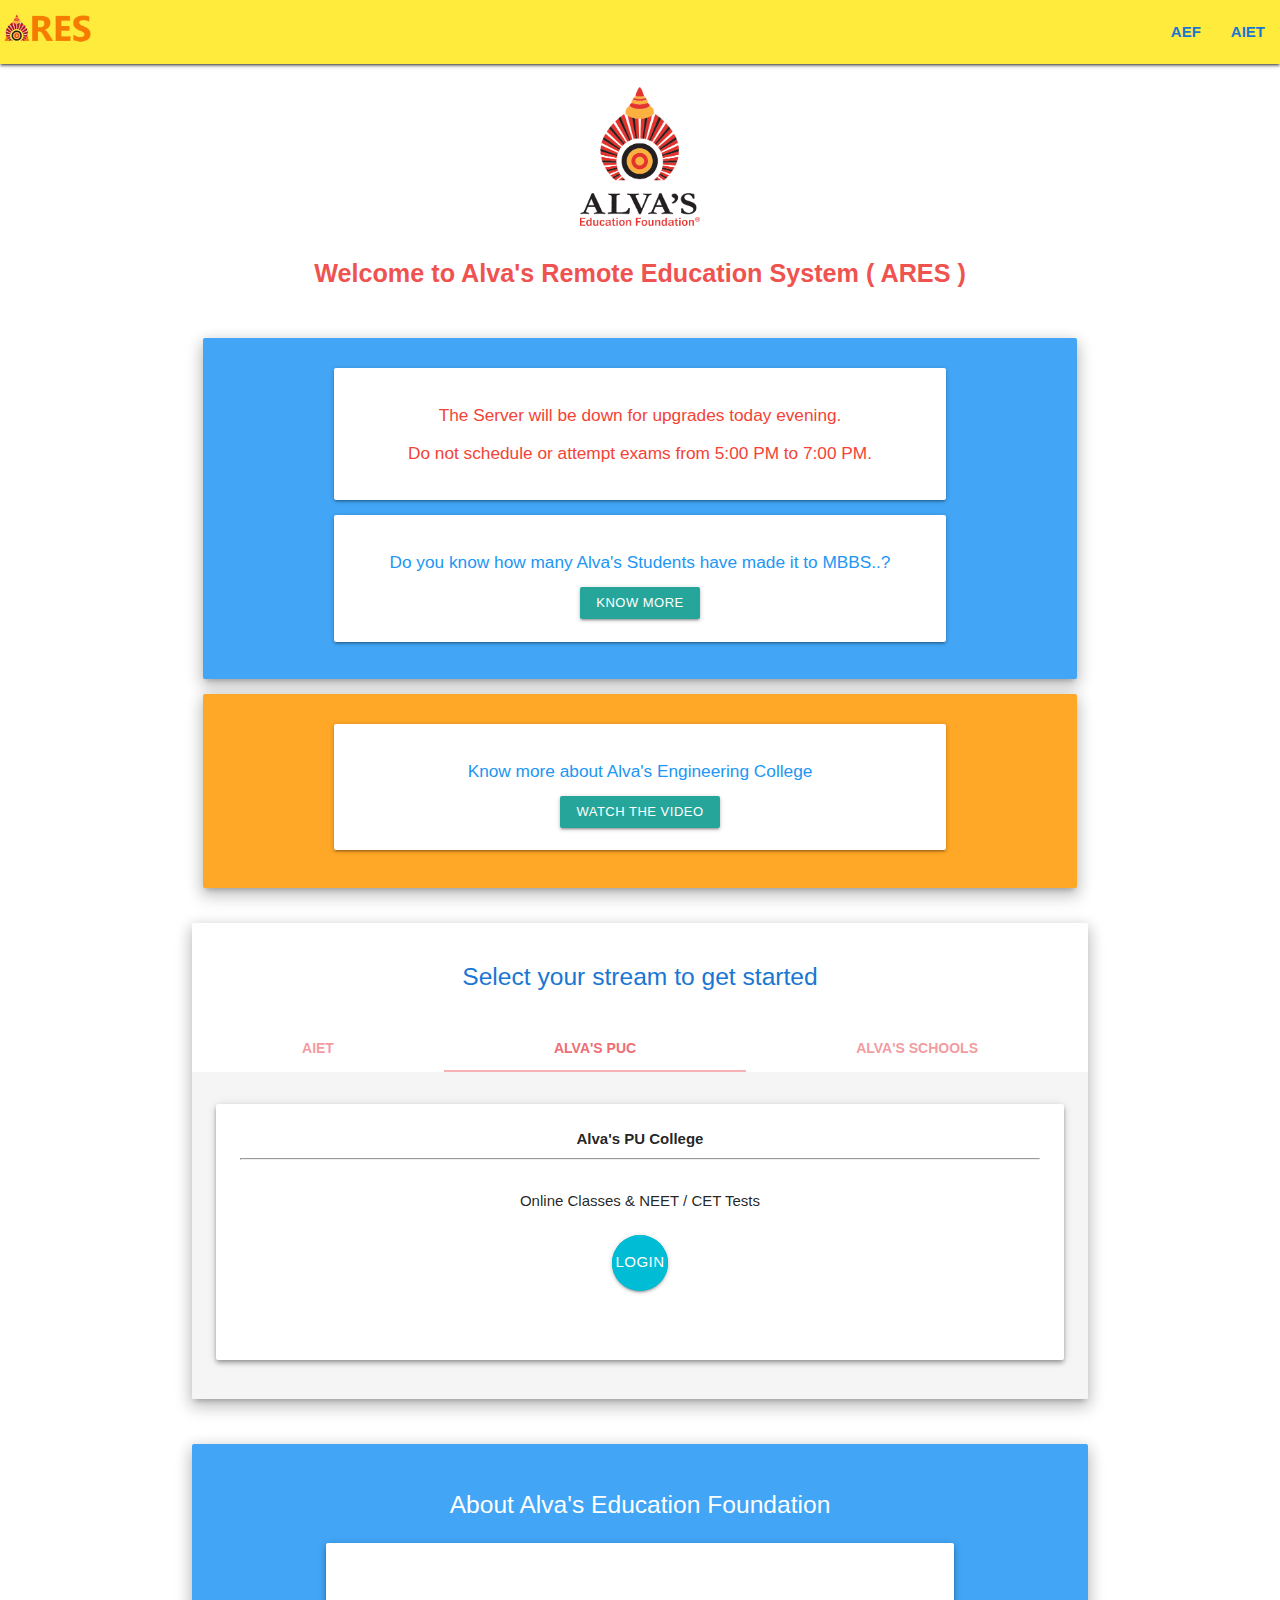
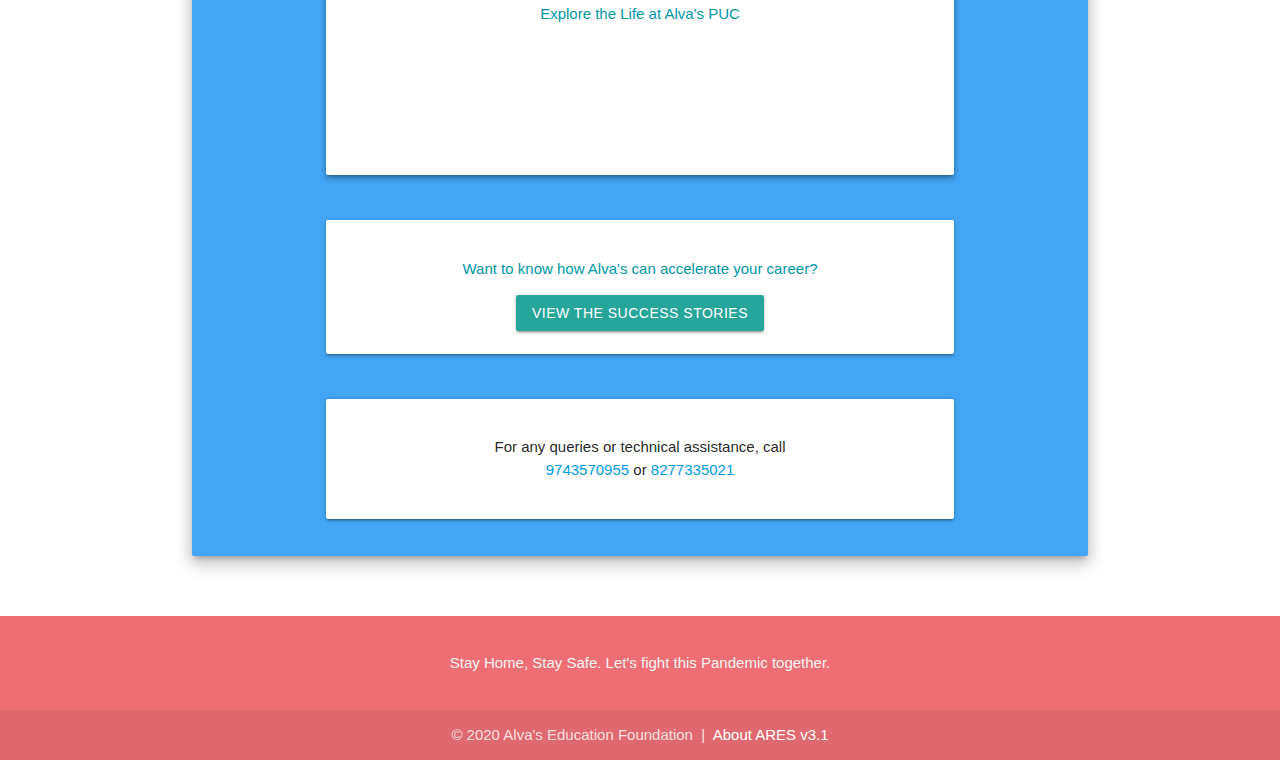
<file: index.html>
<!DOCTYPE html>
<html lang="en">

<!--


 Made by Chandan Shastri. https://chandanshastri.github.io


-->

<head>
  <link rel="icon" href="imgs/favicon.ico" type="image/x-icon">
  <meta charset="utf-8">
  <meta name="description" content="Alva's Remote Education System - Life Long Learning, Anywhere.">
  <meta name="viewport" content="width=device-width, initial-scale=1, shrink-to-fit=no">


<script>    
var _get=function t(e,i,n){null===e&&(e=Function.prototype);var s=Object.getOwnPropertyDescriptor(e,i);if(void 0===s){var o=Object.getPrototypeOf(e);return null===o?void 0:t(o,i,n)}if("value"in s)return s.value;var a=s.get;return void 0!==a?a.call(n):void 0},_createClass=function(){function n(t,e){for(var i=0;i<e.length;i++){var n=e[i];n.enumerable=n.enumerable||!1,n.configurable=!0,"value"in n&&(n.writable=!0),Object.defineProperty(t,n.key,n)}}return function(t,e,i){return e&&n(t.prototype,e),i&&n(t,i),t}}();function _possibleConstructorReturn(t,e){if(!t)throw new ReferenceError("this hasn't been initialised - super() hasn't been called");return!e||"object"!=typeof e&&"function"!=typeof e?t:e}function _inherits(t,e){if("function"!=typeof e&&null!==e)throw new TypeError("Super expression must either be null or a function, not "+typeof e);t.prototype=Object.create(e&&e.prototype,{constructor:{value:t,enumerable:!1,writable:!0,configurable:!0}}),e&&(Object.setPrototypeOf?Object.setPrototypeOf(t,e):t.__proto__=e)}function _classCallCheck(t,e){if(!(t instanceof e))throw new TypeError("Cannot call a class as a function")}window.cash=function(){var i,o=document,a=window,t=Array.prototype,r=t.slice,n=t.filter,s=t.push,e=function(){},h=function(t){return typeof t==typeof e&&t.call},d=function(t){return"string"==typeof t},l=/^#[\w-]*$/,u=/^\.[\w-]*$/,c=/<.+>/,p=/^\w+$/;function v(t,e){e=e||o;var i=u.test(t)?e.getElementsByClassName(t.slice(1)):p.test(t)?e.getElementsByTagName(t):e.querySelectorAll(t);return i}function f(t){if(!i){var e=(i=o.implementation.createHTMLDocument(null)).createElement("base");e.href=o.location.href,i.head.appendChild(e)}return i.body.innerHTML=t,i.body.childNodes}function m(t){"loading"!==o.readyState?t():o.addEventListener("DOMContentLoaded",t)}function g(t,e){if(!t)return this;if(t.cash&&t!==a)return t;var i,n=t,s=0;if(d(t))n=l.test(t)?o.getElementById(t.slice(1)):c.test(t)?f(t):v(t,e);else if(h(t))return m(t),this;if(!n)return this;if(n.nodeType||n===a)this[0]=n,this.length=1;else for(i=this.length=n.length;s<i;s++)this[s]=n[s];return this}function _(t,e){return new g(t,e)}var y=_.fn=_.prototype=g.prototype={cash:!0,length:0,push:s,splice:t.splice,map:t.map,init:g};function k(t,e){for(var i=t.length,n=0;n<i&&!1!==e.call(t[n],t[n],n,t);n++);}function b(t,e){var i=t&&(t.matches||t.webkitMatchesSelector||t.mozMatchesSelector||t.msMatchesSelector||t.oMatchesSelector);return!!i&&i.call(t,e)}function w(e){return d(e)?b:e.cash?function(t){return e.is(t)}:function(t,e){return t===e}}function C(t){return _(r.call(t).filter(function(t,e,i){return i.indexOf(t)===e}))}Object.defineProperty(y,"constructor",{value:_}),_.parseHTML=f,_.noop=e,_.isFunction=h,_.isString=d,_.extend=y.extend=function(t){t=t||{};var e=r.call(arguments),i=e.length,n=1;for(1===e.length&&(t=this,n=0);n<i;n++)if(e[n])for(var s in e[n])e[n].hasOwnProperty(s)&&(t[s]=e[n][s]);return t},_.extend({merge:function(t,e){for(var i=+e.length,n=t.length,s=0;s<i;n++,s++)t[n]=e[s];return t.length=n,t},each:k,matches:b,unique:C,isArray:Array.isArray,isNumeric:function(t){return!isNaN(parseFloat(t))&&isFinite(t)}});var E=_.uid="_cash"+Date.now();function M(t){return t[E]=t[E]||{}}function O(t,e,i){return M(t)[e]=i}function x(t,e){var i=M(t);return void 0===i[e]&&(i[e]=t.dataset?t.dataset[e]:_(t).attr("data-"+e)),i[e]}y.extend({data:function(e,i){if(d(e))return void 0===i?x(this[0],e):this.each(function(t){return O(t,e,i)});for(var t in e)this.data(t,e[t]);return this},removeData:function(s){return this.each(function(t){return i=s,void((n=M(e=t))?delete n[i]:e.dataset?delete e.dataset[i]:_(e).removeAttr("data-"+name));var e,i,n})}});var L=/\S+/g;function T(t){return d(t)&&t.match(L)}function $(t,e){return t.classList?t.classList.contains(e):new RegExp("(^| )"+e+"( |$)","gi").test(t.className)}function B(t,e,i){t.classList?t.classList.add(e):i.indexOf(" "+e+" ")&&(t.className+=" "+e)}function D(t,e){t.classList?t.classList.remove(e):t.className=t.className.replace(e,"")}y.extend({addClass:function(t){var n=T(t);return n?this.each(function(e){var i=" "+e.className+" ";k(n,function(t){B(e,t,i)})}):this},attr:function(e,i){if(e){if(d(e))return void 0===i?this[0]?this[0].getAttribute?this[0].getAttribute(e):this[0][e]:void 0:this.each(function(t){t.setAttribute?t.setAttribute(e,i):t[e]=i});for(var t in e)this.attr(t,e[t]);return this}},hasClass:function(t){var e=!1,i=T(t);return i&&i.length&&this.each(function(t){return!(e=$(t,i[0]))}),e},prop:function(e,i){if(d(e))return void 0===i?this[0][e]:this.each(function(t){t[e]=i});for(var t in e)this.prop(t,e[t]);return this},removeAttr:function(e){return this.each(function(t){t.removeAttribute?t.removeAttribute(e):delete t[e]})},removeClass:function(t){if(!arguments.length)return this.attr("class","");var i=T(t);return i?this.each(function(e){k(i,function(t){D(e,t)})}):this},removeProp:function(e){return this.each(function(t){delete t[e]})},toggleClass:function(t,e){if(void 0!==e)return this[e?"addClass":"removeClass"](t);var n=T(t);return n?this.each(function(e){var i=" "+e.className+" ";k(n,function(t){$(e,t)?D(e,t):B(e,t,i)})}):this}}),y.extend({add:function(t,e){return C(_.merge(this,_(t,e)))},each:function(t){return k(this,t),this},eq:function(t){return _(this.get(t))},filter:function(e){if(!e)return this;var i=h(e)?e:w(e);return _(n.call(this,function(t){return i(t,e)}))},first:function(){return this.eq(0)},get:function(t){return void 0===t?r.call(this):t<0?this[t+this.length]:this[t]},index:function(t){var e=t?_(t)[0]:this[0],i=t?this:_(e).parent().children();return r.call(i).indexOf(e)},last:function(){return this.eq(-1)}});var S,I,A,R,H,P,W=(H=/(?:^\w|[A-Z]|\b\w)/g,P=/[\s-_]+/g,function(t){return t.replace(H,function(t,e){return t[0===e?"toLowerCase":"toUpperCase"]()}).replace(P,"")}),j=(S={},I=document,A=I.createElement("div"),R=A.style,function(e){if(e=W(e),S[e])return S[e];var t=e.charAt(0).toUpperCase()+e.slice(1),i=(e+" "+["webkit","moz","ms","o"].join(t+" ")+t).split(" ");return k(i,function(t){if(t in R)return S[t]=e=S[e]=t,!1}),S[e]});function F(t,e){return parseInt(a.getComputedStyle(t[0],null)[e],10)||0}function q(e,i,t){var n,s=x(e,"_cashEvents"),o=s&&s[i];o&&(t?(e.removeEventListener(i,t),0<=(n=o.indexOf(t))&&o.splice(n,1)):(k(o,function(t){e.removeEventListener(i,t)}),o=[]))}function N(t,e){return"&"+encodeURIComponent(t)+"="+encodeURIComponent(e).replace(/%20/g,"+")}function z(t){var e,i,n,s=t.type;if(!s)return null;switch(s.toLowerCase()){case"select-one":return 0<=(n=(i=t).selectedIndex)?i.options[n].value:null;case"select-multiple":return e=[],k(t.options,function(t){t.selected&&e.push(t.value)}),e.length?e:null;case"radio":case"checkbox":return t.checked?t.value:null;default:return t.value?t.value:null}}function V(e,i,n){var t=d(i);t||!i.length?k(e,t?function(t){return t.insertAdjacentHTML(n?"afterbegin":"beforeend",i)}:function(t,e){return function(t,e,i){if(i){var n=t.childNodes[0];t.insertBefore(e,n)}else t.appendChild(e)}(t,0===e?i:i.cloneNode(!0),n)}):k(i,function(t){return V(e,t,n)})}_.prefixedProp=j,_.camelCase=W,y.extend({css:function(e,i){if(d(e))return e=j(e),1<arguments.length?this.each(function(t){return t.style[e]=i}):a.getComputedStyle(this[0])[e];for(var t in e)this.css(t,e[t]);return this}}),k(["Width","Height"],function(e){var t=e.toLowerCase();y[t]=function(){return this[0].getBoundingClientRect()[t]},y["inner"+e]=function(){return this[0]["client"+e]},y["outer"+e]=function(t){return this[0]["offset"+e]+(t?F(this,"margin"+("Width"===e?"Left":"Top"))+F(this,"margin"+("Width"===e?"Right":"Bottom")):0)}}),y.extend({off:function(e,i){return this.each(function(t){return q(t,e,i)})},on:function(a,i,r,l){var n;if(!d(a)){for(var t in a)this.on(t,i,a[t]);return this}return h(i)&&(r=i,i=null),"ready"===a?(m(r),this):(i&&(n=r,r=function(t){for(var e=t.target;!b(e,i);){if(e===this||null===e)return e=!1;e=e.parentNode}e&&n.call(e,t)}),this.each(function(t){var e,i,n,s,o=r;l&&(o=function(){r.apply(this,arguments),q(t,a,o)}),i=a,n=o,(s=x(e=t,"_cashEvents")||O(e,"_cashEvents",{}))[i]=s[i]||[],s[i].push(n),e.addEventListener(i,n)}))},one:function(t,e,i){return this.on(t,e,i,!0)},ready:m,trigger:function(t,e){if(document.createEvent){var i=document.createEvent("HTMLEvents");return i.initEvent(t,!0,!1),i=this.extend(i,e),this.each(function(t){return t.dispatchEvent(i)})}}}),y.extend({serialize:function(){var s="";return k(this[0].elements||this,function(t){if(!t.disabled&&"FIELDSET"!==t.tagName){var e=t.name;switch(t.type.toLowerCase()){case"file":case"reset":case"submit":case"button":break;case"select-multiple":var i=z(t);null!==i&&k(i,function(t){s+=N(e,t)});break;default:var n=z(t);null!==n&&(s+=N(e,n))}}}),s.substr(1)},val:function(e){return void 0===e?z(this[0]):this.each(function(t){return t.value=e})}}),y.extend({after:function(t){return _(t).insertAfter(this),this},append:function(t){return V(this,t),this},appendTo:function(t){return V(_(t),this),this},before:function(t){return _(t).insertBefore(this),this},clone:function(){return _(this.map(function(t){return t.cloneNode(!0)}))},empty:function(){return this.html(""),this},html:function(t){if(void 0===t)return this[0].innerHTML;var e=t.nodeType?t[0].outerHTML:t;return this.each(function(t){return t.innerHTML=e})},insertAfter:function(t){var s=this;return _(t).each(function(t,e){var i=t.parentNode,n=t.nextSibling;s.each(function(t){i.insertBefore(0===e?t:t.cloneNode(!0),n)})}),this},insertBefore:function(t){var s=this;return _(t).each(function(e,i){var n=e.parentNode;s.each(function(t){n.insertBefore(0===i?t:t.cloneNode(!0),e)})}),this},prepend:function(t){return V(this,t,!0),this},prependTo:function(t){return V(_(t),this,!0),this},remove:function(){return this.each(function(t){if(t.parentNode)return t.parentNode.removeChild(t)})},text:function(e){return void 0===e?this[0].textContent:this.each(function(t){return t.textContent=e})}});var X=o.documentElement;return y.extend({position:function(){var t=this[0];return{left:t.offsetLeft,top:t.offsetTop}},offset:function(){var t=this[0].getBoundingClientRect();return{top:t.top+a.pageYOffset-X.clientTop,left:t.left+a.pageXOffset-X.clientLeft}},offsetParent:function(){return _(this[0].offsetParent)}}),y.extend({children:function(e){var i=[];return this.each(function(t){s.apply(i,t.children)}),i=C(i),e?i.filter(function(t){return b(t,e)}):i},closest:function(t){return!t||this.length<1?_():this.is(t)?this.filter(t):this.parent().closest(t)},is:function(e){if(!e)return!1;var i=!1,n=w(e);return this.each(function(t){return!(i=n(t,e))}),i},find:function(e){if(!e||e.nodeType)return _(e&&this.has(e).length?e:null);var i=[];return this.each(function(t){s.apply(i,v(e,t))}),C(i)},has:function(e){var t=d(e)?function(t){return 0!==v(e,t).length}:function(t){return t.contains(e)};return this.filter(t)},next:function(){return _(this[0].nextElementSibling)},not:function(e){if(!e)return this;var i=w(e);return this.filter(function(t){return!i(t,e)})},parent:function(){var e=[];return this.each(function(t){t&&t.parentNode&&e.push(t.parentNode)}),C(e)},parents:function(e){var i,n=[];return this.each(function(t){for(i=t;i&&i.parentNode&&i!==o.body.parentNode;)i=i.parentNode,(!e||e&&b(i,e))&&n.push(i)}),C(n)},prev:function(){return _(this[0].previousElementSibling)},siblings:function(t){var e=this.parent().children(t),i=this[0];return e.filter(function(t){return t!==i})}}),_}();var Component=function(){function s(t,e,i){_classCallCheck(this,s),e instanceof Element||console.error(Error(e+" is not an HTML Element"));var n=t.getInstance(e);n&&n.destroy(),this.el=e,this.$el=cash(e)}return _createClass(s,null,[{key:"init",value:function(t,e,i){var n=null;if(e instanceof Element)n=new t(e,i);else if(e&&(e.jquery||e.cash||e instanceof NodeList)){for(var s=[],o=0;o<e.length;o++)s.push(new t(e[o],i));n=s}return n}}]),s}();!function(t){t.Package?M={}:t.M={},M.jQueryLoaded=!!t.jQuery}(window),"function"==typeof define&&define.amd?define("M",[],function(){return M}):"undefined"==typeof exports||exports.nodeType||("undefined"!=typeof module&&!module.nodeType&&module.exports&&(exports=module.exports=M),exports.default=M),M.version="1.0.0",M.keys={TAB:9,ENTER:13,ESC:27,ARROW_UP:38,ARROW_DOWN:40},M.tabPressed=!1,M.keyDown=!1;var docHandleKeydown=function(t){M.keyDown=!0,t.which!==M.keys.TAB&&t.which!==M.keys.ARROW_DOWN&&t.which!==M.keys.ARROW_UP||(M.tabPressed=!0)},docHandleKeyup=function(t){M.keyDown=!1,t.which!==M.keys.TAB&&t.which!==M.keys.ARROW_DOWN&&t.which!==M.keys.ARROW_UP||(M.tabPressed=!1)},docHandleFocus=function(t){M.keyDown&&document.body.classList.add("keyboard-focused")},docHandleBlur=function(t){document.body.classList.remove("keyboard-focused")};document.addEventListener("keydown",docHandleKeydown,!0),document.addEventListener("keyup",docHandleKeyup,!0),document.addEventListener("focus",docHandleFocus,!0),document.addEventListener("blur",docHandleBlur,!0),M.initializeJqueryWrapper=function(n,s,o){jQuery.fn[s]=function(e){if(n.prototype[e]){var i=Array.prototype.slice.call(arguments,1);if("get"===e.slice(0,3)){var t=this.first()[0][o];return t[e].apply(t,i)}return this.each(function(){var t=this[o];t[e].apply(t,i)})}if("object"==typeof e||!e)return n.init(this,e),this;jQuery.error("Method "+e+" does not exist on jQuery."+s)}},M.AutoInit=function(t){var e=t||document.body,i={Autocomplete:e.querySelectorAll(".autocomplete:not(.no-autoinit)"),Carousel:e.querySelectorAll(".carousel:not(.no-autoinit)"),Chips:e.querySelectorAll(".chips:not(.no-autoinit)"),Collapsible:e.querySelectorAll(".collapsible:not(.no-autoinit)"),Datepicker:e.querySelectorAll(".datepicker:not(.no-autoinit)"),Dropdown:e.querySelectorAll(".dropdown-trigger:not(.no-autoinit)"),Materialbox:e.querySelectorAll(".materialboxed:not(.no-autoinit)"),Modal:e.querySelectorAll(".modal:not(.no-autoinit)"),Parallax:e.querySelectorAll(".parallax:not(.no-autoinit)"),Pushpin:e.querySelectorAll(".pushpin:not(.no-autoinit)"),ScrollSpy:e.querySelectorAll(".scrollspy:not(.no-autoinit)"),FormSelect:e.querySelectorAll("select:not(.no-autoinit)"),Sidenav:e.querySelectorAll(".sidenav:not(.no-autoinit)"),Tabs:e.querySelectorAll(".tabs:not(.no-autoinit)"),TapTarget:e.querySelectorAll(".tap-target:not(.no-autoinit)"),Timepicker:e.querySelectorAll(".timepicker:not(.no-autoinit)"),Tooltip:e.querySelectorAll(".tooltipped:not(.no-autoinit)"),FloatingActionButton:e.querySelectorAll(".fixed-action-btn:not(.no-autoinit)")};for(var n in i){M[n].init(i[n])}},M.objectSelectorString=function(t){return((t.prop("tagName")||"")+(t.attr("id")||"")+(t.attr("class")||"")).replace(/\s/g,"")},M.guid=function(){function t(){return Math.floor(65536*(1+Math.random())).toString(16).substring(1)}return function(){return t()+t()+"-"+t()+"-"+t()+"-"+t()+"-"+t()+t()+t()}}(),M.escapeHash=function(t){return t.replace(/(:|\.|\[|\]|,|=|\/)/g,"\\$1")},M.elementOrParentIsFixed=function(t){var e=$(t),i=e.add(e.parents()),n=!1;return i.each(function(){if("fixed"===$(this).css("position"))return!(n=!0)}),n},M.checkWithinContainer=function(t,e,i){var n={top:!1,right:!1,bottom:!1,left:!1},s=t.getBoundingClientRect(),o=t===document.body?Math.max(s.bottom,window.innerHeight):s.bottom,a=t.scrollLeft,r=t.scrollTop,l=e.left-a,h=e.top-r;return(l<s.left+i||l<i)&&(n.left=!0),(l+e.width>s.right-i||l+e.width>window.innerWidth-i)&&(n.right=!0),(h<s.top+i||h<i)&&(n.top=!0),(h+e.height>o-i||h+e.height>window.innerHeight-i)&&(n.bottom=!0),n},M.checkPossibleAlignments=function(t,e,i,n){var s={top:!0,right:!0,bottom:!0,left:!0,spaceOnTop:null,spaceOnRight:null,spaceOnBottom:null,spaceOnLeft:null},o="visible"===getComputedStyle(e).overflow,a=e.getBoundingClientRect(),r=Math.min(a.height,window.innerHeight),l=Math.min(a.width,window.innerWidth),h=t.getBoundingClientRect(),d=e.scrollLeft,u=e.scrollTop,c=i.left-d,p=i.top-u,v=i.top+h.height-u;return s.spaceOnRight=o?window.innerWidth-(h.left+i.width):l-(c+i.width),s.spaceOnRight<0&&(s.left=!1),s.spaceOnLeft=o?h.right-i.width:c-i.width+h.width,s.spaceOnLeft<0&&(s.right=!1),s.spaceOnBottom=o?window.innerHeight-(h.top+i.height+n):r-(p+i.height+n),s.spaceOnBottom<0&&(s.top=!1),s.spaceOnTop=o?h.bottom-(i.height+n):v-(i.height-n),s.spaceOnTop<0&&(s.bottom=!1),s},M.getOverflowParent=function(t){return null==t?null:t===document.body||"visible"!==getComputedStyle(t).overflow?t:M.getOverflowParent(t.parentElement)},M.getIdFromTrigger=function(t){var e=t.getAttribute("data-target");return e||(e=(e=t.getAttribute("href"))?e.slice(1):""),e},M.getDocumentScrollTop=function(){return window.pageYOffset||document.documentElement.scrollTop||document.body.scrollTop||0},M.getDocumentScrollLeft=function(){return window.pageXOffset||document.documentElement.scrollLeft||document.body.scrollLeft||0};var getTime=Date.now||function(){return(new Date).getTime()};M.throttle=function(i,n,s){var o=void 0,a=void 0,r=void 0,l=null,h=0;s||(s={});var d=function(){h=!1===s.leading?0:getTime(),l=null,r=i.apply(o,a),o=a=null};return function(){var t=getTime();h||!1!==s.leading||(h=t);var e=n-(t-h);return o=this,a=arguments,e<=0?(clearTimeout(l),l=null,h=t,r=i.apply(o,a),o=a=null):l||!1===s.trailing||(l=setTimeout(d,e)),r}};var $jscomp={scope:{}};$jscomp.defineProperty="function"==typeof Object.defineProperties?Object.defineProperty:function(t,e,i){if(i.get||i.set)throw new TypeError("ES3 does not support getters and setters.");t!=Array.prototype&&t!=Object.prototype&&(t[e]=i.value)},$jscomp.getGlobal=function(t){return"undefined"!=typeof window&&window===t?t:"undefined"!=typeof global&&null!=global?global:t},$jscomp.global=$jscomp.getGlobal(this),$jscomp.SYMBOL_PREFIX="jscomp_symbol_",$jscomp.initSymbol=function(){$jscomp.initSymbol=function(){},$jscomp.global.Symbol||($jscomp.global.Symbol=$jscomp.Symbol)},$jscomp.symbolCounter_=0,$jscomp.Symbol=function(t){return $jscomp.SYMBOL_PREFIX+(t||"")+$jscomp.symbolCounter_++},$jscomp.initSymbolIterator=function(){$jscomp.initSymbol();var t=$jscomp.global.Symbol.iterator;t||(t=$jscomp.global.Symbol.iterator=$jscomp.global.Symbol("iterator")),"function"!=typeof Array.prototype[t]&&$jscomp.defineProperty(Array.prototype,t,{configurable:!0,writable:!0,value:function(){return $jscomp.arrayIterator(this)}}),$jscomp.initSymbolIterator=function(){}},$jscomp.arrayIterator=function(t){var e=0;return $jscomp.iteratorPrototype(function(){return e<t.length?{done:!1,value:t[e++]}:{done:!0}})},$jscomp.iteratorPrototype=function(t){return $jscomp.initSymbolIterator(),(t={next:t})[$jscomp.global.Symbol.iterator]=function(){return this},t},$jscomp.array=$jscomp.array||{},$jscomp.iteratorFromArray=function(e,i){$jscomp.initSymbolIterator(),e instanceof String&&(e+="");var n=0,s={next:function(){if(n<e.length){var t=n++;return{value:i(t,e[t]),done:!1}}return s.next=function(){return{done:!0,value:void 0}},s.next()}};return s[Symbol.iterator]=function(){return s},s},$jscomp.polyfill=function(t,e,i,n){if(e){for(i=$jscomp.global,t=t.split("."),n=0;n<t.length-1;n++){var s=t[n];s in i||(i[s]={}),i=i[s]}(e=e(n=i[t=t[t.length-1]]))!=n&&null!=e&&$jscomp.defineProperty(i,t,{configurable:!0,writable:!0,value:e})}},$jscomp.polyfill("Array.prototype.keys",function(t){return t||function(){return $jscomp.iteratorFromArray(this,function(t){return t})}},"es6-impl","es3");var $jscomp$this=this;M.anime=function(){function s(t){if(!B.col(t))try{return document.querySelectorAll(t)}catch(t){}}function b(t,e){for(var i=t.length,n=2<=arguments.length?e:void 0,s=[],o=0;o<i;o++)if(o in t){var a=t[o];e.call(n,a,o,t)&&s.push(a)}return s}function d(t){return t.reduce(function(t,e){return t.concat(B.arr(e)?d(e):e)},[])}function o(t){return B.arr(t)?t:(B.str(t)&&(t=s(t)||t),t instanceof NodeList||t instanceof HTMLCollection?[].slice.call(t):[t])}function a(t,e){return t.some(function(t){return t===e})}function r(t){var e,i={};for(e in t)i[e]=t[e];return i}function u(t,e){var i,n=r(t);for(i in t)n[i]=e.hasOwnProperty(i)?e[i]:t[i];return n}function c(t,e){var i,n=r(t);for(i in e)n[i]=B.und(t[i])?e[i]:t[i];return n}function l(t){if(t=/([\+\-]?[0-9#\.]+)(%|px|pt|em|rem|in|cm|mm|ex|ch|pc|vw|vh|vmin|vmax|deg|rad|turn)?$/.exec(t))return t[2]}function h(t,e){return B.fnc(t)?t(e.target,e.id,e.total):t}function w(t,e){if(e in t.style)return getComputedStyle(t).getPropertyValue(e.replace(/([a-z])([A-Z])/g,"$1-$2").toLowerCase())||"0"}function p(t,e){return B.dom(t)&&a($,e)?"transform":B.dom(t)&&(t.getAttribute(e)||B.svg(t)&&t[e])?"attribute":B.dom(t)&&"transform"!==e&&w(t,e)?"css":null!=t[e]?"object":void 0}function v(t,e){switch(p(t,e)){case"transform":return function(t,i){var e,n=-1<(e=i).indexOf("translate")||"perspective"===e?"px":-1<e.indexOf("rotate")||-1<e.indexOf("skew")?"deg":void 0,n=-1<i.indexOf("scale")?1:0+n;if(!(t=t.style.transform))return n;for(var s=[],o=[],a=[],r=/(\w+)\((.+?)\)/g;s=r.exec(t);)o.push(s[1]),a.push(s[2]);return(t=b(a,function(t,e){return o[e]===i})).length?t[0]:n}(t,e);case"css":return w(t,e);case"attribute":return t.getAttribute(e)}return t[e]||0}function f(t,e){var i=/^(\*=|\+=|-=)/.exec(t);if(!i)return t;var n=l(t)||0;switch(e=parseFloat(e),t=parseFloat(t.replace(i[0],"")),i[0][0]){case"+":return e+t+n;case"-":return e-t+n;case"*":return e*t+n}}function m(t,e){return Math.sqrt(Math.pow(e.x-t.x,2)+Math.pow(e.y-t.y,2))}function i(t){t=t.points;for(var e,i=0,n=0;n<t.numberOfItems;n++){var s=t.getItem(n);0<n&&(i+=m(e,s)),e=s}return i}function g(t){if(t.getTotalLength)return t.getTotalLength();switch(t.tagName.toLowerCase()){case"circle":return 2*Math.PI*t.getAttribute("r");case"rect":return 2*t.getAttribute("width")+2*t.getAttribute("height");case"line":return m({x:t.getAttribute("x1"),y:t.getAttribute("y1")},{x:t.getAttribute("x2"),y:t.getAttribute("y2")});case"polyline":return i(t);case"polygon":var e=t.points;return i(t)+m(e.getItem(e.numberOfItems-1),e.getItem(0))}}function C(e,i){function t(t){return t=void 0===t?0:t,e.el.getPointAtLength(1<=i+t?i+t:0)}var n=t(),s=t(-1),o=t(1);switch(e.property){case"x":return n.x;case"y":return n.y;case"angle":return 180*Math.atan2(o.y-s.y,o.x-s.x)/Math.PI}}function _(t,e){var i,n=/-?\d*\.?\d+/g;if(i=B.pth(t)?t.totalLength:t,B.col(i))if(B.rgb(i)){var s=/rgb\((\d+,\s*[\d]+,\s*[\d]+)\)/g.exec(i);i=s?"rgba("+s[1]+",1)":i}else i=B.hex(i)?function(t){t=t.replace(/^#?([a-f\d])([a-f\d])([a-f\d])$/i,function(t,e,i,n){return e+e+i+i+n+n});var e=/^#?([a-f\d]{2})([a-f\d]{2})([a-f\d]{2})$/i.exec(t);t=parseInt(e[1],16);var i=parseInt(e[2],16),e=parseInt(e[3],16);return"rgba("+t+","+i+","+e+",1)"}(i):B.hsl(i)?function(t){function e(t,e,i){return i<0&&(i+=1),1<i&&--i,i<1/6?t+6*(e-t)*i:i<.5?e:i<2/3?t+(e-t)*(2/3-i)*6:t}var i=/hsl\((\d+),\s*([\d.]+)%,\s*([\d.]+)%\)/g.exec(t)||/hsla\((\d+),\s*([\d.]+)%,\s*([\d.]+)%,\s*([\d.]+)\)/g.exec(t);t=parseInt(i[1])/360;var n=parseInt(i[2])/100,s=parseInt(i[3])/100,i=i[4]||1;if(0==n)s=n=t=s;else{var o=s<.5?s*(1+n):s+n-s*n,a=2*s-o,s=e(a,o,t+1/3),n=e(a,o,t);t=e(a,o,t-1/3)}return"rgba("+255*s+","+255*n+","+255*t+","+i+")"}(i):void 0;else s=(s=l(i))?i.substr(0,i.length-s.length):i,i=e&&!/\s/g.test(i)?s+e:s;return{original:i+="",numbers:i.match(n)?i.match(n).map(Number):[0],strings:B.str(t)||e?i.split(n):[]}}function y(t){return b(t=t?d(B.arr(t)?t.map(o):o(t)):[],function(t,e,i){return i.indexOf(t)===e})}function k(t,i){var e=r(i);if(B.arr(t)){var n=t.length;2!==n||B.obj(t[0])?B.fnc(i.duration)||(e.duration=i.duration/n):t={value:t}}return o(t).map(function(t,e){return e=e?0:i.delay,t=B.obj(t)&&!B.pth(t)?t:{value:t},B.und(t.delay)&&(t.delay=e),t}).map(function(t){return c(t,e)})}function E(o,a){var r;return o.tweens.map(function(t){var e=(t=function(t,e){var i,n={};for(i in t){var s=h(t[i],e);B.arr(s)&&1===(s=s.map(function(t){return h(t,e)})).length&&(s=s[0]),n[i]=s}return n.duration=parseFloat(n.duration),n.delay=parseFloat(n.delay),n}(t,a)).value,i=v(a.target,o.name),n=r?r.to.original:i,n=B.arr(e)?e[0]:n,s=f(B.arr(e)?e[1]:e,n),i=l(s)||l(n)||l(i);return t.from=_(n,i),t.to=_(s,i),t.start=r?r.end:o.offset,t.end=t.start+t.delay+t.duration,t.easing=function(t){return B.arr(t)?D.apply(this,t):S[t]}(t.easing),t.elasticity=(1e3-Math.min(Math.max(t.elasticity,1),999))/1e3,t.isPath=B.pth(e),t.isColor=B.col(t.from.original),t.isColor&&(t.round=1),r=t})}function M(e,t,i,n){var s="delay"===e;return t.length?(s?Math.min:Math.max).apply(Math,t.map(function(t){return t[e]})):s?n.delay:i.offset+n.delay+n.duration}function n(t){var e,i,n,s,o=u(L,t),a=u(T,t),r=(i=t.targets,(n=y(i)).map(function(t,e){return{target:t,id:e,total:n.length}})),l=[],h=c(o,a);for(e in t)h.hasOwnProperty(e)||"targets"===e||l.push({name:e,offset:h.offset,tweens:k(t[e],a)});return s=l,t=b(d(r.map(function(n){return s.map(function(t){var e=p(n.target,t.name);if(e){var i=E(t,n);t={type:e,property:t.name,animatable:n,tweens:i,duration:i[i.length-1].end,delay:i[0].delay}}else t=void 0;return t})})),function(t){return!B.und(t)}),c(o,{children:[],animatables:r,animations:t,duration:M("duration",t,o,a),delay:M("delay",t,o,a)})}function O(t){function d(){return window.Promise&&new Promise(function(t){return _=t})}function u(t){return k.reversed?k.duration-t:t}function c(e){for(var t=0,i={},n=k.animations,s=n.length;t<s;){var o=n[t],a=o.animatable,r=o.tweens,l=r.length-1,h=r[l];l&&(h=b(r,function(t){return e<t.end})[0]||h);for(var r=Math.min(Math.max(e-h.start-h.delay,0),h.duration)/h.duration,d=isNaN(r)?1:h.easing(r,h.elasticity),r=h.to.strings,u=h.round,l=[],c=void 0,c=h.to.numbers.length,p=0;p<c;p++){var v=void 0,v=h.to.numbers[p],f=h.from.numbers[p],v=h.isPath?C(h.value,d*v):f+d*(v-f);u&&(h.isColor&&2<p||(v=Math.round(v*u)/u)),l.push(v)}if(h=r.length)for(c=r[0],d=0;d<h;d++)u=r[d+1],p=l[d],isNaN(p)||(c=u?c+(p+u):c+(p+" "));else c=l[0];I[o.type](a.target,o.property,c,i,a.id),o.currentValue=c,t++}if(t=Object.keys(i).length)for(n=0;n<t;n++)x||(x=w(document.body,"transform")?"transform":"-webkit-transform"),k.animatables[n].target.style[x]=i[n].join(" ");k.currentTime=e,k.progress=e/k.duration*100}function p(t){k[t]&&k[t](k)}function v(){k.remaining&&!0!==k.remaining&&k.remaining--}function e(t){var e=k.duration,i=k.offset,n=i+k.delay,s=k.currentTime,o=k.reversed,a=u(t);if(k.children.length){var r=k.children,l=r.length;if(a>=k.currentTime)for(var h=0;h<l;h++)r[h].seek(a);else for(;l--;)r[l].seek(a)}(n<=a||!e)&&(k.began||(k.began=!0,p("begin")),p("run")),i<a&&a<e?c(a):(a<=i&&0!==s&&(c(0),o&&v()),(e<=a&&s!==e||!e)&&(c(e),o||v())),p("update"),e<=t&&(k.remaining?(m=f,"alternate"===k.direction&&(k.reversed=!k.reversed)):(k.pause(),k.completed||(k.completed=!0,p("complete"),"Promise"in window&&(_(),y=d()))),g=0)}t=void 0===t?{}:t;var f,m,g=0,_=null,y=d(),k=n(t);return k.reset=function(){var t=k.direction,e=k.loop;for(k.currentTime=0,k.progress=0,k.paused=!0,k.began=!1,k.completed=!1,k.reversed="reverse"===t,k.remaining="alternate"===t&&1===e?2:e,c(0),t=k.children.length;t--;)k.children[t].reset()},k.tick=function(t){f=t,m||(m=f),e((g+f-m)*O.speed)},k.seek=function(t){e(u(t))},k.pause=function(){var t=A.indexOf(k);-1<t&&A.splice(t,1),k.paused=!0},k.play=function(){k.paused&&(k.paused=!1,m=0,g=u(k.currentTime),A.push(k),R||H())},k.reverse=function(){k.reversed=!k.reversed,m=0,g=u(k.currentTime)},k.restart=function(){k.pause(),k.reset(),k.play()},k.finished=y,k.reset(),k.autoplay&&k.play(),k}var x,L={update:void 0,begin:void 0,run:void 0,complete:void 0,loop:1,direction:"normal",autoplay:!0,offset:0},T={duration:1e3,delay:0,easing:"easeOutElastic",elasticity:500,round:0},$="translateX translateY translateZ rotate rotateX rotateY rotateZ scale scaleX scaleY scaleZ skewX skewY perspective".split(" "),B={arr:function(t){return Array.isArray(t)},obj:function(t){return-1<Object.prototype.toString.call(t).indexOf("Object")},pth:function(t){return B.obj(t)&&t.hasOwnProperty("totalLength")},svg:function(t){return t instanceof SVGElement},dom:function(t){return t.nodeType||B.svg(t)},str:function(t){return"string"==typeof t},fnc:function(t){return"function"==typeof t},und:function(t){return void 0===t},hex:function(t){return/(^#[0-9A-F]{6}$)|(^#[0-9A-F]{3}$)/i.test(t)},rgb:function(t){return/^rgb/.test(t)},hsl:function(t){return/^hsl/.test(t)},col:function(t){return B.hex(t)||B.rgb(t)||B.hsl(t)}},D=function(){function u(t,e,i){return(((1-3*i+3*e)*t+(3*i-6*e))*t+3*e)*t}return function(a,r,l,h){if(0<=a&&a<=1&&0<=l&&l<=1){var d=new Float32Array(11);if(a!==r||l!==h)for(var t=0;t<11;++t)d[t]=u(.1*t,a,l);return function(t){if(a===r&&l===h)return t;if(0===t)return 0;if(1===t)return 1;for(var e=0,i=1;10!==i&&d[i]<=t;++i)e+=.1;var i=e+(t-d[--i])/(d[i+1]-d[i])*.1,n=3*(1-3*l+3*a)*i*i+2*(3*l-6*a)*i+3*a;if(.001<=n){for(e=0;e<4&&0!=(n=3*(1-3*l+3*a)*i*i+2*(3*l-6*a)*i+3*a);++e)var s=u(i,a,l)-t,i=i-s/n;t=i}else if(0===n)t=i;else{for(var i=e,e=e+.1,o=0;0<(n=u(s=i+(e-i)/2,a,l)-t)?e=s:i=s,1e-7<Math.abs(n)&&++o<10;);t=s}return u(t,r,h)}}}}(),S=function(){function i(t,e){return 0===t||1===t?t:-Math.pow(2,10*(t-1))*Math.sin(2*(t-1-e/(2*Math.PI)*Math.asin(1))*Math.PI/e)}var t,n="Quad Cubic Quart Quint Sine Expo Circ Back Elastic".split(" "),e={In:[[.55,.085,.68,.53],[.55,.055,.675,.19],[.895,.03,.685,.22],[.755,.05,.855,.06],[.47,0,.745,.715],[.95,.05,.795,.035],[.6,.04,.98,.335],[.6,-.28,.735,.045],i],Out:[[.25,.46,.45,.94],[.215,.61,.355,1],[.165,.84,.44,1],[.23,1,.32,1],[.39,.575,.565,1],[.19,1,.22,1],[.075,.82,.165,1],[.175,.885,.32,1.275],function(t,e){return 1-i(1-t,e)}],InOut:[[.455,.03,.515,.955],[.645,.045,.355,1],[.77,0,.175,1],[.86,0,.07,1],[.445,.05,.55,.95],[1,0,0,1],[.785,.135,.15,.86],[.68,-.55,.265,1.55],function(t,e){return t<.5?i(2*t,e)/2:1-i(-2*t+2,e)/2}]},s={linear:D(.25,.25,.75,.75)},o={};for(t in e)o.type=t,e[o.type].forEach(function(i){return function(t,e){s["ease"+i.type+n[e]]=B.fnc(t)?t:D.apply($jscomp$this,t)}}(o)),o={type:o.type};return s}(),I={css:function(t,e,i){return t.style[e]=i},attribute:function(t,e,i){return t.setAttribute(e,i)},object:function(t,e,i){return t[e]=i},transform:function(t,e,i,n,s){n[s]||(n[s]=[]),n[s].push(e+"("+i+")")}},A=[],R=0,H=function(){function n(){R=requestAnimationFrame(t)}function t(t){var e=A.length;if(e){for(var i=0;i<e;)A[i]&&A[i].tick(t),i++;n()}else cancelAnimationFrame(R),R=0}return n}();return O.version="2.2.0",O.speed=1,O.running=A,O.remove=function(t){t=y(t);for(var e=A.length;e--;)for(var i=A[e],n=i.animations,s=n.length;s--;)a(t,n[s].animatable.target)&&(n.splice(s,1),n.length||i.pause())},O.getValue=v,O.path=function(t,e){var i=B.str(t)?s(t)[0]:t,n=e||100;return function(t){return{el:i,property:t,totalLength:g(i)*(n/100)}}},O.setDashoffset=function(t){var e=g(t);return t.setAttribute("stroke-dasharray",e),e},O.bezier=D,O.easings=S,O.timeline=function(n){var s=O(n);return s.pause(),s.duration=0,s.add=function(t){return s.children.forEach(function(t){t.began=!0,t.completed=!0}),o(t).forEach(function(t){var e=c(t,u(T,n||{}));e.targets=e.targets||n.targets,t=s.duration;var i=e.offset;e.autoplay=!1,e.direction=s.direction,e.offset=B.und(i)?t:f(i,t),s.began=!0,s.completed=!0,s.seek(e.offset),(e=O(e)).began=!0,e.completed=!0,e.duration>t&&(s.duration=e.duration),s.children.push(e)}),s.seek(0),s.reset(),s.autoplay&&s.restart(),s},s},O.random=function(t,e){return Math.floor(Math.random()*(e-t+1))+t},O}(),function(r,l){"use strict";var e={accordion:!0,onOpenStart:void 0,onOpenEnd:void 0,onCloseStart:void 0,onCloseEnd:void 0,inDuration:300,outDuration:300},t=function(t){function s(t,e){_classCallCheck(this,s);var i=_possibleConstructorReturn(this,(s.__proto__||Object.getPrototypeOf(s)).call(this,s,t,e));(i.el.M_Collapsible=i).options=r.extend({},s.defaults,e),i.$headers=i.$el.children("li").children(".collapsible-header"),i.$headers.attr("tabindex",0),i._setupEventHandlers();var n=i.$el.children("li.active").children(".collapsible-body");return i.options.accordion?n.first().css("display","block"):n.css("display","block"),i}return _inherits(s,Component),_createClass(s,[{key:"destroy",value:function(){this._removeEventHandlers(),this.el.M_Collapsible=void 0}},{key:"_setupEventHandlers",value:function(){var e=this;this._handleCollapsibleClickBound=this._handleCollapsibleClick.bind(this),this._handleCollapsibleKeydownBound=this._handleCollapsibleKeydown.bind(this),this.el.addEventListener("click",this._handleCollapsibleClickBound),this.$headers.each(function(t){t.addEventListener("keydown",e._handleCollapsibleKeydownBound)})}},{key:"_removeEventHandlers",value:function(){var e=this;this.el.removeEventListener("click",this._handleCollapsibleClickBound),this.$headers.each(function(t){t.removeEventListener("keydown",e._handleCollapsibleKeydownBound)})}},{key:"_handleCollapsibleClick",value:function(t){var e=r(t.target).closest(".collapsible-header");if(t.target&&e.length){var i=e.closest(".collapsible");if(i[0]===this.el){var n=e.closest("li"),s=i.children("li"),o=n[0].classList.contains("active"),a=s.index(n);o?this.close(a):this.open(a)}}}},{key:"_handleCollapsibleKeydown",value:function(t){13===t.keyCode&&this._handleCollapsibleClickBound(t)}},{key:"_animateIn",value:function(t){var e=this,i=this.$el.children("li").eq(t);if(i.length){var n=i.children(".collapsible-body");l.remove(n[0]),n.css({display:"block",overflow:"hidden",height:0,paddingTop:"",paddingBottom:""});var s=n.css("padding-top"),o=n.css("padding-bottom"),a=n[0].scrollHeight;n.css({paddingTop:0,paddingBottom:0}),l({targets:n[0],height:a,paddingTop:s,paddingBottom:o,duration:this.options.inDuration,easing:"easeInOutCubic",complete:function(t){n.css({overflow:"",paddingTop:"",paddingBottom:"",height:""}),"function"==typeof e.options.onOpenEnd&&e.options.onOpenEnd.call(e,i[0])}})}}},{key:"_animateOut",value:function(t){var e=this,i=this.$el.children("li").eq(t);if(i.length){var n=i.children(".collapsible-body");l.remove(n[0]),n.css("overflow","hidden"),l({targets:n[0],height:0,paddingTop:0,paddingBottom:0,duration:this.options.outDuration,easing:"easeInOutCubic",complete:function(){n.css({height:"",overflow:"",padding:"",display:""}),"function"==typeof e.options.onCloseEnd&&e.options.onCloseEnd.call(e,i[0])}})}}},{key:"open",value:function(t){var i=this,e=this.$el.children("li").eq(t);if(e.length&&!e[0].classList.contains("active")){if("function"==typeof this.options.onOpenStart&&this.options.onOpenStart.call(this,e[0]),this.options.accordion){var n=this.$el.children("li");this.$el.children("li.active").each(function(t){var e=n.index(r(t));i.close(e)})}e[0].classList.add("active"),this._animateIn(t)}}},{key:"close",value:function(t){var e=this.$el.children("li").eq(t);e.length&&e[0].classList.contains("active")&&("function"==typeof this.options.onCloseStart&&this.options.onCloseStart.call(this,e[0]),e[0].classList.remove("active"),this._animateOut(t))}}],[{key:"init",value:function(t,e){return _get(s.__proto__||Object.getPrototypeOf(s),"init",this).call(this,this,t,e)}},{key:"getInstance",value:function(t){return(t.jquery?t[0]:t).M_Collapsible}},{key:"defaults",get:function(){return e}}]),s}();M.Collapsible=t,M.jQueryLoaded&&M.initializeJqueryWrapper(t,"collapsible","M_Collapsible")}(cash,M.anime),function(h,i){"use strict";var e={alignment:"left",autoFocus:!0,constrainWidth:!0,container:null,coverTrigger:!0,closeOnClick:!0,hover:!1,inDuration:150,outDuration:250,onOpenStart:null,onOpenEnd:null,onCloseStart:null,onCloseEnd:null,onItemClick:null},t=function(t){function n(t,e){_classCallCheck(this,n);var i=_possibleConstructorReturn(this,(n.__proto__||Object.getPrototypeOf(n)).call(this,n,t,e));return i.el.M_Dropdown=i,n._dropdowns.push(i),i.id=M.getIdFromTrigger(t),i.dropdownEl=document.getElementById(i.id),i.$dropdownEl=h(i.dropdownEl),i.options=h.extend({},n.defaults,e),i.isOpen=!1,i.isScrollable=!1,i.isTouchMoving=!1,i.focusedIndex=-1,i.filterQuery=[],i.options.container?h(i.options.container).append(i.dropdownEl):i.$el.after(i.dropdownEl),i._makeDropdownFocusable(),i._resetFilterQueryBound=i._resetFilterQuery.bind(i),i._handleDocumentClickBound=i._handleDocumentClick.bind(i),i._handleDocumentTouchmoveBound=i._handleDocumentTouchmove.bind(i),i._handleDropdownClickBound=i._handleDropdownClick.bind(i),i._handleDropdownKeydownBound=i._handleDropdownKeydown.bind(i),i._handleTriggerKeydownBound=i._handleTriggerKeydown.bind(i),i._setupEventHandlers(),i}return _inherits(n,Component),_createClass(n,[{key:"destroy",value:function(){this._resetDropdownStyles(),this._removeEventHandlers(),n._dropdowns.splice(n._dropdowns.indexOf(this),1),this.el.M_Dropdown=void 0}},{key:"_setupEventHandlers",value:function(){this.el.addEventListener("keydown",this._handleTriggerKeydownBound),this.dropdownEl.addEventListener("click",this._handleDropdownClickBound),this.options.hover?(this._handleMouseEnterBound=this._handleMouseEnter.bind(this),this.el.addEventListener("mouseenter",this._handleMouseEnterBound),this._handleMouseLeaveBound=this._handleMouseLeave.bind(this),this.el.addEventListener("mouseleave",this._handleMouseLeaveBound),this.dropdownEl.addEventListener("mouseleave",this._handleMouseLeaveBound)):(this._handleClickBound=this._handleClick.bind(this),this.el.addEventListener("click",this._handleClickBound))}},{key:"_removeEventHandlers",value:function(){this.el.removeEventListener("keydown",this._handleTriggerKeydownBound),this.dropdownEl.removeEventListener("click",this._handleDropdownClickBound),this.options.hover?(this.el.removeEventListener("mouseenter",this._handleMouseEnterBound),this.el.removeEventListener("mouseleave",this._handleMouseLeaveBound),this.dropdownEl.removeEventListener("mouseleave",this._handleMouseLeaveBound)):this.el.removeEventListener("click",this._handleClickBound)}},{key:"_setupTemporaryEventHandlers",value:function(){document.body.addEventListener("click",this._handleDocumentClickBound,!0),document.body.addEventListener("touchend",this._handleDocumentClickBound),document.body.addEventListener("touchmove",this._handleDocumentTouchmoveBound),this.dropdownEl.addEventListener("keydown",this._handleDropdownKeydownBound)}},{key:"_removeTemporaryEventHandlers",value:function(){document.body.removeEventListener("click",this._handleDocumentClickBound,!0),document.body.removeEventListener("touchend",this._handleDocumentClickBound),document.body.removeEventListener("touchmove",this._handleDocumentTouchmoveBound),this.dropdownEl.removeEventListener("keydown",this._handleDropdownKeydownBound)}},{key:"_handleClick",value:function(t){t.preventDefault(),this.open()}},{key:"_handleMouseEnter",value:function(){this.open()}},{key:"_handleMouseLeave",value:function(t){var e=t.toElement||t.relatedTarget,i=!!h(e).closest(".dropdown-content").length,n=!1,s=h(e).closest(".dropdown-trigger");s.length&&s[0].M_Dropdown&&s[0].M_Dropdown.isOpen&&(n=!0),n||i||this.close()}},{key:"_handleDocumentClick",value:function(t){var e=this,i=h(t.target);this.options.closeOnClick&&i.closest(".dropdown-content").length&&!this.isTouchMoving?setTimeout(function(){e.close()},0):!i.closest(".dropdown-trigger").length&&i.closest(".dropdown-content").length||setTimeout(function(){e.close()},0),this.isTouchMoving=!1}},{key:"_handleTriggerKeydown",value:function(t){t.which!==M.keys.ARROW_DOWN&&t.which!==M.keys.ENTER||this.isOpen||(t.preventDefault(),this.open())}},{key:"_handleDocumentTouchmove",value:function(t){h(t.target).closest(".dropdown-content").length&&(this.isTouchMoving=!0)}},{key:"_handleDropdownClick",value:function(t){if("function"==typeof this.options.onItemClick){var e=h(t.target).closest("li")[0];this.options.onItemClick.call(this,e)}}},{key:"_handleDropdownKeydown",value:function(t){if(t.which===M.keys.TAB)t.preventDefault(),this.close();else if(t.which!==M.keys.ARROW_DOWN&&t.which!==M.keys.ARROW_UP||!this.isOpen)if(t.which===M.keys.ENTER&&this.isOpen){var e=this.dropdownEl.children[this.focusedIndex],i=h(e).find("a, button").first();i.length?i[0].click():e&&e.click()}else t.which===M.keys.ESC&&this.isOpen&&(t.preventDefault(),this.close());else{t.preventDefault();var n=t.which===M.keys.ARROW_DOWN?1:-1,s=this.focusedIndex,o=!1;do{if(s+=n,this.dropdownEl.children[s]&&-1!==this.dropdownEl.children[s].tabIndex){o=!0;break}}while(s<this.dropdownEl.children.length&&0<=s);o&&(this.focusedIndex=s,this._focusFocusedItem())}var a=String.fromCharCode(t.which).toLowerCase();if(a&&-1===[9,13,27,38,40].indexOf(t.which)){this.filterQuery.push(a);var r=this.filterQuery.join(""),l=h(this.dropdownEl).find("li").filter(function(t){return 0===h(t).text().toLowerCase().indexOf(r)})[0];l&&(this.focusedIndex=h(l).index(),this._focusFocusedItem())}this.filterTimeout=setTimeout(this._resetFilterQueryBound,1e3)}},{key:"_resetFilterQuery",value:function(){this.filterQuery=[]}},{key:"_resetDropdownStyles",value:function(){this.$dropdownEl.css({display:"",width:"",height:"",left:"",top:"","transform-origin":"",transform:"",opacity:""})}},{key:"_makeDropdownFocusable",value:function(){this.dropdownEl.tabIndex=0,h(this.dropdownEl).children().each(function(t){t.getAttribute("tabindex")||t.setAttribute("tabindex",0)})}},{key:"_focusFocusedItem",value:function(){0<=this.focusedIndex&&this.focusedIndex<this.dropdownEl.children.length&&this.options.autoFocus&&this.dropdownEl.children[this.focusedIndex].focus()}},{key:"_getDropdownPosition",value:function(){this.el.offsetParent.getBoundingClientRect();var t=this.el.getBoundingClientRect(),e=this.dropdownEl.getBoundingClientRect(),i=e.height,n=e.width,s=t.left-e.left,o=t.top-e.top,a={left:s,top:o,height:i,width:n},r=this.dropdownEl.offsetParent?this.dropdownEl.offsetParent:this.dropdownEl.parentNode,l=M.checkPossibleAlignments(this.el,r,a,this.options.coverTrigger?0:t.height),h="top",d=this.options.alignment;if(o+=this.options.coverTrigger?0:t.height,this.isScrollable=!1,l.top||(l.bottom?h="bottom":(this.isScrollable=!0,l.spaceOnTop>l.spaceOnBottom?(h="bottom",i+=l.spaceOnTop,o-=l.spaceOnTop):i+=l.spaceOnBottom)),!l[d]){var u="left"===d?"right":"left";l[u]?d=u:l.spaceOnLeft>l.spaceOnRight?(d="right",n+=l.spaceOnLeft,s-=l.spaceOnLeft):(d="left",n+=l.spaceOnRight)}return"bottom"===h&&(o=o-e.height+(this.options.coverTrigger?t.height:0)),"right"===d&&(s=s-e.width+t.width),{x:s,y:o,verticalAlignment:h,horizontalAlignment:d,height:i,width:n}}},{key:"_animateIn",value:function(){var e=this;i.remove(this.dropdownEl),i({targets:this.dropdownEl,opacity:{value:[0,1],easing:"easeOutQuad"},scaleX:[.3,1],scaleY:[.3,1],duration:this.options.inDuration,easing:"easeOutQuint",complete:function(t){e.options.autoFocus&&e.dropdownEl.focus(),"function"==typeof e.options.onOpenEnd&&e.options.onOpenEnd.call(e,e.el)}})}},{key:"_animateOut",value:function(){var e=this;i.remove(this.dropdownEl),i({targets:this.dropdownEl,opacity:{value:0,easing:"easeOutQuint"},scaleX:.3,scaleY:.3,duration:this.options.outDuration,easing:"easeOutQuint",complete:function(t){e._resetDropdownStyles(),"function"==typeof e.options.onCloseEnd&&e.options.onCloseEnd.call(e,e.el)}})}},{key:"_placeDropdown",value:function(){var t=this.options.constrainWidth?this.el.getBoundingClientRect().width:this.dropdownEl.getBoundingClientRect().width;this.dropdownEl.style.width=t+"px";var e=this._getDropdownPosition();this.dropdownEl.style.left=e.x+"px",this.dropdownEl.style.top=e.y+"px",this.dropdownEl.style.height=e.height+"px",this.dropdownEl.style.width=e.width+"px",this.dropdownEl.style.transformOrigin=("left"===e.horizontalAlignment?"0":"100%")+" "+("top"===e.verticalAlignment?"0":"100%")}},{key:"open",value:function(){this.isOpen||(this.isOpen=!0,"function"==typeof this.options.onOpenStart&&this.options.onOpenStart.call(this,this.el),this._resetDropdownStyles(),this.dropdownEl.style.display="block",this._placeDropdown(),this._animateIn(),this._setupTemporaryEventHandlers())}},{key:"close",value:function(){this.isOpen&&(this.isOpen=!1,this.focusedIndex=-1,"function"==typeof this.options.onCloseStart&&this.options.onCloseStart.call(this,this.el),this._animateOut(),this._removeTemporaryEventHandlers(),this.options.autoFocus&&this.el.focus())}},{key:"recalculateDimensions",value:function(){this.isOpen&&(this.$dropdownEl.css({width:"",height:"",left:"",top:"","transform-origin":""}),this._placeDropdown())}}],[{key:"init",value:function(t,e){return _get(n.__proto__||Object.getPrototypeOf(n),"init",this).call(this,this,t,e)}},{key:"getInstance",value:function(t){return(t.jquery?t[0]:t).M_Dropdown}},{key:"defaults",get:function(){return e}}]),n}();t._dropdowns=[],M.Dropdown=t,M.jQueryLoaded&&M.initializeJqueryWrapper(t,"dropdown","M_Dropdown")}(cash,M.anime),function(s,i){"use strict";var e={opacity:.5,inDuration:250,outDuration:250,onOpenStart:null,onOpenEnd:null,onCloseStart:null,onCloseEnd:null,preventScrolling:!0,dismissible:!0,startingTop:"4%",endingTop:"10%"},t=function(t){function n(t,e){_classCallCheck(this,n);var i=_possibleConstructorReturn(this,(n.__proto__||Object.getPrototypeOf(n)).call(this,n,t,e));return(i.el.M_Modal=i).options=s.extend({},n.defaults,e),i.isOpen=!1,i.id=i.$el.attr("id"),i._openingTrigger=void 0,i.$overlay=s('<div class="modal-overlay"></div>'),i.el.tabIndex=0,i._nthModalOpened=0,n._count++,i._setupEventHandlers(),i}return _inherits(n,Component),_createClass(n,[{key:"destroy",value:function(){n._count--,this._removeEventHandlers(),this.el.removeAttribute("style"),this.$overlay.remove(),this.el.M_Modal=void 0}},{key:"_setupEventHandlers",value:function(){this._handleOverlayClickBound=this._handleOverlayClick.bind(this),this._handleModalCloseClickBound=this._handleModalCloseClick.bind(this),1===n._count&&document.body.addEventListener("click",this._handleTriggerClick),this.$overlay[0].addEventListener("click",this._handleOverlayClickBound),this.el.addEventListener("click",this._handleModalCloseClickBound)}},{key:"_removeEventHandlers",value:function(){0===n._count&&document.body.removeEventListener("click",this._handleTriggerClick),this.$overlay[0].removeEventListener("click",this._handleOverlayClickBound),this.el.removeEventListener("click",this._handleModalCloseClickBound)}},{key:"_handleTriggerClick",value:function(t){var e=s(t.target).closest(".modal-trigger");if(e.length){var i=M.getIdFromTrigger(e[0]),n=document.getElementById(i).M_Modal;n&&n.open(e),t.preventDefault()}}},{key:"_handleOverlayClick",value:function(){this.options.dismissible&&this.close()}},{key:"_handleModalCloseClick",value:function(t){s(t.target).closest(".modal-close").length&&this.close()}},{key:"_handleKeydown",value:function(t){27===t.keyCode&&this.options.dismissible&&this.close()}},{key:"_handleFocus",value:function(t){this.el.contains(t.target)||this._nthModalOpened!==n._modalsOpen||this.el.focus()}},{key:"_animateIn",value:function(){var t=this;s.extend(this.el.style,{display:"block",opacity:0}),s.extend(this.$overlay[0].style,{display:"block",opacity:0}),i({targets:this.$overlay[0],opacity:this.options.opacity,duration:this.options.inDuration,easing:"easeOutQuad"});var e={targets:this.el,duration:this.options.inDuration,easing:"easeOutCubic",complete:function(){"function"==typeof t.options.onOpenEnd&&t.options.onOpenEnd.call(t,t.el,t._openingTrigger)}};this.el.classList.contains("bottom-sheet")?s.extend(e,{bottom:0,opacity:1}):s.extend(e,{top:[this.options.startingTop,this.options.endingTop],opacity:1,scaleX:[.8,1],scaleY:[.8,1]}),i(e)}},{key:"_animateOut",value:function(){var t=this;i({targets:this.$overlay[0],opacity:0,duration:this.options.outDuration,easing:"easeOutQuart"});var e={targets:this.el,duration:this.options.outDuration,easing:"easeOutCubic",complete:function(){t.el.style.display="none",t.$overlay.remove(),"function"==typeof t.options.onCloseEnd&&t.options.onCloseEnd.call(t,t.el)}};this.el.classList.contains("bottom-sheet")?s.extend(e,{bottom:"-100%",opacity:0}):s.extend(e,{top:[this.options.endingTop,this.options.startingTop],opacity:0,scaleX:.8,scaleY:.8}),i(e)}},{key:"open",value:function(t){if(!this.isOpen)return this.isOpen=!0,n._modalsOpen++,this._nthModalOpened=n._modalsOpen,this.$overlay[0].style.zIndex=1e3+2*n._modalsOpen,this.el.style.zIndex=1e3+2*n._modalsOpen+1,this._openingTrigger=t?t[0]:void 0,"function"==typeof this.options.onOpenStart&&this.options.onOpenStart.call(this,this.el,this._openingTrigger),this.options.preventScrolling&&(document.body.style.overflow="hidden"),this.el.classList.add("open"),this.el.insertAdjacentElement("afterend",this.$overlay[0]),this.options.dismissible&&(this._handleKeydownBound=this._handleKeydown.bind(this),this._handleFocusBound=this._handleFocus.bind(this),document.addEventListener("keydown",this._handleKeydownBound),document.addEventListener("focus",this._handleFocusBound,!0)),i.remove(this.el),i.remove(this.$overlay[0]),this._animateIn(),this.el.focus(),this}},{key:"close",value:function(){if(this.isOpen)return this.isOpen=!1,n._modalsOpen--,this._nthModalOpened=0,"function"==typeof this.options.onCloseStart&&this.options.onCloseStart.call(this,this.el),this.el.classList.remove("open"),0===n._modalsOpen&&(document.body.style.overflow=""),this.options.dismissible&&(document.removeEventListener("keydown",this._handleKeydownBound),document.removeEventListener("focus",this._handleFocusBound,!0)),i.remove(this.el),i.remove(this.$overlay[0]),this._animateOut(),this}}],[{key:"init",value:function(t,e){return _get(n.__proto__||Object.getPrototypeOf(n),"init",this).call(this,this,t,e)}},{key:"getInstance",value:function(t){return(t.jquery?t[0]:t).M_Modal}},{key:"defaults",get:function(){return e}}]),n}();t._modalsOpen=0,t._count=0,M.Modal=t,M.jQueryLoaded&&M.initializeJqueryWrapper(t,"modal","M_Modal")}(cash,M.anime),function(o,a){"use strict";var e={inDuration:275,outDuration:200,onOpenStart:null,onOpenEnd:null,onCloseStart:null,onCloseEnd:null},t=function(t){function n(t,e){_classCallCheck(this,n);var i=_possibleConstructorReturn(this,(n.__proto__||Object.getPrototypeOf(n)).call(this,n,t,e));return(i.el.M_Materialbox=i).options=o.extend({},n.defaults,e),i.overlayActive=!1,i.doneAnimating=!0,i.placeholder=o("<div></div>").addClass("material-placeholder"),i.originalWidth=0,i.originalHeight=0,i.originInlineStyles=i.$el.attr("style"),i.caption=i.el.getAttribute("data-caption")||"",i.$el.before(i.placeholder),i.placeholder.append(i.$el),i._setupEventHandlers(),i}return _inherits(n,Component),_createClass(n,[{key:"destroy",value:function(){this._removeEventHandlers(),this.el.M_Materialbox=void 0,o(this.placeholder).after(this.el).remove(),this.$el.removeAttr("style")}},{key:"_setupEventHandlers",value:function(){this._handleMaterialboxClickBound=this._handleMaterialboxClick.bind(this),this.el.addEventListener("click",this._handleMaterialboxClickBound)}},{key:"_removeEventHandlers",value:function(){this.el.removeEventListener("click",this._handleMaterialboxClickBound)}},{key:"_handleMaterialboxClick",value:function(t){!1===this.doneAnimating||this.overlayActive&&this.doneAnimating?this.close():this.open()}},{key:"_handleWindowScroll",value:function(){this.overlayActive&&this.close()}},{key:"_handleWindowResize",value:function(){this.overlayActive&&this.close()}},{key:"_handleWindowEscape",value:function(t){27===t.keyCode&&this.doneAnimating&&this.overlayActive&&this.close()}},{key:"_makeAncestorsOverflowVisible",value:function(){this.ancestorsChanged=o();for(var t=this.placeholder[0].parentNode;null!==t&&!o(t).is(document);){var e=o(t);"visible"!==e.css("overflow")&&(e.css("overflow","visible"),void 0===this.ancestorsChanged?this.ancestorsChanged=e:this.ancestorsChanged=this.ancestorsChanged.add(e)),t=t.parentNode}}},{key:"_animateImageIn",value:function(){var t=this,e={targets:this.el,height:[this.originalHeight,this.newHeight],width:[this.originalWidth,this.newWidth],left:M.getDocumentScrollLeft()+this.windowWidth/2-this.placeholder.offset().left-this.newWidth/2,top:M.getDocumentScrollTop()+this.windowHeight/2-this.placeholder.offset().top-this.newHeight/2,duration:this.options.inDuration,easing:"easeOutQuad",complete:function(){t.doneAnimating=!0,"function"==typeof t.options.onOpenEnd&&t.options.onOpenEnd.call(t,t.el)}};this.maxWidth=this.$el.css("max-width"),this.maxHeight=this.$el.css("max-height"),"none"!==this.maxWidth&&(e.maxWidth=this.newWidth),"none"!==this.maxHeight&&(e.maxHeight=this.newHeight),a(e)}},{key:"_animateImageOut",value:function(){var t=this,e={targets:this.el,width:this.originalWidth,height:this.originalHeight,left:0,top:0,duration:this.options.outDuration,easing:"easeOutQuad",complete:function(){t.placeholder.css({height:"",width:"",position:"",top:"",left:""}),t.attrWidth&&t.$el.attr("width",t.attrWidth),t.attrHeight&&t.$el.attr("height",t.attrHeight),t.$el.removeAttr("style"),t.originInlineStyles&&t.$el.attr("style",t.originInlineStyles),t.$el.removeClass("active"),t.doneAnimating=!0,t.ancestorsChanged.length&&t.ancestorsChanged.css("overflow",""),"function"==typeof t.options.onCloseEnd&&t.options.onCloseEnd.call(t,t.el)}};a(e)}},{key:"_updateVars",value:function(){this.windowWidth=window.innerWidth,this.windowHeight=window.innerHeight,this.caption=this.el.getAttribute("data-caption")||""}},{key:"open",value:function(){var t=this;this._updateVars(),this.originalWidth=this.el.getBoundingClientRect().width,this.originalHeight=this.el.getBoundingClientRect().height,this.doneAnimating=!1,this.$el.addClass("active"),this.overlayActive=!0,"function"==typeof this.options.onOpenStart&&this.options.onOpenStart.call(this,this.el),this.placeholder.css({width:this.placeholder[0].getBoundingClientRect().width+"px",height:this.placeholder[0].getBoundingClientRect().height+"px",position:"relative",top:0,left:0}),this._makeAncestorsOverflowVisible(),this.$el.css({position:"absolute","z-index":1e3,"will-change":"left, top, width, height"}),this.attrWidth=this.$el.attr("width"),this.attrHeight=this.$el.attr("height"),this.attrWidth&&(this.$el.css("width",this.attrWidth+"px"),this.$el.removeAttr("width")),this.attrHeight&&(this.$el.css("width",this.attrHeight+"px"),this.$el.removeAttr("height")),this.$overlay=o('<div id="materialbox-overlay"></div>').css({opacity:0}).one("click",function(){t.doneAnimating&&t.close()}),this.$el.before(this.$overlay);var e=this.$overlay[0].getBoundingClientRect();this.$overlay.css({width:this.windowWidth+"px",height:this.windowHeight+"px",left:-1*e.left+"px",top:-1*e.top+"px"}),a.remove(this.el),a.remove(this.$overlay[0]),a({targets:this.$overlay[0],opacity:1,duration:this.options.inDuration,easing:"easeOutQuad"}),""!==this.caption&&(this.$photocaption&&a.remove(this.$photoCaption[0]),this.$photoCaption=o('<div class="materialbox-caption"></div>'),this.$photoCaption.text(this.caption),o("body").append(this.$photoCaption),this.$photoCaption.css({display:"inline"}),a({targets:this.$photoCaption[0],opacity:1,duration:this.options.inDuration,easing:"easeOutQuad"}));var i=0,n=this.originalWidth/this.windowWidth,s=this.originalHeight/this.windowHeight;this.newWidth=0,this.newHeight=0,s<n?(i=this.originalHeight/this.originalWidth,this.newWidth=.9*this.windowWidth,this.newHeight=.9*this.windowWidth*i):(i=this.originalWidth/this.originalHeight,this.newWidth=.9*this.windowHeight*i,this.newHeight=.9*this.windowHeight),this._animateImageIn(),this._handleWindowScrollBound=this._handleWindowScroll.bind(this),this._handleWindowResizeBound=this._handleWindowResize.bind(this),this._handleWindowEscapeBound=this._handleWindowEscape.bind(this),window.addEventListener("scroll",this._handleWindowScrollBound),window.addEventListener("resize",this._handleWindowResizeBound),window.addEventListener("keyup",this._handleWindowEscapeBound)}},{key:"close",value:function(){var t=this;this._updateVars(),this.doneAnimating=!1,"function"==typeof this.options.onCloseStart&&this.options.onCloseStart.call(this,this.el),a.remove(this.el),a.remove(this.$overlay[0]),""!==this.caption&&a.remove(this.$photoCaption[0]),window.removeEventListener("scroll",this._handleWindowScrollBound),window.removeEventListener("resize",this._handleWindowResizeBound),window.removeEventListener("keyup",this._handleWindowEscapeBound),a({targets:this.$overlay[0],opacity:0,duration:this.options.outDuration,easing:"easeOutQuad",complete:function(){t.overlayActive=!1,t.$overlay.remove()}}),this._animateImageOut(),""!==this.caption&&a({targets:this.$photoCaption[0],opacity:0,duration:this.options.outDuration,easing:"easeOutQuad",complete:function(){t.$photoCaption.remove()}})}}],[{key:"init",value:function(t,e){return _get(n.__proto__||Object.getPrototypeOf(n),"init",this).call(this,this,t,e)}},{key:"getInstance",value:function(t){return(t.jquery?t[0]:t).M_Materialbox}},{key:"defaults",get:function(){return e}}]),n}();M.Materialbox=t,M.jQueryLoaded&&M.initializeJqueryWrapper(t,"materialbox","M_Materialbox")}(cash,M.anime),function(s){"use strict";var e={responsiveThreshold:0},t=function(t){function n(t,e){_classCallCheck(this,n);var i=_possibleConstructorReturn(this,(n.__proto__||Object.getPrototypeOf(n)).call(this,n,t,e));return(i.el.M_Parallax=i).options=s.extend({},n.defaults,e),i._enabled=window.innerWidth>i.options.responsiveThreshold,i.$img=i.$el.find("img").first(),i.$img.each(function(){this.complete&&s(this).trigger("load")}),i._updateParallax(),i._setupEventHandlers(),i._setupStyles(),n._parallaxes.push(i),i}return _inherits(n,Component),_createClass(n,[{key:"destroy",value:function(){n._parallaxes.splice(n._parallaxes.indexOf(this),1),this.$img[0].style.transform="",this._removeEventHandlers(),this.$el[0].M_Parallax=void 0}},{key:"_setupEventHandlers",value:function(){this._handleImageLoadBound=this._handleImageLoad.bind(this),this.$img[0].addEventListener("load",this._handleImageLoadBound),0===n._parallaxes.length&&(n._handleScrollThrottled=M.throttle(n._handleScroll,5),window.addEventListener("scroll",n._handleScrollThrottled),n._handleWindowResizeThrottled=M.throttle(n._handleWindowResize,5),window.addEventListener("resize",n._handleWindowResizeThrottled))}},{key:"_removeEventHandlers",value:function(){this.$img[0].removeEventListener("load",this._handleImageLoadBound),0===n._parallaxes.length&&(window.removeEventListener("scroll",n._handleScrollThrottled),window.removeEventListener("resize",n._handleWindowResizeThrottled))}},{key:"_setupStyles",value:function(){this.$img[0].style.opacity=1}},{key:"_handleImageLoad",value:function(){this._updateParallax()}},{key:"_updateParallax",value:function(){var t=0<this.$el.height()?this.el.parentNode.offsetHeight:500,e=this.$img[0].offsetHeight-t,i=this.$el.offset().top+t,n=this.$el.offset().top,s=M.getDocumentScrollTop(),o=window.innerHeight,a=e*((s+o-n)/(t+o));this._enabled?s<i&&n<s+o&&(this.$img[0].style.transform="translate3D(-50%, "+a+"px, 0)"):this.$img[0].style.transform=""}}],[{key:"init",value:function(t,e){return _get(n.__proto__||Object.getPrototypeOf(n),"init",this).call(this,this,t,e)}},{key:"getInstance",value:function(t){return(t.jquery?t[0]:t).M_Parallax}},{key:"_handleScroll",value:function(){for(var t=0;t<n._parallaxes.length;t++){var e=n._parallaxes[t];e._updateParallax.call(e)}}},{key:"_handleWindowResize",value:function(){for(var t=0;t<n._parallaxes.length;t++){var e=n._parallaxes[t];e._enabled=window.innerWidth>e.options.responsiveThreshold}}},{key:"defaults",get:function(){return e}}]),n}();t._parallaxes=[],M.Parallax=t,M.jQueryLoaded&&M.initializeJqueryWrapper(t,"parallax","M_Parallax")}(cash),function(a,s){"use strict";var e={duration:300,onShow:null,swipeable:!1,responsiveThreshold:1/0},t=function(t){function n(t,e){_classCallCheck(this,n);var i=_possibleConstructorReturn(this,(n.__proto__||Object.getPrototypeOf(n)).call(this,n,t,e));return(i.el.M_Tabs=i).options=a.extend({},n.defaults,e),i.$tabLinks=i.$el.children("li.tab").children("a"),i.index=0,i._setupActiveTabLink(),i.options.swipeable?i._setupSwipeableTabs():i._setupNormalTabs(),i._setTabsAndTabWidth(),i._createIndicator(),i._setupEventHandlers(),i}return _inherits(n,Component),_createClass(n,[{key:"destroy",value:function(){this._removeEventHandlers(),this._indicator.parentNode.removeChild(this._indicator),this.options.swipeable?this._teardownSwipeableTabs():this._teardownNormalTabs(),this.$el[0].M_Tabs=void 0}},{key:"_setupEventHandlers",value:function(){this._handleWindowResizeBound=this._handleWindowResize.bind(this),window.addEventListener("resize",this._handleWindowResizeBound),this._handleTabClickBound=this._handleTabClick.bind(this),this.el.addEventListener("click",this._handleTabClickBound)}},{key:"_removeEventHandlers",value:function(){window.removeEventListener("resize",this._handleWindowResizeBound),this.el.removeEventListener("click",this._handleTabClickBound)}},{key:"_handleWindowResize",value:function(){this._setTabsAndTabWidth(),0!==this.tabWidth&&0!==this.tabsWidth&&(this._indicator.style.left=this._calcLeftPos(this.$activeTabLink)+"px",this._indicator.style.right=this._calcRightPos(this.$activeTabLink)+"px")}},{key:"_handleTabClick",value:function(t){var e=this,i=a(t.target).closest("li.tab"),n=a(t.target).closest("a");if(n.length&&n.parent().hasClass("tab"))if(i.hasClass("disabled"))t.preventDefault();else if(!n.attr("target")){this.$activeTabLink.removeClass("active");var s=this.$content;this.$activeTabLink=n,this.$content=a(M.escapeHash(n[0].hash)),this.$tabLinks=this.$el.children("li.tab").children("a"),this.$activeTabLink.addClass("active");var o=this.index;this.index=Math.max(this.$tabLinks.index(n),0),this.options.swipeable?this._tabsCarousel&&this._tabsCarousel.set(this.index,function(){"function"==typeof e.options.onShow&&e.options.onShow.call(e,e.$content[0])}):this.$content.length&&(this.$content[0].style.display="block",this.$content.addClass("active"),"function"==typeof this.options.onShow&&this.options.onShow.call(this,this.$content[0]),s.length&&!s.is(this.$content)&&(s[0].style.display="none",s.removeClass("active"))),this._setTabsAndTabWidth(),this._animateIndicator(o),t.preventDefault()}}},{key:"_createIndicator",value:function(){var t=this,e=document.createElement("li");e.classList.add("indicator"),this.el.appendChild(e),this._indicator=e,setTimeout(function(){t._indicator.style.left=t._calcLeftPos(t.$activeTabLink)+"px",t._indicator.style.right=t._calcRightPos(t.$activeTabLink)+"px"},0)}},{key:"_setupActiveTabLink",value:function(){this.$activeTabLink=a(this.$tabLinks.filter('[href="'+location.hash+'"]')),0===this.$activeTabLink.length&&(this.$activeTabLink=this.$el.children("li.tab").children("a.active").first()),0===this.$activeTabLink.length&&(this.$activeTabLink=this.$el.children("li.tab").children("a").first()),this.$tabLinks.removeClass("active"),this.$activeTabLink[0].classList.add("active"),this.index=Math.max(this.$tabLinks.index(this.$activeTabLink),0),this.$activeTabLink.length&&(this.$content=a(M.escapeHash(this.$activeTabLink[0].hash)),this.$content.addClass("active"))}},{key:"_setupSwipeableTabs",value:function(){var i=this;window.innerWidth>this.options.responsiveThreshold&&(this.options.swipeable=!1);var n=a();this.$tabLinks.each(function(t){var e=a(M.escapeHash(t.hash));e.addClass("carousel-item"),n=n.add(e)});var t=a('<div class="tabs-content carousel carousel-slider"></div>');n.first().before(t),t.append(n),n[0].style.display="";var e=this.$activeTabLink.closest(".tab").index();this._tabsCarousel=M.Carousel.init(t[0],{fullWidth:!0,noWrap:!0,onCycleTo:function(t){var e=i.index;i.index=a(t).index(),i.$activeTabLink.removeClass("active"),i.$activeTabLink=i.$tabLinks.eq(i.index),i.$activeTabLink.addClass("active"),i._animateIndicator(e),"function"==typeof i.options.onShow&&i.options.onShow.call(i,i.$content[0])}}),this._tabsCarousel.set(e)}},{key:"_teardownSwipeableTabs",value:function(){var t=this._tabsCarousel.$el;this._tabsCarousel.destroy(),t.after(t.children()),t.remove()}},{key:"_setupNormalTabs",value:function(){this.$tabLinks.not(this.$activeTabLink).each(function(t){if(t.hash){var e=a(M.escapeHash(t.hash));e.length&&(e[0].style.display="none")}})}},{key:"_teardownNormalTabs",value:function(){this.$tabLinks.each(function(t){if(t.hash){var e=a(M.escapeHash(t.hash));e.length&&(e[0].style.display="")}})}},{key:"_setTabsAndTabWidth",value:function(){this.tabsWidth=this.$el.width(),this.tabWidth=Math.max(this.tabsWidth,this.el.scrollWidth)/this.$tabLinks.length}},{key:"_calcRightPos",value:function(t){return Math.ceil(this.tabsWidth-t.position().left-t[0].getBoundingClientRect().width)}},{key:"_calcLeftPos",value:function(t){return Math.floor(t.position().left)}},{key:"updateTabIndicator",value:function(){this._setTabsAndTabWidth(),this._animateIndicator(this.index)}},{key:"_animateIndicator",value:function(t){var e=0,i=0;0<=this.index-t?e=90:i=90;var n={targets:this._indicator,left:{value:this._calcLeftPos(this.$activeTabLink),delay:e},right:{value:this._calcRightPos(this.$activeTabLink),delay:i},duration:this.options.duration,easing:"easeOutQuad"};s.remove(this._indicator),s(n)}},{key:"select",value:function(t){var e=this.$tabLinks.filter('[href="#'+t+'"]');e.length&&e.trigger("click")}}],[{key:"init",value:function(t,e){return _get(n.__proto__||Object.getPrototypeOf(n),"init",this).call(this,this,t,e)}},{key:"getInstance",value:function(t){return(t.jquery?t[0]:t).M_Tabs}},{key:"defaults",get:function(){return e}}]),n}();M.Tabs=t,M.jQueryLoaded&&M.initializeJqueryWrapper(t,"tabs","M_Tabs")}(cash,M.anime),function(d,e){"use strict";var i={exitDelay:200,enterDelay:0,html:null,margin:5,inDuration:250,outDuration:200,position:"bottom",transitionMovement:10},t=function(t){function n(t,e){_classCallCheck(this,n);var i=_possibleConstructorReturn(this,(n.__proto__||Object.getPrototypeOf(n)).call(this,n,t,e));return(i.el.M_Tooltip=i).options=d.extend({},n.defaults,e),i.isOpen=!1,i.isHovered=!1,i.isFocused=!1,i._appendTooltipEl(),i._setupEventHandlers(),i}return _inherits(n,Component),_createClass(n,[{key:"destroy",value:function(){d(this.tooltipEl).remove(),this._removeEventHandlers(),this.el.M_Tooltip=void 0}},{key:"_appendTooltipEl",value:function(){var t=document.createElement("div");t.classList.add("material-tooltip"),this.tooltipEl=t;var e=document.createElement("div");e.classList.add("tooltip-content"),e.innerHTML=this.options.html,t.appendChild(e),document.body.appendChild(t)}},{key:"_updateTooltipContent",value:function(){this.tooltipEl.querySelector(".tooltip-content").innerHTML=this.options.html}},{key:"_setupEventHandlers",value:function(){this._handleMouseEnterBound=this._handleMouseEnter.bind(this),this._handleMouseLeaveBound=this._handleMouseLeave.bind(this),this._handleFocusBound=this._handleFocus.bind(this),this._handleBlurBound=this._handleBlur.bind(this),this.el.addEventListener("mouseenter",this._handleMouseEnterBound),this.el.addEventListener("mouseleave",this._handleMouseLeaveBound),this.el.addEventListener("focus",this._handleFocusBound,!0),this.el.addEventListener("blur",this._handleBlurBound,!0)}},{key:"_removeEventHandlers",value:function(){this.el.removeEventListener("mouseenter",this._handleMouseEnterBound),this.el.removeEventListener("mouseleave",this._handleMouseLeaveBound),this.el.removeEventListener("focus",this._handleFocusBound,!0),this.el.removeEventListener("blur",this._handleBlurBound,!0)}},{key:"open",value:function(t){this.isOpen||(t=void 0===t||void 0,this.isOpen=!0,this.options=d.extend({},this.options,this._getAttributeOptions()),this._updateTooltipContent(),this._setEnterDelayTimeout(t))}},{key:"close",value:function(){this.isOpen&&(this.isHovered=!1,this.isFocused=!1,this.isOpen=!1,this._setExitDelayTimeout())}},{key:"_setExitDelayTimeout",value:function(){var t=this;clearTimeout(this._exitDelayTimeout),this._exitDelayTimeout=setTimeout(function(){t.isHovered||t.isFocused||t._animateOut()},this.options.exitDelay)}},{key:"_setEnterDelayTimeout",value:function(t){var e=this;clearTimeout(this._enterDelayTimeout),this._enterDelayTimeout=setTimeout(function(){(e.isHovered||e.isFocused||t)&&e._animateIn()},this.options.enterDelay)}},{key:"_positionTooltip",value:function(){var t,e=this.el,i=this.tooltipEl,n=e.offsetHeight,s=e.offsetWidth,o=i.offsetHeight,a=i.offsetWidth,r=this.options.margin,l=void 0,h=void 0;this.xMovement=0,this.yMovement=0,l=e.getBoundingClientRect().top+M.getDocumentScrollTop(),h=e.getBoundingClientRect().left+M.getDocumentScrollLeft(),"top"===this.options.position?(l+=-o-r,h+=s/2-a/2,this.yMovement=-this.options.transitionMovement):"right"===this.options.position?(l+=n/2-o/2,h+=s+r,this.xMovement=this.options.transitionMovement):"left"===this.options.position?(l+=n/2-o/2,h+=-a-r,this.xMovement=-this.options.transitionMovement):(l+=n+r,h+=s/2-a/2,this.yMovement=this.options.transitionMovement),t=this._repositionWithinScreen(h,l,a,o),d(i).css({top:t.y+"px",left:t.x+"px"})}},{key:"_repositionWithinScreen",value:function(t,e,i,n){var s=M.getDocumentScrollLeft(),o=M.getDocumentScrollTop(),a=t-s,r=e-o,l={left:a,top:r,width:i,height:n},h=this.options.margin+this.options.transitionMovement,d=M.checkWithinContainer(document.body,l,h);return d.left?a=h:d.right&&(a-=a+i-window.innerWidth),d.top?r=h:d.bottom&&(r-=r+n-window.innerHeight),{x:a+s,y:r+o}}},{key:"_animateIn",value:function(){this._positionTooltip(),this.tooltipEl.style.visibility="visible",e.remove(this.tooltipEl),e({targets:this.tooltipEl,opacity:1,translateX:this.xMovement,translateY:this.yMovement,duration:this.options.inDuration,easing:"easeOutCubic"})}},{key:"_animateOut",value:function(){e.remove(this.tooltipEl),e({targets:this.tooltipEl,opacity:0,translateX:0,translateY:0,duration:this.options.outDuration,easing:"easeOutCubic"})}},{key:"_handleMouseEnter",value:function(){this.isHovered=!0,this.isFocused=!1,this.open(!1)}},{key:"_handleMouseLeave",value:function(){this.isHovered=!1,this.isFocused=!1,this.close()}},{key:"_handleFocus",value:function(){M.tabPressed&&(this.isFocused=!0,this.open(!1))}},{key:"_handleBlur",value:function(){this.isFocused=!1,this.close()}},{key:"_getAttributeOptions",value:function(){var t={},e=this.el.getAttribute("data-tooltip"),i=this.el.getAttribute("data-position");return e&&(t.html=e),i&&(t.position=i),t}}],[{key:"init",value:function(t,e){return _get(n.__proto__||Object.getPrototypeOf(n),"init",this).call(this,this,t,e)}},{key:"getInstance",value:function(t){return(t.jquery?t[0]:t).M_Tooltip}},{key:"defaults",get:function(){return i}}]),n}();M.Tooltip=t,M.jQueryLoaded&&M.initializeJqueryWrapper(t,"tooltip","M_Tooltip")}(cash,M.anime),function(i){"use strict";var t=t||{},e=document.querySelectorAll.bind(document);function m(t){var e="";for(var i in t)t.hasOwnProperty(i)&&(e+=i+":"+t[i]+";");return e}var g={duration:750,show:function(t,e){if(2===t.button)return!1;var i=e||this,n=document.createElement("div");n.className="waves-ripple",i.appendChild(n);var s,o,a,r,l,h,d,u=(h={top:0,left:0},d=(s=i)&&s.ownerDocument,o=d.documentElement,void 0!==s.getBoundingClientRect&&(h=s.getBoundingClientRect()),a=null!==(l=r=d)&&l===l.window?r:9===r.nodeType&&r.defaultView,{top:h.top+a.pageYOffset-o.clientTop,left:h.left+a.pageXOffset-o.clientLeft}),c=t.pageY-u.top,p=t.pageX-u.left,v="scale("+i.clientWidth/100*10+")";"touches"in t&&(c=t.touches[0].pageY-u.top,p=t.touches[0].pageX-u.left),n.setAttribute("data-hold",Date.now()),n.setAttribute("data-scale",v),n.setAttribute("data-x",p),n.setAttribute("data-y",c);var f={top:c+"px",left:p+"px"};n.className=n.className+" waves-notransition",n.setAttribute("style",m(f)),n.className=n.className.replace("waves-notransition",""),f["-webkit-transform"]=v,f["-moz-transform"]=v,f["-ms-transform"]=v,f["-o-transform"]=v,f.transform=v,f.opacity="1",f["-webkit-transition-duration"]=g.duration+"ms",f["-moz-transition-duration"]=g.duration+"ms",f["-o-transition-duration"]=g.duration+"ms",f["transition-duration"]=g.duration+"ms",f["-webkit-transition-timing-function"]="cubic-bezier(0.250, 0.460, 0.450, 0.940)",f["-moz-transition-timing-function"]="cubic-bezier(0.250, 0.460, 0.450, 0.940)",f["-o-transition-timing-function"]="cubic-bezier(0.250, 0.460, 0.450, 0.940)",f["transition-timing-function"]="cubic-bezier(0.250, 0.460, 0.450, 0.940)",n.setAttribute("style",m(f))},hide:function(t){l.touchup(t);var e=this,i=(e.clientWidth,null),n=e.getElementsByClassName("waves-ripple");if(!(0<n.length))return!1;var s=(i=n[n.length-1]).getAttribute("data-x"),o=i.getAttribute("data-y"),a=i.getAttribute("data-scale"),r=350-(Date.now()-Number(i.getAttribute("data-hold")));r<0&&(r=0),setTimeout(function(){var t={top:o+"px",left:s+"px",opacity:"0","-webkit-transition-duration":g.duration+"ms","-moz-transition-duration":g.duration+"ms","-o-transition-duration":g.duration+"ms","transition-duration":g.duration+"ms","-webkit-transform":a,"-moz-transform":a,"-ms-transform":a,"-o-transform":a,transform:a};i.setAttribute("style",m(t)),setTimeout(function(){try{e.removeChild(i)}catch(t){return!1}},g.duration)},r)},wrapInput:function(t){for(var e=0;e<t.length;e++){var i=t[e];if("input"===i.tagName.toLowerCase()){var n=i.parentNode;if("i"===n.tagName.toLowerCase()&&-1!==n.className.indexOf("waves-effect"))continue;var s=document.createElement("i");s.className=i.className+" waves-input-wrapper";var o=i.getAttribute("style");o||(o=""),s.setAttribute("style",o),i.className="waves-button-input",i.removeAttribute("style"),n.replaceChild(s,i),s.appendChild(i)}}}},l={touches:0,allowEvent:function(t){var e=!0;return"touchstart"===t.type?l.touches+=1:"touchend"===t.type||"touchcancel"===t.type?setTimeout(function(){0<l.touches&&(l.touches-=1)},500):"mousedown"===t.type&&0<l.touches&&(e=!1),e},touchup:function(t){l.allowEvent(t)}};function n(t){var e=function(t){if(!1===l.allowEvent(t))return null;for(var e=null,i=t.target||t.srcElement;null!==i.parentNode;){if(!(i instanceof SVGElement)&&-1!==i.className.indexOf("waves-effect")){e=i;break}i=i.parentNode}return e}(t);null!==e&&(g.show(t,e),"ontouchstart"in i&&(e.addEventListener("touchend",g.hide,!1),e.addEventListener("touchcancel",g.hide,!1)),e.addEventListener("mouseup",g.hide,!1),e.addEventListener("mouseleave",g.hide,!1),e.addEventListener("dragend",g.hide,!1))}t.displayEffect=function(t){"duration"in(t=t||{})&&(g.duration=t.duration),g.wrapInput(e(".waves-effect")),"ontouchstart"in i&&document.body.addEventListener("touchstart",n,!1),document.body.addEventListener("mousedown",n,!1)},t.attach=function(t){"input"===t.tagName.toLowerCase()&&(g.wrapInput([t]),t=t.parentNode),"ontouchstart"in i&&t.addEventListener("touchstart",n,!1),t.addEventListener("mousedown",n,!1)},i.Waves=t,document.addEventListener("DOMContentLoaded",function(){t.displayEffect()},!1)}(window),function(i,n){"use strict";var t={html:"",displayLength:4e3,inDuration:300,outDuration:375,classes:"",completeCallback:null,activationPercent:.8},e=function(){function s(t){_classCallCheck(this,s),this.options=i.extend({},s.defaults,t),this.message=this.options.html,this.panning=!1,this.timeRemaining=this.options.displayLength,0===s._toasts.length&&s._createContainer(),s._toasts.push(this);var e=this._createToast();(e.M_Toast=this).el=e,this.$el=i(e),this._animateIn(),this._setTimer()}return _createClass(s,[{key:"_createToast",value:function(){var t=document.createElement("div");return t.classList.add("toast"),this.options.classes.length&&i(t).addClass(this.options.classes),("object"==typeof HTMLElement?this.message instanceof HTMLElement:this.message&&"object"==typeof this.message&&null!==this.message&&1===this.message.nodeType&&"string"==typeof this.message.nodeName)?t.appendChild(this.message):this.message.jquery?i(t).append(this.message[0]):t.innerHTML=this.message,s._container.appendChild(t),t}},{key:"_animateIn",value:function(){n({targets:this.el,top:0,opacity:1,duration:this.options.inDuration,easing:"easeOutCubic"})}},{key:"_setTimer",value:function(){var t=this;this.timeRemaining!==1/0&&(this.counterInterval=setInterval(function(){t.panning||(t.timeRemaining-=20),t.timeRemaining<=0&&t.dismiss()},20))}},{key:"dismiss",value:function(){var t=this;window.clearInterval(this.counterInterval);var e=this.el.offsetWidth*this.options.activationPercent;this.wasSwiped&&(this.el.style.transition="transform .05s, opacity .05s",this.el.style.transform="translateX("+e+"px)",this.el.style.opacity=0),n({targets:this.el,opacity:0,marginTop:-40,duration:this.options.outDuration,easing:"easeOutExpo",complete:function(){"function"==typeof t.options.completeCallback&&t.options.completeCallback(),t.$el.remove(),s._toasts.splice(s._toasts.indexOf(t),1),0===s._toasts.length&&s._removeContainer()}})}}],[{key:"getInstance",value:function(t){return(t.jquery?t[0]:t).M_Toast}},{key:"_createContainer",value:function(){var t=document.createElement("div");t.setAttribute("id","toast-container"),t.addEventListener("touchstart",s._onDragStart),t.addEventListener("touchmove",s._onDragMove),t.addEventListener("touchend",s._onDragEnd),t.addEventListener("mousedown",s._onDragStart),document.addEventListener("mousemove",s._onDragMove),document.addEventListener("mouseup",s._onDragEnd),document.body.appendChild(t),s._container=t}},{key:"_removeContainer",value:function(){document.removeEventListener("mousemove",s._onDragMove),document.removeEventListener("mouseup",s._onDragEnd),i(s._container).remove(),s._container=null}},{key:"_onDragStart",value:function(t){if(t.target&&i(t.target).closest(".toast").length){var e=i(t.target).closest(".toast")[0].M_Toast;e.panning=!0,(s._draggedToast=e).el.classList.add("panning"),e.el.style.transition="",e.startingXPos=s._xPos(t),e.time=Date.now(),e.xPos=s._xPos(t)}}},{key:"_onDragMove",value:function(t){if(s._draggedToast){t.preventDefault();var e=s._draggedToast;e.deltaX=Math.abs(e.xPos-s._xPos(t)),e.xPos=s._xPos(t),e.velocityX=e.deltaX/(Date.now()-e.time),e.time=Date.now();var i=e.xPos-e.startingXPos,n=e.el.offsetWidth*e.options.activationPercent;e.el.style.transform="translateX("+i+"px)",e.el.style.opacity=1-Math.abs(i/n)}}},{key:"_onDragEnd",value:function(){if(s._draggedToast){var t=s._draggedToast;t.panning=!1,t.el.classList.remove("panning");var e=t.xPos-t.startingXPos,i=t.el.offsetWidth*t.options.activationPercent;Math.abs(e)>i||1<t.velocityX?(t.wasSwiped=!0,t.dismiss()):(t.el.style.transition="transform .2s, opacity .2s",t.el.style.transform="",t.el.style.opacity=""),s._draggedToast=null}}},{key:"_xPos",value:function(t){return t.targetTouches&&1<=t.targetTouches.length?t.targetTouches[0].clientX:t.clientX}},{key:"dismissAll",value:function(){for(var t in s._toasts)s._toasts[t].dismiss()}},{key:"defaults",get:function(){return t}}]),s}();e._toasts=[],e._container=null,e._draggedToast=null,M.Toast=e,M.toast=function(t){return new e(t)}}(cash,M.anime),function(s,o){"use strict";var e={edge:"left",draggable:!0,inDuration:250,outDuration:200,onOpenStart:null,onOpenEnd:null,onCloseStart:null,onCloseEnd:null,preventScrolling:!0},t=function(t){function n(t,e){_classCallCheck(this,n);var i=_possibleConstructorReturn(this,(n.__proto__||Object.getPrototypeOf(n)).call(this,n,t,e));return(i.el.M_Sidenav=i).id=i.$el.attr("id"),i.options=s.extend({},n.defaults,e),i.isOpen=!1,i.isFixed=i.el.classList.contains("sidenav-fixed"),i.isDragged=!1,i.lastWindowWidth=window.innerWidth,i.lastWindowHeight=window.innerHeight,i._createOverlay(),i._createDragTarget(),i._setupEventHandlers(),i._setupClasses(),i._setupFixed(),n._sidenavs.push(i),i}return _inherits(n,Component),_createClass(n,[{key:"destroy",value:function(){this._removeEventHandlers(),this._enableBodyScrolling(),this._overlay.parentNode.removeChild(this._overlay),this.dragTarget.parentNode.removeChild(this.dragTarget),this.el.M_Sidenav=void 0,this.el.style.transform="";var t=n._sidenavs.indexOf(this);0<=t&&n._sidenavs.splice(t,1)}},{key:"_createOverlay",value:function(){var t=document.createElement("div");this._closeBound=this.close.bind(this),t.classList.add("sidenav-overlay"),t.addEventListener("click",this._closeBound),document.body.appendChild(t),this._overlay=t}},{key:"_setupEventHandlers",value:function(){0===n._sidenavs.length&&document.body.addEventListener("click",this._handleTriggerClick),this._handleDragTargetDragBound=this._handleDragTargetDrag.bind(this),this._handleDragTargetReleaseBound=this._handleDragTargetRelease.bind(this),this._handleCloseDragBound=this._handleCloseDrag.bind(this),this._handleCloseReleaseBound=this._handleCloseRelease.bind(this),this._handleCloseTriggerClickBound=this._handleCloseTriggerClick.bind(this),this.dragTarget.addEventListener("touchmove",this._handleDragTargetDragBound),this.dragTarget.addEventListener("touchend",this._handleDragTargetReleaseBound),this._overlay.addEventListener("touchmove",this._handleCloseDragBound),this._overlay.addEventListener("touchend",this._handleCloseReleaseBound),this.el.addEventListener("touchmove",this._handleCloseDragBound),this.el.addEventListener("touchend",this._handleCloseReleaseBound),this.el.addEventListener("click",this._handleCloseTriggerClickBound),this.isFixed&&(this._handleWindowResizeBound=this._handleWindowResize.bind(this),window.addEventListener("resize",this._handleWindowResizeBound))}},{key:"_removeEventHandlers",value:function(){1===n._sidenavs.length&&document.body.removeEventListener("click",this._handleTriggerClick),this.dragTarget.removeEventListener("touchmove",this._handleDragTargetDragBound),this.dragTarget.removeEventListener("touchend",this._handleDragTargetReleaseBound),this._overlay.removeEventListener("touchmove",this._handleCloseDragBound),this._overlay.removeEventListener("touchend",this._handleCloseReleaseBound),this.el.removeEventListener("touchmove",this._handleCloseDragBound),this.el.removeEventListener("touchend",this._handleCloseReleaseBound),this.el.removeEventListener("click",this._handleCloseTriggerClickBound),this.isFixed&&window.removeEventListener("resize",this._handleWindowResizeBound)}},{key:"_handleTriggerClick",value:function(t){var e=s(t.target).closest(".sidenav-trigger");if(t.target&&e.length){var i=M.getIdFromTrigger(e[0]),n=document.getElementById(i).M_Sidenav;n&&n.open(e),t.preventDefault()}}},{key:"_startDrag",value:function(t){var e=t.targetTouches[0].clientX;this.isDragged=!0,this._startingXpos=e,this._xPos=this._startingXpos,this._time=Date.now(),this._width=this.el.getBoundingClientRect().width,this._overlay.style.display="block",this._initialScrollTop=this.isOpen?this.el.scrollTop:M.getDocumentScrollTop(),this._verticallyScrolling=!1,o.remove(this.el),o.remove(this._overlay)}},{key:"_dragMoveUpdate",value:function(t){var e=t.targetTouches[0].clientX,i=this.isOpen?this.el.scrollTop:M.getDocumentScrollTop();this.deltaX=Math.abs(this._xPos-e),this._xPos=e,this.velocityX=this.deltaX/(Date.now()-this._time),this._time=Date.now(),this._initialScrollTop!==i&&(this._verticallyScrolling=!0)}},{key:"_handleDragTargetDrag",value:function(t){if(this.options.draggable&&!this._isCurrentlyFixed()&&!this._verticallyScrolling){this.isDragged||this._startDrag(t),this._dragMoveUpdate(t);var e=this._xPos-this._startingXpos,i=0<e?"right":"left";e=Math.min(this._width,Math.abs(e)),this.options.edge===i&&(e=0);var n=e,s="translateX(-100%)";"right"===this.options.edge&&(s="translateX(100%)",n=-n),this.percentOpen=Math.min(1,e/this._width),this.el.style.transform=s+" translateX("+n+"px)",this._overlay.style.opacity=this.percentOpen}}},{key:"_handleDragTargetRelease",value:function(){this.isDragged&&(.2<this.percentOpen?this.open():this._animateOut(),this.isDragged=!1,this._verticallyScrolling=!1)}},{key:"_handleCloseDrag",value:function(t){if(this.isOpen){if(!this.options.draggable||this._isCurrentlyFixed()||this._verticallyScrolling)return;this.isDragged||this._startDrag(t),this._dragMoveUpdate(t);var e=this._xPos-this._startingXpos,i=0<e?"right":"left";e=Math.min(this._width,Math.abs(e)),this.options.edge!==i&&(e=0);var n=-e;"right"===this.options.edge&&(n=-n),this.percentOpen=Math.min(1,1-e/this._width),this.el.style.transform="translateX("+n+"px)",this._overlay.style.opacity=this.percentOpen}}},{key:"_handleCloseRelease",value:function(){this.isOpen&&this.isDragged&&(.8<this.percentOpen?this._animateIn():this.close(),this.isDragged=!1,this._verticallyScrolling=!1)}},{key:"_handleCloseTriggerClick",value:function(t){s(t.target).closest(".sidenav-close").length&&!this._isCurrentlyFixed()&&this.close()}},{key:"_handleWindowResize",value:function(){this.lastWindowWidth!==window.innerWidth&&(992<window.innerWidth?this.open():this.close()),this.lastWindowWidth=window.innerWidth,this.lastWindowHeight=window.innerHeight}},{key:"_setupClasses",value:function(){"right"===this.options.edge&&(this.el.classList.add("right-aligned"),this.dragTarget.classList.add("right-aligned"))}},{key:"_removeClasses",value:function(){this.el.classList.remove("right-aligned"),this.dragTarget.classList.remove("right-aligned")}},{key:"_setupFixed",value:function(){this._isCurrentlyFixed()&&this.open()}},{key:"_isCurrentlyFixed",value:function(){return this.isFixed&&992<window.innerWidth}},{key:"_createDragTarget",value:function(){var t=document.createElement("div");t.classList.add("drag-target"),document.body.appendChild(t),this.dragTarget=t}},{key:"_preventBodyScrolling",value:function(){document.body.style.overflow="hidden"}},{key:"_enableBodyScrolling",value:function(){document.body.style.overflow=""}},{key:"open",value:function(){!0!==this.isOpen&&(this.isOpen=!0,"function"==typeof this.options.onOpenStart&&this.options.onOpenStart.call(this,this.el),this._isCurrentlyFixed()?(o.remove(this.el),o({targets:this.el,translateX:0,duration:0,easing:"easeOutQuad"}),this._enableBodyScrolling(),this._overlay.style.display="none"):(this.options.preventScrolling&&this._preventBodyScrolling(),this.isDragged&&1==this.percentOpen||this._animateIn()))}},{key:"close",value:function(){if(!1!==this.isOpen)if(this.isOpen=!1,"function"==typeof this.options.onCloseStart&&this.options.onCloseStart.call(this,this.el),this._isCurrentlyFixed()){var t="left"===this.options.edge?"-105%":"105%";this.el.style.transform="translateX("+t+")"}else this._enableBodyScrolling(),this.isDragged&&0==this.percentOpen?this._overlay.style.display="none":this._animateOut()}},{key:"_animateIn",value:function(){this._animateSidenavIn(),this._animateOverlayIn()}},{key:"_animateSidenavIn",value:function(){var t=this,e="left"===this.options.edge?-1:1;this.isDragged&&(e="left"===this.options.edge?e+this.percentOpen:e-this.percentOpen),o.remove(this.el),o({targets:this.el,translateX:[100*e+"%",0],duration:this.options.inDuration,easing:"easeOutQuad",complete:function(){"function"==typeof t.options.onOpenEnd&&t.options.onOpenEnd.call(t,t.el)}})}},{key:"_animateOverlayIn",value:function(){var t=0;this.isDragged?t=this.percentOpen:s(this._overlay).css({display:"block"}),o.remove(this._overlay),o({targets:this._overlay,opacity:[t,1],duration:this.options.inDuration,easing:"easeOutQuad"})}},{key:"_animateOut",value:function(){this._animateSidenavOut(),this._animateOverlayOut()}},{key:"_animateSidenavOut",value:function(){var t=this,e="left"===this.options.edge?-1:1,i=0;this.isDragged&&(i="left"===this.options.edge?e+this.percentOpen:e-this.percentOpen),o.remove(this.el),o({targets:this.el,translateX:[100*i+"%",105*e+"%"],duration:this.options.outDuration,easing:"easeOutQuad",complete:function(){"function"==typeof t.options.onCloseEnd&&t.options.onCloseEnd.call(t,t.el)}})}},{key:"_animateOverlayOut",value:function(){var t=this;o.remove(this._overlay),o({targets:this._overlay,opacity:0,duration:this.options.outDuration,easing:"easeOutQuad",complete:function(){s(t._overlay).css("display","none")}})}}],[{key:"init",value:function(t,e){return _get(n.__proto__||Object.getPrototypeOf(n),"init",this).call(this,this,t,e)}},{key:"getInstance",value:function(t){return(t.jquery?t[0]:t).M_Sidenav}},{key:"defaults",get:function(){return e}}]),n}();t._sidenavs=[],M.Sidenav=t,M.jQueryLoaded&&M.initializeJqueryWrapper(t,"sidenav","M_Sidenav")}(cash,M.anime),function(o,a){"use strict";var e={throttle:100,scrollOffset:200,activeClass:"active",getActiveElement:function(t){return'a[href="#'+t+'"]'}},t=function(t){function c(t,e){_classCallCheck(this,c);var i=_possibleConstructorReturn(this,(c.__proto__||Object.getPrototypeOf(c)).call(this,c,t,e));return(i.el.M_ScrollSpy=i).options=o.extend({},c.defaults,e),c._elements.push(i),c._count++,c._increment++,i.tickId=-1,i.id=c._increment,i._setupEventHandlers(),i._handleWindowScroll(),i}return _inherits(c,Component),_createClass(c,[{key:"destroy",value:function(){c._elements.splice(c._elements.indexOf(this),1),c._elementsInView.splice(c._elementsInView.indexOf(this),1),c._visibleElements.splice(c._visibleElements.indexOf(this.$el),1),c._count--,this._removeEventHandlers(),o(this.options.getActiveElement(this.$el.attr("id"))).removeClass(this.options.activeClass),this.el.M_ScrollSpy=void 0}},{key:"_setupEventHandlers",value:function(){var t=M.throttle(this._handleWindowScroll,200);this._handleThrottledResizeBound=t.bind(this),this._handleWindowScrollBound=this._handleWindowScroll.bind(this),1===c._count&&(window.addEventListener("scroll",this._handleWindowScrollBound),window.addEventListener("resize",this._handleThrottledResizeBound),document.body.addEventListener("click",this._handleTriggerClick))}},{key:"_removeEventHandlers",value:function(){0===c._count&&(window.removeEventListener("scroll",this._handleWindowScrollBound),window.removeEventListener("resize",this._handleThrottledResizeBound),document.body.removeEventListener("click",this._handleTriggerClick))}},{key:"_handleTriggerClick",value:function(t){for(var e=o(t.target),i=c._elements.length-1;0<=i;i--){var n=c._elements[i];if(e.is('a[href="#'+n.$el.attr("id")+'"]')){t.preventDefault();var s=n.$el.offset().top+1;a({targets:[document.documentElement,document.body],scrollTop:s-n.options.scrollOffset,duration:400,easing:"easeOutCubic"});break}}}},{key:"_handleWindowScroll",value:function(){c._ticks++;for(var t=M.getDocumentScrollTop(),e=M.getDocumentScrollLeft(),i=e+window.innerWidth,n=t+window.innerHeight,s=c._findElements(t,i,n,e),o=0;o<s.length;o++){var a=s[o];a.tickId<0&&a._enter(),a.tickId=c._ticks}for(var r=0;r<c._elementsInView.length;r++){var l=c._elementsInView[r],h=l.tickId;0<=h&&h!==c._ticks&&(l._exit(),l.tickId=-1)}c._elementsInView=s}},{key:"_enter",value:function(){(c._visibleElements=c._visibleElements.filter(function(t){return 0!=t.height()}))[0]?(o(this.options.getActiveElement(c._visibleElements[0].attr("id"))).removeClass(this.options.activeClass),c._visibleElements[0][0].M_ScrollSpy&&this.id<c._visibleElements[0][0].M_ScrollSpy.id?c._visibleElements.unshift(this.$el):c._visibleElements.push(this.$el)):c._visibleElements.push(this.$el),o(this.options.getActiveElement(c._visibleElements[0].attr("id"))).addClass(this.options.activeClass)}},{key:"_exit",value:function(){var e=this;(c._visibleElements=c._visibleElements.filter(function(t){return 0!=t.height()}))[0]&&(o(this.options.getActiveElement(c._visibleElements[0].attr("id"))).removeClass(this.options.activeClass),(c._visibleElements=c._visibleElements.filter(function(t){return t.attr("id")!=e.$el.attr("id")}))[0]&&o(this.options.getActiveElement(c._visibleElements[0].attr("id"))).addClass(this.options.activeClass))}}],[{key:"init",value:function(t,e){return _get(c.__proto__||Object.getPrototypeOf(c),"init",this).call(this,this,t,e)}},{key:"getInstance",value:function(t){return(t.jquery?t[0]:t).M_ScrollSpy}},{key:"_findElements",value:function(t,e,i,n){for(var s=[],o=0;o<c._elements.length;o++){var a=c._elements[o],r=t+a.options.scrollOffset||200;if(0<a.$el.height()){var l=a.$el.offset().top,h=a.$el.offset().left,d=h+a.$el.width(),u=l+a.$el.height();!(e<h||d<n||i<l||u<r)&&s.push(a)}}return s}},{key:"defaults",get:function(){return e}}]),c}();t._elements=[],t._elementsInView=[],t._visibleElements=[],t._count=0,t._increment=0,t._ticks=0,M.ScrollSpy=t,M.jQueryLoaded&&M.initializeJqueryWrapper(t,"scrollSpy","M_ScrollSpy")}(cash,M.anime),function(h){"use strict";var e={data:{},limit:1/0,onAutocomplete:null,minLength:1,sortFunction:function(t,e,i){return t.indexOf(i)-e.indexOf(i)}},t=function(t){function s(t,e){_classCallCheck(this,s);var i=_possibleConstructorReturn(this,(s.__proto__||Object.getPrototypeOf(s)).call(this,s,t,e));return(i.el.M_Autocomplete=i).options=h.extend({},s.defaults,e),i.isOpen=!1,i.count=0,i.activeIndex=-1,i.oldVal,i.$inputField=i.$el.closest(".input-field"),i.$active=h(),i._mousedown=!1,i._setupDropdown(),i._setupEventHandlers(),i}return _inherits(s,Component),_createClass(s,[{key:"destroy",value:function(){this._removeEventHandlers(),this._removeDropdown(),this.el.M_Autocomplete=void 0}},{key:"_setupEventHandlers",value:function(){this._handleInputBlurBound=this._handleInputBlur.bind(this),this._handleInputKeyupAndFocusBound=this._handleInputKeyupAndFocus.bind(this),this._handleInputKeydownBound=this._handleInputKeydown.bind(this),this._handleInputClickBound=this._handleInputClick.bind(this),this._handleContainerMousedownAndTouchstartBound=this._handleContainerMousedownAndTouchstart.bind(this),this._handleContainerMouseupAndTouchendBound=this._handleContainerMouseupAndTouchend.bind(this),this.el.addEventListener("blur",this._handleInputBlurBound),this.el.addEventListener("keyup",this._handleInputKeyupAndFocusBound),this.el.addEventListener("focus",this._handleInputKeyupAndFocusBound),this.el.addEventListener("keydown",this._handleInputKeydownBound),this.el.addEventListener("click",this._handleInputClickBound),this.container.addEventListener("mousedown",this._handleContainerMousedownAndTouchstartBound),this.container.addEventListener("mouseup",this._handleContainerMouseupAndTouchendBound),void 0!==window.ontouchstart&&(this.container.addEventListener("touchstart",this._handleContainerMousedownAndTouchstartBound),this.container.addEventListener("touchend",this._handleContainerMouseupAndTouchendBound))}},{key:"_removeEventHandlers",value:function(){this.el.removeEventListener("blur",this._handleInputBlurBound),this.el.removeEventListener("keyup",this._handleInputKeyupAndFocusBound),this.el.removeEventListener("focus",this._handleInputKeyupAndFocusBound),this.el.removeEventListener("keydown",this._handleInputKeydownBound),this.el.removeEventListener("click",this._handleInputClickBound),this.container.removeEventListener("mousedown",this._handleContainerMousedownAndTouchstartBound),this.container.removeEventListener("mouseup",this._handleContainerMouseupAndTouchendBound),void 0!==window.ontouchstart&&(this.container.removeEventListener("touchstart",this._handleContainerMousedownAndTouchstartBound),this.container.removeEventListener("touchend",this._handleContainerMouseupAndTouchendBound))}},{key:"_setupDropdown",value:function(){var e=this;this.container=document.createElement("ul"),this.container.id="autocomplete-options-"+M.guid(),h(this.container).addClass("autocomplete-content dropdown-content"),this.$inputField.append(this.container),this.el.setAttribute("data-target",this.container.id),this.dropdown=M.Dropdown.init(this.el,{autoFocus:!1,closeOnClick:!1,coverTrigger:!1,onItemClick:function(t){e.selectOption(h(t))}}),this.el.removeEventListener("click",this.dropdown._handleClickBound)}},{key:"_removeDropdown",value:function(){this.container.parentNode.removeChild(this.container)}},{key:"_handleInputBlur",value:function(){this._mousedown||(this.close(),this._resetAutocomplete())}},{key:"_handleInputKeyupAndFocus",value:function(t){"keyup"===t.type&&(s._keydown=!1),this.count=0;var e=this.el.value.toLowerCase();13!==t.keyCode&&38!==t.keyCode&&40!==t.keyCode&&(this.oldVal===e||!M.tabPressed&&"focus"===t.type||this.open(),this.oldVal=e)}},{key:"_handleInputKeydown",value:function(t){s._keydown=!0;var e=t.keyCode,i=void 0,n=h(this.container).children("li").length;e===M.keys.ENTER&&0<=this.activeIndex?(i=h(this.container).children("li").eq(this.activeIndex)).length&&(this.selectOption(i),t.preventDefault()):e!==M.keys.ARROW_UP&&e!==M.keys.ARROW_DOWN||(t.preventDefault(),e===M.keys.ARROW_UP&&0<this.activeIndex&&this.activeIndex--,e===M.keys.ARROW_DOWN&&this.activeIndex<n-1&&this.activeIndex++,this.$active.removeClass("active"),0<=this.activeIndex&&(this.$active=h(this.container).children("li").eq(this.activeIndex),this.$active.addClass("active")))}},{key:"_handleInputClick",value:function(t){this.open()}},{key:"_handleContainerMousedownAndTouchstart",value:function(t){this._mousedown=!0}},{key:"_handleContainerMouseupAndTouchend",value:function(t){this._mousedown=!1}},{key:"_highlight",value:function(t,e){var i=e.find("img"),n=e.text().toLowerCase().indexOf(""+t.toLowerCase()),s=n+t.length-1,o=e.text().slice(0,n),a=e.text().slice(n,s+1),r=e.text().slice(s+1);e.html("<span>"+o+"<span class='highlight'>"+a+"</span>"+r+"</span>"),i.length&&e.prepend(i)}},{key:"_resetCurrentElement",value:function(){this.activeIndex=-1,this.$active.removeClass("active")}},{key:"_resetAutocomplete",value:function(){h(this.container).empty(),this._resetCurrentElement(),this.oldVal=null,this.isOpen=!1,this._mousedown=!1}},{key:"selectOption",value:function(t){var e=t.text().trim();this.el.value=e,this.$el.trigger("change"),this._resetAutocomplete(),this.close(),"function"==typeof this.options.onAutocomplete&&this.options.onAutocomplete.call(this,e)}},{key:"_renderDropdown",value:function(t,i){var n=this;this._resetAutocomplete();var e=[];for(var s in t)if(t.hasOwnProperty(s)&&-1!==s.toLowerCase().indexOf(i)){if(this.count>=this.options.limit)break;var o={data:t[s],key:s};e.push(o),this.count++}if(this.options.sortFunction){e.sort(function(t,e){return n.options.sortFunction(t.key.toLowerCase(),e.key.toLowerCase(),i.toLowerCase())})}for(var a=0;a<e.length;a++){var r=e[a],l=h("<li></li>");r.data?l.append('<img src="'+r.data+'" class="right circle"><span>'+r.key+"</span>"):l.append("<span>"+r.key+"</span>"),h(this.container).append(l),this._highlight(i,l)}}},{key:"open",value:function(){var t=this.el.value.toLowerCase();this._resetAutocomplete(),t.length>=this.options.minLength&&(this.isOpen=!0,this._renderDropdown(this.options.data,t)),this.dropdown.isOpen?this.dropdown.recalculateDimensions():this.dropdown.open()}},{key:"close",value:function(){this.dropdown.close()}},{key:"updateData",value:function(t){var e=this.el.value.toLowerCase();this.options.data=t,this.isOpen&&this._renderDropdown(t,e)}}],[{key:"init",value:function(t,e){return _get(s.__proto__||Object.getPrototypeOf(s),"init",this).call(this,this,t,e)}},{key:"getInstance",value:function(t){return(t.jquery?t[0]:t).M_Autocomplete}},{key:"defaults",get:function(){return e}}]),s}();t._keydown=!1,M.Autocomplete=t,M.jQueryLoaded&&M.initializeJqueryWrapper(t,"autocomplete","M_Autocomplete")}(cash),function(d){M.updateTextFields=function(){d("input[type=text], input[type=password], input[type=email], input[type=url], input[type=tel], input[type=number], input[type=search], input[type=date], input[type=time], textarea").each(function(t,e){var i=d(this);0<t.value.length||d(t).is(":focus")||t.autofocus||null!==i.attr("placeholder")?i.siblings("label").addClass("active"):t.validity?i.siblings("label").toggleClass("active",!0===t.validity.badInput):i.siblings("label").removeClass("active")})},M.validate_field=function(t){var e=null!==t.attr("data-length"),i=parseInt(t.attr("data-length")),n=t[0].value.length;0!==n||!1!==t[0].validity.badInput||t.is(":required")?t.hasClass("validate")&&(t.is(":valid")&&e&&n<=i||t.is(":valid")&&!e?(t.removeClass("invalid"),t.addClass("valid")):(t.removeClass("valid"),t.addClass("invalid"))):t.hasClass("validate")&&(t.removeClass("valid"),t.removeClass("invalid"))},M.textareaAutoResize=function(t){if(t instanceof Element&&(t=d(t)),t.length){var e=d(".hiddendiv").first();e.length||(e=d('<div class="hiddendiv common"></div>'),d("body").append(e));var i=t.css("font-family"),n=t.css("font-size"),s=t.css("line-height"),o=t.css("padding-top"),a=t.css("padding-right"),r=t.css("padding-bottom"),l=t.css("padding-left");n&&e.css("font-size",n),i&&e.css("font-family",i),s&&e.css("line-height",s),o&&e.css("padding-top",o),a&&e.css("padding-right",a),r&&e.css("padding-bottom",r),l&&e.css("padding-left",l),t.data("original-height")||t.data("original-height",t.height()),"off"===t.attr("wrap")&&e.css("overflow-wrap","normal").css("white-space","pre"),e.text(t[0].value+"\n");var h=e.html().replace(/\n/g,"<br>");e.html(h),0<t[0].offsetWidth&&0<t[0].offsetHeight?e.css("width",t.width()+"px"):e.css("width",window.innerWidth/2+"px"),t.data("original-height")<=e.innerHeight()?t.css("height",e.innerHeight()+"px"):t[0].value.length<t.data("previous-length")&&t.css("height",t.data("original-height")+"px"),t.data("previous-length",t[0].value.length)}else console.error("No textarea element found")},d(document).ready(function(){var n="input[type=text], input[type=password], input[type=email], input[type=url], input[type=tel], input[type=number], input[type=search], input[type=date], input[type=time], textarea";d(document).on("change",n,function(){0===this.value.length&&null===d(this).attr("placeholder")||d(this).siblings("label").addClass("active"),M.validate_field(d(this))}),d(document).ready(function(){M.updateTextFields()}),d(document).on("reset",function(t){var e=d(t.target);e.is("form")&&(e.find(n).removeClass("valid").removeClass("invalid"),e.find(n).each(function(t){this.value.length&&d(this).siblings("label").removeClass("active")}),setTimeout(function(){e.find("select").each(function(){this.M_FormSelect&&d(this).trigger("change")})},0))}),document.addEventListener("focus",function(t){d(t.target).is(n)&&d(t.target).siblings("label, .prefix").addClass("active")},!0),document.addEventListener("blur",function(t){var e=d(t.target);if(e.is(n)){var i=".prefix";0===e[0].value.length&&!0!==e[0].validity.badInput&&null===e.attr("placeholder")&&(i+=", label"),e.siblings(i).removeClass("active"),M.validate_field(e)}},!0);d(document).on("keyup","input[type=radio], input[type=checkbox]",function(t){if(t.which===M.keys.TAB)return d(this).addClass("tabbed"),void d(this).one("blur",function(t){d(this).removeClass("tabbed")})});var t=".materialize-textarea";d(t).each(function(){var t=d(this);t.data("original-height",t.height()),t.data("previous-length",this.value.length),M.textareaAutoResize(t)}),d(document).on("keyup",t,function(){M.textareaAutoResize(d(this))}),d(document).on("keydown",t,function(){M.textareaAutoResize(d(this))}),d(document).on("change",'.file-field input[type="file"]',function(){for(var t=d(this).closest(".file-field").find("input.file-path"),e=d(this)[0].files,i=[],n=0;n<e.length;n++)i.push(e[n].name);t[0].value=i.join(", "),t.trigger("change")})})}(cash),function(s,o){"use strict";var e={indicators:!0,height:400,duration:500,interval:6e3},t=function(t){function n(t,e){_classCallCheck(this,n);var i=_possibleConstructorReturn(this,(n.__proto__||Object.getPrototypeOf(n)).call(this,n,t,e));return(i.el.M_Slider=i).options=s.extend({},n.defaults,e),i.$slider=i.$el.find(".slides"),i.$slides=i.$slider.children("li"),i.activeIndex=i.$slides.filter(function(t){return s(t).hasClass("active")}).first().index(),-1!=i.activeIndex&&(i.$active=i.$slides.eq(i.activeIndex)),i._setSliderHeight(),i.$slides.find(".caption").each(function(t){i._animateCaptionIn(t,0)}),i.$slides.find("img").each(function(t){var e="[data-uri]";s(t).attr("src")!==e&&(s(t).css("background-image",'url("'+s(t).attr("src")+'")'),s(t).attr("src",e))}),i._setupIndicators(),i.$active?i.$active.css("display","block"):(i.$slides.first().addClass("active"),o({targets:i.$slides.first()[0],opacity:1,duration:i.options.duration,easing:"easeOutQuad"}),i.activeIndex=0,i.$active=i.$slides.eq(i.activeIndex),i.options.indicators&&i.$indicators.eq(i.activeIndex).addClass("active")),i.$active.find("img").each(function(t){o({targets:i.$active.find(".caption")[0],opacity:1,translateX:0,translateY:0,duration:i.options.duration,easing:"easeOutQuad"})}),i._setupEventHandlers(),i.start(),i}return _inherits(n,Component),_createClass(n,[{key:"destroy",value:function(){this.pause(),this._removeIndicators(),this._removeEventHandlers(),this.el.M_Slider=void 0}},{key:"_setupEventHandlers",value:function(){var e=this;this._handleIntervalBound=this._handleInterval.bind(this),this._handleIndicatorClickBound=this._handleIndicatorClick.bind(this),this.options.indicators&&this.$indicators.each(function(t){t.addEventListener("click",e._handleIndicatorClickBound)})}},{key:"_removeEventHandlers",value:function(){var e=this;this.options.indicators&&this.$indicators.each(function(t){t.removeEventListener("click",e._handleIndicatorClickBound)})}},{key:"_handleIndicatorClick",value:function(t){var e=s(t.target).index();this.set(e)}},{key:"_handleInterval",value:function(){var t=this.$slider.find(".active").index();this.$slides.length===t+1?t=0:t+=1,this.set(t)}},{key:"_animateCaptionIn",value:function(t,e){var i={targets:t,opacity:0,duration:e,easing:"easeOutQuad"};s(t).hasClass("center-align")?i.translateY=-100:s(t).hasClass("right-align")?i.translateX=100:s(t).hasClass("left-align")&&(i.translateX=-100),o(i)}},{key:"_setSliderHeight",value:function(){this.$el.hasClass("fullscreen")||(this.options.indicators?this.$el.css("height",this.options.height+40+"px"):this.$el.css("height",this.options.height+"px"),this.$slider.css("height",this.options.height+"px"))}},{key:"_setupIndicators",value:function(){var n=this;this.options.indicators&&(this.$indicators=s('<ul class="indicators"></ul>'),this.$slides.each(function(t,e){var i=s('<li class="indicator-item"></li>');n.$indicators.append(i[0])}),this.$el.append(this.$indicators[0]),this.$indicators=this.$indicators.children("li.indicator-item"))}},{key:"_removeIndicators",value:function(){this.$el.find("ul.indicators").remove()}},{key:"set",value:function(t){var e=this;if(t>=this.$slides.length?t=0:t<0&&(t=this.$slides.length-1),this.activeIndex!=t){this.$active=this.$slides.eq(this.activeIndex);var i=this.$active.find(".caption");this.$active.removeClass("active"),o({targets:this.$active[0],opacity:0,duration:this.options.duration,easing:"easeOutQuad",complete:function(){e.$slides.not(".active").each(function(t){o({targets:t,opacity:0,translateX:0,translateY:0,duration:0,easing:"easeOutQuad"})})}}),this._animateCaptionIn(i[0],this.options.duration),this.options.indicators&&(this.$indicators.eq(this.activeIndex).removeClass("active"),this.$indicators.eq(t).addClass("active")),o({targets:this.$slides.eq(t)[0],opacity:1,duration:this.options.duration,easing:"easeOutQuad"}),o({targets:this.$slides.eq(t).find(".caption")[0],opacity:1,translateX:0,translateY:0,duration:this.options.duration,delay:this.options.duration,easing:"easeOutQuad"}),this.$slides.eq(t).addClass("active"),this.activeIndex=t,this.start()}}},{key:"pause",value:function(){clearInterval(this.interval)}},{key:"start",value:function(){clearInterval(this.interval),this.interval=setInterval(this._handleIntervalBound,this.options.duration+this.options.interval)}},{key:"next",value:function(){var t=this.activeIndex+1;t>=this.$slides.length?t=0:t<0&&(t=this.$slides.length-1),this.set(t)}},{key:"prev",value:function(){var t=this.activeIndex-1;t>=this.$slides.length?t=0:t<0&&(t=this.$slides.length-1),this.set(t)}}],[{key:"init",value:function(t,e){return _get(n.__proto__||Object.getPrototypeOf(n),"init",this).call(this,this,t,e)}},{key:"getInstance",value:function(t){return(t.jquery?t[0]:t).M_Slider}},{key:"defaults",get:function(){return e}}]),n}();M.Slider=t,M.jQueryLoaded&&M.initializeJqueryWrapper(t,"slider","M_Slider")}(cash,M.anime),function(n,s){n(document).on("click",".card",function(t){if(n(this).children(".card-reveal").length){var i=n(t.target).closest(".card");void 0===i.data("initialOverflow")&&i.data("initialOverflow",void 0===i.css("overflow")?"":i.css("overflow"));var e=n(this).find(".card-reveal");n(t.target).is(n(".card-reveal .card-title"))||n(t.target).is(n(".card-reveal .card-title i"))?s({targets:e[0],translateY:0,duration:225,easing:"easeInOutQuad",complete:function(t){var e=t.animatables[0].target;n(e).css({display:"none"}),i.css("overflow",i.data("initialOverflow"))}}):(n(t.target).is(n(".card .activator"))||n(t.target).is(n(".card .activator i")))&&(i.css("overflow","hidden"),e.css({display:"block"}),s({targets:e[0],translateY:"-100%",duration:300,easing:"easeInOutQuad"}))}})}(cash,M.anime),function(h){"use strict";var e={data:[],placeholder:"",secondaryPlaceholder:"",autocompleteOptions:{},limit:1/0,onChipAdd:null,onChipSelect:null,onChipDelete:null},t=function(t){function l(t,e){_classCallCheck(this,l);var i=_possibleConstructorReturn(this,(l.__proto__||Object.getPrototypeOf(l)).call(this,l,t,e));return(i.el.M_Chips=i).options=h.extend({},l.defaults,e),i.$el.addClass("chips input-field"),i.chipsData=[],i.$chips=h(),i._setupInput(),i.hasAutocomplete=0<Object.keys(i.options.autocompleteOptions).length,i.$input.attr("id")||i.$input.attr("id",M.guid()),i.options.data.length&&(i.chipsData=i.options.data,i._renderChips(i.chipsData)),i.hasAutocomplete&&i._setupAutocomplete(),i._setPlaceholder(),i._setupLabel(),i._setupEventHandlers(),i}return _inherits(l,Component),_createClass(l,[{key:"getData",value:function(){return this.chipsData}},{key:"destroy",value:function(){this._removeEventHandlers(),this.$chips.remove(),this.el.M_Chips=void 0}},{key:"_setupEventHandlers",value:function(){this._handleChipClickBound=this._handleChipClick.bind(this),this._handleInputKeydownBound=this._handleInputKeydown.bind(this),this._handleInputFocusBound=this._handleInputFocus.bind(this),this._handleInputBlurBound=this._handleInputBlur.bind(this),this.el.addEventListener("click",this._handleChipClickBound),document.addEventListener("keydown",l._handleChipsKeydown),document.addEventListener("keyup",l._handleChipsKeyup),this.el.addEventListener("blur",l._handleChipsBlur,!0),this.$input[0].addEventListener("focus",this._handleInputFocusBound),this.$input[0].addEventListener("blur",this._handleInputBlurBound),this.$input[0].addEventListener("keydown",this._handleInputKeydownBound)}},{key:"_removeEventHandlers",value:function(){this.el.removeEventListener("click",this._handleChipClickBound),document.removeEventListener("keydown",l._handleChipsKeydown),document.removeEventListener("keyup",l._handleChipsKeyup),this.el.removeEventListener("blur",l._handleChipsBlur,!0),this.$input[0].removeEventListener("focus",this._handleInputFocusBound),this.$input[0].removeEventListener("blur",this._handleInputBlurBound),this.$input[0].removeEventListener("keydown",this._handleInputKeydownBound)}},{key:"_handleChipClick",value:function(t){var e=h(t.target).closest(".chip"),i=h(t.target).is(".close");if(e.length){var n=e.index();i?(this.deleteChip(n),this.$input[0].focus()):this.selectChip(n)}else this.$input[0].focus()}},{key:"_handleInputFocus",value:function(){this.$el.addClass("focus")}},{key:"_handleInputBlur",value:function(){this.$el.removeClass("focus")}},{key:"_handleInputKeydown",value:function(t){if(l._keydown=!0,13===t.keyCode){if(this.hasAutocomplete&&this.autocomplete&&this.autocomplete.isOpen)return;t.preventDefault(),this.addChip({tag:this.$input[0].value}),this.$input[0].value=""}else 8!==t.keyCode&&37!==t.keyCode||""!==this.$input[0].value||!this.chipsData.length||(t.preventDefault(),this.selectChip(this.chipsData.length-1))}},{key:"_renderChip",value:function(t){if(t.tag){var e=document.createElement("div"),i=document.createElement("i");if(e.classList.add("chip"),e.textContent=t.tag,e.setAttribute("tabindex",0),h(i).addClass("material-icons close"),i.textContent="close",t.image){var n=document.createElement("img");n.setAttribute("src",t.image),e.insertBefore(n,e.firstChild)}return e.appendChild(i),e}}},{key:"_renderChips",value:function(){this.$chips.remove();for(var t=0;t<this.chipsData.length;t++){var e=this._renderChip(this.chipsData[t]);this.$el.append(e),this.$chips.add(e)}this.$el.append(this.$input[0])}},{key:"_setupAutocomplete",value:function(){var e=this;this.options.autocompleteOptions.onAutocomplete=function(t){e.addChip({tag:t}),e.$input[0].value="",e.$input[0].focus()},this.autocomplete=M.Autocomplete.init(this.$input[0],this.options.autocompleteOptions)}},{key:"_setupInput",value:function(){this.$input=this.$el.find("input"),this.$input.length||(this.$input=h("<input></input>"),this.$el.append(this.$input)),this.$input.addClass("input")}},{key:"_setupLabel",value:function(){this.$label=this.$el.find("label"),this.$label.length&&this.$label.setAttribute("for",this.$input.attr("id"))}},{key:"_setPlaceholder",value:function(){void 0!==this.chipsData&&!this.chipsData.length&&this.options.placeholder?h(this.$input).prop("placeholder",this.options.placeholder):(void 0===this.chipsData||this.chipsData.length)&&this.options.secondaryPlaceholder&&h(this.$input).prop("placeholder",this.options.secondaryPlaceholder)}},{key:"_isValid",value:function(t){if(t.hasOwnProperty("tag")&&""!==t.tag){for(var e=!1,i=0;i<this.chipsData.length;i++)if(this.chipsData[i].tag===t.tag){e=!0;break}return!e}return!1}},{key:"addChip",value:function(t){if(this._isValid(t)&&!(this.chipsData.length>=this.options.limit)){var e=this._renderChip(t);this.$chips.add(e),this.chipsData.push(t),h(this.$input).before(e),this._setPlaceholder(),"function"==typeof this.options.onChipAdd&&this.options.onChipAdd.call(this,this.$el,e)}}},{key:"deleteChip",value:function(t){var e=this.$chips.eq(t);this.$chips.eq(t).remove(),this.$chips=this.$chips.filter(function(t){return 0<=h(t).index()}),this.chipsData.splice(t,1),this._setPlaceholder(),"function"==typeof this.options.onChipDelete&&this.options.onChipDelete.call(this,this.$el,e[0])}},{key:"selectChip",value:function(t){var e=this.$chips.eq(t);(this._selectedChip=e)[0].focus(),"function"==typeof this.options.onChipSelect&&this.options.onChipSelect.call(this,this.$el,e[0])}}],[{key:"init",value:function(t,e){return _get(l.__proto__||Object.getPrototypeOf(l),"init",this).call(this,this,t,e)}},{key:"getInstance",value:function(t){return(t.jquery?t[0]:t).M_Chips}},{key:"_handleChipsKeydown",value:function(t){l._keydown=!0;var e=h(t.target).closest(".chips"),i=t.target&&e.length;if(!h(t.target).is("input, textarea")&&i){var n=e[0].M_Chips;if(8===t.keyCode||46===t.keyCode){t.preventDefault();var s=n.chipsData.length;if(n._selectedChip){var o=n._selectedChip.index();n.deleteChip(o),n._selectedChip=null,s=Math.max(o-1,0)}n.chipsData.length&&n.selectChip(s)}else if(37===t.keyCode){if(n._selectedChip){var a=n._selectedChip.index()-1;if(a<0)return;n.selectChip(a)}}else if(39===t.keyCode&&n._selectedChip){var r=n._selectedChip.index()+1;r>=n.chipsData.length?n.$input[0].focus():n.selectChip(r)}}}},{key:"_handleChipsKeyup",value:function(t){l._keydown=!1}},{key:"_handleChipsBlur",value:function(t){l._keydown||(h(t.target).closest(".chips")[0].M_Chips._selectedChip=null)}},{key:"defaults",get:function(){return e}}]),l}();t._keydown=!1,M.Chips=t,M.jQueryLoaded&&M.initializeJqueryWrapper(t,"chips","M_Chips"),h(document).ready(function(){h(document.body).on("click",".chip .close",function(){var t=h(this).closest(".chips");t.length&&t[0].M_Chips||h(this).closest(".chip").remove()})})}(cash),function(s){"use strict";var e={top:0,bottom:1/0,offset:0,onPositionChange:null},t=function(t){function n(t,e){_classCallCheck(this,n);var i=_possibleConstructorReturn(this,(n.__proto__||Object.getPrototypeOf(n)).call(this,n,t,e));return(i.el.M_Pushpin=i).options=s.extend({},n.defaults,e),i.originalOffset=i.el.offsetTop,n._pushpins.push(i),i._setupEventHandlers(),i._updatePosition(),i}return _inherits(n,Component),_createClass(n,[{key:"destroy",value:function(){this.el.style.top=null,this._removePinClasses(),this._removeEventHandlers();var t=n._pushpins.indexOf(this);n._pushpins.splice(t,1)}},{key:"_setupEventHandlers",value:function(){document.addEventListener("scroll",n._updateElements)}},{key:"_removeEventHandlers",value:function(){document.removeEventListener("scroll",n._updateElements)}},{key:"_updatePosition",value:function(){var t=M.getDocumentScrollTop()+this.options.offset;this.options.top<=t&&this.options.bottom>=t&&!this.el.classList.contains("pinned")&&(this._removePinClasses(),this.el.style.top=this.options.offset+"px",this.el.classList.add("pinned"),"function"==typeof this.options.onPositionChange&&this.options.onPositionChange.call(this,"pinned")),t<this.options.top&&!this.el.classList.contains("pin-top")&&(this._removePinClasses(),this.el.style.top=0,this.el.classList.add("pin-top"),"function"==typeof this.options.onPositionChange&&this.options.onPositionChange.call(this,"pin-top")),t>this.options.bottom&&!this.el.classList.contains("pin-bottom")&&(this._removePinClasses(),this.el.classList.add("pin-bottom"),this.el.style.top=this.options.bottom-this.originalOffset+"px","function"==typeof this.options.onPositionChange&&this.options.onPositionChange.call(this,"pin-bottom"))}},{key:"_removePinClasses",value:function(){this.el.classList.remove("pin-top"),this.el.classList.remove("pinned"),this.el.classList.remove("pin-bottom")}}],[{key:"init",value:function(t,e){return _get(n.__proto__||Object.getPrototypeOf(n),"init",this).call(this,this,t,e)}},{key:"getInstance",value:function(t){return(t.jquery?t[0]:t).M_Pushpin}},{key:"_updateElements",value:function(){for(var t in n._pushpins){n._pushpins[t]._updatePosition()}}},{key:"defaults",get:function(){return e}}]),n}();t._pushpins=[],M.Pushpin=t,M.jQueryLoaded&&M.initializeJqueryWrapper(t,"pushpin","M_Pushpin")}(cash),function(r,s){"use strict";var e={direction:"top",hoverEnabled:!0,toolbarEnabled:!1};r.fn.reverse=[].reverse;var t=function(t){function n(t,e){_classCallCheck(this,n);var i=_possibleConstructorReturn(this,(n.__proto__||Object.getPrototypeOf(n)).call(this,n,t,e));return(i.el.M_FloatingActionButton=i).options=r.extend({},n.defaults,e),i.isOpen=!1,i.$anchor=i.$el.children("a").first(),i.$menu=i.$el.children("ul").first(),i.$floatingBtns=i.$el.find("ul .btn-floating"),i.$floatingBtnsReverse=i.$el.find("ul .btn-floating").reverse(),i.offsetY=0,i.offsetX=0,i.$el.addClass("direction-"+i.options.direction),"top"===i.options.direction?i.offsetY=40:"right"===i.options.direction?i.offsetX=-40:"bottom"===i.options.direction?i.offsetY=-40:i.offsetX=40,i._setupEventHandlers(),i}return _inherits(n,Component),_createClass(n,[{key:"destroy",value:function(){this._removeEventHandlers(),this.el.M_FloatingActionButton=void 0}},{key:"_setupEventHandlers",value:function(){this._handleFABClickBound=this._handleFABClick.bind(this),this._handleOpenBound=this.open.bind(this),this._handleCloseBound=this.close.bind(this),this.options.hoverEnabled&&!this.options.toolbarEnabled?(this.el.addEventListener("mouseenter",this._handleOpenBound),this.el.addEventListener("mouseleave",this._handleCloseBound)):this.el.addEventListener("click",this._handleFABClickBound)}},{key:"_removeEventHandlers",value:function(){this.options.hoverEnabled&&!this.options.toolbarEnabled?(this.el.removeEventListener("mouseenter",this._handleOpenBound),this.el.removeEventListener("mouseleave",this._handleCloseBound)):this.el.removeEventListener("click",this._handleFABClickBound)}},{key:"_handleFABClick",value:function(){this.isOpen?this.close():this.open()}},{key:"_handleDocumentClick",value:function(t){r(t.target).closest(this.$menu).length||this.close()}},{key:"open",value:function(){this.isOpen||(this.options.toolbarEnabled?this._animateInToolbar():this._animateInFAB(),this.isOpen=!0)}},{key:"close",value:function(){this.isOpen&&(this.options.toolbarEnabled?(window.removeEventListener("scroll",this._handleCloseBound,!0),document.body.removeEventListener("click",this._handleDocumentClickBound,!0),this._animateOutToolbar()):this._animateOutFAB(),this.isOpen=!1)}},{key:"_animateInFAB",value:function(){var e=this;this.$el.addClass("active");var i=0;this.$floatingBtnsReverse.each(function(t){s({targets:t,opacity:1,scale:[.4,1],translateY:[e.offsetY,0],translateX:[e.offsetX,0],duration:275,delay:i,easing:"easeInOutQuad"}),i+=40})}},{key:"_animateOutFAB",value:function(){var e=this;this.$floatingBtnsReverse.each(function(t){s.remove(t),s({targets:t,opacity:0,scale:.4,translateY:e.offsetY,translateX:e.offsetX,duration:175,easing:"easeOutQuad",complete:function(){e.$el.removeClass("active")}})})}},{key:"_animateInToolbar",value:function(){var t,e=this,i=window.innerWidth,n=window.innerHeight,s=this.el.getBoundingClientRect(),o=r('<div class="fab-backdrop"></div>'),a=this.$anchor.css("background-color");this.$anchor.append(o),this.offsetX=s.left-i/2+s.width/2,this.offsetY=n-s.bottom,t=i/o[0].clientWidth,this.btnBottom=s.bottom,this.btnLeft=s.left,this.btnWidth=s.width,this.$el.addClass("active"),this.$el.css({"text-align":"center",width:"100%",bottom:0,left:0,transform:"translateX("+this.offsetX+"px)",transition:"none"}),this.$anchor.css({transform:"translateY("+-this.offsetY+"px)",transition:"none"}),o.css({"background-color":a}),setTimeout(function(){e.$el.css({transform:"",transition:"transform .2s cubic-bezier(0.550, 0.085, 0.680, 0.530), background-color 0s linear .2s"}),e.$anchor.css({overflow:"visible",transform:"",transition:"transform .2s"}),setTimeout(function(){e.$el.css({overflow:"hidden","background-color":a}),o.css({transform:"scale("+t+")",transition:"transform .2s cubic-bezier(0.550, 0.055, 0.675, 0.190)"}),e.$menu.children("li").children("a").css({opacity:1}),e._handleDocumentClickBound=e._handleDocumentClick.bind(e),window.addEventListener("scroll",e._handleCloseBound,!0),document.body.addEventListener("click",e._handleDocumentClickBound,!0)},100)},0)}},{key:"_animateOutToolbar",value:function(){var t=this,e=window.innerWidth,i=window.innerHeight,n=this.$el.find(".fab-backdrop"),s=this.$anchor.css("background-color");this.offsetX=this.btnLeft-e/2+this.btnWidth/2,this.offsetY=i-this.btnBottom,this.$el.removeClass("active"),this.$el.css({"background-color":"transparent",transition:"none"}),this.$anchor.css({transition:"none"}),n.css({transform:"scale(0)","background-color":s}),this.$menu.children("li").children("a").css({opacity:""}),setTimeout(function(){n.remove(),t.$el.css({"text-align":"",width:"",bottom:"",left:"",overflow:"","background-color":"",transform:"translate3d("+-t.offsetX+"px,0,0)"}),t.$anchor.css({overflow:"",transform:"translate3d(0,"+t.offsetY+"px,0)"}),setTimeout(function(){t.$el.css({transform:"translate3d(0,0,0)",transition:"transform .2s"}),t.$anchor.css({transform:"translate3d(0,0,0)",transition:"transform .2s cubic-bezier(0.550, 0.055, 0.675, 0.190)"})},20)},200)}}],[{key:"init",value:function(t,e){return _get(n.__proto__||Object.getPrototypeOf(n),"init",this).call(this,this,t,e)}},{key:"getInstance",value:function(t){return(t.jquery?t[0]:t).M_FloatingActionButton}},{key:"defaults",get:function(){return e}}]),n}();M.FloatingActionButton=t,M.jQueryLoaded&&M.initializeJqueryWrapper(t,"floatingActionButton","M_FloatingActionButton")}(cash,M.anime),function(g){"use strict";var e={autoClose:!1,format:"mmm dd, yyyy",parse:null,defaultDate:null,setDefaultDate:!1,disableWeekends:!1,disableDayFn:null,firstDay:0,minDate:null,maxDate:null,yearRange:10,minYear:0,maxYear:9999,minMonth:void 0,maxMonth:void 0,startRange:null,endRange:null,isRTL:!1,showMonthAfterYear:!1,showDaysInNextAndPreviousMonths:!1,container:null,showClearBtn:!1,i18n:{cancel:"Cancel",clear:"Clear",done:"Ok",previousMonth:"‹",nextMonth:"›",months:["January","February","March","April","May","June","July","August","September","October","November","December"],monthsShort:["Jan","Feb","Mar","Apr","May","Jun","Jul","Aug","Sep","Oct","Nov","Dec"],weekdays:["Sunday","Monday","Tuesday","Wednesday","Thursday","Friday","Saturday"],weekdaysShort:["Sun","Mon","Tue","Wed","Thu","Fri","Sat"],weekdaysAbbrev:["S","M","T","W","T","F","S"]},events:[],onSelect:null,onOpen:null,onClose:null,onDraw:null},t=function(t){function B(t,e){_classCallCheck(this,B);var i=_possibleConstructorReturn(this,(B.__proto__||Object.getPrototypeOf(B)).call(this,B,t,e));(i.el.M_Datepicker=i).options=g.extend({},B.defaults,e),e&&e.hasOwnProperty("i18n")&&"object"==typeof e.i18n&&(i.options.i18n=g.extend({},B.defaults.i18n,e.i18n)),i.options.minDate&&i.options.minDate.setHours(0,0,0,0),i.options.maxDate&&i.options.maxDate.setHours(0,0,0,0),i.id=M.guid(),i._setupVariables(),i._insertHTMLIntoDOM(),i._setupModal(),i._setupEventHandlers(),i.options.defaultDate||(i.options.defaultDate=new Date(Date.parse(i.el.value)));var n=i.options.defaultDate;return B._isDate(n)?i.options.setDefaultDate?(i.setDate(n,!0),i.setInputValue()):i.gotoDate(n):i.gotoDate(new Date),i.isOpen=!1,i}return _inherits(B,Component),_createClass(B,[{key:"destroy",value:function(){this._removeEventHandlers(),this.modal.destroy(),g(this.modalEl).remove(),this.destroySelects(),this.el.M_Datepicker=void 0}},{key:"destroySelects",value:function(){var t=this.calendarEl.querySelector(".orig-select-year");t&&M.FormSelect.getInstance(t).destroy();var e=this.calendarEl.querySelector(".orig-select-month");e&&M.FormSelect.getInstance(e).destroy()}},{key:"_insertHTMLIntoDOM",value:function(){this.options.showClearBtn&&(g(this.clearBtn).css({visibility:""}),this.clearBtn.innerHTML=this.options.i18n.clear),this.doneBtn.innerHTML=this.options.i18n.done,this.cancelBtn.innerHTML=this.options.i18n.cancel,this.options.container?this.$modalEl.appendTo(this.options.container):this.$modalEl.insertBefore(this.el)}},{key:"_setupModal",value:function(){var t=this;this.modalEl.id="modal-"+this.id,this.modal=M.Modal.init(this.modalEl,{onCloseEnd:function(){t.isOpen=!1}})}},{key:"toString",value:function(t){var e=this;return t=t||this.options.format,B._isDate(this.date)?t.split(/(d{1,4}|m{1,4}|y{4}|yy|!.)/g).map(function(t){return e.formats[t]?e.formats[t]():t}).join(""):""}},{key:"setDate",value:function(t,e){if(!t)return this.date=null,this._renderDateDisplay(),this.draw();if("string"==typeof t&&(t=new Date(Date.parse(t))),B._isDate(t)){var i=this.options.minDate,n=this.options.maxDate;B._isDate(i)&&t<i?t=i:B._isDate(n)&&n<t&&(t=n),this.date=new Date(t.getTime()),this._renderDateDisplay(),B._setToStartOfDay(this.date),this.gotoDate(this.date),e||"function"!=typeof this.options.onSelect||this.options.onSelect.call(this,this.date)}}},{key:"setInputValue",value:function(){this.el.value=this.toString(),this.$el.trigger("change",{firedBy:this})}},{key:"_renderDateDisplay",value:function(){var t=B._isDate(this.date)?this.date:new Date,e=this.options.i18n,i=e.weekdaysShort[t.getDay()],n=e.monthsShort[t.getMonth()],s=t.getDate();this.yearTextEl.innerHTML=t.getFullYear(),this.dateTextEl.innerHTML=i+", "+n+" "+s}},{key:"gotoDate",value:function(t){var e=!0;if(B._isDate(t)){if(this.calendars){var i=new Date(this.calendars[0].year,this.calendars[0].month,1),n=new Date(this.calendars[this.calendars.length-1].year,this.calendars[this.calendars.length-1].month,1),s=t.getTime();n.setMonth(n.getMonth()+1),n.setDate(n.getDate()-1),e=s<i.getTime()||n.getTime()<s}e&&(this.calendars=[{month:t.getMonth(),year:t.getFullYear()}]),this.adjustCalendars()}}},{key:"adjustCalendars",value:function(){this.calendars[0]=this.adjustCalendar(this.calendars[0]),this.draw()}},{key:"adjustCalendar",value:function(t){return t.month<0&&(t.year-=Math.ceil(Math.abs(t.month)/12),t.month+=12),11<t.month&&(t.year+=Math.floor(Math.abs(t.month)/12),t.month-=12),t}},{key:"nextMonth",value:function(){this.calendars[0].month++,this.adjustCalendars()}},{key:"prevMonth",value:function(){this.calendars[0].month--,this.adjustCalendars()}},{key:"render",value:function(t,e,i){var n=this.options,s=new Date,o=B._getDaysInMonth(t,e),a=new Date(t,e,1).getDay(),r=[],l=[];B._setToStartOfDay(s),0<n.firstDay&&(a-=n.firstDay)<0&&(a+=7);for(var h=0===e?11:e-1,d=11===e?0:e+1,u=0===e?t-1:t,c=11===e?t+1:t,p=B._getDaysInMonth(u,h),v=o+a,f=v;7<f;)f-=7;v+=7-f;for(var m=!1,g=0,_=0;g<v;g++){var y=new Date(t,e,g-a+1),k=!!B._isDate(this.date)&&B._compareDates(y,this.date),b=B._compareDates(y,s),w=-1!==n.events.indexOf(y.toDateString()),C=g<a||o+a<=g,E=g-a+1,M=e,O=t,x=n.startRange&&B._compareDates(n.startRange,y),L=n.endRange&&B._compareDates(n.endRange,y),T=n.startRange&&n.endRange&&n.startRange<y&&y<n.endRange;C&&(g<a?(E=p+E,M=h,O=u):(E-=o,M=d,O=c));var $={day:E,month:M,year:O,hasEvent:w,isSelected:k,isToday:b,isDisabled:n.minDate&&y<n.minDate||n.maxDate&&y>n.maxDate||n.disableWeekends&&B._isWeekend(y)||n.disableDayFn&&n.disableDayFn(y),isEmpty:C,isStartRange:x,isEndRange:L,isInRange:T,showDaysInNextAndPreviousMonths:n.showDaysInNextAndPreviousMonths};l.push(this.renderDay($)),7==++_&&(r.push(this.renderRow(l,n.isRTL,m)),_=0,m=!(l=[]))}return this.renderTable(n,r,i)}},{key:"renderDay",value:function(t){var e=[],i="false";if(t.isEmpty){if(!t.showDaysInNextAndPreviousMonths)return'<td class="is-empty"></td>';e.push("is-outside-current-month"),e.push("is-selection-disabled")}return t.isDisabled&&e.push("is-disabled"),t.isToday&&e.push("is-today"),t.isSelected&&(e.push("is-selected"),i="true"),t.hasEvent&&e.push("has-event"),t.isInRange&&e.push("is-inrange"),t.isStartRange&&e.push("is-startrange"),t.isEndRange&&e.push("is-endrange"),'<td data-day="'+t.day+'" class="'+e.join(" ")+'" aria-selected="'+i+'"><button class="datepicker-day-button" type="button" data-year="'+t.year+'" data-month="'+t.month+'" data-day="'+t.day+'">'+t.day+"</button></td>"}},{key:"renderRow",value:function(t,e,i){return'<tr class="datepicker-row'+(i?" is-selected":"")+'">'+(e?t.reverse():t).join("")+"</tr>"}},{key:"renderTable",value:function(t,e,i){return'<div class="datepicker-table-wrapper"><table cellpadding="0" cellspacing="0" class="datepicker-table" role="grid" aria-labelledby="'+i+'">'+this.renderHead(t)+this.renderBody(e)+"</table></div>"}},{key:"renderHead",value:function(t){var e=void 0,i=[];for(e=0;e<7;e++)i.push('<th scope="col"><abbr title="'+this.renderDayName(t,e)+'">'+this.renderDayName(t,e,!0)+"</abbr></th>");return"<thead><tr>"+(t.isRTL?i.reverse():i).join("")+"</tr></thead>"}},{key:"renderBody",value:function(t){return"<tbody>"+t.join("")+"</tbody>"}},{key:"renderTitle",value:function(t,e,i,n,s,o){var a,r,l=void 0,h=void 0,d=void 0,u=this.options,c=i===u.minYear,p=i===u.maxYear,v='<div id="'+o+'" class="datepicker-controls" role="heading" aria-live="assertive">',f=!0,m=!0;for(d=[],l=0;l<12;l++)d.push('<option value="'+(i===s?l-e:12+l-e)+'"'+(l===n?' selected="selected"':"")+(c&&l<u.minMonth||p&&l>u.maxMonth?'disabled="disabled"':"")+">"+u.i18n.months[l]+"</option>");for(a='<select class="datepicker-select orig-select-month" tabindex="-1">'+d.join("")+"</select>",g.isArray(u.yearRange)?(l=u.yearRange[0],h=u.yearRange[1]+1):(l=i-u.yearRange,h=1+i+u.yearRange),d=[];l<h&&l<=u.maxYear;l++)l>=u.minYear&&d.push('<option value="'+l+'" '+(l===i?'selected="selected"':"")+">"+l+"</option>");r='<select class="datepicker-select orig-select-year" tabindex="-1">'+d.join("")+"</select>";v+='<button class="month-prev'+(f?"":" is-disabled")+'" type="button"><svg fill="#000000" height="24" viewBox="0 0 24 24" width="24" xmlns="http://www.w3.org/2000/svg"><path d="M15.41 16.09l-4.58-4.59 4.58-4.59L14 5.5l-6 6 6 6z"/><path d="M0-.5h24v24H0z" fill="none"/></svg></button>',v+='<div class="selects-container">',u.showMonthAfterYear?v+=r+a:v+=a+r,v+="</div>",c&&(0===n||u.minMonth>=n)&&(f=!1),p&&(11===n||u.maxMonth<=n)&&(m=!1);return(v+='<button class="month-next'+(m?"":" is-disabled")+'" type="button"><svg fill="#000000" height="24" viewBox="0 0 24 24" width="24" xmlns="http://www.w3.org/2000/svg"><path d="M8.59 16.34l4.58-4.59-4.58-4.59L10 5.75l6 6-6 6z"/><path d="M0-.25h24v24H0z" fill="none"/></svg></button>')+"</div>"}},{key:"draw",value:function(t){if(this.isOpen||t){var e,i=this.options,n=i.minYear,s=i.maxYear,o=i.minMonth,a=i.maxMonth,r="";this._y<=n&&(this._y=n,!isNaN(o)&&this._m<o&&(this._m=o)),this._y>=s&&(this._y=s,!isNaN(a)&&this._m>a&&(this._m=a)),e="datepicker-title-"+Math.random().toString(36).replace(/[^a-z]+/g,"").substr(0,2);for(var l=0;l<1;l++)this._renderDateDisplay(),r+=this.renderTitle(this,l,this.calendars[l].year,this.calendars[l].month,this.calendars[0].year,e)+this.render(this.calendars[l].year,this.calendars[l].month,e);this.destroySelects(),this.calendarEl.innerHTML=r;var h=this.calendarEl.querySelector(".orig-select-year"),d=this.calendarEl.querySelector(".orig-select-month");M.FormSelect.init(h,{classes:"select-year",dropdownOptions:{container:document.body,constrainWidth:!1}}),M.FormSelect.init(d,{classes:"select-month",dropdownOptions:{container:document.body,constrainWidth:!1}}),h.addEventListener("change",this._handleYearChange.bind(this)),d.addEventListener("change",this._handleMonthChange.bind(this)),"function"==typeof this.options.onDraw&&this.options.onDraw(this)}}},{key:"_setupEventHandlers",value:function(){this._handleInputKeydownBound=this._handleInputKeydown.bind(this),this._handleInputClickBound=this._handleInputClick.bind(this),this._handleInputChangeBound=this._handleInputChange.bind(this),this._handleCalendarClickBound=this._handleCalendarClick.bind(this),this._finishSelectionBound=this._finishSelection.bind(this),this._handleMonthChange=this._handleMonthChange.bind(this),this._closeBound=this.close.bind(this),this.el.addEventListener("click",this._handleInputClickBound),this.el.addEventListener("keydown",this._handleInputKeydownBound),this.el.addEventListener("change",this._handleInputChangeBound),this.calendarEl.addEventListener("click",this._handleCalendarClickBound),this.doneBtn.addEventListener("click",this._finishSelectionBound),this.cancelBtn.addEventListener("click",this._closeBound),this.options.showClearBtn&&(this._handleClearClickBound=this._handleClearClick.bind(this),this.clearBtn.addEventListener("click",this._handleClearClickBound))}},{key:"_setupVariables",value:function(){var e=this;this.$modalEl=g(B._template),this.modalEl=this.$modalEl[0],this.calendarEl=this.modalEl.querySelector(".datepicker-calendar"),this.yearTextEl=this.modalEl.querySelector(".year-text"),this.dateTextEl=this.modalEl.querySelector(".date-text"),this.options.showClearBtn&&(this.clearBtn=this.modalEl.querySelector(".datepicker-clear")),this.doneBtn=this.modalEl.querySelector(".datepicker-done"),this.cancelBtn=this.modalEl.querySelector(".datepicker-cancel"),this.formats={d:function(){return e.date.getDate()},dd:function(){var t=e.date.getDate();return(t<10?"0":"")+t},ddd:function(){return e.options.i18n.weekdaysShort[e.date.getDay()]},dddd:function(){return e.options.i18n.weekdays[e.date.getDay()]},m:function(){return e.date.getMonth()+1},mm:function(){var t=e.date.getMonth()+1;return(t<10?"0":"")+t},mmm:function(){return e.options.i18n.monthsShort[e.date.getMonth()]},mmmm:function(){return e.options.i18n.months[e.date.getMonth()]},yy:function(){return(""+e.date.getFullYear()).slice(2)},yyyy:function(){return e.date.getFullYear()}}}},{key:"_removeEventHandlers",value:function(){this.el.removeEventListener("click",this._handleInputClickBound),this.el.removeEventListener("keydown",this._handleInputKeydownBound),this.el.removeEventListener("change",this._handleInputChangeBound),this.calendarEl.removeEventListener("click",this._handleCalendarClickBound)}},{key:"_handleInputClick",value:function(){this.open()}},{key:"_handleInputKeydown",value:function(t){t.which===M.keys.ENTER&&(t.preventDefault(),this.open())}},{key:"_handleCalendarClick",value:function(t){if(this.isOpen){var e=g(t.target);e.hasClass("is-disabled")||(!e.hasClass("datepicker-day-button")||e.hasClass("is-empty")||e.parent().hasClass("is-disabled")?e.closest(".month-prev").length?this.prevMonth():e.closest(".month-next").length&&this.nextMonth():(this.setDate(new Date(t.target.getAttribute("data-year"),t.target.getAttribute("data-month"),t.target.getAttribute("data-day"))),this.options.autoClose&&this._finishSelection()))}}},{key:"_handleClearClick",value:function(){this.date=null,this.setInputValue(),this.close()}},{key:"_handleMonthChange",value:function(t){this.gotoMonth(t.target.value)}},{key:"_handleYearChange",value:function(t){this.gotoYear(t.target.value)}},{key:"gotoMonth",value:function(t){isNaN(t)||(this.calendars[0].month=parseInt(t,10),this.adjustCalendars())}},{key:"gotoYear",value:function(t){isNaN(t)||(this.calendars[0].year=parseInt(t,10),this.adjustCalendars())}},{key:"_handleInputChange",value:function(t){var e=void 0;t.firedBy!==this&&(e=this.options.parse?this.options.parse(this.el.value,this.options.format):new Date(Date.parse(this.el.value)),B._isDate(e)&&this.setDate(e))}},{key:"renderDayName",value:function(t,e,i){for(e+=t.firstDay;7<=e;)e-=7;return i?t.i18n.weekdaysAbbrev[e]:t.i18n.weekdays[e]}},{key:"_finishSelection",value:function(){this.setInputValue(),this.close()}},{key:"open",value:function(){if(!this.isOpen)return this.isOpen=!0,"function"==typeof this.options.onOpen&&this.options.onOpen.call(this),this.draw(),this.modal.open(),this}},{key:"close",value:function(){if(this.isOpen)return this.isOpen=!1,"function"==typeof this.options.onClose&&this.options.onClose.call(this),this.modal.close(),this}}],[{key:"init",value:function(t,e){return _get(B.__proto__||Object.getPrototypeOf(B),"init",this).call(this,this,t,e)}},{key:"_isDate",value:function(t){return/Date/.test(Object.prototype.toString.call(t))&&!isNaN(t.getTime())}},{key:"_isWeekend",value:function(t){var e=t.getDay();return 0===e||6===e}},{key:"_setToStartOfDay",value:function(t){B._isDate(t)&&t.setHours(0,0,0,0)}},{key:"_getDaysInMonth",value:function(t,e){return[31,B._isLeapYear(t)?29:28,31,30,31,30,31,31,30,31,30,31][e]}},{key:"_isLeapYear",value:function(t){return t%4==0&&t%100!=0||t%400==0}},{key:"_compareDates",value:function(t,e){return t.getTime()===e.getTime()}},{key:"_setToStartOfDay",value:function(t){B._isDate(t)&&t.setHours(0,0,0,0)}},{key:"getInstance",value:function(t){return(t.jquery?t[0]:t).M_Datepicker}},{key:"defaults",get:function(){return e}}]),B}();t._template=['<div class= "modal datepicker-modal">','<div class="modal-content datepicker-container">','<div class="datepicker-date-display">','<span class="year-text"></span>','<span class="date-text"></span>',"</div>",'<div class="datepicker-calendar-container">','<div class="datepicker-calendar"></div>','<div class="datepicker-footer">','<button class="btn-flat datepicker-clear waves-effect" style="visibility: hidden;" type="button"></button>','<div class="confirmation-btns">','<button class="btn-flat datepicker-cancel waves-effect" type="button"></button>','<button class="btn-flat datepicker-done waves-effect" type="button"></button>',"</div>","</div>","</div>","</div>","</div>"].join(""),M.Datepicker=t,M.jQueryLoaded&&M.initializeJqueryWrapper(t,"datepicker","M_Datepicker")}(cash),function(h){"use strict";var e={dialRadius:135,outerRadius:105,innerRadius:70,tickRadius:20,duration:350,container:null,defaultTime:"now",fromNow:0,showClearBtn:!1,i18n:{cancel:"Cancel",clear:"Clear",done:"Ok"},autoClose:!1,twelveHour:!0,vibrate:!0,onOpenStart:null,onOpenEnd:null,onCloseStart:null,onCloseEnd:null,onSelect:null},t=function(t){function f(t,e){_classCallCheck(this,f);var i=_possibleConstructorReturn(this,(f.__proto__||Object.getPrototypeOf(f)).call(this,f,t,e));return(i.el.M_Timepicker=i).options=h.extend({},f.defaults,e),i.id=M.guid(),i._insertHTMLIntoDOM(),i._setupModal(),i._setupVariables(),i._setupEventHandlers(),i._clockSetup(),i._pickerSetup(),i}return _inherits(f,Component),_createClass(f,[{key:"destroy",value:function(){this._removeEventHandlers(),this.modal.destroy(),h(this.modalEl).remove(),this.el.M_Timepicker=void 0}},{key:"_setupEventHandlers",value:function(){this._handleInputKeydownBound=this._handleInputKeydown.bind(this),this._handleInputClickBound=this._handleInputClick.bind(this),this._handleClockClickStartBound=this._handleClockClickStart.bind(this),this._handleDocumentClickMoveBound=this._handleDocumentClickMove.bind(this),this._handleDocumentClickEndBound=this._handleDocumentClickEnd.bind(this),this.el.addEventListener("click",this._handleInputClickBound),this.el.addEventListener("keydown",this._handleInputKeydownBound),this.plate.addEventListener("mousedown",this._handleClockClickStartBound),this.plate.addEventListener("touchstart",this._handleClockClickStartBound),h(this.spanHours).on("click",this.showView.bind(this,"hours")),h(this.spanMinutes).on("click",this.showView.bind(this,"minutes"))}},{key:"_removeEventHandlers",value:function(){this.el.removeEventListener("click",this._handleInputClickBound),this.el.removeEventListener("keydown",this._handleInputKeydownBound)}},{key:"_handleInputClick",value:function(){this.open()}},{key:"_handleInputKeydown",value:function(t){t.which===M.keys.ENTER&&(t.preventDefault(),this.open())}},{key:"_handleClockClickStart",value:function(t){t.preventDefault();var e=this.plate.getBoundingClientRect(),i=e.left,n=e.top;this.x0=i+this.options.dialRadius,this.y0=n+this.options.dialRadius,this.moved=!1;var s=f._Pos(t);this.dx=s.x-this.x0,this.dy=s.y-this.y0,this.setHand(this.dx,this.dy,!1),document.addEventListener("mousemove",this._handleDocumentClickMoveBound),document.addEventListener("touchmove",this._handleDocumentClickMoveBound),document.addEventListener("mouseup",this._handleDocumentClickEndBound),document.addEventListener("touchend",this._handleDocumentClickEndBound)}},{key:"_handleDocumentClickMove",value:function(t){t.preventDefault();var e=f._Pos(t),i=e.x-this.x0,n=e.y-this.y0;this.moved=!0,this.setHand(i,n,!1,!0)}},{key:"_handleDocumentClickEnd",value:function(t){var e=this;t.preventDefault(),document.removeEventListener("mouseup",this._handleDocumentClickEndBound),document.removeEventListener("touchend",this._handleDocumentClickEndBound);var i=f._Pos(t),n=i.x-this.x0,s=i.y-this.y0;this.moved&&n===this.dx&&s===this.dy&&this.setHand(n,s),"hours"===this.currentView?this.showView("minutes",this.options.duration/2):this.options.autoClose&&(h(this.minutesView).addClass("timepicker-dial-out"),setTimeout(function(){e.done()},this.options.duration/2)),"function"==typeof this.options.onSelect&&this.options.onSelect.call(this,this.hours,this.minutes),document.removeEventListener("mousemove",this._handleDocumentClickMoveBound),document.removeEventListener("touchmove",this._handleDocumentClickMoveBound)}},{key:"_insertHTMLIntoDOM",value:function(){this.$modalEl=h(f._template),this.modalEl=this.$modalEl[0],this.modalEl.id="modal-"+this.id;var t=document.querySelector(this.options.container);this.options.container&&t?this.$modalEl.appendTo(t):this.$modalEl.insertBefore(this.el)}},{key:"_setupModal",value:function(){var t=this;this.modal=M.Modal.init(this.modalEl,{onOpenStart:this.options.onOpenStart,onOpenEnd:this.options.onOpenEnd,onCloseStart:this.options.onCloseStart,onCloseEnd:function(){"function"==typeof t.options.onCloseEnd&&t.options.onCloseEnd.call(t),t.isOpen=!1}})}},{key:"_setupVariables",value:function(){this.currentView="hours",this.vibrate=navigator.vibrate?"vibrate":navigator.webkitVibrate?"webkitVibrate":null,this._canvas=this.modalEl.querySelector(".timepicker-canvas"),this.plate=this.modalEl.querySelector(".timepicker-plate"),this.hoursView=this.modalEl.querySelector(".timepicker-hours"),this.minutesView=this.modalEl.querySelector(".timepicker-minutes"),this.spanHours=this.modalEl.querySelector(".timepicker-span-hours"),this.spanMinutes=this.modalEl.querySelector(".timepicker-span-minutes"),this.spanAmPm=this.modalEl.querySelector(".timepicker-span-am-pm"),this.footer=this.modalEl.querySelector(".timepicker-footer"),this.amOrPm="PM"}},{key:"_pickerSetup",value:function(){var t=h('<button class="btn-flat timepicker-clear waves-effect" style="visibility: hidden;" type="button" tabindex="'+(this.options.twelveHour?"3":"1")+'">'+this.options.i18n.clear+"</button>").appendTo(this.footer).on("click",this.clear.bind(this));this.options.showClearBtn&&t.css({visibility:""});var e=h('<div class="confirmation-btns"></div>');h('<button class="btn-flat timepicker-close waves-effect" type="button" tabindex="'+(this.options.twelveHour?"3":"1")+'">'+this.options.i18n.cancel+"</button>").appendTo(e).on("click",this.close.bind(this)),h('<button class="btn-flat timepicker-close waves-effect" type="button" tabindex="'+(this.options.twelveHour?"3":"1")+'">'+this.options.i18n.done+"</button>").appendTo(e).on("click",this.done.bind(this)),e.appendTo(this.footer)}},{key:"_clockSetup",value:function(){this.options.twelveHour&&(this.$amBtn=h('<div class="am-btn">AM</div>'),this.$pmBtn=h('<div class="pm-btn">PM</div>'),this.$amBtn.on("click",this._handleAmPmClick.bind(this)).appendTo(this.spanAmPm),this.$pmBtn.on("click",this._handleAmPmClick.bind(this)).appendTo(this.spanAmPm)),this._buildHoursView(),this._buildMinutesView(),this._buildSVGClock()}},{key:"_buildSVGClock",value:function(){var t=this.options.dialRadius,e=this.options.tickRadius,i=2*t,n=f._createSVGEl("svg");n.setAttribute("class","timepicker-svg"),n.setAttribute("width",i),n.setAttribute("height",i);var s=f._createSVGEl("g");s.setAttribute("transform","translate("+t+","+t+")");var o=f._createSVGEl("circle");o.setAttribute("class","timepicker-canvas-bearing"),o.setAttribute("cx",0),o.setAttribute("cy",0),o.setAttribute("r",4);var a=f._createSVGEl("line");a.setAttribute("x1",0),a.setAttribute("y1",0);var r=f._createSVGEl("circle");r.setAttribute("class","timepicker-canvas-bg"),r.setAttribute("r",e),s.appendChild(a),s.appendChild(r),s.appendChild(o),n.appendChild(s),this._canvas.appendChild(n),this.hand=a,this.bg=r,this.bearing=o,this.g=s}},{key:"_buildHoursView",value:function(){var t=h('<div class="timepicker-tick"></div>');if(this.options.twelveHour)for(var e=1;e<13;e+=1){var i=t.clone(),n=e/6*Math.PI,s=this.options.outerRadius;i.css({left:this.options.dialRadius+Math.sin(n)*s-this.options.tickRadius+"px",top:this.options.dialRadius-Math.cos(n)*s-this.options.tickRadius+"px"}),i.html(0===e?"00":e),this.hoursView.appendChild(i[0])}else for(var o=0;o<24;o+=1){var a=t.clone(),r=o/6*Math.PI,l=0<o&&o<13?this.options.innerRadius:this.options.outerRadius;a.css({left:this.options.dialRadius+Math.sin(r)*l-this.options.tickRadius+"px",top:this.options.dialRadius-Math.cos(r)*l-this.options.tickRadius+"px"}),a.html(0===o?"00":o),this.hoursView.appendChild(a[0])}}},{key:"_buildMinutesView",value:function(){for(var t=h('<div class="timepicker-tick"></div>'),e=0;e<60;e+=5){var i=t.clone(),n=e/30*Math.PI;i.css({left:this.options.dialRadius+Math.sin(n)*this.options.outerRadius-this.options.tickRadius+"px",top:this.options.dialRadius-Math.cos(n)*this.options.outerRadius-this.options.tickRadius+"px"}),i.html(f._addLeadingZero(e)),this.minutesView.appendChild(i[0])}}},{key:"_handleAmPmClick",value:function(t){var e=h(t.target);this.amOrPm=e.hasClass("am-btn")?"AM":"PM",this._updateAmPmView()}},{key:"_updateAmPmView",value:function(){this.options.twelveHour&&(this.$amBtn.toggleClass("text-primary","AM"===this.amOrPm),this.$pmBtn.toggleClass("text-primary","PM"===this.amOrPm))}},{key:"_updateTimeFromInput",value:function(){var t=((this.el.value||this.options.defaultTime||"")+"").split(":");if(this.options.twelveHour&&void 0!==t[1]&&(0<t[1].toUpperCase().indexOf("AM")?this.amOrPm="AM":this.amOrPm="PM",t[1]=t[1].replace("AM","").replace("PM","")),"now"===t[0]){var e=new Date(+new Date+this.options.fromNow);t=[e.getHours(),e.getMinutes()],this.options.twelveHour&&(this.amOrPm=12<=t[0]&&t[0]<24?"PM":"AM")}this.hours=+t[0]||0,this.minutes=+t[1]||0,this.spanHours.innerHTML=this.hours,this.spanMinutes.innerHTML=f._addLeadingZero(this.minutes),this._updateAmPmView()}},{key:"showView",value:function(t,e){"minutes"===t&&h(this.hoursView).css("visibility");var i="hours"===t,n=i?this.hoursView:this.minutesView,s=i?this.minutesView:this.hoursView;this.currentView=t,h(this.spanHours).toggleClass("text-primary",i),h(this.spanMinutes).toggleClass("text-primary",!i),s.classList.add("timepicker-dial-out"),h(n).css("visibility","visible").removeClass("timepicker-dial-out"),this.resetClock(e),clearTimeout(this.toggleViewTimer),this.toggleViewTimer=setTimeout(function(){h(s).css("visibility","hidden")},this.options.duration)}},{key:"resetClock",value:function(t){var e=this.currentView,i=this[e],n="hours"===e,s=i*(Math.PI/(n?6:30)),o=n&&0<i&&i<13?this.options.innerRadius:this.options.outerRadius,a=Math.sin(s)*o,r=-Math.cos(s)*o,l=this;t?(h(this.canvas).addClass("timepicker-canvas-out"),setTimeout(function(){h(l.canvas).removeClass("timepicker-canvas-out"),l.setHand(a,r)},t)):this.setHand(a,r)}},{key:"setHand",value:function(t,e,i){var n=this,s=Math.atan2(t,-e),o="hours"===this.currentView,a=Math.PI/(o||i?6:30),r=Math.sqrt(t*t+e*e),l=o&&r<(this.options.outerRadius+this.options.innerRadius)/2,h=l?this.options.innerRadius:this.options.outerRadius;this.options.twelveHour&&(h=this.options.outerRadius),s<0&&(s=2*Math.PI+s);var d=Math.round(s/a);s=d*a,this.options.twelveHour?o?0===d&&(d=12):(i&&(d*=5),60===d&&(d=0)):o?(12===d&&(d=0),d=l?0===d?12:d:0===d?0:d+12):(i&&(d*=5),60===d&&(d=0)),this[this.currentView]!==d&&this.vibrate&&this.options.vibrate&&(this.vibrateTimer||(navigator[this.vibrate](10),this.vibrateTimer=setTimeout(function(){n.vibrateTimer=null},100))),this[this.currentView]=d,o?this.spanHours.innerHTML=d:this.spanMinutes.innerHTML=f._addLeadingZero(d);var u=Math.sin(s)*(h-this.options.tickRadius),c=-Math.cos(s)*(h-this.options.tickRadius),p=Math.sin(s)*h,v=-Math.cos(s)*h;this.hand.setAttribute("x2",u),this.hand.setAttribute("y2",c),this.bg.setAttribute("cx",p),this.bg.setAttribute("cy",v)}},{key:"open",value:function(){this.isOpen||(this.isOpen=!0,this._updateTimeFromInput(),this.showView("hours"),this.modal.open())}},{key:"close",value:function(){this.isOpen&&(this.isOpen=!1,this.modal.close())}},{key:"done",value:function(t,e){var i=this.el.value,n=e?"":f._addLeadingZero(this.hours)+":"+f._addLeadingZero(this.minutes);this.time=n,!e&&this.options.twelveHour&&(n=n+" "+this.amOrPm),(this.el.value=n)!==i&&this.$el.trigger("change"),this.close(),this.el.focus()}},{key:"clear",value:function(){this.done(null,!0)}}],[{key:"init",value:function(t,e){return _get(f.__proto__||Object.getPrototypeOf(f),"init",this).call(this,this,t,e)}},{key:"_addLeadingZero",value:function(t){return(t<10?"0":"")+t}},{key:"_createSVGEl",value:function(t){return document.createElementNS("http://www.w3.org/2000/svg",t)}},{key:"_Pos",value:function(t){return t.targetTouches&&1<=t.targetTouches.length?{x:t.targetTouches[0].clientX,y:t.targetTouches[0].clientY}:{x:t.clientX,y:t.clientY}}},{key:"getInstance",value:function(t){return(t.jquery?t[0]:t).M_Timepicker}},{key:"defaults",get:function(){return e}}]),f}();t._template=['<div class= "modal timepicker-modal">','<div class="modal-content timepicker-container">','<div class="timepicker-digital-display">','<div class="timepicker-text-container">','<div class="timepicker-display-column">','<span class="timepicker-span-hours text-primary"></span>',":",'<span class="timepicker-span-minutes"></span>',"</div>",'<div class="timepicker-display-column timepicker-display-am-pm">','<div class="timepicker-span-am-pm"></div>',"</div>","</div>","</div>",'<div class="timepicker-analog-display">','<div class="timepicker-plate">','<div class="timepicker-canvas"></div>','<div class="timepicker-dial timepicker-hours"></div>','<div class="timepicker-dial timepicker-minutes timepicker-dial-out"></div>',"</div>",'<div class="timepicker-footer"></div>',"</div>","</div>","</div>"].join(""),M.Timepicker=t,M.jQueryLoaded&&M.initializeJqueryWrapper(t,"timepicker","M_Timepicker")}(cash),function(s){"use strict";var e={},t=function(t){function n(t,e){_classCallCheck(this,n);var i=_possibleConstructorReturn(this,(n.__proto__||Object.getPrototypeOf(n)).call(this,n,t,e));return(i.el.M_CharacterCounter=i).options=s.extend({},n.defaults,e),i.isInvalid=!1,i.isValidLength=!1,i._setupCounter(),i._setupEventHandlers(),i}return _inherits(n,Component),_createClass(n,[{key:"destroy",value:function(){this._removeEventHandlers(),this.el.CharacterCounter=void 0,this._removeCounter()}},{key:"_setupEventHandlers",value:function(){this._handleUpdateCounterBound=this.updateCounter.bind(this),this.el.addEventListener("focus",this._handleUpdateCounterBound,!0),this.el.addEventListener("input",this._handleUpdateCounterBound,!0)}},{key:"_removeEventHandlers",value:function(){this.el.removeEventListener("focus",this._handleUpdateCounterBound,!0),this.el.removeEventListener("input",this._handleUpdateCounterBound,!0)}},{key:"_setupCounter",value:function(){this.counterEl=document.createElement("span"),s(this.counterEl).addClass("character-counter").css({float:"right","font-size":"12px",height:1}),this.$el.parent().append(this.counterEl)}},{key:"_removeCounter",value:function(){s(this.counterEl).remove()}},{key:"updateCounter",value:function(){var t=+this.$el.attr("data-length"),e=this.el.value.length;this.isValidLength=e<=t;var i=e;t&&(i+="/"+t,this._validateInput()),s(this.counterEl).html(i)}},{key:"_validateInput",value:function(){this.isValidLength&&this.isInvalid?(this.isInvalid=!1,this.$el.removeClass("invalid")):this.isValidLength||this.isInvalid||(this.isInvalid=!0,this.$el.removeClass("valid"),this.$el.addClass("invalid"))}}],[{key:"init",value:function(t,e){return _get(n.__proto__||Object.getPrototypeOf(n),"init",this).call(this,this,t,e)}},{key:"getInstance",value:function(t){return(t.jquery?t[0]:t).M_CharacterCounter}},{key:"defaults",get:function(){return e}}]),n}();M.CharacterCounter=t,M.jQueryLoaded&&M.initializeJqueryWrapper(t,"characterCounter","M_CharacterCounter")}(cash),function(b){"use strict";var e={duration:200,dist:-100,shift:0,padding:0,numVisible:5,fullWidth:!1,indicators:!1,noWrap:!1,onCycleTo:null},t=function(t){function i(t,e){_classCallCheck(this,i);var n=_possibleConstructorReturn(this,(i.__proto__||Object.getPrototypeOf(i)).call(this,i,t,e));return(n.el.M_Carousel=n).options=b.extend({},i.defaults,e),n.hasMultipleSlides=1<n.$el.find(".carousel-item").length,n.showIndicators=n.options.indicators&&n.hasMultipleSlides,n.noWrap=n.options.noWrap||!n.hasMultipleSlides,n.pressed=!1,n.dragged=!1,n.offset=n.target=0,n.images=[],n.itemWidth=n.$el.find(".carousel-item").first().innerWidth(),n.itemHeight=n.$el.find(".carousel-item").first().innerHeight(),n.dim=2*n.itemWidth+n.options.padding||1,n._autoScrollBound=n._autoScroll.bind(n),n._trackBound=n._track.bind(n),n.options.fullWidth&&(n.options.dist=0,n._setCarouselHeight(),n.showIndicators&&n.$el.find(".carousel-fixed-item").addClass("with-indicators")),n.$indicators=b('<ul class="indicators"></ul>'),n.$el.find(".carousel-item").each(function(t,e){if(n.images.push(t),n.showIndicators){var i=b('<li class="indicator-item"></li>');0===e&&i[0].classList.add("active"),n.$indicators.append(i)}}),n.showIndicators&&n.$el.append(n.$indicators),n.count=n.images.length,n.options.numVisible=Math.min(n.count,n.options.numVisible),n.xform="transform",["webkit","Moz","O","ms"].every(function(t){var e=t+"Transform";return void 0===document.body.style[e]||(n.xform=e,!1)}),n._setupEventHandlers(),n._scroll(n.offset),n}return _inherits(i,Component),_createClass(i,[{key:"destroy",value:function(){this._removeEventHandlers(),this.el.M_Carousel=void 0}},{key:"_setupEventHandlers",value:function(){var i=this;this._handleCarouselTapBound=this._handleCarouselTap.bind(this),this._handleCarouselDragBound=this._handleCarouselDrag.bind(this),this._handleCarouselReleaseBound=this._handleCarouselRelease.bind(this),this._handleCarouselClickBound=this._handleCarouselClick.bind(this),void 0!==window.ontouchstart&&(this.el.addEventListener("touchstart",this._handleCarouselTapBound),this.el.addEventListener("touchmove",this._handleCarouselDragBound),this.el.addEventListener("touchend",this._handleCarouselReleaseBound)),this.el.addEventListener("mousedown",this._handleCarouselTapBound),this.el.addEventListener("mousemove",this._handleCarouselDragBound),this.el.addEventListener("mouseup",this._handleCarouselReleaseBound),this.el.addEventListener("mouseleave",this._handleCarouselReleaseBound),this.el.addEventListener("click",this._handleCarouselClickBound),this.showIndicators&&this.$indicators&&(this._handleIndicatorClickBound=this._handleIndicatorClick.bind(this),this.$indicators.find(".indicator-item").each(function(t,e){t.addEventListener("click",i._handleIndicatorClickBound)}));var t=M.throttle(this._handleResize,200);this._handleThrottledResizeBound=t.bind(this),window.addEventListener("resize",this._handleThrottledResizeBound)}},{key:"_removeEventHandlers",value:function(){var i=this;void 0!==window.ontouchstart&&(this.el.removeEventListener("touchstart",this._handleCarouselTapBound),this.el.removeEventListener("touchmove",this._handleCarouselDragBound),this.el.removeEventListener("touchend",this._handleCarouselReleaseBound)),this.el.removeEventListener("mousedown",this._handleCarouselTapBound),this.el.removeEventListener("mousemove",this._handleCarouselDragBound),this.el.removeEventListener("mouseup",this._handleCarouselReleaseBound),this.el.removeEventListener("mouseleave",this._handleCarouselReleaseBound),this.el.removeEventListener("click",this._handleCarouselClickBound),this.showIndicators&&this.$indicators&&this.$indicators.find(".indicator-item").each(function(t,e){t.removeEventListener("click",i._handleIndicatorClickBound)}),window.removeEventListener("resize",this._handleThrottledResizeBound)}},{key:"_handleCarouselTap",value:function(t){"mousedown"===t.type&&b(t.target).is("img")&&t.preventDefault(),this.pressed=!0,this.dragged=!1,this.verticalDragged=!1,this.reference=this._xpos(t),this.referenceY=this._ypos(t),this.velocity=this.amplitude=0,this.frame=this.offset,this.timestamp=Date.now(),clearInterval(this.ticker),this.ticker=setInterval(this._trackBound,100)}},{key:"_handleCarouselDrag",value:function(t){var e=void 0,i=void 0,n=void 0;if(this.pressed)if(e=this._xpos(t),i=this._ypos(t),n=this.reference-e,Math.abs(this.referenceY-i)<30&&!this.verticalDragged)(2<n||n<-2)&&(this.dragged=!0,this.reference=e,this._scroll(this.offset+n));else{if(this.dragged)return t.preventDefault(),t.stopPropagation(),!1;this.verticalDragged=!0}if(this.dragged)return t.preventDefault(),t.stopPropagation(),!1}},{key:"_handleCarouselRelease",value:function(t){if(this.pressed)return this.pressed=!1,clearInterval(this.ticker),this.target=this.offset,(10<this.velocity||this.velocity<-10)&&(this.amplitude=.9*this.velocity,this.target=this.offset+this.amplitude),this.target=Math.round(this.target/this.dim)*this.dim,this.noWrap&&(this.target>=this.dim*(this.count-1)?this.target=this.dim*(this.count-1):this.target<0&&(this.target=0)),this.amplitude=this.target-this.offset,this.timestamp=Date.now(),requestAnimationFrame(this._autoScrollBound),this.dragged&&(t.preventDefault(),t.stopPropagation()),!1}},{key:"_handleCarouselClick",value:function(t){if(this.dragged)return t.preventDefault(),t.stopPropagation(),!1;if(!this.options.fullWidth){var e=b(t.target).closest(".carousel-item").index();0!==this._wrap(this.center)-e&&(t.preventDefault(),t.stopPropagation()),this._cycleTo(e)}}},{key:"_handleIndicatorClick",value:function(t){t.stopPropagation();var e=b(t.target).closest(".indicator-item");e.length&&this._cycleTo(e.index())}},{key:"_handleResize",value:function(t){this.options.fullWidth?(this.itemWidth=this.$el.find(".carousel-item").first().innerWidth(),this.imageHeight=this.$el.find(".carousel-item.active").height(),this.dim=2*this.itemWidth+this.options.padding,this.offset=2*this.center*this.itemWidth,this.target=this.offset,this._setCarouselHeight(!0)):this._scroll()}},{key:"_setCarouselHeight",value:function(t){var i=this,e=this.$el.find(".carousel-item.active").length?this.$el.find(".carousel-item.active").first():this.$el.find(".carousel-item").first(),n=e.find("img").first();if(n.length)if(n[0].complete){var s=n.height();if(0<s)this.$el.css("height",s+"px");else{var o=n[0].naturalWidth,a=n[0].naturalHeight,r=this.$el.width()/o*a;this.$el.css("height",r+"px")}}else n.one("load",function(t,e){i.$el.css("height",t.offsetHeight+"px")});else if(!t){var l=e.height();this.$el.css("height",l+"px")}}},{key:"_xpos",value:function(t){return t.targetTouches&&1<=t.targetTouches.length?t.targetTouches[0].clientX:t.clientX}},{key:"_ypos",value:function(t){return t.targetTouches&&1<=t.targetTouches.length?t.targetTouches[0].clientY:t.clientY}},{key:"_wrap",value:function(t){return t>=this.count?t%this.count:t<0?this._wrap(this.count+t%this.count):t}},{key:"_track",value:function(){var t,e,i,n;e=(t=Date.now())-this.timestamp,this.timestamp=t,i=this.offset-this.frame,this.frame=this.offset,n=1e3*i/(1+e),this.velocity=.8*n+.2*this.velocity}},{key:"_autoScroll",value:function(){var t=void 0,e=void 0;this.amplitude&&(t=Date.now()-this.timestamp,2<(e=this.amplitude*Math.exp(-t/this.options.duration))||e<-2?(this._scroll(this.target-e),requestAnimationFrame(this._autoScrollBound)):this._scroll(this.target))}},{key:"_scroll",value:function(t){var e=this;this.$el.hasClass("scrolling")||this.el.classList.add("scrolling"),null!=this.scrollingTimeout&&window.clearTimeout(this.scrollingTimeout),this.scrollingTimeout=window.setTimeout(function(){e.$el.removeClass("scrolling")},this.options.duration);var i,n,s,o,a=void 0,r=void 0,l=void 0,h=void 0,d=void 0,u=void 0,c=this.center,p=1/this.options.numVisible;if(this.offset="number"==typeof t?t:this.offset,this.center=Math.floor((this.offset+this.dim/2)/this.dim),o=-(s=(n=this.offset-this.center*this.dim)<0?1:-1)*n*2/this.dim,i=this.count>>1,this.options.fullWidth?(l="translateX(0)",u=1):(l="translateX("+(this.el.clientWidth-this.itemWidth)/2+"px) ",l+="translateY("+(this.el.clientHeight-this.itemHeight)/2+"px)",u=1-p*o),this.showIndicators){var v=this.center%this.count,f=this.$indicators.find(".indicator-item.active");f.index()!==v&&(f.removeClass("active"),this.$indicators.find(".indicator-item").eq(v)[0].classList.add("active"))}if(!this.noWrap||0<=this.center&&this.center<this.count){r=this.images[this._wrap(this.center)],b(r).hasClass("active")||(this.$el.find(".carousel-item").removeClass("active"),r.classList.add("active"));var m=l+" translateX("+-n/2+"px) translateX("+s*this.options.shift*o*a+"px) translateZ("+this.options.dist*o+"px)";this._updateItemStyle(r,u,0,m)}for(a=1;a<=i;++a){if(this.options.fullWidth?(h=this.options.dist,d=a===i&&n<0?1-o:1):(h=this.options.dist*(2*a+o*s),d=1-p*(2*a+o*s)),!this.noWrap||this.center+a<this.count){r=this.images[this._wrap(this.center+a)];var g=l+" translateX("+(this.options.shift+(this.dim*a-n)/2)+"px) translateZ("+h+"px)";this._updateItemStyle(r,d,-a,g)}if(this.options.fullWidth?(h=this.options.dist,d=a===i&&0<n?1-o:1):(h=this.options.dist*(2*a-o*s),d=1-p*(2*a-o*s)),!this.noWrap||0<=this.center-a){r=this.images[this._wrap(this.center-a)];var _=l+" translateX("+(-this.options.shift+(-this.dim*a-n)/2)+"px) translateZ("+h+"px)";this._updateItemStyle(r,d,-a,_)}}if(!this.noWrap||0<=this.center&&this.center<this.count){r=this.images[this._wrap(this.center)];var y=l+" translateX("+-n/2+"px) translateX("+s*this.options.shift*o+"px) translateZ("+this.options.dist*o+"px)";this._updateItemStyle(r,u,0,y)}var k=this.$el.find(".carousel-item").eq(this._wrap(this.center));c!==this.center&&"function"==typeof this.options.onCycleTo&&this.options.onCycleTo.call(this,k[0],this.dragged),"function"==typeof this.oneTimeCallback&&(this.oneTimeCallback.call(this,k[0],this.dragged),this.oneTimeCallback=null)}},{key:"_updateItemStyle",value:function(t,e,i,n){t.style[this.xform]=n,t.style.zIndex=i,t.style.opacity=e,t.style.visibility="visible"}},{key:"_cycleTo",value:function(t,e){var i=this.center%this.count-t;this.noWrap||(i<0?Math.abs(i+this.count)<Math.abs(i)&&(i+=this.count):0<i&&Math.abs(i-this.count)<i&&(i-=this.count)),this.target=this.dim*Math.round(this.offset/this.dim),i<0?this.target+=this.dim*Math.abs(i):0<i&&(this.target-=this.dim*i),"function"==typeof e&&(this.oneTimeCallback=e),this.offset!==this.target&&(this.amplitude=this.target-this.offset,this.timestamp=Date.now(),requestAnimationFrame(this._autoScrollBound))}},{key:"next",value:function(t){(void 0===t||isNaN(t))&&(t=1);var e=this.center+t;if(e>=this.count||e<0){if(this.noWrap)return;e=this._wrap(e)}this._cycleTo(e)}},{key:"prev",value:function(t){(void 0===t||isNaN(t))&&(t=1);var e=this.center-t;if(e>=this.count||e<0){if(this.noWrap)return;e=this._wrap(e)}this._cycleTo(e)}},{key:"set",value:function(t,e){if((void 0===t||isNaN(t))&&(t=0),t>this.count||t<0){if(this.noWrap)return;t=this._wrap(t)}this._cycleTo(t,e)}}],[{key:"init",value:function(t,e){return _get(i.__proto__||Object.getPrototypeOf(i),"init",this).call(this,this,t,e)}},{key:"getInstance",value:function(t){return(t.jquery?t[0]:t).M_Carousel}},{key:"defaults",get:function(){return e}}]),i}();M.Carousel=t,M.jQueryLoaded&&M.initializeJqueryWrapper(t,"carousel","M_Carousel")}(cash),function(S){"use strict";var e={onOpen:void 0,onClose:void 0},t=function(t){function n(t,e){_classCallCheck(this,n);var i=_possibleConstructorReturn(this,(n.__proto__||Object.getPrototypeOf(n)).call(this,n,t,e));return(i.el.M_TapTarget=i).options=S.extend({},n.defaults,e),i.isOpen=!1,i.$origin=S("#"+i.$el.attr("data-target")),i._setup(),i._calculatePositioning(),i._setupEventHandlers(),i}return _inherits(n,Component),_createClass(n,[{key:"destroy",value:function(){this._removeEventHandlers(),this.el.TapTarget=void 0}},{key:"_setupEventHandlers",value:function(){this._handleDocumentClickBound=this._handleDocumentClick.bind(this),this._handleTargetClickBound=this._handleTargetClick.bind(this),this._handleOriginClickBound=this._handleOriginClick.bind(this),this.el.addEventListener("click",this._handleTargetClickBound),this.originEl.addEventListener("click",this._handleOriginClickBound);var t=M.throttle(this._handleResize,200);this._handleThrottledResizeBound=t.bind(this),window.addEventListener("resize",this._handleThrottledResizeBound)}},{key:"_removeEventHandlers",value:function(){this.el.removeEventListener("click",this._handleTargetClickBound),this.originEl.removeEventListener("click",this._handleOriginClickBound),window.removeEventListener("resize",this._handleThrottledResizeBound)}},{key:"_handleTargetClick",value:function(t){this.open()}},{key:"_handleOriginClick",value:function(t){this.close()}},{key:"_handleResize",value:function(t){this._calculatePositioning()}},{key:"_handleDocumentClick",value:function(t){S(t.target).closest(".tap-target-wrapper").length||(this.close(),t.preventDefault(),t.stopPropagation())}},{key:"_setup",value:function(){this.wrapper=this.$el.parent()[0],this.waveEl=S(this.wrapper).find(".tap-target-wave")[0],this.originEl=S(this.wrapper).find(".tap-target-origin")[0],this.contentEl=this.$el.find(".tap-target-content")[0],S(this.wrapper).hasClass(".tap-target-wrapper")||(this.wrapper=document.createElement("div"),this.wrapper.classList.add("tap-target-wrapper"),this.$el.before(S(this.wrapper)),this.wrapper.append(this.el)),this.contentEl||(this.contentEl=document.createElement("div"),this.contentEl.classList.add("tap-target-content"),this.$el.append(this.contentEl)),this.waveEl||(this.waveEl=document.createElement("div"),this.waveEl.classList.add("tap-target-wave"),this.originEl||(this.originEl=this.$origin.clone(!0,!0),this.originEl.addClass("tap-target-origin"),this.originEl.removeAttr("id"),this.originEl.removeAttr("style"),this.originEl=this.originEl[0],this.waveEl.append(this.originEl)),this.wrapper.append(this.waveEl))}},{key:"_calculatePositioning",value:function(){var t="fixed"===this.$origin.css("position");if(!t)for(var e=this.$origin.parents(),i=0;i<e.length&&!(t="fixed"==S(e[i]).css("position"));i++);var n=this.$origin.outerWidth(),s=this.$origin.outerHeight(),o=t?this.$origin.offset().top-M.getDocumentScrollTop():this.$origin.offset().top,a=t?this.$origin.offset().left-M.getDocumentScrollLeft():this.$origin.offset().left,r=window.innerWidth,l=window.innerHeight,h=r/2,d=l/2,u=a<=h,c=h<a,p=o<=d,v=d<o,f=.25*r<=a&&a<=.75*r,m=this.$el.outerWidth(),g=this.$el.outerHeight(),_=o+s/2-g/2,y=a+n/2-m/2,k=t?"fixed":"absolute",b=f?m:m/2+n,w=g/2,C=p?g/2:0,E=u&&!f?m/2-n:0,O=n,x=v?"bottom":"top",L=2*n,T=L,$=g/2-T/2,B=m/2-L/2,D={};D.top=p?_+"px":"",D.right=c?r-y-m+"px":"",D.bottom=v?l-_-g+"px":"",D.left=u?y+"px":"",D.position=k,S(this.wrapper).css(D),S(this.contentEl).css({width:b+"px",height:w+"px",top:C+"px",right:"0px",bottom:"0px",left:E+"px",padding:O+"px",verticalAlign:x}),S(this.waveEl).css({top:$+"px",left:B+"px",width:L+"px",height:T+"px"})}},{key:"open",value:function(){this.isOpen||("function"==typeof this.options.onOpen&&this.options.onOpen.call(this,this.$origin[0]),this.isOpen=!0,this.wrapper.classList.add("open"),document.body.addEventListener("click",this._handleDocumentClickBound,!0),document.body.addEventListener("touchend",this._handleDocumentClickBound))}},{key:"close",value:function(){this.isOpen&&("function"==typeof this.options.onClose&&this.options.onClose.call(this,this.$origin[0]),this.isOpen=!1,this.wrapper.classList.remove("open"),document.body.removeEventListener("click",this._handleDocumentClickBound,!0),document.body.removeEventListener("touchend",this._handleDocumentClickBound))}}],[{key:"init",value:function(t,e){return _get(n.__proto__||Object.getPrototypeOf(n),"init",this).call(this,this,t,e)}},{key:"getInstance",value:function(t){return(t.jquery?t[0]:t).M_TapTarget}},{key:"defaults",get:function(){return e}}]),n}();M.TapTarget=t,M.jQueryLoaded&&M.initializeJqueryWrapper(t,"tapTarget","M_TapTarget")}(cash),function(d){"use strict";var e={classes:"",dropdownOptions:{}},t=function(t){function n(t,e){_classCallCheck(this,n);var i=_possibleConstructorReturn(this,(n.__proto__||Object.getPrototypeOf(n)).call(this,n,t,e));return i.$el.hasClass("browser-default")?_possibleConstructorReturn(i):((i.el.M_FormSelect=i).options=d.extend({},n.defaults,e),i.isMultiple=i.$el.prop("multiple"),i.el.tabIndex=-1,i._keysSelected={},i._valueDict={},i._setupDropdown(),i._setupEventHandlers(),i)}return _inherits(n,Component),_createClass(n,[{key:"destroy",value:function(){this._removeEventHandlers(),this._removeDropdown(),this.el.M_FormSelect=void 0}},{key:"_setupEventHandlers",value:function(){var e=this;this._handleSelectChangeBound=this._handleSelectChange.bind(this),this._handleOptionClickBound=this._handleOptionClick.bind(this),this._handleInputClickBound=this._handleInputClick.bind(this),d(this.dropdownOptions).find("li:not(.optgroup)").each(function(t){t.addEventListener("click",e._handleOptionClickBound)}),this.el.addEventListener("change",this._handleSelectChangeBound),this.input.addEventListener("click",this._handleInputClickBound)}},{key:"_removeEventHandlers",value:function(){var e=this;d(this.dropdownOptions).find("li:not(.optgroup)").each(function(t){t.removeEventListener("click",e._handleOptionClickBound)}),this.el.removeEventListener("change",this._handleSelectChangeBound),this.input.removeEventListener("click",this._handleInputClickBound)}},{key:"_handleSelectChange",value:function(t){this._setValueToInput()}},{key:"_handleOptionClick",value:function(t){t.preventDefault();var e=d(t.target).closest("li")[0],i=e.id;if(!d(e).hasClass("disabled")&&!d(e).hasClass("optgroup")&&i.length){var n=!0;if(this.isMultiple){var s=d(this.dropdownOptions).find("li.disabled.selected");s.length&&(s.removeClass("selected"),s.find('input[type="checkbox"]').prop("checked",!1),this._toggleEntryFromArray(s[0].id)),n=this._toggleEntryFromArray(i)}else d(this.dropdownOptions).find("li").removeClass("selected"),d(e).toggleClass("selected",n);d(this._valueDict[i].el).prop("selected")!==n&&(d(this._valueDict[i].el).prop("selected",n),this.$el.trigger("change"))}t.stopPropagation()}},{key:"_handleInputClick",value:function(){this.dropdown&&this.dropdown.isOpen&&(this._setValueToInput(),this._setSelectedStates())}},{key:"_setupDropdown",value:function(){var n=this;this.wrapper=document.createElement("div"),d(this.wrapper).addClass("select-wrapper "+this.options.classes),this.$el.before(d(this.wrapper)),this.wrapper.appendChild(this.el),this.el.disabled&&this.wrapper.classList.add("disabled"),this.$selectOptions=this.$el.children("option, optgroup"),this.dropdownOptions=document.createElement("ul"),this.dropdownOptions.id="select-options-"+M.guid(),d(this.dropdownOptions).addClass("dropdown-content select-dropdown "+(this.isMultiple?"multiple-select-dropdown":"")),this.$selectOptions.length&&this.$selectOptions.each(function(t){if(d(t).is("option")){var e=void 0;e=n.isMultiple?n._appendOptionWithIcon(n.$el,t,"multiple"):n._appendOptionWithIcon(n.$el,t),n._addOptionToValueDict(t,e)}else if(d(t).is("optgroup")){var i=d(t).children("option");d(n.dropdownOptions).append(d('<li class="optgroup"><span>'+t.getAttribute("label")+"</span></li>")[0]),i.each(function(t){var e=n._appendOptionWithIcon(n.$el,t,"optgroup-option");n._addOptionToValueDict(t,e)})}}),this.$el.after(this.dropdownOptions),this.input=document.createElement("input"),d(this.input).addClass("select-dropdown dropdown-trigger"),this.input.setAttribute("type","text"),this.input.setAttribute("readonly","true"),this.input.setAttribute("data-target",this.dropdownOptions.id),this.el.disabled&&d(this.input).prop("disabled","true"),this.$el.before(this.input),this._setValueToInput();var t=d('<svg class="caret" height="24" viewBox="0 0 24 24" width="24" xmlns="http://www.w3.org/2000/svg"><path d="M7 10l5 5 5-5z"/><path d="M0 0h24v24H0z" fill="none"/></svg>');if(this.$el.before(t[0]),!this.el.disabled){var e=d.extend({},this.options.dropdownOptions);e.onOpenEnd=function(t){var e=d(n.dropdownOptions).find(".selected").first();if(e.length&&(M.keyDown=!0,n.dropdown.focusedIndex=e.index(),n.dropdown._focusFocusedItem(),M.keyDown=!1,n.dropdown.isScrollable)){var i=e[0].getBoundingClientRect().top-n.dropdownOptions.getBoundingClientRect().top;i-=n.dropdownOptions.clientHeight/2,n.dropdownOptions.scrollTop=i}},this.isMultiple&&(e.closeOnClick=!1),this.dropdown=M.Dropdown.init(this.input,e)}this._setSelectedStates()}},{key:"_addOptionToValueDict",value:function(t,e){var i=Object.keys(this._valueDict).length,n=this.dropdownOptions.id+i,s={};e.id=n,s.el=t,s.optionEl=e,this._valueDict[n]=s}},{key:"_removeDropdown",value:function(){d(this.wrapper).find(".caret").remove(),d(this.input).remove(),d(this.dropdownOptions).remove(),d(this.wrapper).before(this.$el),d(this.wrapper).remove()}},{key:"_appendOptionWithIcon",value:function(t,e,i){var n=e.disabled?"disabled ":"",s="optgroup-option"===i?"optgroup-option ":"",o=this.isMultiple?'<label><input type="checkbox"'+n+'"/><span>'+e.innerHTML+"</span></label>":e.innerHTML,a=d("<li></li>"),r=d("<span></span>");r.html(o),a.addClass(n+" "+s),a.append(r);var l=e.getAttribute("data-icon");if(l){var h=d('<img alt="" src="'+l+'">');a.prepend(h)}return d(this.dropdownOptions).append(a[0]),a[0]}},{key:"_toggleEntryFromArray",value:function(t){var e=!this._keysSelected.hasOwnProperty(t),i=d(this._valueDict[t].optionEl);return e?this._keysSelected[t]=!0:delete this._keysSelected[t],i.toggleClass("selected",e),i.find('input[type="checkbox"]').prop("checked",e),i.prop("selected",e),e}},{key:"_setValueToInput",value:function(){var i=[];if(this.$el.find("option").each(function(t){if(d(t).prop("selected")){var e=d(t).text();i.push(e)}}),!i.length){var t=this.$el.find("option:disabled").eq(0);t.length&&""===t[0].value&&i.push(t.text())}this.input.value=i.join(", ")}},{key:"_setSelectedStates",value:function(){for(var t in this._keysSelected={},this._valueDict){var e=this._valueDict[t],i=d(e.el).prop("selected");d(e.optionEl).find('input[type="checkbox"]').prop("checked",i),i?(this._activateOption(d(this.dropdownOptions),d(e.optionEl)),this._keysSelected[t]=!0):d(e.optionEl).removeClass("selected")}}},{key:"_activateOption",value:function(t,e){e&&(this.isMultiple||t.find("li.selected").removeClass("selected"),d(e).addClass("selected"))}},{key:"getSelectedValues",value:function(){var t=[];for(var e in this._keysSelected)t.push(this._valueDict[e].el.value);return t}}],[{key:"init",value:function(t,e){return _get(n.__proto__||Object.getPrototypeOf(n),"init",this).call(this,this,t,e)}},{key:"getInstance",value:function(t){return(t.jquery?t[0]:t).M_FormSelect}},{key:"defaults",get:function(){return e}}]),n}();M.FormSelect=t,M.jQueryLoaded&&M.initializeJqueryWrapper(t,"formSelect","M_FormSelect")}(cash),function(s,e){"use strict";var i={},t=function(t){function n(t,e){_classCallCheck(this,n);var i=_possibleConstructorReturn(this,(n.__proto__||Object.getPrototypeOf(n)).call(this,n,t,e));return(i.el.M_Range=i).options=s.extend({},n.defaults,e),i._mousedown=!1,i._setupThumb(),i._setupEventHandlers(),i}return _inherits(n,Component),_createClass(n,[{key:"destroy",value:function(){this._removeEventHandlers(),this._removeThumb(),this.el.M_Range=void 0}},{key:"_setupEventHandlers",value:function(){this._handleRangeChangeBound=this._handleRangeChange.bind(this),this._handleRangeMousedownTouchstartBound=this._handleRangeMousedownTouchstart.bind(this),this._handleRangeInputMousemoveTouchmoveBound=this._handleRangeInputMousemoveTouchmove.bind(this),this._handleRangeMouseupTouchendBound=this._handleRangeMouseupTouchend.bind(this),this._handleRangeBlurMouseoutTouchleaveBound=this._handleRangeBlurMouseoutTouchleave.bind(this),this.el.addEventListener("change",this._handleRangeChangeBound),this.el.addEventListener("mousedown",this._handleRangeMousedownTouchstartBound),this.el.addEventListener("touchstart",this._handleRangeMousedownTouchstartBound),this.el.addEventListener("input",this._handleRangeInputMousemoveTouchmoveBound),this.el.addEventListener("mousemove",this._handleRangeInputMousemoveTouchmoveBound),this.el.addEventListener("touchmove",this._handleRangeInputMousemoveTouchmoveBound),this.el.addEventListener("mouseup",this._handleRangeMouseupTouchendBound),this.el.addEventListener("touchend",this._handleRangeMouseupTouchendBound),this.el.addEventListener("blur",this._handleRangeBlurMouseoutTouchleaveBound),this.el.addEventListener("mouseout",this._handleRangeBlurMouseoutTouchleaveBound),this.el.addEventListener("touchleave",this._handleRangeBlurMouseoutTouchleaveBound)}},{key:"_removeEventHandlers",value:function(){this.el.removeEventListener("change",this._handleRangeChangeBound),this.el.removeEventListener("mousedown",this._handleRangeMousedownTouchstartBound),this.el.removeEventListener("touchstart",this._handleRangeMousedownTouchstartBound),this.el.removeEventListener("input",this._handleRangeInputMousemoveTouchmoveBound),this.el.removeEventListener("mousemove",this._handleRangeInputMousemoveTouchmoveBound),this.el.removeEventListener("touchmove",this._handleRangeInputMousemoveTouchmoveBound),this.el.removeEventListener("mouseup",this._handleRangeMouseupTouchendBound),this.el.removeEventListener("touchend",this._handleRangeMouseupTouchendBound),this.el.removeEventListener("blur",this._handleRangeBlurMouseoutTouchleaveBound),this.el.removeEventListener("mouseout",this._handleRangeBlurMouseoutTouchleaveBound),this.el.removeEventListener("touchleave",this._handleRangeBlurMouseoutTouchleaveBound)}},{key:"_handleRangeChange",value:function(){s(this.value).html(this.$el.val()),s(this.thumb).hasClass("active")||this._showRangeBubble();var t=this._calcRangeOffset();s(this.thumb).addClass("active").css("left",t+"px")}},{key:"_handleRangeMousedownTouchstart",value:function(t){if(s(this.value).html(this.$el.val()),this._mousedown=!0,this.$el.addClass("active"),s(this.thumb).hasClass("active")||this._showRangeBubble(),"input"!==t.type){var e=this._calcRangeOffset();s(this.thumb).addClass("active").css("left",e+"px")}}},{key:"_handleRangeInputMousemoveTouchmove",value:function(){if(this._mousedown){s(this.thumb).hasClass("active")||this._showRangeBubble();var t=this._calcRangeOffset();s(this.thumb).addClass("active").css("left",t+"px"),s(this.value).html(this.$el.val())}}},{key:"_handleRangeMouseupTouchend",value:function(){this._mousedown=!1,this.$el.removeClass("active")}},{key:"_handleRangeBlurMouseoutTouchleave",value:function(){if(!this._mousedown){var t=7+parseInt(this.$el.css("padding-left"))+"px";s(this.thumb).hasClass("active")&&(e.remove(this.thumb),e({targets:this.thumb,height:0,width:0,top:10,easing:"easeOutQuad",marginLeft:t,duration:100})),s(this.thumb).removeClass("active")}}},{key:"_setupThumb",value:function(){this.thumb=document.createElement("span"),this.value=document.createElement("span"),s(this.thumb).addClass("thumb"),s(this.value).addClass("value"),s(this.thumb).append(this.value),this.$el.after(this.thumb)}},{key:"_removeThumb",value:function(){s(this.thumb).remove()}},{key:"_showRangeBubble",value:function(){var t=-7+parseInt(s(this.thumb).parent().css("padding-left"))+"px";e.remove(this.thumb),e({targets:this.thumb,height:30,width:30,top:-30,marginLeft:t,duration:300,easing:"easeOutQuint"})}},{key:"_calcRangeOffset",value:function(){var t=this.$el.width()-15,e=parseFloat(this.$el.attr("max"))||100,i=parseFloat(this.$el.attr("min"))||0;return(parseFloat(this.$el.val())-i)/(e-i)*t}}],[{key:"init",value:function(t,e){return _get(n.__proto__||Object.getPrototypeOf(n),"init",this).call(this,this,t,e)}},{key:"getInstance",value:function(t){return(t.jquery?t[0]:t).M_Range}},{key:"defaults",get:function(){return i}}]),n}();M.Range=t,M.jQueryLoaded&&M.initializeJqueryWrapper(t,"range","M_Range"),t.init(s("input[type=range]"))}(cash,M.anime);


document.addEventListener('DOMContentLoaded', function() {
      var instances = M.AutoInit();
      });

  </script>

<style>
.materialize-red{background-color:#e51c23 !important}.materialize-red-text{color:#e51c23 !important}.materialize-red.lighten-5{background-color:#fdeaeb !important}.materialize-red-text.text-lighten-5{color:#fdeaeb !important}.materialize-red.lighten-4{background-color:#f8c1c3 !important}.materialize-red-text.text-lighten-4{color:#f8c1c3 !important}.materialize-red.lighten-3{background-color:#f3989b !important}.materialize-red-text.text-lighten-3{color:#f3989b !important}.materialize-red.lighten-2{background-color:#ee6e73 !important}.materialize-red-text.text-lighten-2{color:#ee6e73 !important}.materialize-red.lighten-1{background-color:#ea454b !important}.materialize-red-text.text-lighten-1{color:#ea454b !important}.materialize-red.darken-1{background-color:#d0181e !important}.materialize-red-text.text-darken-1{color:#d0181e !important}.materialize-red.darken-2{background-color:#b9151b !important}.materialize-red-text.text-darken-2{color:#b9151b !important}.materialize-red.darken-3{background-color:#a21318 !important}.materialize-red-text.text-darken-3{color:#a21318 !important}.materialize-red.darken-4{background-color:#8b1014 !important}.materialize-red-text.text-darken-4{color:#8b1014 !important}.red{background-color:#F44336 !important}.red-text{color:#F44336 !important}.red.lighten-5{background-color:#FFEBEE !important}.red-text.text-lighten-5{color:#FFEBEE !important}.red.lighten-4{background-color:#FFCDD2 !important}.red-text.text-lighten-4{color:#FFCDD2 !important}.red.lighten-3{background-color:#EF9A9A !important}.red-text.text-lighten-3{color:#EF9A9A !important}.red.lighten-2{background-color:#E57373 !important}.red-text.text-lighten-2{color:#E57373 !important}.red.lighten-1{background-color:#EF5350 !important}.red-text.text-lighten-1{color:#EF5350 !important}.red.darken-1{background-color:#E53935 !important}.red-text.text-darken-1{color:#E53935 !important}.red.darken-2{background-color:#D32F2F !important}.red-text.text-darken-2{color:#D32F2F !important}.red.darken-3{background-color:#C62828 !important}.red-text.text-darken-3{color:#C62828 !important}.red.darken-4{background-color:#B71C1C !important}.red-text.text-darken-4{color:#B71C1C !important}.red.accent-1{background-color:#FF8A80 !important}.red-text.text-accent-1{color:#FF8A80 !important}.red.accent-2{background-color:#FF5252 !important}.red-text.text-accent-2{color:#FF5252 !important}.red.accent-3{background-color:#FF1744 !important}.red-text.text-accent-3{color:#FF1744 !important}.red.accent-4{background-color:#D50000 !important}.red-text.text-accent-4{color:#D50000 !important}.pink{background-color:#e91e63 !important}.pink-text{color:#e91e63 !important}.pink.lighten-5{background-color:#fce4ec !important}.pink-text.text-lighten-5{color:#fce4ec !important}.pink.lighten-4{background-color:#f8bbd0 !important}.pink-text.text-lighten-4{color:#f8bbd0 !important}.pink.lighten-3{background-color:#f48fb1 !important}.pink-text.text-lighten-3{color:#f48fb1 !important}.pink.lighten-2{background-color:#f06292 !important}.pink-text.text-lighten-2{color:#f06292 !important}.pink.lighten-1{background-color:#ec407a !important}.pink-text.text-lighten-1{color:#ec407a !important}.pink.darken-1{background-color:#d81b60 !important}.pink-text.text-darken-1{color:#d81b60 !important}.pink.darken-2{background-color:#c2185b !important}.pink-text.text-darken-2{color:#c2185b !important}.pink.darken-3{background-color:#ad1457 !important}.pink-text.text-darken-3{color:#ad1457 !important}.pink.darken-4{background-color:#880e4f !important}.pink-text.text-darken-4{color:#880e4f !important}.pink.accent-1{background-color:#ff80ab !important}.pink-text.text-accent-1{color:#ff80ab !important}.pink.accent-2{background-color:#ff4081 !important}.pink-text.text-accent-2{color:#ff4081 !important}.pink.accent-3{background-color:#f50057 !important}.pink-text.text-accent-3{color:#f50057 !important}.pink.accent-4{background-color:#c51162 !important}.pink-text.text-accent-4{color:#c51162 !important}.purple{background-color:#9c27b0 !important}.purple-text{color:#9c27b0 !important}.purple.lighten-5{background-color:#f3e5f5 !important}.purple-text.text-lighten-5{color:#f3e5f5 !important}.purple.lighten-4{background-color:#e1bee7 !important}.purple-text.text-lighten-4{color:#e1bee7 !important}.purple.lighten-3{background-color:#ce93d8 !important}.purple-text.text-lighten-3{color:#ce93d8 !important}.purple.lighten-2{background-color:#ba68c8 !important}.purple-text.text-lighten-2{color:#ba68c8 !important}.purple.lighten-1{background-color:#ab47bc !important}.purple-text.text-lighten-1{color:#ab47bc !important}.purple.darken-1{background-color:#8e24aa !important}.purple-text.text-darken-1{color:#8e24aa !important}.purple.darken-2{background-color:#7b1fa2 !important}.purple-text.text-darken-2{color:#7b1fa2 !important}.purple.darken-3{background-color:#6a1b9a !important}.purple-text.text-darken-3{color:#6a1b9a !important}.purple.darken-4{background-color:#4a148c !important}.purple-text.text-darken-4{color:#4a148c !important}.purple.accent-1{background-color:#ea80fc !important}.purple-text.text-accent-1{color:#ea80fc !important}.purple.accent-2{background-color:#e040fb !important}.purple-text.text-accent-2{color:#e040fb !important}.purple.accent-3{background-color:#d500f9 !important}.purple-text.text-accent-3{color:#d500f9 !important}.purple.accent-4{background-color:#a0f !important}.purple-text.text-accent-4{color:#a0f !important}.deep-purple{background-color:#673ab7 !important}.deep-purple-text{color:#673ab7 !important}.deep-purple.lighten-5{background-color:#ede7f6 !important}.deep-purple-text.text-lighten-5{color:#ede7f6 !important}.deep-purple.lighten-4{background-color:#d1c4e9 !important}.deep-purple-text.text-lighten-4{color:#d1c4e9 !important}.deep-purple.lighten-3{background-color:#b39ddb !important}.deep-purple-text.text-lighten-3{color:#b39ddb !important}.deep-purple.lighten-2{background-color:#9575cd !important}.deep-purple-text.text-lighten-2{color:#9575cd !important}.deep-purple.lighten-1{background-color:#7e57c2 !important}.deep-purple-text.text-lighten-1{color:#7e57c2 !important}.deep-purple.darken-1{background-color:#5e35b1 !important}.deep-purple-text.text-darken-1{color:#5e35b1 !important}.deep-purple.darken-2{background-color:#512da8 !important}.deep-purple-text.text-darken-2{color:#512da8 !important}.deep-purple.darken-3{background-color:#4527a0 !important}.deep-purple-text.text-darken-3{color:#4527a0 !important}.deep-purple.darken-4{background-color:#311b92 !important}.deep-purple-text.text-darken-4{color:#311b92 !important}.deep-purple.accent-1{background-color:#b388ff !important}.deep-purple-text.text-accent-1{color:#b388ff !important}.deep-purple.accent-2{background-color:#7c4dff !important}.deep-purple-text.text-accent-2{color:#7c4dff !important}.deep-purple.accent-3{background-color:#651fff !important}.deep-purple-text.text-accent-3{color:#651fff !important}.deep-purple.accent-4{background-color:#6200ea !important}.deep-purple-text.text-accent-4{color:#6200ea !important}.indigo{background-color:#3f51b5 !important}.indigo-text{color:#3f51b5 !important}.indigo.lighten-5{background-color:#e8eaf6 !important}.indigo-text.text-lighten-5{color:#e8eaf6 !important}.indigo.lighten-4{background-color:#c5cae9 !important}.indigo-text.text-lighten-4{color:#c5cae9 !important}.indigo.lighten-3{background-color:#9fa8da !important}.indigo-text.text-lighten-3{color:#9fa8da !important}.indigo.lighten-2{background-color:#7986cb !important}.indigo-text.text-lighten-2{color:#7986cb !important}.indigo.lighten-1{background-color:#5c6bc0 !important}.indigo-text.text-lighten-1{color:#5c6bc0 !important}.indigo.darken-1{background-color:#3949ab !important}.indigo-text.text-darken-1{color:#3949ab !important}.indigo.darken-2{background-color:#303f9f !important}.indigo-text.text-darken-2{color:#303f9f !important}.indigo.darken-3{background-color:#283593 !important}.indigo-text.text-darken-3{color:#283593 !important}.indigo.darken-4{background-color:#1a237e !important}.indigo-text.text-darken-4{color:#1a237e !important}.indigo.accent-1{background-color:#8c9eff !important}.indigo-text.text-accent-1{color:#8c9eff !important}.indigo.accent-2{background-color:#536dfe !important}.indigo-text.text-accent-2{color:#536dfe !important}.indigo.accent-3{background-color:#3d5afe !important}.indigo-text.text-accent-3{color:#3d5afe !important}.indigo.accent-4{background-color:#304ffe !important}.indigo-text.text-accent-4{color:#304ffe !important}.blue{background-color:#2196F3 !important}.blue-text{color:#2196F3 !important}.blue.lighten-5{background-color:#E3F2FD !important}.blue-text.text-lighten-5{color:#E3F2FD !important}.blue.lighten-4{background-color:#BBDEFB !important}.blue-text.text-lighten-4{color:#BBDEFB !important}.blue.lighten-3{background-color:#90CAF9 !important}.blue-text.text-lighten-3{color:#90CAF9 !important}.blue.lighten-2{background-color:#64B5F6 !important}.blue-text.text-lighten-2{color:#64B5F6 !important}.blue.lighten-1{background-color:#42A5F5 !important}.blue-text.text-lighten-1{color:#42A5F5 !important}.blue.darken-1{background-color:#1E88E5 !important}.blue-text.text-darken-1{color:#1E88E5 !important}.blue.darken-2{background-color:#1976D2 !important}.blue-text.text-darken-2{color:#1976D2 !important}.blue.darken-3{background-color:#1565C0 !important}.blue-text.text-darken-3{color:#1565C0 !important}.blue.darken-4{background-color:#0D47A1 !important}.blue-text.text-darken-4{color:#0D47A1 !important}.blue.accent-1{background-color:#82B1FF !important}.blue-text.text-accent-1{color:#82B1FF !important}.blue.accent-2{background-color:#448AFF !important}.blue-text.text-accent-2{color:#448AFF !important}.blue.accent-3{background-color:#2979FF !important}.blue-text.text-accent-3{color:#2979FF !important}.blue.accent-4{background-color:#2962FF !important}.blue-text.text-accent-4{color:#2962FF !important}.light-blue{background-color:#03a9f4 !important}.light-blue-text{color:#03a9f4 !important}.light-blue.lighten-5{background-color:#e1f5fe !important}.light-blue-text.text-lighten-5{color:#e1f5fe !important}.light-blue.lighten-4{background-color:#b3e5fc !important}.light-blue-text.text-lighten-4{color:#b3e5fc !important}.light-blue.lighten-3{background-color:#81d4fa !important}.light-blue-text.text-lighten-3{color:#81d4fa !important}.light-blue.lighten-2{background-color:#4fc3f7 !important}.light-blue-text.text-lighten-2{color:#4fc3f7 !important}.light-blue.lighten-1{background-color:#29b6f6 !important}.light-blue-text.text-lighten-1{color:#29b6f6 !important}.light-blue.darken-1{background-color:#039be5 !important}.light-blue-text.text-darken-1{color:#039be5 !important}.light-blue.darken-2{background-color:#0288d1 !important}.light-blue-text.text-darken-2{color:#0288d1 !important}.light-blue.darken-3{background-color:#0277bd !important}.light-blue-text.text-darken-3{color:#0277bd !important}.light-blue.darken-4{background-color:#01579b !important}.light-blue-text.text-darken-4{color:#01579b !important}.light-blue.accent-1{background-color:#80d8ff !important}.light-blue-text.text-accent-1{color:#80d8ff !important}.light-blue.accent-2{background-color:#40c4ff !important}.light-blue-text.text-accent-2{color:#40c4ff !important}.light-blue.accent-3{background-color:#00b0ff !important}.light-blue-text.text-accent-3{color:#00b0ff !important}.light-blue.accent-4{background-color:#0091ea !important}.light-blue-text.text-accent-4{color:#0091ea !important}.cyan{background-color:#00bcd4 !important}.cyan-text{color:#00bcd4 !important}.cyan.lighten-5{background-color:#e0f7fa !important}.cyan-text.text-lighten-5{color:#e0f7fa !important}.cyan.lighten-4{background-color:#b2ebf2 !important}.cyan-text.text-lighten-4{color:#b2ebf2 !important}.cyan.lighten-3{background-color:#80deea !important}.cyan-text.text-lighten-3{color:#80deea !important}.cyan.lighten-2{background-color:#4dd0e1 !important}.cyan-text.text-lighten-2{color:#4dd0e1 !important}.cyan.lighten-1{background-color:#26c6da !important}.cyan-text.text-lighten-1{color:#26c6da !important}.cyan.darken-1{background-color:#00acc1 !important}.cyan-text.text-darken-1{color:#00acc1 !important}.cyan.darken-2{background-color:#0097a7 !important}.cyan-text.text-darken-2{color:#0097a7 !important}.cyan.darken-3{background-color:#00838f !important}.cyan-text.text-darken-3{color:#00838f !important}.cyan.darken-4{background-color:#006064 !important}.cyan-text.text-darken-4{color:#006064 !important}.cyan.accent-1{background-color:#84ffff !important}.cyan-text.text-accent-1{color:#84ffff !important}.cyan.accent-2{background-color:#18ffff !important}.cyan-text.text-accent-2{color:#18ffff !important}.cyan.accent-3{background-color:#00e5ff !important}.cyan-text.text-accent-3{color:#00e5ff !important}.cyan.accent-4{background-color:#00b8d4 !important}.cyan-text.text-accent-4{color:#00b8d4 !important}.teal{background-color:#009688 !important}.teal-text{color:#009688 !important}.teal.lighten-5{background-color:#e0f2f1 !important}.teal-text.text-lighten-5{color:#e0f2f1 !important}.teal.lighten-4{background-color:#b2dfdb !important}.teal-text.text-lighten-4{color:#b2dfdb !important}.teal.lighten-3{background-color:#80cbc4 !important}.teal-text.text-lighten-3{color:#80cbc4 !important}.teal.lighten-2{background-color:#4db6ac !important}.teal-text.text-lighten-2{color:#4db6ac !important}.teal.lighten-1{background-color:#26a69a !important}.teal-text.text-lighten-1{color:#26a69a !important}.teal.darken-1{background-color:#00897b !important}.teal-text.text-darken-1{color:#00897b !important}.teal.darken-2{background-color:#00796b !important}.teal-text.text-darken-2{color:#00796b !important}.teal.darken-3{background-color:#00695c !important}.teal-text.text-darken-3{color:#00695c !important}.teal.darken-4{background-color:#004d40 !important}.teal-text.text-darken-4{color:#004d40 !important}.teal.accent-1{background-color:#a7ffeb !important}.teal-text.text-accent-1{color:#a7ffeb !important}.teal.accent-2{background-color:#64ffda !important}.teal-text.text-accent-2{color:#64ffda !important}.teal.accent-3{background-color:#1de9b6 !important}.teal-text.text-accent-3{color:#1de9b6 !important}.teal.accent-4{background-color:#00bfa5 !important}.teal-text.text-accent-4{color:#00bfa5 !important}.green{background-color:#4CAF50 !important}.green-text{color:#4CAF50 !important}.green.lighten-5{background-color:#E8F5E9 !important}.green-text.text-lighten-5{color:#E8F5E9 !important}.green.lighten-4{background-color:#C8E6C9 !important}.green-text.text-lighten-4{color:#C8E6C9 !important}.green.lighten-3{background-color:#A5D6A7 !important}.green-text.text-lighten-3{color:#A5D6A7 !important}.green.lighten-2{background-color:#81C784 !important}.green-text.text-lighten-2{color:#81C784 !important}.green.lighten-1{background-color:#66BB6A !important}.green-text.text-lighten-1{color:#66BB6A !important}.green.darken-1{background-color:#43A047 !important}.green-text.text-darken-1{color:#43A047 !important}.green.darken-2{background-color:#388E3C !important}.green-text.text-darken-2{color:#388E3C !important}.green.darken-3{background-color:#2E7D32 !important}.green-text.text-darken-3{color:#2E7D32 !important}.green.darken-4{background-color:#1B5E20 !important}.green-text.text-darken-4{color:#1B5E20 !important}.green.accent-1{background-color:#B9F6CA !important}.green-text.text-accent-1{color:#B9F6CA !important}.green.accent-2{background-color:#69F0AE !important}.green-text.text-accent-2{color:#69F0AE !important}.green.accent-3{background-color:#00E676 !important}.green-text.text-accent-3{color:#00E676 !important}.green.accent-4{background-color:#00C853 !important}.green-text.text-accent-4{color:#00C853 !important}.light-green{background-color:#8bc34a !important}.light-green-text{color:#8bc34a !important}.light-green.lighten-5{background-color:#f1f8e9 !important}.light-green-text.text-lighten-5{color:#f1f8e9 !important}.light-green.lighten-4{background-color:#dcedc8 !important}.light-green-text.text-lighten-4{color:#dcedc8 !important}.light-green.lighten-3{background-color:#c5e1a5 !important}.light-green-text.text-lighten-3{color:#c5e1a5 !important}.light-green.lighten-2{background-color:#aed581 !important}.light-green-text.text-lighten-2{color:#aed581 !important}.light-green.lighten-1{background-color:#9ccc65 !important}.light-green-text.text-lighten-1{color:#9ccc65 !important}.light-green.darken-1{background-color:#7cb342 !important}.light-green-text.text-darken-1{color:#7cb342 !important}.light-green.darken-2{background-color:#689f38 !important}.light-green-text.text-darken-2{color:#689f38 !important}.light-green.darken-3{background-color:#558b2f !important}.light-green-text.text-darken-3{color:#558b2f !important}.light-green.darken-4{background-color:#33691e !important}.light-green-text.text-darken-4{color:#33691e !important}.light-green.accent-1{background-color:#ccff90 !important}.light-green-text.text-accent-1{color:#ccff90 !important}.light-green.accent-2{background-color:#b2ff59 !important}.light-green-text.text-accent-2{color:#b2ff59 !important}.light-green.accent-3{background-color:#76ff03 !important}.light-green-text.text-accent-3{color:#76ff03 !important}.light-green.accent-4{background-color:#64dd17 !important}.light-green-text.text-accent-4{color:#64dd17 !important}.lime{background-color:#cddc39 !important}.lime-text{color:#cddc39 !important}.lime.lighten-5{background-color:#f9fbe7 !important}.lime-text.text-lighten-5{color:#f9fbe7 !important}.lime.lighten-4{background-color:#f0f4c3 !important}.lime-text.text-lighten-4{color:#f0f4c3 !important}.lime.lighten-3{background-color:#e6ee9c !important}.lime-text.text-lighten-3{color:#e6ee9c !important}.lime.lighten-2{background-color:#dce775 !important}.lime-text.text-lighten-2{color:#dce775 !important}.lime.lighten-1{background-color:#d4e157 !important}.lime-text.text-lighten-1{color:#d4e157 !important}.lime.darken-1{background-color:#c0ca33 !important}.lime-text.text-darken-1{color:#c0ca33 !important}.lime.darken-2{background-color:#afb42b !important}.lime-text.text-darken-2{color:#afb42b !important}.lime.darken-3{background-color:#9e9d24 !important}.lime-text.text-darken-3{color:#9e9d24 !important}.lime.darken-4{background-color:#827717 !important}.lime-text.text-darken-4{color:#827717 !important}.lime.accent-1{background-color:#f4ff81 !important}.lime-text.text-accent-1{color:#f4ff81 !important}.lime.accent-2{background-color:#eeff41 !important}.lime-text.text-accent-2{color:#eeff41 !important}.lime.accent-3{background-color:#c6ff00 !important}.lime-text.text-accent-3{color:#c6ff00 !important}.lime.accent-4{background-color:#aeea00 !important}.lime-text.text-accent-4{color:#aeea00 !important}.yellow{background-color:#ffeb3b !important}.yellow-text{color:#ffeb3b !important}.yellow.lighten-5{background-color:#fffde7 !important}.yellow-text.text-lighten-5{color:#fffde7 !important}.yellow.lighten-4{background-color:#fff9c4 !important}.yellow-text.text-lighten-4{color:#fff9c4 !important}.yellow.lighten-3{background-color:#fff59d !important}.yellow-text.text-lighten-3{color:#fff59d !important}.yellow.lighten-2{background-color:#fff176 !important}.yellow-text.text-lighten-2{color:#fff176 !important}.yellow.lighten-1{background-color:#ffee58 !important}.yellow-text.text-lighten-1{color:#ffee58 !important}.yellow.darken-1{background-color:#fdd835 !important}.yellow-text.text-darken-1{color:#fdd835 !important}.yellow.darken-2{background-color:#fbc02d !important}.yellow-text.text-darken-2{color:#fbc02d !important}.yellow.darken-3{background-color:#f9a825 !important}.yellow-text.text-darken-3{color:#f9a825 !important}.yellow.darken-4{background-color:#f57f17 !important}.yellow-text.text-darken-4{color:#f57f17 !important}.yellow.accent-1{background-color:#ffff8d !important}.yellow-text.text-accent-1{color:#ffff8d !important}.yellow.accent-2{background-color:#ff0 !important}.yellow-text.text-accent-2{color:#ff0 !important}.yellow.accent-3{background-color:#ffea00 !important}.yellow-text.text-accent-3{color:#ffea00 !important}.yellow.accent-4{background-color:#ffd600 !important}.yellow-text.text-accent-4{color:#ffd600 !important}.amber{background-color:#ffc107 !important}.amber-text{color:#ffc107 !important}.amber.lighten-5{background-color:#fff8e1 !important}.amber-text.text-lighten-5{color:#fff8e1 !important}.amber.lighten-4{background-color:#ffecb3 !important}.amber-text.text-lighten-4{color:#ffecb3 !important}.amber.lighten-3{background-color:#ffe082 !important}.amber-text.text-lighten-3{color:#ffe082 !important}.amber.lighten-2{background-color:#ffd54f !important}.amber-text.text-lighten-2{color:#ffd54f !important}.amber.lighten-1{background-color:#ffca28 !important}.amber-text.text-lighten-1{color:#ffca28 !important}.amber.darken-1{background-color:#ffb300 !important}.amber-text.text-darken-1{color:#ffb300 !important}.amber.darken-2{background-color:#ffa000 !important}.amber-text.text-darken-2{color:#ffa000 !important}.amber.darken-3{background-color:#ff8f00 !important}.amber-text.text-darken-3{color:#ff8f00 !important}.amber.darken-4{background-color:#ff6f00 !important}.amber-text.text-darken-4{color:#ff6f00 !important}.amber.accent-1{background-color:#ffe57f !important}.amber-text.text-accent-1{color:#ffe57f !important}.amber.accent-2{background-color:#ffd740 !important}.amber-text.text-accent-2{color:#ffd740 !important}.amber.accent-3{background-color:#ffc400 !important}.amber-text.text-accent-3{color:#ffc400 !important}.amber.accent-4{background-color:#ffab00 !important}.amber-text.text-accent-4{color:#ffab00 !important}.orange{background-color:#ff9800 !important}.orange-text{color:#ff9800 !important}.orange.lighten-5{background-color:#fff3e0 !important}.orange-text.text-lighten-5{color:#fff3e0 !important}.orange.lighten-4{background-color:#ffe0b2 !important}.orange-text.text-lighten-4{color:#ffe0b2 !important}.orange.lighten-3{background-color:#ffcc80 !important}.orange-text.text-lighten-3{color:#ffcc80 !important}.orange.lighten-2{background-color:#ffb74d !important}.orange-text.text-lighten-2{color:#ffb74d !important}.orange.lighten-1{background-color:#ffa726 !important}.orange-text.text-lighten-1{color:#ffa726 !important}.orange.darken-1{background-color:#fb8c00 !important}.orange-text.text-darken-1{color:#fb8c00 !important}.orange.darken-2{background-color:#f57c00 !important}.orange-text.text-darken-2{color:#f57c00 !important}.orange.darken-3{background-color:#ef6c00 !important}.orange-text.text-darken-3{color:#ef6c00 !important}.orange.darken-4{background-color:#e65100 !important}.orange-text.text-darken-4{color:#e65100 !important}.orange.accent-1{background-color:#ffd180 !important}.orange-text.text-accent-1{color:#ffd180 !important}.orange.accent-2{background-color:#ffab40 !important}.orange-text.text-accent-2{color:#ffab40 !important}.orange.accent-3{background-color:#ff9100 !important}.orange-text.text-accent-3{color:#ff9100 !important}.orange.accent-4{background-color:#ff6d00 !important}.orange-text.text-accent-4{color:#ff6d00 !important}.deep-orange{background-color:#ff5722 !important}.deep-orange-text{color:#ff5722 !important}.deep-orange.lighten-5{background-color:#fbe9e7 !important}.deep-orange-text.text-lighten-5{color:#fbe9e7 !important}.deep-orange.lighten-4{background-color:#ffccbc !important}.deep-orange-text.text-lighten-4{color:#ffccbc !important}.deep-orange.lighten-3{background-color:#ffab91 !important}.deep-orange-text.text-lighten-3{color:#ffab91 !important}.deep-orange.lighten-2{background-color:#ff8a65 !important}.deep-orange-text.text-lighten-2{color:#ff8a65 !important}.deep-orange.lighten-1{background-color:#ff7043 !important}.deep-orange-text.text-lighten-1{color:#ff7043 !important}.deep-orange.darken-1{background-color:#f4511e !important}.deep-orange-text.text-darken-1{color:#f4511e !important}.deep-orange.darken-2{background-color:#e64a19 !important}.deep-orange-text.text-darken-2{color:#e64a19 !important}.deep-orange.darken-3{background-color:#d84315 !important}.deep-orange-text.text-darken-3{color:#d84315 !important}.deep-orange.darken-4{background-color:#bf360c !important}.deep-orange-text.text-darken-4{color:#bf360c !important}.deep-orange.accent-1{background-color:#ff9e80 !important}.deep-orange-text.text-accent-1{color:#ff9e80 !important}.deep-orange.accent-2{background-color:#ff6e40 !important}.deep-orange-text.text-accent-2{color:#ff6e40 !important}.deep-orange.accent-3{background-color:#ff3d00 !important}.deep-orange-text.text-accent-3{color:#ff3d00 !important}.deep-orange.accent-4{background-color:#dd2c00 !important}.deep-orange-text.text-accent-4{color:#dd2c00 !important}.brown{background-color:#795548 !important}.brown-text{color:#795548 !important}.brown.lighten-5{background-color:#efebe9 !important}.brown-text.text-lighten-5{color:#efebe9 !important}.brown.lighten-4{background-color:#d7ccc8 !important}.brown-text.text-lighten-4{color:#d7ccc8 !important}.brown.lighten-3{background-color:#bcaaa4 !important}.brown-text.text-lighten-3{color:#bcaaa4 !important}.brown.lighten-2{background-color:#a1887f !important}.brown-text.text-lighten-2{color:#a1887f !important}.brown.lighten-1{background-color:#8d6e63 !important}.brown-text.text-lighten-1{color:#8d6e63 !important}.brown.darken-1{background-color:#6d4c41 !important}.brown-text.text-darken-1{color:#6d4c41 !important}.brown.darken-2{background-color:#5d4037 !important}.brown-text.text-darken-2{color:#5d4037 !important}.brown.darken-3{background-color:#4e342e !important}.brown-text.text-darken-3{color:#4e342e !important}.brown.darken-4{background-color:#3e2723 !important}.brown-text.text-darken-4{color:#3e2723 !important}.blue-grey{background-color:#607d8b !important}.blue-grey-text{color:#607d8b !important}.blue-grey.lighten-5{background-color:#eceff1 !important}.blue-grey-text.text-lighten-5{color:#eceff1 !important}.blue-grey.lighten-4{background-color:#cfd8dc !important}.blue-grey-text.text-lighten-4{color:#cfd8dc !important}.blue-grey.lighten-3{background-color:#b0bec5 !important}.blue-grey-text.text-lighten-3{color:#b0bec5 !important}.blue-grey.lighten-2{background-color:#90a4ae !important}.blue-grey-text.text-lighten-2{color:#90a4ae !important}.blue-grey.lighten-1{background-color:#78909c !important}.blue-grey-text.text-lighten-1{color:#78909c !important}.blue-grey.darken-1{background-color:#546e7a !important}.blue-grey-text.text-darken-1{color:#546e7a !important}.blue-grey.darken-2{background-color:#455a64 !important}.blue-grey-text.text-darken-2{color:#455a64 !important}.blue-grey.darken-3{background-color:#37474f !important}.blue-grey-text.text-darken-3{color:#37474f !important}.blue-grey.darken-4{background-color:#263238 !important}.blue-grey-text.text-darken-4{color:#263238 !important}.grey{background-color:#9e9e9e !important}.grey-text{color:#9e9e9e !important}.grey.lighten-5{background-color:#fafafa !important}.grey-text.text-lighten-5{color:#fafafa !important}.grey.lighten-4{background-color:#f5f5f5 !important}.grey-text.text-lighten-4{color:#f5f5f5 !important}.grey.lighten-3{background-color:#eee !important}.grey-text.text-lighten-3{color:#eee !important}.grey.lighten-2{background-color:#e0e0e0 !important}.grey-text.text-lighten-2{color:#e0e0e0 !important}.grey.lighten-1{background-color:#bdbdbd !important}.grey-text.text-lighten-1{color:#bdbdbd !important}.grey.darken-1{background-color:#757575 !important}.grey-text.text-darken-1{color:#757575 !important}.grey.darken-2{background-color:#616161 !important}.grey-text.text-darken-2{color:#616161 !important}.grey.darken-3{background-color:#424242 !important}.grey-text.text-darken-3{color:#424242 !important}.grey.darken-4{background-color:#212121 !important}.grey-text.text-darken-4{color:#212121 !important}.black{background-color:#000 !important}.black-text{color:#000 !important}.white{background-color:#fff !important}.white-text{color:#fff !important}.transparent{background-color:rgba(0,0,0,0) !important}.transparent-text{color:rgba(0,0,0,0) !important}/*! normalize.css v7.0.0 | MIT License | github.com/necolas/normalize.css */html{line-height:1.15;-ms-text-size-adjust:100%;-webkit-text-size-adjust:100%}body{margin:0}article,aside,footer,header,nav,section{display:block}h1{font-size:2em;margin:0.67em 0}figcaption,figure,main{display:block}figure{margin:1em 40px}hr{-webkit-box-sizing:content-box;box-sizing:content-box;height:0;overflow:visible}pre{font-family:monospace, monospace;font-size:1em}a{background-color:transparent;-webkit-text-decoration-skip:objects}abbr[title]{border-bottom:none;text-decoration:underline;-webkit-text-decoration:underline dotted;-moz-text-decoration:underline dotted;text-decoration:underline dotted}b,strong{font-weight:inherit}b,strong{font-weight:bolder}code,kbd,samp{font-family:monospace, monospace;font-size:1em}dfn{font-style:italic}mark{background-color:#ff0;color:#000}small{font-size:80%}sub,sup{font-size:75%;line-height:0;position:relative;vertical-align:baseline}sub{bottom:-0.25em}sup{top:-0.5em}audio,video{display:inline-block}audio:not([controls]){display:none;height:0}img{border-style:none}svg:not(:root){overflow:hidden}button,input,optgroup,select,textarea{font-family:sans-serif;font-size:100%;line-height:1.15;margin:0}button,input{overflow:visible}button,select{text-transform:none}button,html [type="button"],[type="reset"],[type="submit"]{-webkit-appearance:button}button::-moz-focus-inner,[type="button"]::-moz-focus-inner,[type="reset"]::-moz-focus-inner,[type="submit"]::-moz-focus-inner{border-style:none;padding:0}button:-moz-focusring,[type="button"]:-moz-focusring,[type="reset"]:-moz-focusring,[type="submit"]:-moz-focusring{outline:1px dotted ButtonText}fieldset{padding:0.35em 0.75em 0.625em}legend{-webkit-box-sizing:border-box;box-sizing:border-box;color:inherit;display:table;max-width:100%;padding:0;white-space:normal}progress{display:inline-block;vertical-align:baseline}textarea{overflow:auto}[type="checkbox"],[type="radio"]{-webkit-box-sizing:border-box;box-sizing:border-box;padding:0}[type="number"]::-webkit-inner-spin-button,[type="number"]::-webkit-outer-spin-button{height:auto}[type="search"]{-webkit-appearance:textfield;outline-offset:-2px}[type="search"]::-webkit-search-cancel-button,[type="search"]::-webkit-search-decoration{-webkit-appearance:none}::-webkit-file-upload-button{-webkit-appearance:button;font:inherit}details,menu{display:block}summary{display:list-item}canvas{display:inline-block}template{display:none}[hidden]{display:none}html{-webkit-box-sizing:border-box;box-sizing:border-box}*,*:before,*:after{-webkit-box-sizing:inherit;box-sizing:inherit}button,input,optgroup,select,textarea{font-family:-apple-system,BlinkMacSystemFont,"Segoe UI",Roboto,Oxygen-Sans,Ubuntu,Cantarell,"Helvetica Neue",sans-serif}ul:not(.browser-default){padding-left:0;list-style-type:none}ul:not(.browser-default)>li{list-style-type:none}a{color:#039be5;text-decoration:none;-webkit-tap-highlight-color:transparent}.valign-wrapper{display:-webkit-box;display:-webkit-flex;display:-ms-flexbox;display:flex;-webkit-box-align:center;-webkit-align-items:center;-ms-flex-align:center;align-items:center}.clearfix{clear:both}.z-depth-0{-webkit-box-shadow:none !important;box-shadow:none !important}.z-depth-1,nav,.card-panel,.card,.toast,.btn,.btn-large,.btn-small,.btn-floating,.dropdown-content,.collapsible,.sidenav{-webkit-box-shadow:0 2px 2px 0 rgba(0,0,0,0.14),0 3px 1px -2px rgba(0,0,0,0.12),0 1px 5px 0 rgba(0,0,0,0.2);box-shadow:0 2px 2px 0 rgba(0,0,0,0.14),0 3px 1px -2px rgba(0,0,0,0.12),0 1px 5px 0 rgba(0,0,0,0.2)}.z-depth-1-half,.btn:hover,.btn-large:hover,.btn-small:hover,.btn-floating:hover{-webkit-box-shadow:0 3px 3px 0 rgba(0,0,0,0.14),0 1px 7px 0 rgba(0,0,0,0.12),0 3px 1px -1px rgba(0,0,0,0.2);box-shadow:0 3px 3px 0 rgba(0,0,0,0.14),0 1px 7px 0 rgba(0,0,0,0.12),0 3px 1px -1px rgba(0,0,0,0.2)}.z-depth-2{-webkit-box-shadow:0 4px 5px 0 rgba(0,0,0,0.14),0 1px 10px 0 rgba(0,0,0,0.12),0 2px 4px -1px rgba(0,0,0,0.3);box-shadow:0 4px 5px 0 rgba(0,0,0,0.14),0 1px 10px 0 rgba(0,0,0,0.12),0 2px 4px -1px rgba(0,0,0,0.3)}.z-depth-3{-webkit-box-shadow:0 8px 17px 2px rgba(0,0,0,0.14),0 3px 14px 2px rgba(0,0,0,0.12),0 5px 5px -3px rgba(0,0,0,0.2);box-shadow:0 8px 17px 2px rgba(0,0,0,0.14),0 3px 14px 2px rgba(0,0,0,0.12),0 5px 5px -3px rgba(0,0,0,0.2)}.z-depth-4{-webkit-box-shadow:0 16px 24px 2px rgba(0,0,0,0.14),0 6px 30px 5px rgba(0,0,0,0.12),0 8px 10px -7px rgba(0,0,0,0.2);box-shadow:0 16px 24px 2px rgba(0,0,0,0.14),0 6px 30px 5px rgba(0,0,0,0.12),0 8px 10px -7px rgba(0,0,0,0.2)}.z-depth-5,.modal{-webkit-box-shadow:0 24px 38px 3px rgba(0,0,0,0.14),0 9px 46px 8px rgba(0,0,0,0.12),0 11px 15px -7px rgba(0,0,0,0.2);box-shadow:0 24px 38px 3px rgba(0,0,0,0.14),0 9px 46px 8px rgba(0,0,0,0.12),0 11px 15px -7px rgba(0,0,0,0.2)}.hoverable{-webkit-transition:-webkit-box-shadow .25s;transition:-webkit-box-shadow .25s;transition:box-shadow .25s;transition:box-shadow .25s, -webkit-box-shadow .25s}.hoverable:hover{-webkit-box-shadow:0 8px 17px 0 rgba(0,0,0,0.2),0 6px 20px 0 rgba(0,0,0,0.19);box-shadow:0 8px 17px 0 rgba(0,0,0,0.2),0 6px 20px 0 rgba(0,0,0,0.19)}.divider{height:1px;overflow:hidden;background-color:#e0e0e0}blockquote{margin:20px 0;padding-left:1.5rem;border-left:5px solid #ee6e73}i{line-height:inherit}i.left{float:left;margin-right:15px}i.right{float:right;margin-left:15px}i.tiny{font-size:1rem}i.small{font-size:2rem}i.medium{font-size:4rem}i.large{font-size:6rem}img.responsive-img,video.responsive-video{max-width:100%;height:auto}.pagination li{display:inline-block;border-radius:2px;text-align:center;vertical-align:top;height:30px}.pagination li a{color:#444;display:inline-block;font-size:1.2rem;padding:0 10px;line-height:30px}.pagination li.active a{color:#fff}.pagination li.active{background-color:#ee6e73}.pagination li.disabled a{cursor:default;color:#999}.pagination li i{font-size:2rem}.pagination li.pages ul li{display:inline-block;float:none}@media only screen and (max-width: 992px){.pagination{width:100%}.pagination li.prev,.pagination li.next{width:10%}.pagination li.pages{width:80%;overflow:hidden;white-space:nowrap}}.breadcrumb{font-size:18px;color:rgba(255,255,255,0.7)}.breadcrumb i,.breadcrumb [class^="mdi-"],.breadcrumb [class*="mdi-"],.breadcrumb i.material-icons{display:inline-block;float:left;font-size:24px}.breadcrumb:before{content:'\E5CC';color:rgba(255,255,255,0.7);vertical-align:top;display:inline-block;font-family:'Material Icons';font-weight:normal;font-style:normal;font-size:25px;margin:0 10px 0 8px;-webkit-font-smoothing:antialiased}.breadcrumb:first-child:before{display:none}.breadcrumb:last-child{color:#fff}.parallax-container{position:relative;overflow:hidden;height:500px}.parallax-container .parallax{position:absolute;top:0;left:0;right:0;bottom:0;z-index:-1}.parallax-container .parallax img{opacity:0;position:absolute;left:50%;bottom:0;min-width:100%;min-height:100%;-webkit-transform:translate3d(0, 0, 0);transform:translate3d(0, 0, 0);-webkit-transform:translateX(-50%);transform:translateX(-50%)}.pin-top,.pin-bottom{position:relative}.pinned{position:fixed !important}ul.staggered-list li{opacity:0}.fade-in{opacity:0;-webkit-transform-origin:0 50%;transform-origin:0 50%}@media only screen and (max-width: 600px){.hide-on-small-only,.hide-on-small-and-down{display:none !important}}@media only screen and (max-width: 992px){.hide-on-med-and-down{display:none !important}}@media only screen and (min-width: 601px){.hide-on-med-and-up{display:none !important}}@media only screen and (min-width: 600px) and (max-width: 992px){.hide-on-med-only{display:none !important}}@media only screen and (min-width: 993px){.hide-on-large-only{display:none !important}}@media only screen and (min-width: 1201px){.hide-on-extra-large-only{display:none !important}}@media only screen and (min-width: 1201px){.show-on-extra-large{display:block !important}}@media only screen and (min-width: 993px){.show-on-large{display:block !important}}@media only screen and (min-width: 600px) and (max-width: 992px){.show-on-medium{display:block !important}}@media only screen and (max-width: 600px){.show-on-small{display:block !important}}@media only screen and (min-width: 601px){.show-on-medium-and-up{display:block !important}}@media only screen and (max-width: 992px){.show-on-medium-and-down{display:block !important}}@media only screen and (max-width: 600px){.center-on-small-only{text-align:center}}.page-footer{padding-top:20px;color:#fff;background-color:#ee6e73}.page-footer .footer-copyright{overflow:hidden;min-height:50px;display:-webkit-box;display:-webkit-flex;display:-ms-flexbox;display:flex;-webkit-box-align:center;-webkit-align-items:center;-ms-flex-align:center;align-items:center;-webkit-box-pack:justify;-webkit-justify-content:space-between;-ms-flex-pack:justify;justify-content:space-between;padding:10px 0px;color:rgba(255,255,255,0.8);background-color:rgba(51,51,51,0.08)}table,th,td{border:none}table{width:100%;display:table;border-collapse:collapse;border-spacing:0}table.striped tr{border-bottom:none}table.striped>tbody>tr:nth-child(odd){background-color:rgba(242,242,242,0.5)}table.striped>tbody>tr>td{border-radius:0}table.highlight>tbody>tr{-webkit-transition:background-color .25s ease;transition:background-color .25s ease}table.highlight>tbody>tr:hover{background-color:rgba(242,242,242,0.5)}table.centered thead tr th,table.centered tbody tr td{text-align:center}tr{border-bottom:1px solid rgba(0,0,0,0.12)}td,th{padding:15px 5px;display:table-cell;text-align:left;vertical-align:middle;border-radius:2px}@media only screen and (max-width: 992px){table.responsive-table{width:100%;border-collapse:collapse;border-spacing:0;display:block;position:relative}table.responsive-table td:empty:before{content:'\00a0'}table.responsive-table th,table.responsive-table td{margin:0;vertical-align:top}table.responsive-table th{text-align:left}table.responsive-table thead{display:block;float:left}table.responsive-table thead tr{display:block;padding:0 10px 0 0}table.responsive-table thead tr th::before{content:"\00a0"}table.responsive-table tbody{display:block;width:auto;position:relative;overflow-x:auto;white-space:nowrap}table.responsive-table tbody tr{display:inline-block;vertical-align:top}table.responsive-table th{display:block;text-align:right}table.responsive-table td{display:block;min-height:1.25em;text-align:left}table.responsive-table tr{border-bottom:none;padding:0 10px}table.responsive-table thead{border:0;border-right:1px solid rgba(0,0,0,0.12)}}.collection{margin:.5rem 0 1rem 0;border:1px solid #e0e0e0;border-radius:2px;overflow:hidden;position:relative}.collection .collection-item{background-color:#fff;line-height:1.5rem;padding:10px 20px;margin:0;border-bottom:1px solid #e0e0e0}.collection .collection-item.avatar{min-height:84px;padding-left:72px;position:relative}.collection .collection-item.avatar:not(.circle-clipper)>.circle,.collection .collection-item.avatar :not(.circle-clipper)>.circle{position:absolute;width:42px;height:42px;overflow:hidden;left:15px;display:inline-block;vertical-align:middle}.collection .collection-item.avatar i.circle{font-size:18px;line-height:42px;color:#fff;background-color:#999;text-align:center}.collection .collection-item.avatar .title{font-size:16px}.collection .collection-item.avatar p{margin:0}.collection .collection-item.avatar .secondary-content{position:absolute;top:16px;right:16px}.collection .collection-item:last-child{border-bottom:none}.collection .collection-item.active{background-color:#26a69a;color:#eafaf9}.collection .collection-item.active .secondary-content{color:#fff}.collection a.collection-item{display:block;-webkit-transition:.25s;transition:.25s;color:#26a69a}.collection a.collection-item:not(.active):hover{background-color:#ddd}.collection.with-header .collection-header{background-color:#fff;border-bottom:1px solid #e0e0e0;padding:10px 20px}.collection.with-header .collection-item{padding-left:30px}.collection.with-header .collection-item.avatar{padding-left:72px}.secondary-content{float:right;color:#26a69a}.collapsible .collection{margin:0;border:none}.video-container{position:relative;padding-bottom:56.25%;height:0;overflow:hidden}.video-container iframe,.video-container object,.video-container embed{position:absolute;top:0;left:0;width:100%;height:100%}.progress{position:relative;height:4px;display:block;width:100%;background-color:#acece6;border-radius:2px;margin:.5rem 0 1rem 0;overflow:hidden}.progress .determinate{position:absolute;top:0;left:0;bottom:0;background-color:#26a69a;-webkit-transition:width .3s linear;transition:width .3s linear}.progress .indeterminate{background-color:#26a69a}.progress .indeterminate:before{content:'';position:absolute;background-color:inherit;top:0;left:0;bottom:0;will-change:left, right;-webkit-animation:indeterminate 2.1s cubic-bezier(0.65, 0.815, 0.735, 0.395) infinite;animation:indeterminate 2.1s cubic-bezier(0.65, 0.815, 0.735, 0.395) infinite}.progress .indeterminate:after{content:'';position:absolute;background-color:inherit;top:0;left:0;bottom:0;will-change:left, right;-webkit-animation:indeterminate-short 2.1s cubic-bezier(0.165, 0.84, 0.44, 1) infinite;animation:indeterminate-short 2.1s cubic-bezier(0.165, 0.84, 0.44, 1) infinite;-webkit-animation-delay:1.15s;animation-delay:1.15s}@-webkit-keyframes indeterminate{0%{left:-35%;right:100%}60%{left:100%;right:-90%}100%{left:100%;right:-90%}}@keyframes indeterminate{0%{left:-35%;right:100%}60%{left:100%;right:-90%}100%{left:100%;right:-90%}}@-webkit-keyframes indeterminate-short{0%{left:-200%;right:100%}60%{left:107%;right:-8%}100%{left:107%;right:-8%}}@keyframes indeterminate-short{0%{left:-200%;right:100%}60%{left:107%;right:-8%}100%{left:107%;right:-8%}}.hide{display:none !important}.left-align{text-align:left}.right-align{text-align:right}.center,.center-align{text-align:center}.left{float:left !important}.right{float:right !important}.no-select,input[type=range],input[type=range]+.thumb{-webkit-user-select:none;-moz-user-select:none;-ms-user-select:none;user-select:none}.circle{border-radius:50%}.center-block{display:block;margin-left:auto;margin-right:auto}.truncate{display:block;white-space:nowrap;overflow:hidden;text-overflow:ellipsis}.no-padding{padding:0 !important}span.badge{min-width:3rem;padding:0 6px;margin-left:14px;text-align:center;font-size:1rem;line-height:22px;height:22px;color:#757575;float:right;-webkit-box-sizing:border-box;box-sizing:border-box}span.badge.new{font-weight:300;font-size:0.8rem;color:#fff;background-color:#26a69a;border-radius:2px}span.badge.new:after{content:" new"}span.badge[data-badge-caption]::after{content:" " attr(data-badge-caption)}nav ul a span.badge{display:inline-block;float:none;margin-left:4px;line-height:22px;height:22px;-webkit-font-smoothing:auto}.collection-item span.badge{margin-top:calc(.75rem - 11px)}.collapsible span.badge{margin-left:auto}.sidenav span.badge{margin-top:calc(24px - 11px)}table span.badge{display:inline-block;float:none;margin-left:auto}.material-icons{text-rendering:optimizeLegibility;-webkit-font-feature-settings:'liga';-moz-font-feature-settings:'liga';font-feature-settings:'liga'}.container{margin:0 auto;max-width:1280px;width:90%}@media only screen and (min-width: 601px){.container{width:85%}}@media only screen and (min-width: 993px){.container{width:70%}}.col .row{margin-left:-.75rem;margin-right:-.75rem}.section{padding-top:1rem;padding-bottom:1rem}.section.no-pad{padding:0}.section.no-pad-bot{padding-bottom:0}.section.no-pad-top{padding-top:0}.row{margin-left:auto;margin-right:auto;margin-bottom:20px}.row:after{content:"";display:table;clear:both}.row .col{float:left;-webkit-box-sizing:border-box;box-sizing:border-box;padding:0 .75rem;min-height:1px}.row .col[class*="push-"],.row .col[class*="pull-"]{position:relative}.row .col.s1{width:8.3333333333%;margin-left:auto;left:auto;right:auto}.row .col.s2{width:16.6666666667%;margin-left:auto;left:auto;right:auto}.row .col.s3{width:25%;margin-left:auto;left:auto;right:auto}.row .col.s4{width:33.3333333333%;margin-left:auto;left:auto;right:auto}.row .col.s5{width:41.6666666667%;margin-left:auto;left:auto;right:auto}.row .col.s6{width:50%;margin-left:auto;left:auto;right:auto}.row .col.s7{width:58.3333333333%;margin-left:auto;left:auto;right:auto}.row .col.s8{width:66.6666666667%;margin-left:auto;left:auto;right:auto}.row .col.s9{width:75%;margin-left:auto;left:auto;right:auto}.row .col.s10{width:83.3333333333%;margin-left:auto;left:auto;right:auto}.row .col.s11{width:91.6666666667%;margin-left:auto;left:auto;right:auto}.row .col.s12{width:100%;margin-left:auto;left:auto;right:auto}.row .col.offset-s1{margin-left:8.3333333333%}.row .col.pull-s1{right:8.3333333333%}.row .col.push-s1{left:8.3333333333%}.row .col.offset-s2{margin-left:16.6666666667%}.row .col.pull-s2{right:16.6666666667%}.row .col.push-s2{left:16.6666666667%}.row .col.offset-s3{margin-left:25%}.row .col.pull-s3{right:25%}.row .col.push-s3{left:25%}.row .col.offset-s4{margin-left:33.3333333333%}.row .col.pull-s4{right:33.3333333333%}.row .col.push-s4{left:33.3333333333%}.row .col.offset-s5{margin-left:41.6666666667%}.row .col.pull-s5{right:41.6666666667%}.row .col.push-s5{left:41.6666666667%}.row .col.offset-s6{margin-left:50%}.row .col.pull-s6{right:50%}.row .col.push-s6{left:50%}.row .col.offset-s7{margin-left:58.3333333333%}.row .col.pull-s7{right:58.3333333333%}.row .col.push-s7{left:58.3333333333%}.row .col.offset-s8{margin-left:66.6666666667%}.row .col.pull-s8{right:66.6666666667%}.row .col.push-s8{left:66.6666666667%}.row .col.offset-s9{margin-left:75%}.row .col.pull-s9{right:75%}.row .col.push-s9{left:75%}.row .col.offset-s10{margin-left:83.3333333333%}.row .col.pull-s10{right:83.3333333333%}.row .col.push-s10{left:83.3333333333%}.row .col.offset-s11{margin-left:91.6666666667%}.row .col.pull-s11{right:91.6666666667%}.row .col.push-s11{left:91.6666666667%}.row .col.offset-s12{margin-left:100%}.row .col.pull-s12{right:100%}.row .col.push-s12{left:100%}@media only screen and (min-width: 601px){.row .col.m1{width:8.3333333333%;margin-left:auto;left:auto;right:auto}.row .col.m2{width:16.6666666667%;margin-left:auto;left:auto;right:auto}.row .col.m3{width:25%;margin-left:auto;left:auto;right:auto}.row .col.m4{width:33.3333333333%;margin-left:auto;left:auto;right:auto}.row .col.m5{width:41.6666666667%;margin-left:auto;left:auto;right:auto}.row .col.m6{width:50%;margin-left:auto;left:auto;right:auto}.row .col.m7{width:58.3333333333%;margin-left:auto;left:auto;right:auto}.row .col.m8{width:66.6666666667%;margin-left:auto;left:auto;right:auto}.row .col.m9{width:75%;margin-left:auto;left:auto;right:auto}.row .col.m10{width:83.3333333333%;margin-left:auto;left:auto;right:auto}.row .col.m11{width:91.6666666667%;margin-left:auto;left:auto;right:auto}.row .col.m12{width:100%;margin-left:auto;left:auto;right:auto}.row .col.offset-m1{margin-left:8.3333333333%}.row .col.pull-m1{right:8.3333333333%}.row .col.push-m1{left:8.3333333333%}.row .col.offset-m2{margin-left:16.6666666667%}.row .col.pull-m2{right:16.6666666667%}.row .col.push-m2{left:16.6666666667%}.row .col.offset-m3{margin-left:25%}.row .col.pull-m3{right:25%}.row .col.push-m3{left:25%}.row .col.offset-m4{margin-left:33.3333333333%}.row .col.pull-m4{right:33.3333333333%}.row .col.push-m4{left:33.3333333333%}.row .col.offset-m5{margin-left:41.6666666667%}.row .col.pull-m5{right:41.6666666667%}.row .col.push-m5{left:41.6666666667%}.row .col.offset-m6{margin-left:50%}.row .col.pull-m6{right:50%}.row .col.push-m6{left:50%}.row .col.offset-m7{margin-left:58.3333333333%}.row .col.pull-m7{right:58.3333333333%}.row .col.push-m7{left:58.3333333333%}.row .col.offset-m8{margin-left:66.6666666667%}.row .col.pull-m8{right:66.6666666667%}.row .col.push-m8{left:66.6666666667%}.row .col.offset-m9{margin-left:75%}.row .col.pull-m9{right:75%}.row .col.push-m9{left:75%}.row .col.offset-m10{margin-left:83.3333333333%}.row .col.pull-m10{right:83.3333333333%}.row .col.push-m10{left:83.3333333333%}.row .col.offset-m11{margin-left:91.6666666667%}.row .col.pull-m11{right:91.6666666667%}.row .col.push-m11{left:91.6666666667%}.row .col.offset-m12{margin-left:100%}.row .col.pull-m12{right:100%}.row .col.push-m12{left:100%}}@media only screen and (min-width: 993px){.row .col.l1{width:8.3333333333%;margin-left:auto;left:auto;right:auto}.row .col.l2{width:16.6666666667%;margin-left:auto;left:auto;right:auto}.row .col.l3{width:25%;margin-left:auto;left:auto;right:auto}.row .col.l4{width:33.3333333333%;margin-left:auto;left:auto;right:auto}.row .col.l5{width:41.6666666667%;margin-left:auto;left:auto;right:auto}.row .col.l6{width:50%;margin-left:auto;left:auto;right:auto}.row .col.l7{width:58.3333333333%;margin-left:auto;left:auto;right:auto}.row .col.l8{width:66.6666666667%;margin-left:auto;left:auto;right:auto}.row .col.l9{width:75%;margin-left:auto;left:auto;right:auto}.row .col.l10{width:83.3333333333%;margin-left:auto;left:auto;right:auto}.row .col.l11{width:91.6666666667%;margin-left:auto;left:auto;right:auto}.row .col.l12{width:100%;margin-left:auto;left:auto;right:auto}.row .col.offset-l1{margin-left:8.3333333333%}.row .col.pull-l1{right:8.3333333333%}.row .col.push-l1{left:8.3333333333%}.row .col.offset-l2{margin-left:16.6666666667%}.row .col.pull-l2{right:16.6666666667%}.row .col.push-l2{left:16.6666666667%}.row .col.offset-l3{margin-left:25%}.row .col.pull-l3{right:25%}.row .col.push-l3{left:25%}.row .col.offset-l4{margin-left:33.3333333333%}.row .col.pull-l4{right:33.3333333333%}.row .col.push-l4{left:33.3333333333%}.row .col.offset-l5{margin-left:41.6666666667%}.row .col.pull-l5{right:41.6666666667%}.row .col.push-l5{left:41.6666666667%}.row .col.offset-l6{margin-left:50%}.row .col.pull-l6{right:50%}.row .col.push-l6{left:50%}.row .col.offset-l7{margin-left:58.3333333333%}.row .col.pull-l7{right:58.3333333333%}.row .col.push-l7{left:58.3333333333%}.row .col.offset-l8{margin-left:66.6666666667%}.row .col.pull-l8{right:66.6666666667%}.row .col.push-l8{left:66.6666666667%}.row .col.offset-l9{margin-left:75%}.row .col.pull-l9{right:75%}.row .col.push-l9{left:75%}.row .col.offset-l10{margin-left:83.3333333333%}.row .col.pull-l10{right:83.3333333333%}.row .col.push-l10{left:83.3333333333%}.row .col.offset-l11{margin-left:91.6666666667%}.row .col.pull-l11{right:91.6666666667%}.row .col.push-l11{left:91.6666666667%}.row .col.offset-l12{margin-left:100%}.row .col.pull-l12{right:100%}.row .col.push-l12{left:100%}}@media only screen and (min-width: 1201px){.row .col.xl1{width:8.3333333333%;margin-left:auto;left:auto;right:auto}.row .col.xl2{width:16.6666666667%;margin-left:auto;left:auto;right:auto}.row .col.xl3{width:25%;margin-left:auto;left:auto;right:auto}.row .col.xl4{width:33.3333333333%;margin-left:auto;left:auto;right:auto}.row .col.xl5{width:41.6666666667%;margin-left:auto;left:auto;right:auto}.row .col.xl6{width:50%;margin-left:auto;left:auto;right:auto}.row .col.xl7{width:58.3333333333%;margin-left:auto;left:auto;right:auto}.row .col.xl8{width:66.6666666667%;margin-left:auto;left:auto;right:auto}.row .col.xl9{width:75%;margin-left:auto;left:auto;right:auto}.row .col.xl10{width:83.3333333333%;margin-left:auto;left:auto;right:auto}.row .col.xl11{width:91.6666666667%;margin-left:auto;left:auto;right:auto}.row .col.xl12{width:100%;margin-left:auto;left:auto;right:auto}.row .col.offset-xl1{margin-left:8.3333333333%}.row .col.pull-xl1{right:8.3333333333%}.row .col.push-xl1{left:8.3333333333%}.row .col.offset-xl2{margin-left:16.6666666667%}.row .col.pull-xl2{right:16.6666666667%}.row .col.push-xl2{left:16.6666666667%}.row .col.offset-xl3{margin-left:25%}.row .col.pull-xl3{right:25%}.row .col.push-xl3{left:25%}.row .col.offset-xl4{margin-left:33.3333333333%}.row .col.pull-xl4{right:33.3333333333%}.row .col.push-xl4{left:33.3333333333%}.row .col.offset-xl5{margin-left:41.6666666667%}.row .col.pull-xl5{right:41.6666666667%}.row .col.push-xl5{left:41.6666666667%}.row .col.offset-xl6{margin-left:50%}.row .col.pull-xl6{right:50%}.row .col.push-xl6{left:50%}.row .col.offset-xl7{margin-left:58.3333333333%}.row .col.pull-xl7{right:58.3333333333%}.row .col.push-xl7{left:58.3333333333%}.row .col.offset-xl8{margin-left:66.6666666667%}.row .col.pull-xl8{right:66.6666666667%}.row .col.push-xl8{left:66.6666666667%}.row .col.offset-xl9{margin-left:75%}.row .col.pull-xl9{right:75%}.row .col.push-xl9{left:75%}.row .col.offset-xl10{margin-left:83.3333333333%}.row .col.pull-xl10{right:83.3333333333%}.row .col.push-xl10{left:83.3333333333%}.row .col.offset-xl11{margin-left:91.6666666667%}.row .col.pull-xl11{right:91.6666666667%}.row .col.push-xl11{left:91.6666666667%}.row .col.offset-xl12{margin-left:100%}.row .col.pull-xl12{right:100%}.row .col.push-xl12{left:100%}}nav{color:#fff;background-color:#ee6e73;width:100%;height:56px;line-height:56px}nav.nav-extended{height:auto}nav.nav-extended .nav-wrapper{min-height:56px;height:auto}nav.nav-extended .nav-content{position:relative;line-height:normal}nav a{color:#fff}nav i,nav [class^="mdi-"],nav [class*="mdi-"],nav i.material-icons{display:block;font-size:24px;height:56px;line-height:56px}nav .nav-wrapper{position:relative;height:100%}@media only screen and (min-width: 993px){nav a.sidenav-trigger{display:none}}nav .sidenav-trigger{float:left;position:relative;z-index:1;height:56px;margin:0 18px}nav .sidenav-trigger i{height:56px;line-height:56px}nav .brand-logo{position:absolute;color:#fff;display:inline-block;font-size:2.1rem;padding:0}nav .brand-logo.center{left:50%;-webkit-transform:translateX(-50%);transform:translateX(-50%)}@media only screen and (max-width: 992px){nav .brand-logo{left:50%;-webkit-transform:translateX(-50%);transform:translateX(-50%)}nav .brand-logo.left,nav .brand-logo.right{padding:0;-webkit-transform:none;transform:none}nav .brand-logo.left{left:0.5rem}nav .brand-logo.right{right:0.5rem;left:auto}}nav .brand-logo.right{right:0.5rem;padding:0}nav .brand-logo i,nav .brand-logo [class^="mdi-"],nav .brand-logo [class*="mdi-"],nav .brand-logo i.material-icons{float:left;margin-right:15px}nav .nav-title{display:inline-block;font-size:32px;padding:28px 0}nav ul{margin:0}nav ul li{-webkit-transition:background-color .3s;transition:background-color .3s;float:left;padding:0}nav ul li.active{background-color:rgba(0,0,0,0.1)}nav ul a{-webkit-transition:background-color .3s;transition:background-color .3s;font-size:1rem;color:#fff;display:block;padding:0 15px;cursor:pointer}nav ul a.btn,nav ul a.btn-large,nav ul a.btn-small,nav ul a.btn-large,nav ul a.btn-flat,nav ul a.btn-floating{margin-top:-2px;margin-left:15px;margin-right:15px}nav ul a.btn>.material-icons,nav ul a.btn-large>.material-icons,nav ul a.btn-small>.material-icons,nav ul a.btn-large>.material-icons,nav ul a.btn-flat>.material-icons,nav ul a.btn-floating>.material-icons{height:inherit;line-height:inherit}nav ul a:hover{background-color:rgba(0,0,0,0.1)}nav ul.left{float:left}nav form{height:100%}nav .input-field{margin:0;height:100%}nav .input-field input{height:100%;font-size:1.2rem;border:none;padding-left:2rem}nav .input-field input:focus,nav .input-field input[type=text]:valid,nav .input-field input[type=password]:valid,nav .input-field input[type=email]:valid,nav .input-field input[type=url]:valid,nav .input-field input[type=date]:valid{border:none;-webkit-box-shadow:none;box-shadow:none}nav .input-field label{top:0;left:0}nav .input-field label i{color:rgba(255,255,255,0.7);-webkit-transition:color .3s;transition:color .3s}nav .input-field label.active i{color:#fff}.navbar-fixed{position:relative;height:56px;z-index:997}.navbar-fixed nav{position:fixed}@media only screen and (min-width: 601px){nav.nav-extended .nav-wrapper{min-height:64px}nav,nav .nav-wrapper i,nav a.sidenav-trigger,nav a.sidenav-trigger i{height:64px;line-height:64px}.navbar-fixed{height:64px}}a{text-decoration:none}html{line-height:1.5;font-family:-apple-system,BlinkMacSystemFont,"Segoe UI",Roboto,Oxygen-Sans,Ubuntu,Cantarell,"Helvetica Neue",sans-serif;font-weight:normal;color:rgba(0,0,0,0.87)}@media only screen and (min-width: 0){html{font-size:14px}}@media only screen and (min-width: 992px){html{font-size:14.5px}}@media only screen and (min-width: 1200px){html{font-size:15px}}h1,h2,h3,h4,h5,h6{font-weight:400;line-height:1.3}h1 a,h2 a,h3 a,h4 a,h5 a,h6 a{font-weight:inherit}h1{font-size:4.2rem;line-height:110%;margin:2.8rem 0 1.68rem 0}h2{font-size:3.56rem;line-height:110%;margin:2.3733333333rem 0 1.424rem 0}h3{font-size:2.92rem;line-height:110%;margin:1.9466666667rem 0 1.168rem 0}h4{font-size:2.28rem;line-height:110%;margin:1.52rem 0 .912rem 0}h5{font-size:1.64rem;line-height:110%;margin:1.0933333333rem 0 .656rem 0}h6{font-size:1.15rem;line-height:110%;margin:.7666666667rem 0 .46rem 0}em{font-style:italic}strong{font-weight:500}small{font-size:75%}.light{font-weight:300}.thin{font-weight:200}@media only screen and (min-width: 360px){.flow-text{font-size:1.2rem}}@media only screen and (min-width: 390px){.flow-text{font-size:1.224rem}}@media only screen and (min-width: 420px){.flow-text{font-size:1.248rem}}@media only screen and (min-width: 450px){.flow-text{font-size:1.272rem}}@media only screen and (min-width: 480px){.flow-text{font-size:1.296rem}}@media only screen and (min-width: 510px){.flow-text{font-size:1.32rem}}@media only screen and (min-width: 540px){.flow-text{font-size:1.344rem}}@media only screen and (min-width: 570px){.flow-text{font-size:1.368rem}}@media only screen and (min-width: 600px){.flow-text{font-size:1.392rem}}@media only screen and (min-width: 630px){.flow-text{font-size:1.416rem}}@media only screen and (min-width: 660px){.flow-text{font-size:1.44rem}}@media only screen and (min-width: 690px){.flow-text{font-size:1.464rem}}@media only screen and (min-width: 720px){.flow-text{font-size:1.488rem}}@media only screen and (min-width: 750px){.flow-text{font-size:1.512rem}}@media only screen and (min-width: 780px){.flow-text{font-size:1.536rem}}@media only screen and (min-width: 810px){.flow-text{font-size:1.56rem}}@media only screen and (min-width: 840px){.flow-text{font-size:1.584rem}}@media only screen and (min-width: 870px){.flow-text{font-size:1.608rem}}@media only screen and (min-width: 900px){.flow-text{font-size:1.632rem}}@media only screen and (min-width: 930px){.flow-text{font-size:1.656rem}}@media only screen and (min-width: 960px){.flow-text{font-size:1.68rem}}@media only screen and (max-width: 360px){.flow-text{font-size:1.2rem}}.scale-transition{-webkit-transition:-webkit-transform 0.3s cubic-bezier(0.53, 0.01, 0.36, 1.63) !important;transition:-webkit-transform 0.3s cubic-bezier(0.53, 0.01, 0.36, 1.63) !important;transition:transform 0.3s cubic-bezier(0.53, 0.01, 0.36, 1.63) !important;transition:transform 0.3s cubic-bezier(0.53, 0.01, 0.36, 1.63), -webkit-transform 0.3s cubic-bezier(0.53, 0.01, 0.36, 1.63) !important}.scale-transition.scale-out{-webkit-transform:scale(0);transform:scale(0);-webkit-transition:-webkit-transform .2s !important;transition:-webkit-transform .2s !important;transition:transform .2s !important;transition:transform .2s, -webkit-transform .2s !important}.scale-transition.scale-in{-webkit-transform:scale(1);transform:scale(1)}.card-panel{-webkit-transition:-webkit-box-shadow .25s;transition:-webkit-box-shadow .25s;transition:box-shadow .25s;transition:box-shadow .25s, -webkit-box-shadow .25s;padding:24px;margin:.5rem 0 1rem 0;border-radius:2px;background-color:#fff}.card{position:relative;margin:.5rem 0 1rem 0;background-color:#fff;-webkit-transition:-webkit-box-shadow .25s;transition:-webkit-box-shadow .25s;transition:box-shadow .25s;transition:box-shadow .25s, -webkit-box-shadow .25s;border-radius:2px}.card .card-title{font-size:24px;font-weight:300}.card .card-title.activator{cursor:pointer}.card.small,.card.medium,.card.large{position:relative}.card.small .card-image,.card.medium .card-image,.card.large .card-image{max-height:60%;overflow:hidden}.card.small .card-image+.card-content,.card.medium .card-image+.card-content,.card.large .card-image+.card-content{max-height:40%}.card.small .card-content,.card.medium .card-content,.card.large .card-content{max-height:100%;overflow:hidden}.card.small .card-action,.card.medium .card-action,.card.large .card-action{position:absolute;bottom:0;left:0;right:0}.card.small{height:300px}.card.medium{height:400px}.card.large{height:500px}.card.horizontal{display:-webkit-box;display:-webkit-flex;display:-ms-flexbox;display:flex}.card.horizontal.small .card-image,.card.horizontal.medium .card-image,.card.horizontal.large .card-image{height:100%;max-height:none;overflow:visible}.card.horizontal.small .card-image img,.card.horizontal.medium .card-image img,.card.horizontal.large .card-image img{height:100%}.card.horizontal .card-image{max-width:50%}.card.horizontal .card-image img{border-radius:2px 0 0 2px;max-width:100%;width:auto}.card.horizontal .card-stacked{display:-webkit-box;display:-webkit-flex;display:-ms-flexbox;display:flex;-webkit-box-orient:vertical;-webkit-box-direction:normal;-webkit-flex-direction:column;-ms-flex-direction:column;flex-direction:column;-webkit-box-flex:1;-webkit-flex:1;-ms-flex:1;flex:1;position:relative}.card.horizontal .card-stacked .card-content{-webkit-box-flex:1;-webkit-flex-grow:1;-ms-flex-positive:1;flex-grow:1}.card.sticky-action .card-action{z-index:2}.card.sticky-action .card-reveal{z-index:1;padding-bottom:64px}.card .card-image{position:relative}.card .card-image img{display:block;border-radius:2px 2px 0 0;position:relative;left:0;right:0;top:0;bottom:0;width:100%}.card .card-image .card-title{color:#fff;position:absolute;bottom:0;left:0;max-width:100%;padding:24px}.card .card-content{padding:24px;border-radius:0 0 2px 2px}.card .card-content p{margin:0}.card .card-content .card-title{display:block;line-height:32px;margin-bottom:8px}.card .card-content .card-title i{line-height:32px}.card .card-action{background-color:inherit;border-top:1px solid rgba(160,160,160,0.2);position:relative;padding:16px 24px}.card .card-action:last-child{border-radius:0 0 2px 2px}.card .card-action a:not(.btn):not(.btn-large):not(.btn-small):not(.btn-large):not(.btn-floating){color:#ffab40;margin-right:24px;-webkit-transition:color .3s ease;transition:color .3s ease;text-transform:uppercase}.card .card-action a:not(.btn):not(.btn-large):not(.btn-small):not(.btn-large):not(.btn-floating):hover{color:#ffd8a6}.card .card-reveal{padding:24px;position:absolute;background-color:#fff;width:100%;overflow-y:auto;left:0;top:100%;height:100%;z-index:3;display:none}.card .card-reveal .card-title{cursor:pointer;display:block}#toast-container{display:block;position:fixed;z-index:10000}@media only screen and (max-width: 600px){#toast-container{min-width:100%;bottom:0%}}@media only screen and (min-width: 601px) and (max-width: 992px){#toast-container{left:5%;bottom:7%;max-width:90%}}@media only screen and (min-width: 993px){#toast-container{top:10%;right:7%;max-width:86%}}.toast{border-radius:2px;top:35px;width:auto;margin-top:10px;position:relative;max-width:100%;height:auto;min-height:48px;line-height:1.5em;background-color:#323232;padding:10px 25px;font-size:1.1rem;font-weight:300;color:#fff;display:-webkit-box;display:-webkit-flex;display:-ms-flexbox;display:flex;-webkit-box-align:center;-webkit-align-items:center;-ms-flex-align:center;align-items:center;-webkit-box-pack:justify;-webkit-justify-content:space-between;-ms-flex-pack:justify;justify-content:space-between;cursor:default}.toast .toast-action{color:#eeff41;font-weight:500;margin-right:-25px;margin-left:3rem}.toast.rounded{border-radius:24px}@media only screen and (max-width: 600px){.toast{width:100%;border-radius:0}}.tabs{position:relative;overflow-x:auto;overflow-y:hidden;height:48px;width:100%;background-color:#fff;margin:0 auto;white-space:nowrap}.tabs.tabs-transparent{background-color:transparent}.tabs.tabs-transparent .tab a,.tabs.tabs-transparent .tab.disabled a,.tabs.tabs-transparent .tab.disabled a:hover{color:rgba(255,255,255,0.7)}.tabs.tabs-transparent .tab a:hover,.tabs.tabs-transparent .tab a.active{color:#fff}.tabs.tabs-transparent .indicator{background-color:#fff}.tabs.tabs-fixed-width{display:-webkit-box;display:-webkit-flex;display:-ms-flexbox;display:flex}.tabs.tabs-fixed-width .tab{-webkit-box-flex:1;-webkit-flex-grow:1;-ms-flex-positive:1;flex-grow:1}.tabs .tab{display:inline-block;text-align:center;line-height:48px;height:48px;padding:0;margin:0;text-transform:uppercase}.tabs .tab a{color:rgba(238,110,115,0.7);display:block;width:100%;height:100%;padding:0 24px;font-size:14px;text-overflow:ellipsis;overflow:hidden;-webkit-transition:color .28s ease, background-color .28s ease;transition:color .28s ease, background-color .28s ease}.tabs .tab a:focus,.tabs .tab a:focus.active{background-color:rgba(246,178,181,0.2);outline:none}.tabs .tab a:hover,.tabs .tab a.active{background-color:transparent;color:#ee6e73}.tabs .tab.disabled a,.tabs .tab.disabled a:hover{color:rgba(238,110,115,0.4);cursor:default}.tabs .indicator{position:absolute;bottom:0;height:2px;background-color:#f6b2b5;will-change:left, right}@media only screen and (max-width: 992px){.tabs{display:-webkit-box;display:-webkit-flex;display:-ms-flexbox;display:flex}.tabs .tab{-webkit-box-flex:1;-webkit-flex-grow:1;-ms-flex-positive:1;flex-grow:1}.tabs .tab a{padding:0 12px}}.material-tooltip{padding:10px 8px;font-size:1rem;z-index:2000;background-color:transparent;border-radius:2px;color:#fff;min-height:36px;line-height:120%;opacity:0;position:absolute;text-align:center;max-width:calc(100% - 4px);overflow:hidden;left:0;top:0;pointer-events:none;visibility:hidden;background-color:#323232}.backdrop{position:absolute;opacity:0;height:7px;width:14px;border-radius:0 0 50% 50%;background-color:#323232;z-index:-1;-webkit-transform-origin:50% 0%;transform-origin:50% 0%;visibility:hidden}.btn,.btn-large,.btn-small,.btn-flat{border:none;border-radius:2px;display:inline-block;height:36px;line-height:36px;padding:0 16px;text-transform:uppercase;vertical-align:middle;-webkit-tap-highlight-color:transparent}.btn.disabled,.disabled.btn-large,.disabled.btn-small,.btn-floating.disabled,.btn-large.disabled,.btn-small.disabled,.btn-flat.disabled,.btn:disabled,.btn-large:disabled,.btn-small:disabled,.btn-floating:disabled,.btn-large:disabled,.btn-small:disabled,.btn-flat:disabled,.btn[disabled],.btn-large[disabled],.btn-small[disabled],.btn-floating[disabled],.btn-large[disabled],.btn-small[disabled],.btn-flat[disabled]{pointer-events:none;background-color:#DFDFDF !important;-webkit-box-shadow:none;box-shadow:none;color:#9F9F9F !important;cursor:default}.btn.disabled:hover,.disabled.btn-large:hover,.disabled.btn-small:hover,.btn-floating.disabled:hover,.btn-large.disabled:hover,.btn-small.disabled:hover,.btn-flat.disabled:hover,.btn:disabled:hover,.btn-large:disabled:hover,.btn-small:disabled:hover,.btn-floating:disabled:hover,.btn-large:disabled:hover,.btn-small:disabled:hover,.btn-flat:disabled:hover,.btn[disabled]:hover,.btn-large[disabled]:hover,.btn-small[disabled]:hover,.btn-floating[disabled]:hover,.btn-large[disabled]:hover,.btn-small[disabled]:hover,.btn-flat[disabled]:hover{background-color:#DFDFDF !important;color:#9F9F9F !important}.btn,.btn-large,.btn-small,.btn-floating,.btn-large,.btn-small,.btn-flat{font-size:14px;outline:0}.btn i,.btn-large i,.btn-small i,.btn-floating i,.btn-large i,.btn-small i,.btn-flat i{font-size:1.3rem;line-height:inherit}.btn:focus,.btn-large:focus,.btn-small:focus,.btn-floating:focus{background-color:#1d7d74}.btn,.btn-large,.btn-small{text-decoration:none;color:#fff;background-color:#26a69a;text-align:center;letter-spacing:.5px;-webkit-transition:background-color .2s ease-out;transition:background-color .2s ease-out;cursor:pointer}.btn:hover,.btn-large:hover,.btn-small:hover{background-color:#2bbbad}.btn-floating{display:inline-block;color:#fff;position:relative;overflow:hidden;z-index:1;width:40px;height:40px;line-height:40px;padding:0;background-color:#26a69a;border-radius:50%;-webkit-transition:background-color .3s;transition:background-color .3s;cursor:pointer;vertical-align:middle}.btn-floating:hover{background-color:#26a69a}.btn-floating:before{border-radius:0}.btn-floating.btn-large{width:56px;height:56px;padding:0}.btn-floating.btn-large.halfway-fab{bottom:-28px}.btn-floating.btn-large i{line-height:56px}.btn-floating.btn-small{width:32.4px;height:32.4px}.btn-floating.btn-small.halfway-fab{bottom:-16.2px}.btn-floating.btn-small i{line-height:32.4px}.btn-floating.halfway-fab{position:absolute;right:24px;bottom:-20px}.btn-floating.halfway-fab.left{right:auto;left:24px}.btn-floating i{width:inherit;display:inline-block;text-align:center;color:#fff;font-size:1.6rem;line-height:40px}button.btn-floating{border:none}.fixed-action-btn{position:fixed;right:23px;bottom:23px;padding-top:15px;margin-bottom:0;z-index:997}.fixed-action-btn.active ul{visibility:visible}.fixed-action-btn.direction-left,.fixed-action-btn.direction-right{padding:0 0 0 15px}.fixed-action-btn.direction-left ul,.fixed-action-btn.direction-right ul{text-align:right;right:64px;top:50%;-webkit-transform:translateY(-50%);transform:translateY(-50%);height:100%;left:auto;width:500px}.fixed-action-btn.direction-left ul li,.fixed-action-btn.direction-right ul li{display:inline-block;margin:7.5px 15px 0 0}.fixed-action-btn.direction-right{padding:0 15px 0 0}.fixed-action-btn.direction-right ul{text-align:left;direction:rtl;left:64px;right:auto}.fixed-action-btn.direction-right ul li{margin:7.5px 0 0 15px}.fixed-action-btn.direction-bottom{padding:0 0 15px 0}.fixed-action-btn.direction-bottom ul{top:64px;bottom:auto;display:-webkit-box;display:-webkit-flex;display:-ms-flexbox;display:flex;-webkit-box-orient:vertical;-webkit-box-direction:reverse;-webkit-flex-direction:column-reverse;-ms-flex-direction:column-reverse;flex-direction:column-reverse}.fixed-action-btn.direction-bottom ul li{margin:15px 0 0 0}.fixed-action-btn.toolbar{padding:0;height:56px}.fixed-action-btn.toolbar.active>a i{opacity:0}.fixed-action-btn.toolbar ul{display:-webkit-box;display:-webkit-flex;display:-ms-flexbox;display:flex;top:0;bottom:0;z-index:1}.fixed-action-btn.toolbar ul li{-webkit-box-flex:1;-webkit-flex:1;-ms-flex:1;flex:1;display:inline-block;margin:0;height:100%;-webkit-transition:none;transition:none}.fixed-action-btn.toolbar ul li a{display:block;overflow:hidden;position:relative;width:100%;height:100%;background-color:transparent;-webkit-box-shadow:none;box-shadow:none;color:#fff;line-height:56px;z-index:1}.fixed-action-btn.toolbar ul li a i{line-height:inherit}.fixed-action-btn ul{left:0;right:0;text-align:center;position:absolute;bottom:64px;margin:0;visibility:hidden}.fixed-action-btn ul li{margin-bottom:15px}.fixed-action-btn ul a.btn-floating{opacity:0}.fixed-action-btn .fab-backdrop{position:absolute;top:0;left:0;z-index:-1;width:40px;height:40px;background-color:#26a69a;border-radius:50%;-webkit-transform:scale(0);transform:scale(0)}.btn-flat{-webkit-box-shadow:none;box-shadow:none;background-color:transparent;color:#343434;cursor:pointer;-webkit-transition:background-color .2s;transition:background-color .2s}.btn-flat:focus,.btn-flat:hover{-webkit-box-shadow:none;box-shadow:none}.btn-flat:focus{background-color:rgba(0,0,0,0.1)}.btn-flat.disabled,.btn-flat.btn-flat[disabled]{background-color:transparent !important;color:#b3b2b2 !important;cursor:default}.btn-large{height:54px;line-height:54px;font-size:15px;padding:0 28px}.btn-large i{font-size:1.6rem}.btn-small{height:32.4px;line-height:32.4px;font-size:13px}.btn-small i{font-size:1.2rem}.btn-block{display:block}.dropdown-content{background-color:#fff;margin:0;display:none;min-width:100px;overflow-y:auto;opacity:0;position:absolute;left:0;top:0;z-index:9999;-webkit-transform-origin:0 0;transform-origin:0 0}.dropdown-content:focus{outline:0}.dropdown-content li{clear:both;color:rgba(0,0,0,0.87);cursor:pointer;min-height:50px;line-height:1.5rem;width:100%;text-align:left}.dropdown-content li:hover,.dropdown-content li.active{background-color:#eee}.dropdown-content li:focus{outline:none}.dropdown-content li.divider{min-height:0;height:1px}.dropdown-content li>a,.dropdown-content li>span{font-size:16px;color:#26a69a;display:block;line-height:22px;padding:14px 16px}.dropdown-content li>span>label{top:1px;left:0;height:18px}.dropdown-content li>a>i{height:inherit;line-height:inherit;float:left;margin:0 24px 0 0;width:24px}body.keyboard-focused .dropdown-content li:focus{background-color:#dadada}.input-field.col .dropdown-content [type="checkbox"]+label{top:1px;left:0;height:18px;-webkit-transform:none;transform:none}.dropdown-trigger{cursor:pointer}/*!
 * Waves v0.6.0
 * http://fian.my.id/Waves
 *
 * Copyright 2014 Alfiana E. Sibuea and other contributors
 * Released under the MIT license
 * https://github.com/fians/Waves/blob/master/LICENSE
 */.waves-effect{position:relative;cursor:pointer;display:inline-block;overflow:hidden;-webkit-user-select:none;-moz-user-select:none;-ms-user-select:none;user-select:none;-webkit-tap-highlight-color:transparent;vertical-align:middle;z-index:1;-webkit-transition:.3s ease-out;transition:.3s ease-out}.waves-effect .waves-ripple{position:absolute;border-radius:50%;width:20px;height:20px;margin-top:-10px;margin-left:-10px;opacity:0;background:rgba(0,0,0,0.2);-webkit-transition:all 0.7s ease-out;transition:all 0.7s ease-out;-webkit-transition-property:opacity, -webkit-transform;transition-property:opacity, -webkit-transform;transition-property:transform, opacity;transition-property:transform, opacity, -webkit-transform;-webkit-transform:scale(0);transform:scale(0);pointer-events:none}.waves-effect.waves-light .waves-ripple{background-color:rgba(255,255,255,0.45)}.waves-effect.waves-red .waves-ripple{background-color:rgba(244,67,54,0.7)}.waves-effect.waves-yellow .waves-ripple{background-color:rgba(255,235,59,0.7)}.waves-effect.waves-orange .waves-ripple{background-color:rgba(255,152,0,0.7)}.waves-effect.waves-purple .waves-ripple{background-color:rgba(156,39,176,0.7)}.waves-effect.waves-green .waves-ripple{background-color:rgba(76,175,80,0.7)}.waves-effect.waves-teal .waves-ripple{background-color:rgba(0,150,136,0.7)}.waves-effect input[type="button"],.waves-effect input[type="reset"],.waves-effect input[type="submit"]{border:0;font-style:normal;font-size:inherit;text-transform:inherit;background:none}.waves-effect img{position:relative;z-index:-1}.waves-notransition{-webkit-transition:none !important;transition:none !important}.waves-circle{-webkit-transform:translateZ(0);transform:translateZ(0);-webkit-mask-image:-webkit-radial-gradient(circle, white 100%, black 100%)}.waves-input-wrapper{border-radius:0.2em;vertical-align:bottom}.waves-input-wrapper .waves-button-input{position:relative;top:0;left:0;z-index:1}.waves-circle{text-align:center;width:2.5em;height:2.5em;line-height:2.5em;border-radius:50%;-webkit-mask-image:none}.waves-block{display:block}.waves-effect .waves-ripple{z-index:-1}.modal{display:none;position:fixed;left:0;right:0;background-color:#fafafa;padding:0;max-height:70%;width:55%;margin:auto;overflow-y:auto;border-radius:2px;will-change:top, opacity}.modal:focus{outline:none}@media only screen and (max-width: 992px){.modal{width:80%}}.modal h1,.modal h2,.modal h3,.modal h4{margin-top:0}.modal .modal-content{padding:24px}.modal .modal-close{cursor:pointer}.modal .modal-footer{border-radius:0 0 2px 2px;background-color:#fafafa;padding:4px 6px;height:56px;width:100%;text-align:right}.modal .modal-footer .btn,.modal .modal-footer .btn-large,.modal .modal-footer .btn-small,.modal .modal-footer .btn-flat{margin:6px 0}.modal-overlay{position:fixed;z-index:999;top:-25%;left:0;bottom:0;right:0;height:125%;width:100%;background:#000;display:none;will-change:opacity}.modal.modal-fixed-footer{padding:0;height:70%}.modal.modal-fixed-footer .modal-content{position:absolute;height:calc(100% - 56px);max-height:100%;width:100%;overflow-y:auto}.modal.modal-fixed-footer .modal-footer{border-top:1px solid rgba(0,0,0,0.1);position:absolute;bottom:0}.modal.bottom-sheet{top:auto;bottom:-100%;margin:0;width:100%;max-height:45%;border-radius:0;will-change:bottom, opacity}.collapsible{border-top:1px solid #ddd;border-right:1px solid #ddd;border-left:1px solid #ddd;margin:.5rem 0 1rem 0}.collapsible-header{display:-webkit-box;display:-webkit-flex;display:-ms-flexbox;display:flex;cursor:pointer;-webkit-tap-highlight-color:transparent;line-height:1.5;padding:1rem;background-color:#fff;border-bottom:1px solid #ddd}.collapsible-header:focus{outline:0}.collapsible-header i{width:2rem;font-size:1.6rem;display:inline-block;text-align:center;margin-right:1rem}.keyboard-focused .collapsible-header:focus{background-color:#eee}.collapsible-body{display:none;border-bottom:1px solid #ddd;-webkit-box-sizing:border-box;box-sizing:border-box;padding:2rem}.sidenav .collapsible,.sidenav.fixed .collapsible{border:none;-webkit-box-shadow:none;box-shadow:none}.sidenav .collapsible li,.sidenav.fixed .collapsible li{padding:0}.sidenav .collapsible-header,.sidenav.fixed .collapsible-header{background-color:transparent;border:none;line-height:inherit;height:inherit;padding:0 16px}.sidenav .collapsible-header:hover,.sidenav.fixed .collapsible-header:hover{background-color:rgba(0,0,0,0.05)}.sidenav .collapsible-header i,.sidenav.fixed .collapsible-header i{line-height:inherit}.sidenav .collapsible-body,.sidenav.fixed .collapsible-body{border:0;background-color:#fff}.sidenav .collapsible-body li a,.sidenav.fixed .collapsible-body li a{padding:0 23.5px 0 31px}.collapsible.popout{border:none;-webkit-box-shadow:none;box-shadow:none}.collapsible.popout>li{-webkit-box-shadow:0 2px 5px 0 rgba(0,0,0,0.16),0 2px 10px 0 rgba(0,0,0,0.12);box-shadow:0 2px 5px 0 rgba(0,0,0,0.16),0 2px 10px 0 rgba(0,0,0,0.12);margin:0 24px;-webkit-transition:margin 0.35s cubic-bezier(0.25, 0.46, 0.45, 0.94);transition:margin 0.35s cubic-bezier(0.25, 0.46, 0.45, 0.94)}.collapsible.popout>li.active{-webkit-box-shadow:0 5px 11px 0 rgba(0,0,0,0.18),0 4px 15px 0 rgba(0,0,0,0.15);box-shadow:0 5px 11px 0 rgba(0,0,0,0.18),0 4px 15px 0 rgba(0,0,0,0.15);margin:16px 0}.chip{display:inline-block;height:32px;font-size:13px;font-weight:500;color:rgba(0,0,0,0.6);line-height:32px;padding:0 12px;border-radius:16px;background-color:#e4e4e4;margin-bottom:5px;margin-right:5px}.chip:focus{outline:none;background-color:#26a69a;color:#fff}.chip>img{float:left;margin:0 8px 0 -12px;height:32px;width:32px;border-radius:50%}.chip .close{cursor:pointer;float:right;font-size:16px;line-height:32px;padding-left:8px}.chips{border:none;border-bottom:1px solid #9e9e9e;-webkit-box-shadow:none;box-shadow:none;margin:0 0 8px 0;min-height:45px;outline:none;-webkit-transition:all .3s;transition:all .3s}.chips.focus{border-bottom:1px solid #26a69a;-webkit-box-shadow:0 1px 0 0 #26a69a;box-shadow:0 1px 0 0 #26a69a}.chips:hover{cursor:text}.chips .input{background:none;border:0;color:rgba(0,0,0,0.6);display:inline-block;font-size:16px;height:3rem;line-height:32px;outline:0;margin:0;padding:0 !important;width:120px !important}.chips .input:focus{border:0 !important;-webkit-box-shadow:none !important;box-shadow:none !important}.chips .autocomplete-content{margin-top:0;margin-bottom:0}.prefix ~ .chips{margin-left:3rem;width:92%;width:calc(100% - 3rem)}.chips:empty ~ label{font-size:0.8rem;-webkit-transform:translateY(-140%);transform:translateY(-140%)}.materialboxed{display:block;cursor:-webkit-zoom-in;cursor:zoom-in;position:relative;-webkit-transition:opacity .4s;transition:opacity .4s;-webkit-backface-visibility:hidden}.materialboxed:hover:not(.active){opacity:.8}.materialboxed.active{cursor:-webkit-zoom-out;cursor:zoom-out}#materialbox-overlay{position:fixed;top:0;right:0;bottom:0;left:0;background-color:#292929;z-index:1000;will-change:opacity}.materialbox-caption{position:fixed;display:none;color:#fff;line-height:50px;bottom:0;left:0;width:100%;text-align:center;padding:0% 15%;height:50px;z-index:1000;-webkit-font-smoothing:antialiased}select:focus{outline:1px solid #c9f3ef}button:focus{outline:none;background-color:#2ab7a9}label{font-size:.8rem;color:#9e9e9e}::-webkit-input-placeholder{color:#d1d1d1}::-moz-placeholder{color:#d1d1d1}:-ms-input-placeholder{color:#d1d1d1}::-ms-input-placeholder{color:#d1d1d1}::placeholder{color:#d1d1d1}input:not([type]),input[type=text]:not(.browser-default),input[type=password]:not(.browser-default),input[type=email]:not(.browser-default),input[type=url]:not(.browser-default),input[type=time]:not(.browser-default),input[type=date]:not(.browser-default),input[type=datetime]:not(.browser-default),input[type=datetime-local]:not(.browser-default),input[type=tel]:not(.browser-default),input[type=number]:not(.browser-default),input[type=search]:not(.browser-default),textarea.materialize-textarea{background-color:transparent;border:none;border-bottom:1px solid #9e9e9e;border-radius:0;outline:none;height:3rem;width:100%;font-size:16px;margin:0 0 8px 0;padding:0;-webkit-box-shadow:none;box-shadow:none;-webkit-box-sizing:content-box;box-sizing:content-box;-webkit-transition:border .3s, -webkit-box-shadow .3s;transition:border .3s, -webkit-box-shadow .3s;transition:box-shadow .3s, border .3s;transition:box-shadow .3s, border .3s, -webkit-box-shadow .3s}input:not([type]):disabled,input:not([type])[readonly="readonly"],input[type=text]:not(.browser-default):disabled,input[type=text]:not(.browser-default)[readonly="readonly"],input[type=password]:not(.browser-default):disabled,input[type=password]:not(.browser-default)[readonly="readonly"],input[type=email]:not(.browser-default):disabled,input[type=email]:not(.browser-default)[readonly="readonly"],input[type=url]:not(.browser-default):disabled,input[type=url]:not(.browser-default)[readonly="readonly"],input[type=time]:not(.browser-default):disabled,input[type=time]:not(.browser-default)[readonly="readonly"],input[type=date]:not(.browser-default):disabled,input[type=date]:not(.browser-default)[readonly="readonly"],input[type=datetime]:not(.browser-default):disabled,input[type=datetime]:not(.browser-default)[readonly="readonly"],input[type=datetime-local]:not(.browser-default):disabled,input[type=datetime-local]:not(.browser-default)[readonly="readonly"],input[type=tel]:not(.browser-default):disabled,input[type=tel]:not(.browser-default)[readonly="readonly"],input[type=number]:not(.browser-default):disabled,input[type=number]:not(.browser-default)[readonly="readonly"],input[type=search]:not(.browser-default):disabled,input[type=search]:not(.browser-default)[readonly="readonly"],textarea.materialize-textarea:disabled,textarea.materialize-textarea[readonly="readonly"]{color:rgba(0,0,0,0.42);border-bottom:1px dotted rgba(0,0,0,0.42)}input:not([type]):disabled+label,input:not([type])[readonly="readonly"]+label,input[type=text]:not(.browser-default):disabled+label,input[type=text]:not(.browser-default)[readonly="readonly"]+label,input[type=password]:not(.browser-default):disabled+label,input[type=password]:not(.browser-default)[readonly="readonly"]+label,input[type=email]:not(.browser-default):disabled+label,input[type=email]:not(.browser-default)[readonly="readonly"]+label,input[type=url]:not(.browser-default):disabled+label,input[type=url]:not(.browser-default)[readonly="readonly"]+label,input[type=time]:not(.browser-default):disabled+label,input[type=time]:not(.browser-default)[readonly="readonly"]+label,input[type=date]:not(.browser-default):disabled+label,input[type=date]:not(.browser-default)[readonly="readonly"]+label,input[type=datetime]:not(.browser-default):disabled+label,input[type=datetime]:not(.browser-default)[readonly="readonly"]+label,input[type=datetime-local]:not(.browser-default):disabled+label,input[type=datetime-local]:not(.browser-default)[readonly="readonly"]+label,input[type=tel]:not(.browser-default):disabled+label,input[type=tel]:not(.browser-default)[readonly="readonly"]+label,input[type=number]:not(.browser-default):disabled+label,input[type=number]:not(.browser-default)[readonly="readonly"]+label,input[type=search]:not(.browser-default):disabled+label,input[type=search]:not(.browser-default)[readonly="readonly"]+label,textarea.materialize-textarea:disabled+label,textarea.materialize-textarea[readonly="readonly"]+label{color:rgba(0,0,0,0.42)}input:not([type]):focus:not([readonly]),input[type=text]:not(.browser-default):focus:not([readonly]),input[type=password]:not(.browser-default):focus:not([readonly]),input[type=email]:not(.browser-default):focus:not([readonly]),input[type=url]:not(.browser-default):focus:not([readonly]),input[type=time]:not(.browser-default):focus:not([readonly]),input[type=date]:not(.browser-default):focus:not([readonly]),input[type=datetime]:not(.browser-default):focus:not([readonly]),input[type=datetime-local]:not(.browser-default):focus:not([readonly]),input[type=tel]:not(.browser-default):focus:not([readonly]),input[type=number]:not(.browser-default):focus:not([readonly]),input[type=search]:not(.browser-default):focus:not([readonly]),textarea.materialize-textarea:focus:not([readonly]){border-bottom:1px solid #26a69a;-webkit-box-shadow:0 1px 0 0 #26a69a;box-shadow:0 1px 0 0 #26a69a}input:not([type]):focus:not([readonly])+label,input[type=text]:not(.browser-default):focus:not([readonly])+label,input[type=password]:not(.browser-default):focus:not([readonly])+label,input[type=email]:not(.browser-default):focus:not([readonly])+label,input[type=url]:not(.browser-default):focus:not([readonly])+label,input[type=time]:not(.browser-default):focus:not([readonly])+label,input[type=date]:not(.browser-default):focus:not([readonly])+label,input[type=datetime]:not(.browser-default):focus:not([readonly])+label,input[type=datetime-local]:not(.browser-default):focus:not([readonly])+label,input[type=tel]:not(.browser-default):focus:not([readonly])+label,input[type=number]:not(.browser-default):focus:not([readonly])+label,input[type=search]:not(.browser-default):focus:not([readonly])+label,textarea.materialize-textarea:focus:not([readonly])+label{color:#26a69a}input:not([type]):focus.valid ~ label,input[type=text]:not(.browser-default):focus.valid ~ label,input[type=password]:not(.browser-default):focus.valid ~ label,input[type=email]:not(.browser-default):focus.valid ~ label,input[type=url]:not(.browser-default):focus.valid ~ label,input[type=time]:not(.browser-default):focus.valid ~ label,input[type=date]:not(.browser-default):focus.valid ~ label,input[type=datetime]:not(.browser-default):focus.valid ~ label,input[type=datetime-local]:not(.browser-default):focus.valid ~ label,input[type=tel]:not(.browser-default):focus.valid ~ label,input[type=number]:not(.browser-default):focus.valid ~ label,input[type=search]:not(.browser-default):focus.valid ~ label,textarea.materialize-textarea:focus.valid ~ label{color:#4CAF50}input:not([type]):focus.invalid ~ label,input[type=text]:not(.browser-default):focus.invalid ~ label,input[type=password]:not(.browser-default):focus.invalid ~ label,input[type=email]:not(.browser-default):focus.invalid ~ label,input[type=url]:not(.browser-default):focus.invalid ~ label,input[type=time]:not(.browser-default):focus.invalid ~ label,input[type=date]:not(.browser-default):focus.invalid ~ label,input[type=datetime]:not(.browser-default):focus.invalid ~ label,input[type=datetime-local]:not(.browser-default):focus.invalid ~ label,input[type=tel]:not(.browser-default):focus.invalid ~ label,input[type=number]:not(.browser-default):focus.invalid ~ label,input[type=search]:not(.browser-default):focus.invalid ~ label,textarea.materialize-textarea:focus.invalid ~ label{color:#F44336}input:not([type]).validate+label,input[type=text]:not(.browser-default).validate+label,input[type=password]:not(.browser-default).validate+label,input[type=email]:not(.browser-default).validate+label,input[type=url]:not(.browser-default).validate+label,input[type=time]:not(.browser-default).validate+label,input[type=date]:not(.browser-default).validate+label,input[type=datetime]:not(.browser-default).validate+label,input[type=datetime-local]:not(.browser-default).validate+label,input[type=tel]:not(.browser-default).validate+label,input[type=number]:not(.browser-default).validate+label,input[type=search]:not(.browser-default).validate+label,textarea.materialize-textarea.validate+label{width:100%}input.valid:not([type]),input.valid:not([type]):focus,input.valid[type=text]:not(.browser-default),input.valid[type=text]:not(.browser-default):focus,input.valid[type=password]:not(.browser-default),input.valid[type=password]:not(.browser-default):focus,input.valid[type=email]:not(.browser-default),input.valid[type=email]:not(.browser-default):focus,input.valid[type=url]:not(.browser-default),input.valid[type=url]:not(.browser-default):focus,input.valid[type=time]:not(.browser-default),input.valid[type=time]:not(.browser-default):focus,input.valid[type=date]:not(.browser-default),input.valid[type=date]:not(.browser-default):focus,input.valid[type=datetime]:not(.browser-default),input.valid[type=datetime]:not(.browser-default):focus,input.valid[type=datetime-local]:not(.browser-default),input.valid[type=datetime-local]:not(.browser-default):focus,input.valid[type=tel]:not(.browser-default),input.valid[type=tel]:not(.browser-default):focus,input.valid[type=number]:not(.browser-default),input.valid[type=number]:not(.browser-default):focus,input.valid[type=search]:not(.browser-default),input.valid[type=search]:not(.browser-default):focus,textarea.materialize-textarea.valid,textarea.materialize-textarea.valid:focus,.select-wrapper.valid>input.select-dropdown{border-bottom:1px solid #4CAF50;-webkit-box-shadow:0 1px 0 0 #4CAF50;box-shadow:0 1px 0 0 #4CAF50}input.invalid:not([type]),input.invalid:not([type]):focus,input.invalid[type=text]:not(.browser-default),input.invalid[type=text]:not(.browser-default):focus,input.invalid[type=password]:not(.browser-default),input.invalid[type=password]:not(.browser-default):focus,input.invalid[type=email]:not(.browser-default),input.invalid[type=email]:not(.browser-default):focus,input.invalid[type=url]:not(.browser-default),input.invalid[type=url]:not(.browser-default):focus,input.invalid[type=time]:not(.browser-default),input.invalid[type=time]:not(.browser-default):focus,input.invalid[type=date]:not(.browser-default),input.invalid[type=date]:not(.browser-default):focus,input.invalid[type=datetime]:not(.browser-default),input.invalid[type=datetime]:not(.browser-default):focus,input.invalid[type=datetime-local]:not(.browser-default),input.invalid[type=datetime-local]:not(.browser-default):focus,input.invalid[type=tel]:not(.browser-default),input.invalid[type=tel]:not(.browser-default):focus,input.invalid[type=number]:not(.browser-default),input.invalid[type=number]:not(.browser-default):focus,input.invalid[type=search]:not(.browser-default),input.invalid[type=search]:not(.browser-default):focus,textarea.materialize-textarea.invalid,textarea.materialize-textarea.invalid:focus,.select-wrapper.invalid>input.select-dropdown,.select-wrapper.invalid>input.select-dropdown:focus{border-bottom:1px solid #F44336;-webkit-box-shadow:0 1px 0 0 #F44336;box-shadow:0 1px 0 0 #F44336}input:not([type]).valid ~ .helper-text[data-success],input:not([type]):focus.valid ~ .helper-text[data-success],input:not([type]).invalid ~ .helper-text[data-error],input:not([type]):focus.invalid ~ .helper-text[data-error],input[type=text]:not(.browser-default).valid ~ .helper-text[data-success],input[type=text]:not(.browser-default):focus.valid ~ .helper-text[data-success],input[type=text]:not(.browser-default).invalid ~ .helper-text[data-error],input[type=text]:not(.browser-default):focus.invalid ~ .helper-text[data-error],input[type=password]:not(.browser-default).valid ~ .helper-text[data-success],input[type=password]:not(.browser-default):focus.valid ~ .helper-text[data-success],input[type=password]:not(.browser-default).invalid ~ .helper-text[data-error],input[type=password]:not(.browser-default):focus.invalid ~ .helper-text[data-error],input[type=email]:not(.browser-default).valid ~ .helper-text[data-success],input[type=email]:not(.browser-default):focus.valid ~ .helper-text[data-success],input[type=email]:not(.browser-default).invalid ~ .helper-text[data-error],input[type=email]:not(.browser-default):focus.invalid ~ .helper-text[data-error],input[type=url]:not(.browser-default).valid ~ .helper-text[data-success],input[type=url]:not(.browser-default):focus.valid ~ .helper-text[data-success],input[type=url]:not(.browser-default).invalid ~ .helper-text[data-error],input[type=url]:not(.browser-default):focus.invalid ~ .helper-text[data-error],input[type=time]:not(.browser-default).valid ~ .helper-text[data-success],input[type=time]:not(.browser-default):focus.valid ~ .helper-text[data-success],input[type=time]:not(.browser-default).invalid ~ .helper-text[data-error],input[type=time]:not(.browser-default):focus.invalid ~ .helper-text[data-error],input[type=date]:not(.browser-default).valid ~ .helper-text[data-success],input[type=date]:not(.browser-default):focus.valid ~ .helper-text[data-success],input[type=date]:not(.browser-default).invalid ~ .helper-text[data-error],input[type=date]:not(.browser-default):focus.invalid ~ .helper-text[data-error],input[type=datetime]:not(.browser-default).valid ~ .helper-text[data-success],input[type=datetime]:not(.browser-default):focus.valid ~ .helper-text[data-success],input[type=datetime]:not(.browser-default).invalid ~ .helper-text[data-error],input[type=datetime]:not(.browser-default):focus.invalid ~ .helper-text[data-error],input[type=datetime-local]:not(.browser-default).valid ~ .helper-text[data-success],input[type=datetime-local]:not(.browser-default):focus.valid ~ .helper-text[data-success],input[type=datetime-local]:not(.browser-default).invalid ~ .helper-text[data-error],input[type=datetime-local]:not(.browser-default):focus.invalid ~ .helper-text[data-error],input[type=tel]:not(.browser-default).valid ~ .helper-text[data-success],input[type=tel]:not(.browser-default):focus.valid ~ .helper-text[data-success],input[type=tel]:not(.browser-default).invalid ~ .helper-text[data-error],input[type=tel]:not(.browser-default):focus.invalid ~ .helper-text[data-error],input[type=number]:not(.browser-default).valid ~ .helper-text[data-success],input[type=number]:not(.browser-default):focus.valid ~ .helper-text[data-success],input[type=number]:not(.browser-default).invalid ~ .helper-text[data-error],input[type=number]:not(.browser-default):focus.invalid ~ .helper-text[data-error],input[type=search]:not(.browser-default).valid ~ .helper-text[data-success],input[type=search]:not(.browser-default):focus.valid ~ .helper-text[data-success],input[type=search]:not(.browser-default).invalid ~ .helper-text[data-error],input[type=search]:not(.browser-default):focus.invalid ~ .helper-text[data-error],textarea.materialize-textarea.valid ~ .helper-text[data-success],textarea.materialize-textarea:focus.valid ~ .helper-text[data-success],textarea.materialize-textarea.invalid ~ .helper-text[data-error],textarea.materialize-textarea:focus.invalid ~ .helper-text[data-error],.select-wrapper.valid .helper-text[data-success],.select-wrapper.invalid ~ .helper-text[data-error]{color:transparent;-webkit-user-select:none;-moz-user-select:none;-ms-user-select:none;user-select:none;pointer-events:none}input:not([type]).valid ~ .helper-text:after,input:not([type]):focus.valid ~ .helper-text:after,input[type=text]:not(.browser-default).valid ~ .helper-text:after,input[type=text]:not(.browser-default):focus.valid ~ .helper-text:after,input[type=password]:not(.browser-default).valid ~ .helper-text:after,input[type=password]:not(.browser-default):focus.valid ~ .helper-text:after,input[type=email]:not(.browser-default).valid ~ .helper-text:after,input[type=email]:not(.browser-default):focus.valid ~ .helper-text:after,input[type=url]:not(.browser-default).valid ~ .helper-text:after,input[type=url]:not(.browser-default):focus.valid ~ .helper-text:after,input[type=time]:not(.browser-default).valid ~ .helper-text:after,input[type=time]:not(.browser-default):focus.valid ~ .helper-text:after,input[type=date]:not(.browser-default).valid ~ .helper-text:after,input[type=date]:not(.browser-default):focus.valid ~ .helper-text:after,input[type=datetime]:not(.browser-default).valid ~ .helper-text:after,input[type=datetime]:not(.browser-default):focus.valid ~ .helper-text:after,input[type=datetime-local]:not(.browser-default).valid ~ .helper-text:after,input[type=datetime-local]:not(.browser-default):focus.valid ~ .helper-text:after,input[type=tel]:not(.browser-default).valid ~ .helper-text:after,input[type=tel]:not(.browser-default):focus.valid ~ .helper-text:after,input[type=number]:not(.browser-default).valid ~ .helper-text:after,input[type=number]:not(.browser-default):focus.valid ~ .helper-text:after,input[type=search]:not(.browser-default).valid ~ .helper-text:after,input[type=search]:not(.browser-default):focus.valid ~ .helper-text:after,textarea.materialize-textarea.valid ~ .helper-text:after,textarea.materialize-textarea:focus.valid ~ .helper-text:after,.select-wrapper.valid ~ .helper-text:after{content:attr(data-success);color:#4CAF50}input:not([type]).invalid ~ .helper-text:after,input:not([type]):focus.invalid ~ .helper-text:after,input[type=text]:not(.browser-default).invalid ~ .helper-text:after,input[type=text]:not(.browser-default):focus.invalid ~ .helper-text:after,input[type=password]:not(.browser-default).invalid ~ .helper-text:after,input[type=password]:not(.browser-default):focus.invalid ~ .helper-text:after,input[type=email]:not(.browser-default).invalid ~ .helper-text:after,input[type=email]:not(.browser-default):focus.invalid ~ .helper-text:after,input[type=url]:not(.browser-default).invalid ~ .helper-text:after,input[type=url]:not(.browser-default):focus.invalid ~ .helper-text:after,input[type=time]:not(.browser-default).invalid ~ .helper-text:after,input[type=time]:not(.browser-default):focus.invalid ~ .helper-text:after,input[type=date]:not(.browser-default).invalid ~ .helper-text:after,input[type=date]:not(.browser-default):focus.invalid ~ .helper-text:after,input[type=datetime]:not(.browser-default).invalid ~ .helper-text:after,input[type=datetime]:not(.browser-default):focus.invalid ~ .helper-text:after,input[type=datetime-local]:not(.browser-default).invalid ~ .helper-text:after,input[type=datetime-local]:not(.browser-default):focus.invalid ~ .helper-text:after,input[type=tel]:not(.browser-default).invalid ~ .helper-text:after,input[type=tel]:not(.browser-default):focus.invalid ~ .helper-text:after,input[type=number]:not(.browser-default).invalid ~ .helper-text:after,input[type=number]:not(.browser-default):focus.invalid ~ .helper-text:after,input[type=search]:not(.browser-default).invalid ~ .helper-text:after,input[type=search]:not(.browser-default):focus.invalid ~ .helper-text:after,textarea.materialize-textarea.invalid ~ .helper-text:after,textarea.materialize-textarea:focus.invalid ~ .helper-text:after,.select-wrapper.invalid ~ .helper-text:after{content:attr(data-error);color:#F44336}input:not([type])+label:after,input[type=text]:not(.browser-default)+label:after,input[type=password]:not(.browser-default)+label:after,input[type=email]:not(.browser-default)+label:after,input[type=url]:not(.browser-default)+label:after,input[type=time]:not(.browser-default)+label:after,input[type=date]:not(.browser-default)+label:after,input[type=datetime]:not(.browser-default)+label:after,input[type=datetime-local]:not(.browser-default)+label:after,input[type=tel]:not(.browser-default)+label:after,input[type=number]:not(.browser-default)+label:after,input[type=search]:not(.browser-default)+label:after,textarea.materialize-textarea+label:after,.select-wrapper+label:after{display:block;content:"";position:absolute;top:100%;left:0;opacity:0;-webkit-transition:.2s opacity ease-out, .2s color ease-out;transition:.2s opacity ease-out, .2s color ease-out}.input-field{position:relative;margin-top:1rem;margin-bottom:1rem}.input-field.inline{display:inline-block;vertical-align:middle;margin-left:5px}.input-field.inline input,.input-field.inline .select-dropdown{margin-bottom:1rem}.input-field.col label{left:.75rem}.input-field.col .prefix ~ label,.input-field.col .prefix ~ .validate ~ label{width:calc(100% - 3rem - 1.5rem)}.input-field>label{color:#9e9e9e;position:absolute;top:0;left:0;font-size:1rem;cursor:text;-webkit-transition:color .2s ease-out, -webkit-transform .2s ease-out;transition:color .2s ease-out, -webkit-transform .2s ease-out;transition:transform .2s ease-out, color .2s ease-out;transition:transform .2s ease-out, color .2s ease-out, -webkit-transform .2s ease-out;-webkit-transform-origin:0% 100%;transform-origin:0% 100%;text-align:initial;-webkit-transform:translateY(12px);transform:translateY(12px)}.input-field>label:not(.label-icon).active{-webkit-transform:translateY(-14px) scale(0.8);transform:translateY(-14px) scale(0.8);-webkit-transform-origin:0 0;transform-origin:0 0}.input-field>input[type]:-webkit-autofill:not(.browser-default):not([type="search"])+label,.input-field>input[type=date]:not(.browser-default)+label,.input-field>input[type=time]:not(.browser-default)+label{-webkit-transform:translateY(-14px) scale(0.8);transform:translateY(-14px) scale(0.8);-webkit-transform-origin:0 0;transform-origin:0 0}.input-field .helper-text{position:relative;min-height:18px;display:block;font-size:12px;color:rgba(0,0,0,0.54)}.input-field .helper-text::after{opacity:1;position:absolute;top:0;left:0}.input-field .prefix{position:absolute;width:3rem;font-size:2rem;-webkit-transition:color .2s;transition:color .2s;top:.5rem}.input-field .prefix.active{color:#26a69a}.input-field .prefix ~ input,.input-field .prefix ~ textarea,.input-field .prefix ~ label,.input-field .prefix ~ .validate ~ label,.input-field .prefix ~ .helper-text,.input-field .prefix ~ .autocomplete-content{margin-left:3rem;width:92%;width:calc(100% - 3rem)}.input-field .prefix ~ label{margin-left:3rem}@media only screen and (max-width: 992px){.input-field .prefix ~ input{width:86%;width:calc(100% - 3rem)}}@media only screen and (max-width: 600px){.input-field .prefix ~ input{width:80%;width:calc(100% - 3rem)}}.input-field input[type=search]{display:block;line-height:inherit;-webkit-transition:.3s background-color;transition:.3s background-color}.nav-wrapper .input-field input[type=search]{height:inherit;padding-left:4rem;width:calc(100% - 4rem);border:0;-webkit-box-shadow:none;box-shadow:none}.input-field input[type=search]:focus:not(.browser-default){background-color:#fff;border:0;-webkit-box-shadow:none;box-shadow:none;color:#444}.input-field input[type=search]:focus:not(.browser-default)+label i,.input-field input[type=search]:focus:not(.browser-default) ~ .mdi-navigation-close,.input-field input[type=search]:focus:not(.browser-default) ~ .material-icons{color:#444}.input-field input[type=search]+.label-icon{-webkit-transform:none;transform:none;left:1rem}.input-field input[type=search] ~ .mdi-navigation-close,.input-field input[type=search] ~ .material-icons{position:absolute;top:0;right:1rem;color:transparent;cursor:pointer;font-size:2rem;-webkit-transition:.3s color;transition:.3s color}textarea{width:100%;height:3rem;background-color:transparent}textarea.materialize-textarea{line-height:normal;overflow-y:hidden;padding:.8rem 0 .8rem 0;resize:none;min-height:3rem;-webkit-box-sizing:border-box;box-sizing:border-box}.hiddendiv{visibility:hidden;white-space:pre-wrap;word-wrap:break-word;overflow-wrap:break-word;padding-top:1.2rem;position:absolute;top:0;z-index:-1}.autocomplete-content li .highlight{color:#444}.autocomplete-content li img{height:40px;width:40px;margin:5px 15px}.character-counter{min-height:18px}[type="radio"]:not(:checked),[type="radio"]:checked{position:absolute;opacity:0;pointer-events:none}[type="radio"]:not(:checked)+span,[type="radio"]:checked+span{position:relative;padding-left:35px;cursor:pointer;display:inline-block;height:25px;line-height:25px;font-size:1rem;-webkit-transition:.28s ease;transition:.28s ease;-webkit-user-select:none;-moz-user-select:none;-ms-user-select:none;user-select:none}[type="radio"]+span:before,[type="radio"]+span:after{content:'';position:absolute;left:0;top:0;margin:4px;width:16px;height:16px;z-index:0;-webkit-transition:.28s ease;transition:.28s ease}[type="radio"]:not(:checked)+span:before,[type="radio"]:not(:checked)+span:after,[type="radio"]:checked+span:before,[type="radio"]:checked+span:after,[type="radio"].with-gap:checked+span:before,[type="radio"].with-gap:checked+span:after{border-radius:50%}[type="radio"]:not(:checked)+span:before,[type="radio"]:not(:checked)+span:after{border:2px solid #5a5a5a}[type="radio"]:not(:checked)+span:after{-webkit-transform:scale(0);transform:scale(0)}[type="radio"]:checked+span:before{border:2px solid transparent}[type="radio"]:checked+span:after,[type="radio"].with-gap:checked+span:before,[type="radio"].with-gap:checked+span:after{border:2px solid #26a69a}[type="radio"]:checked+span:after,[type="radio"].with-gap:checked+span:after{background-color:#26a69a}[type="radio"]:checked+span:after{-webkit-transform:scale(1.02);transform:scale(1.02)}[type="radio"].with-gap:checked+span:after{-webkit-transform:scale(0.5);transform:scale(0.5)}[type="radio"].tabbed:focus+span:before{-webkit-box-shadow:0 0 0 10px rgba(0,0,0,0.1);box-shadow:0 0 0 10px rgba(0,0,0,0.1)}[type="radio"].with-gap:disabled:checked+span:before{border:2px solid rgba(0,0,0,0.42)}[type="radio"].with-gap:disabled:checked+span:after{border:none;background-color:rgba(0,0,0,0.42)}[type="radio"]:disabled:not(:checked)+span:before,[type="radio"]:disabled:checked+span:before{background-color:transparent;border-color:rgba(0,0,0,0.42)}[type="radio"]:disabled+span{color:rgba(0,0,0,0.42)}[type="radio"]:disabled:not(:checked)+span:before{border-color:rgba(0,0,0,0.42)}[type="radio"]:disabled:checked+span:after{background-color:rgba(0,0,0,0.42);border-color:#949494}[type="checkbox"]:not(:checked),[type="checkbox"]:checked{position:absolute;opacity:0;pointer-events:none}[type="checkbox"]+span:not(.lever){position:relative;padding-left:35px;cursor:pointer;display:inline-block;height:25px;line-height:25px;font-size:1rem;-webkit-user-select:none;-moz-user-select:none;-ms-user-select:none;user-select:none}[type="checkbox"]+span:not(.lever):before,[type="checkbox"]:not(.filled-in)+span:not(.lever):after{content:'';position:absolute;top:0;left:0;width:18px;height:18px;z-index:0;border:2px solid #5a5a5a;border-radius:1px;margin-top:3px;-webkit-transition:.2s;transition:.2s}[type="checkbox"]:not(.filled-in)+span:not(.lever):after{border:0;-webkit-transform:scale(0);transform:scale(0)}[type="checkbox"]:not(:checked):disabled+span:not(.lever):before{border:none;background-color:rgba(0,0,0,0.42)}[type="checkbox"].tabbed:focus+span:not(.lever):after{-webkit-transform:scale(1);transform:scale(1);border:0;border-radius:50%;-webkit-box-shadow:0 0 0 10px rgba(0,0,0,0.1);box-shadow:0 0 0 10px rgba(0,0,0,0.1);background-color:rgba(0,0,0,0.1)}[type="checkbox"]:checked+span:not(.lever):before{top:-4px;left:-5px;width:12px;height:22px;border-top:2px solid transparent;border-left:2px solid transparent;border-right:2px solid #26a69a;border-bottom:2px solid #26a69a;-webkit-transform:rotate(40deg);transform:rotate(40deg);-webkit-backface-visibility:hidden;backface-visibility:hidden;-webkit-transform-origin:100% 100%;transform-origin:100% 100%}[type="checkbox"]:checked:disabled+span:before{border-right:2px solid rgba(0,0,0,0.42);border-bottom:2px solid rgba(0,0,0,0.42)}[type="checkbox"]:indeterminate+span:not(.lever):before{top:-11px;left:-12px;width:10px;height:22px;border-top:none;border-left:none;border-right:2px solid #26a69a;border-bottom:none;-webkit-transform:rotate(90deg);transform:rotate(90deg);-webkit-backface-visibility:hidden;backface-visibility:hidden;-webkit-transform-origin:100% 100%;transform-origin:100% 100%}[type="checkbox"]:indeterminate:disabled+span:not(.lever):before{border-right:2px solid rgba(0,0,0,0.42);background-color:transparent}[type="checkbox"].filled-in+span:not(.lever):after{border-radius:2px}[type="checkbox"].filled-in+span:not(.lever):before,[type="checkbox"].filled-in+span:not(.lever):after{content:'';left:0;position:absolute;-webkit-transition:border .25s, background-color .25s, width .20s .1s, height .20s .1s, top .20s .1s, left .20s .1s;transition:border .25s, background-color .25s, width .20s .1s, height .20s .1s, top .20s .1s, left .20s .1s;z-index:1}[type="checkbox"].filled-in:not(:checked)+span:not(.lever):before{width:0;height:0;border:3px solid transparent;left:6px;top:10px;-webkit-transform:rotateZ(37deg);transform:rotateZ(37deg);-webkit-transform-origin:100% 100%;transform-origin:100% 100%}[type="checkbox"].filled-in:not(:checked)+span:not(.lever):after{height:20px;width:20px;background-color:transparent;border:2px solid #5a5a5a;top:0px;z-index:0}[type="checkbox"].filled-in:checked+span:not(.lever):before{top:0;left:1px;width:8px;height:13px;border-top:2px solid transparent;border-left:2px solid transparent;border-right:2px solid #fff;border-bottom:2px solid #fff;-webkit-transform:rotateZ(37deg);transform:rotateZ(37deg);-webkit-transform-origin:100% 100%;transform-origin:100% 100%}[type="checkbox"].filled-in:checked+span:not(.lever):after{top:0;width:20px;height:20px;border:2px solid #26a69a;background-color:#26a69a;z-index:0}[type="checkbox"].filled-in.tabbed:focus+span:not(.lever):after{border-radius:2px;border-color:#5a5a5a;background-color:rgba(0,0,0,0.1)}[type="checkbox"].filled-in.tabbed:checked:focus+span:not(.lever):after{border-radius:2px;background-color:#26a69a;border-color:#26a69a}[type="checkbox"].filled-in:disabled:not(:checked)+span:not(.lever):before{background-color:transparent;border:2px solid transparent}[type="checkbox"].filled-in:disabled:not(:checked)+span:not(.lever):after{border-color:transparent;background-color:#949494}[type="checkbox"].filled-in:disabled:checked+span:not(.lever):before{background-color:transparent}[type="checkbox"].filled-in:disabled:checked+span:not(.lever):after{background-color:#949494;border-color:#949494}.switch,.switch *{-webkit-tap-highlight-color:transparent;-webkit-user-select:none;-moz-user-select:none;-ms-user-select:none;user-select:none}.switch label{cursor:pointer}.switch label input[type=checkbox]{opacity:0;width:0;height:0}.switch label input[type=checkbox]:checked+.lever{background-color:#84c7c1}.switch label input[type=checkbox]:checked+.lever:before,.switch label input[type=checkbox]:checked+.lever:after{left:18px}.switch label input[type=checkbox]:checked+.lever:after{background-color:#26a69a}.switch label .lever{content:"";display:inline-block;position:relative;width:36px;height:14px;background-color:rgba(0,0,0,0.38);border-radius:15px;margin-right:10px;-webkit-transition:background 0.3s ease;transition:background 0.3s ease;vertical-align:middle;margin:0 16px}.switch label .lever:before,.switch label .lever:after{content:"";position:absolute;display:inline-block;width:20px;height:20px;border-radius:50%;left:0;top:-3px;-webkit-transition:left 0.3s ease, background .3s ease, -webkit-box-shadow 0.1s ease, -webkit-transform .1s ease;transition:left 0.3s ease, background .3s ease, -webkit-box-shadow 0.1s ease, -webkit-transform .1s ease;transition:left 0.3s ease, background .3s ease, box-shadow 0.1s ease, transform .1s ease;transition:left 0.3s ease, background .3s ease, box-shadow 0.1s ease, transform .1s ease, -webkit-box-shadow 0.1s ease, -webkit-transform .1s ease}.switch label .lever:before{background-color:rgba(38,166,154,0.15)}.switch label .lever:after{background-color:#F1F1F1;-webkit-box-shadow:0px 3px 1px -2px rgba(0,0,0,0.2),0px 2px 2px 0px rgba(0,0,0,0.14),0px 1px 5px 0px rgba(0,0,0,0.12);box-shadow:0px 3px 1px -2px rgba(0,0,0,0.2),0px 2px 2px 0px rgba(0,0,0,0.14),0px 1px 5px 0px rgba(0,0,0,0.12)}input[type=checkbox]:checked:not(:disabled) ~ .lever:active::before,input[type=checkbox]:checked:not(:disabled).tabbed:focus ~ .lever::before{-webkit-transform:scale(2.4);transform:scale(2.4);background-color:rgba(38,166,154,0.15)}input[type=checkbox]:not(:disabled) ~ .lever:active:before,input[type=checkbox]:not(:disabled).tabbed:focus ~ .lever::before{-webkit-transform:scale(2.4);transform:scale(2.4);background-color:rgba(0,0,0,0.08)}.switch input[type=checkbox][disabled]+.lever{cursor:default;background-color:rgba(0,0,0,0.12)}.switch label input[type=checkbox][disabled]+.lever:after,.switch label input[type=checkbox][disabled]:checked+.lever:after{background-color:#949494}select{display:none}select.browser-default{display:block}select{background-color:rgba(255,255,255,0.9);width:100%;padding:5px;border:1px solid #f2f2f2;border-radius:2px;height:3rem}.select-label{position:absolute}.select-wrapper{position:relative}.select-wrapper.valid+label,.select-wrapper.invalid+label{width:100%;pointer-events:none}.select-wrapper input.select-dropdown{position:relative;cursor:pointer;background-color:transparent;border:none;border-bottom:1px solid #9e9e9e;outline:none;height:3rem;line-height:3rem;width:100%;font-size:16px;margin:0 0 8px 0;padding:0;display:block;-webkit-user-select:none;-moz-user-select:none;-ms-user-select:none;user-select:none;z-index:1}.select-wrapper input.select-dropdown:focus{border-bottom:1px solid #26a69a}.select-wrapper .caret{position:absolute;right:0;top:0;bottom:0;margin:auto 0;z-index:0;fill:rgba(0,0,0,0.87)}.select-wrapper+label{position:absolute;top:-26px;font-size:.8rem}select:disabled{color:rgba(0,0,0,0.42)}.select-wrapper.disabled+label{color:rgba(0,0,0,0.42)}.select-wrapper.disabled .caret{fill:rgba(0,0,0,0.42)}.select-wrapper input.select-dropdown:disabled{color:rgba(0,0,0,0.42);cursor:default;-webkit-user-select:none;-moz-user-select:none;-ms-user-select:none;user-select:none}.select-wrapper i{color:rgba(0,0,0,0.3)}.select-dropdown li.disabled,.select-dropdown li.disabled>span,.select-dropdown li.optgroup{color:rgba(0,0,0,0.3);background-color:transparent}body.keyboard-focused .select-dropdown.dropdown-content li:focus{background-color:rgba(0,0,0,0.08)}.select-dropdown.dropdown-content li:hover{background-color:rgba(0,0,0,0.08)}.select-dropdown.dropdown-content li.selected{background-color:rgba(0,0,0,0.03)}.prefix ~ .select-wrapper{margin-left:3rem;width:92%;width:calc(100% - 3rem)}.prefix ~ label{margin-left:3rem}.select-dropdown li img{height:40px;width:40px;margin:5px 15px;float:right}.select-dropdown li.optgroup{border-top:1px solid #eee}.select-dropdown li.optgroup.selected>span{color:rgba(0,0,0,0.7)}.select-dropdown li.optgroup>span{color:rgba(0,0,0,0.4)}.select-dropdown li.optgroup ~ li.optgroup-option{padding-left:1rem}.file-field{position:relative}.file-field .file-path-wrapper{overflow:hidden;padding-left:10px}.file-field input.file-path{width:100%}.file-field .btn,.file-field .btn-large,.file-field .btn-small{float:left;height:3rem;line-height:3rem}.file-field span{cursor:pointer}.file-field input[type=file]{position:absolute;top:0;right:0;left:0;bottom:0;width:100%;margin:0;padding:0;font-size:20px;cursor:pointer;opacity:0;filter:alpha(opacity=0)}.file-field input[type=file]::-webkit-file-upload-button{display:none}.range-field{position:relative}input[type=range],input[type=range]+.thumb{cursor:pointer}input[type=range]{position:relative;background-color:transparent;border:none;outline:none;width:100%;margin:15px 0;padding:0}input[type=range]:focus{outline:none}input[type=range]+.thumb{position:absolute;top:10px;left:0;border:none;height:0;width:0;border-radius:50%;background-color:#26a69a;margin-left:7px;-webkit-transform-origin:50% 50%;transform-origin:50% 50%;-webkit-transform:rotate(-45deg);transform:rotate(-45deg)}input[type=range]+.thumb .value{display:block;width:30px;text-align:center;color:#26a69a;font-size:0;-webkit-transform:rotate(45deg);transform:rotate(45deg)}input[type=range]+.thumb.active{border-radius:50% 50% 50% 0}input[type=range]+.thumb.active .value{color:#fff;margin-left:-1px;margin-top:8px;font-size:10px}input[type=range]{-webkit-appearance:none}input[type=range]::-webkit-slider-runnable-track{height:3px;background:#c2c0c2;border:none}input[type=range]::-webkit-slider-thumb{border:none;height:14px;width:14px;border-radius:50%;background:#26a69a;-webkit-transition:-webkit-box-shadow .3s;transition:-webkit-box-shadow .3s;transition:box-shadow .3s;transition:box-shadow .3s, -webkit-box-shadow .3s;-webkit-appearance:none;background-color:#26a69a;-webkit-transform-origin:50% 50%;transform-origin:50% 50%;margin:-5px 0 0 0}.keyboard-focused input[type=range]:focus:not(.active)::-webkit-slider-thumb{-webkit-box-shadow:0 0 0 10px rgba(38,166,154,0.26);box-shadow:0 0 0 10px rgba(38,166,154,0.26)}input[type=range]{border:1px solid white}input[type=range]::-moz-range-track{height:3px;background:#c2c0c2;border:none}input[type=range]::-moz-focus-inner{border:0}input[type=range]::-moz-range-thumb{border:none;height:14px;width:14px;border-radius:50%;background:#26a69a;-webkit-transition:-webkit-box-shadow .3s;transition:-webkit-box-shadow .3s;transition:box-shadow .3s;transition:box-shadow .3s, -webkit-box-shadow .3s;margin-top:-5px}input[type=range]:-moz-focusring{outline:1px solid #fff;outline-offset:-1px}.keyboard-focused input[type=range]:focus:not(.active)::-moz-range-thumb{box-shadow:0 0 0 10px rgba(38,166,154,0.26)}input[type=range]::-ms-track{height:3px;background:transparent;border-color:transparent;border-width:6px 0;color:transparent}input[type=range]::-ms-fill-lower{background:#777}input[type=range]::-ms-fill-upper{background:#ddd}input[type=range]::-ms-thumb{border:none;height:14px;width:14px;border-radius:50%;background:#26a69a;-webkit-transition:-webkit-box-shadow .3s;transition:-webkit-box-shadow .3s;transition:box-shadow .3s;transition:box-shadow .3s, -webkit-box-shadow .3s}.keyboard-focused input[type=range]:focus:not(.active)::-ms-thumb{box-shadow:0 0 0 10px rgba(38,166,154,0.26)}.table-of-contents.fixed{position:fixed}.table-of-contents li{padding:2px 0}.table-of-contents a{display:inline-block;font-weight:300;color:#757575;padding-left:16px;height:1.5rem;line-height:1.5rem;letter-spacing:.4;display:inline-block}.table-of-contents a:hover{color:#a8a8a8;padding-left:15px;border-left:1px solid #ee6e73}.table-of-contents a.active{font-weight:500;padding-left:14px;border-left:2px solid #ee6e73}.sidenav{position:fixed;width:300px;left:0;top:0;margin:0;-webkit-transform:translateX(-100%);transform:translateX(-100%);height:100%;height:calc(100% + 60px);height:-moz-calc(100%);padding-bottom:60px;background-color:#fff;z-index:999;overflow-y:auto;will-change:transform;-webkit-backface-visibility:hidden;backface-visibility:hidden;-webkit-transform:translateX(-105%);transform:translateX(-105%)}.sidenav.right-aligned{right:0;-webkit-transform:translateX(105%);transform:translateX(105%);left:auto;-webkit-transform:translateX(100%);transform:translateX(100%)}.sidenav .collapsible{margin:0}.sidenav li{float:none;line-height:48px}.sidenav li.active{background-color:rgba(0,0,0,0.05)}.sidenav li>a{color:rgba(0,0,0,0.87);display:block;font-size:14px;font-weight:500;height:48px;line-height:48px;padding:0 32px}.sidenav li>a:hover{background-color:rgba(0,0,0,0.05)}.sidenav li>a.btn,.sidenav li>a.btn-large,.sidenav li>a.btn-small,.sidenav li>a.btn-large,.sidenav li>a.btn-flat,.sidenav li>a.btn-floating{margin:10px 15px}.sidenav li>a.btn,.sidenav li>a.btn-large,.sidenav li>a.btn-small,.sidenav li>a.btn-large,.sidenav li>a.btn-floating{color:#fff}.sidenav li>a.btn-flat{color:#343434}.sidenav li>a.btn:hover,.sidenav li>a.btn-large:hover,.sidenav li>a.btn-small:hover,.sidenav li>a.btn-large:hover{background-color:#2bbbad}.sidenav li>a.btn-floating:hover{background-color:#26a69a}.sidenav li>a>i,.sidenav li>a>[class^="mdi-"],.sidenav li>a li>a>[class*="mdi-"],.sidenav li>a>i.material-icons{float:left;height:48px;line-height:48px;margin:0 32px 0 0;width:24px;color:rgba(0,0,0,0.54)}.sidenav .divider{margin:8px 0 0 0}.sidenav .subheader{cursor:initial;pointer-events:none;color:rgba(0,0,0,0.54);font-size:14px;font-weight:500;line-height:48px}.sidenav .subheader:hover{background-color:transparent}.sidenav .user-view{position:relative;padding:32px 32px 0;margin-bottom:8px}.sidenav .user-view>a{height:auto;padding:0}.sidenav .user-view>a:hover{background-color:transparent}.sidenav .user-view .background{overflow:hidden;position:absolute;top:0;right:0;bottom:0;left:0;z-index:-1}.sidenav .user-view .circle,.sidenav .user-view .name,.sidenav .user-view .email{display:block}.sidenav .user-view .circle{height:64px;width:64px}.sidenav .user-view .name,.sidenav .user-view .email{font-size:14px;line-height:24px}.sidenav .user-view .name{margin-top:16px;font-weight:500}.sidenav .user-view .email{padding-bottom:16px;font-weight:400}.drag-target{height:100%;width:10px;position:fixed;top:0;z-index:998}.drag-target.right-aligned{right:0}.sidenav.sidenav-fixed{left:0;-webkit-transform:translateX(0);transform:translateX(0);position:fixed}.sidenav.sidenav-fixed.right-aligned{right:0;left:auto}@media only screen and (max-width: 992px){.sidenav.sidenav-fixed{-webkit-transform:translateX(-105%);transform:translateX(-105%)}.sidenav.sidenav-fixed.right-aligned{-webkit-transform:translateX(105%);transform:translateX(105%)}.sidenav>a{padding:0 16px}.sidenav .user-view{padding:16px 16px 0}}.sidenav .collapsible-body>ul:not(.collapsible)>li.active,.sidenav.sidenav-fixed .collapsible-body>ul:not(.collapsible)>li.active{background-color:#ee6e73}.sidenav .collapsible-body>ul:not(.collapsible)>li.active a,.sidenav.sidenav-fixed .collapsible-body>ul:not(.collapsible)>li.active a{color:#fff}.sidenav .collapsible-body{padding:0}.sidenav-overlay{position:fixed;top:0;left:0;right:0;opacity:0;height:120vh;background-color:rgba(0,0,0,0.5);z-index:997;display:none}.preloader-wrapper{display:inline-block;position:relative;width:50px;height:50px}.preloader-wrapper.small{width:36px;height:36px}.preloader-wrapper.big{width:64px;height:64px}.preloader-wrapper.active{-webkit-animation:container-rotate 1568ms linear infinite;animation:container-rotate 1568ms linear infinite}@-webkit-keyframes container-rotate{to{-webkit-transform:rotate(360deg)}}@keyframes container-rotate{to{-webkit-transform:rotate(360deg);transform:rotate(360deg)}}.spinner-layer{position:absolute;width:100%;height:100%;opacity:0;border-color:#26a69a}.spinner-blue,.spinner-blue-only{border-color:#4285f4}.spinner-red,.spinner-red-only{border-color:#db4437}.spinner-yellow,.spinner-yellow-only{border-color:#f4b400}.spinner-green,.spinner-green-only{border-color:#0f9d58}.active .spinner-layer.spinner-blue{-webkit-animation:fill-unfill-rotate 5332ms cubic-bezier(0.4, 0, 0.2, 1) infinite both,blue-fade-in-out 5332ms cubic-bezier(0.4, 0, 0.2, 1) infinite both;animation:fill-unfill-rotate 5332ms cubic-bezier(0.4, 0, 0.2, 1) infinite both,blue-fade-in-out 5332ms cubic-bezier(0.4, 0, 0.2, 1) infinite both}.active .spinner-layer.spinner-red{-webkit-animation:fill-unfill-rotate 5332ms cubic-bezier(0.4, 0, 0.2, 1) infinite both,red-fade-in-out 5332ms cubic-bezier(0.4, 0, 0.2, 1) infinite both;animation:fill-unfill-rotate 5332ms cubic-bezier(0.4, 0, 0.2, 1) infinite both,red-fade-in-out 5332ms cubic-bezier(0.4, 0, 0.2, 1) infinite both}.active .spinner-layer.spinner-yellow{-webkit-animation:fill-unfill-rotate 5332ms cubic-bezier(0.4, 0, 0.2, 1) infinite both,yellow-fade-in-out 5332ms cubic-bezier(0.4, 0, 0.2, 1) infinite both;animation:fill-unfill-rotate 5332ms cubic-bezier(0.4, 0, 0.2, 1) infinite both,yellow-fade-in-out 5332ms cubic-bezier(0.4, 0, 0.2, 1) infinite both}.active .spinner-layer.spinner-green{-webkit-animation:fill-unfill-rotate 5332ms cubic-bezier(0.4, 0, 0.2, 1) infinite both,green-fade-in-out 5332ms cubic-bezier(0.4, 0, 0.2, 1) infinite both;animation:fill-unfill-rotate 5332ms cubic-bezier(0.4, 0, 0.2, 1) infinite both,green-fade-in-out 5332ms cubic-bezier(0.4, 0, 0.2, 1) infinite both}.active .spinner-layer,.active .spinner-layer.spinner-blue-only,.active .spinner-layer.spinner-red-only,.active .spinner-layer.spinner-yellow-only,.active .spinner-layer.spinner-green-only{opacity:1;-webkit-animation:fill-unfill-rotate 5332ms cubic-bezier(0.4, 0, 0.2, 1) infinite both;animation:fill-unfill-rotate 5332ms cubic-bezier(0.4, 0, 0.2, 1) infinite both}@-webkit-keyframes fill-unfill-rotate{12.5%{-webkit-transform:rotate(135deg)}25%{-webkit-transform:rotate(270deg)}37.5%{-webkit-transform:rotate(405deg)}50%{-webkit-transform:rotate(540deg)}62.5%{-webkit-transform:rotate(675deg)}75%{-webkit-transform:rotate(810deg)}87.5%{-webkit-transform:rotate(945deg)}to{-webkit-transform:rotate(1080deg)}}@keyframes fill-unfill-rotate{12.5%{-webkit-transform:rotate(135deg);transform:rotate(135deg)}25%{-webkit-transform:rotate(270deg);transform:rotate(270deg)}37.5%{-webkit-transform:rotate(405deg);transform:rotate(405deg)}50%{-webkit-transform:rotate(540deg);transform:rotate(540deg)}62.5%{-webkit-transform:rotate(675deg);transform:rotate(675deg)}75%{-webkit-transform:rotate(810deg);transform:rotate(810deg)}87.5%{-webkit-transform:rotate(945deg);transform:rotate(945deg)}to{-webkit-transform:rotate(1080deg);transform:rotate(1080deg)}}@-webkit-keyframes blue-fade-in-out{from{opacity:1}25%{opacity:1}26%{opacity:0}89%{opacity:0}90%{opacity:1}100%{opacity:1}}@keyframes blue-fade-in-out{from{opacity:1}25%{opacity:1}26%{opacity:0}89%{opacity:0}90%{opacity:1}100%{opacity:1}}@-webkit-keyframes red-fade-in-out{from{opacity:0}15%{opacity:0}25%{opacity:1}50%{opacity:1}51%{opacity:0}}@keyframes red-fade-in-out{from{opacity:0}15%{opacity:0}25%{opacity:1}50%{opacity:1}51%{opacity:0}}@-webkit-keyframes yellow-fade-in-out{from{opacity:0}40%{opacity:0}50%{opacity:1}75%{opacity:1}76%{opacity:0}}@keyframes yellow-fade-in-out{from{opacity:0}40%{opacity:0}50%{opacity:1}75%{opacity:1}76%{opacity:0}}@-webkit-keyframes green-fade-in-out{from{opacity:0}65%{opacity:0}75%{opacity:1}90%{opacity:1}100%{opacity:0}}@keyframes green-fade-in-out{from{opacity:0}65%{opacity:0}75%{opacity:1}90%{opacity:1}100%{opacity:0}}.gap-patch{position:absolute;top:0;left:45%;width:10%;height:100%;overflow:hidden;border-color:inherit}.gap-patch .circle{width:1000%;left:-450%}.circle-clipper{display:inline-block;position:relative;width:50%;height:100%;overflow:hidden;border-color:inherit}.circle-clipper .circle{width:200%;height:100%;border-width:3px;border-style:solid;border-color:inherit;border-bottom-color:transparent !important;border-radius:50%;-webkit-animation:none;animation:none;position:absolute;top:0;right:0;bottom:0}.circle-clipper.left .circle{left:0;border-right-color:transparent !important;-webkit-transform:rotate(129deg);transform:rotate(129deg)}.circle-clipper.right .circle{left:-100%;border-left-color:transparent !important;-webkit-transform:rotate(-129deg);transform:rotate(-129deg)}.active .circle-clipper.left .circle{-webkit-animation:left-spin 1333ms cubic-bezier(0.4, 0, 0.2, 1) infinite both;animation:left-spin 1333ms cubic-bezier(0.4, 0, 0.2, 1) infinite both}.active .circle-clipper.right .circle{-webkit-animation:right-spin 1333ms cubic-bezier(0.4, 0, 0.2, 1) infinite both;animation:right-spin 1333ms cubic-bezier(0.4, 0, 0.2, 1) infinite both}@-webkit-keyframes left-spin{from{-webkit-transform:rotate(130deg)}50%{-webkit-transform:rotate(-5deg)}to{-webkit-transform:rotate(130deg)}}@keyframes left-spin{from{-webkit-transform:rotate(130deg);transform:rotate(130deg)}50%{-webkit-transform:rotate(-5deg);transform:rotate(-5deg)}to{-webkit-transform:rotate(130deg);transform:rotate(130deg)}}@-webkit-keyframes right-spin{from{-webkit-transform:rotate(-130deg)}50%{-webkit-transform:rotate(5deg)}to{-webkit-transform:rotate(-130deg)}}@keyframes right-spin{from{-webkit-transform:rotate(-130deg);transform:rotate(-130deg)}50%{-webkit-transform:rotate(5deg);transform:rotate(5deg)}to{-webkit-transform:rotate(-130deg);transform:rotate(-130deg)}}#spinnerContainer.cooldown{-webkit-animation:container-rotate 1568ms linear infinite,fade-out 400ms cubic-bezier(0.4, 0, 0.2, 1);animation:container-rotate 1568ms linear infinite,fade-out 400ms cubic-bezier(0.4, 0, 0.2, 1)}@-webkit-keyframes fade-out{from{opacity:1}to{opacity:0}}@keyframes fade-out{from{opacity:1}to{opacity:0}}.slider{position:relative;height:400px;width:100%}.slider.fullscreen{height:100%;width:100%;position:absolute;top:0;left:0;right:0;bottom:0}.slider.fullscreen ul.slides{height:100%}.slider.fullscreen ul.indicators{z-index:2;bottom:30px}.slider .slides{background-color:#9e9e9e;margin:0;height:400px}.slider .slides li{opacity:0;position:absolute;top:0;left:0;z-index:1;width:100%;height:inherit;overflow:hidden}.slider .slides li img{height:100%;width:100%;background-size:cover;background-position:center}.slider .slides li .caption{color:#fff;position:absolute;top:15%;left:15%;width:70%;opacity:0}.slider .slides li .caption p{color:#e0e0e0}.slider .slides li.active{z-index:2}.slider .indicators{position:absolute;text-align:center;left:0;right:0;bottom:0;margin:0}.slider .indicators .indicator-item{display:inline-block;position:relative;cursor:pointer;height:16px;width:16px;margin:0 12px;background-color:#e0e0e0;-webkit-transition:background-color .3s;transition:background-color .3s;border-radius:50%}.slider .indicators .indicator-item.active{background-color:#4CAF50}.carousel{overflow:hidden;position:relative;width:100%;height:400px;-webkit-perspective:500px;perspective:500px;-webkit-transform-style:preserve-3d;transform-style:preserve-3d;-webkit-transform-origin:0% 50%;transform-origin:0% 50%}.carousel.carousel-slider{top:0;left:0}.carousel.carousel-slider .carousel-fixed-item{position:absolute;left:0;right:0;bottom:20px;z-index:1}.carousel.carousel-slider .carousel-fixed-item.with-indicators{bottom:68px}.carousel.carousel-slider .carousel-item{width:100%;height:100%;min-height:400px;position:absolute;top:0;left:0}.carousel.carousel-slider .carousel-item h2{font-size:24px;font-weight:500;line-height:32px}.carousel.carousel-slider .carousel-item p{font-size:15px}.carousel .carousel-item{visibility:hidden;width:200px;height:200px;position:absolute;top:0;left:0}.carousel .carousel-item>img{width:100%}.carousel .indicators{position:absolute;text-align:center;left:0;right:0;bottom:0;margin:0}.carousel .indicators .indicator-item{display:inline-block;position:relative;cursor:pointer;height:8px;width:8px;margin:24px 4px;background-color:rgba(255,255,255,0.5);-webkit-transition:background-color .3s;transition:background-color .3s;border-radius:50%}.carousel .indicators .indicator-item.active{background-color:#fff}.carousel.scrolling .carousel-item .materialboxed,.carousel .carousel-item:not(.active) .materialboxed{pointer-events:none}.tap-target-wrapper{width:800px;height:800px;position:fixed;z-index:1000;visibility:hidden;-webkit-transition:visibility 0s .3s;transition:visibility 0s .3s}.tap-target-wrapper.open{visibility:visible;-webkit-transition:visibility 0s;transition:visibility 0s}.tap-target-wrapper.open .tap-target{-webkit-transform:scale(1);transform:scale(1);opacity:.95;-webkit-transition:opacity 0.3s cubic-bezier(0.42, 0, 0.58, 1),-webkit-transform 0.3s cubic-bezier(0.42, 0, 0.58, 1);transition:opacity 0.3s cubic-bezier(0.42, 0, 0.58, 1),-webkit-transform 0.3s cubic-bezier(0.42, 0, 0.58, 1);transition:transform 0.3s cubic-bezier(0.42, 0, 0.58, 1),opacity 0.3s cubic-bezier(0.42, 0, 0.58, 1);transition:transform 0.3s cubic-bezier(0.42, 0, 0.58, 1),opacity 0.3s cubic-bezier(0.42, 0, 0.58, 1),-webkit-transform 0.3s cubic-bezier(0.42, 0, 0.58, 1)}.tap-target-wrapper.open .tap-target-wave::before{-webkit-transform:scale(1);transform:scale(1)}.tap-target-wrapper.open .tap-target-wave::after{visibility:visible;-webkit-animation:pulse-animation 1s cubic-bezier(0.24, 0, 0.38, 1) infinite;animation:pulse-animation 1s cubic-bezier(0.24, 0, 0.38, 1) infinite;-webkit-transition:opacity .3s,
 visibility 0s 1s,
 -webkit-transform .3s;transition:opacity .3s,
 visibility 0s 1s,
 -webkit-transform .3s;transition:opacity .3s,
 transform .3s,
 visibility 0s 1s;transition:opacity .3s,
 transform .3s,
 visibility 0s 1s,
 -webkit-transform .3s}.tap-target{position:absolute;font-size:1rem;border-radius:50%;background-color:#ee6e73;-webkit-box-shadow:0 20px 20px 0 rgba(0,0,0,0.14),0 10px 50px 0 rgba(0,0,0,0.12),0 30px 10px -20px rgba(0,0,0,0.2);box-shadow:0 20px 20px 0 rgba(0,0,0,0.14),0 10px 50px 0 rgba(0,0,0,0.12),0 30px 10px -20px rgba(0,0,0,0.2);width:100%;height:100%;opacity:0;-webkit-transform:scale(0);transform:scale(0);-webkit-transition:opacity 0.3s cubic-bezier(0.42, 0, 0.58, 1),-webkit-transform 0.3s cubic-bezier(0.42, 0, 0.58, 1);transition:opacity 0.3s cubic-bezier(0.42, 0, 0.58, 1),-webkit-transform 0.3s cubic-bezier(0.42, 0, 0.58, 1);transition:transform 0.3s cubic-bezier(0.42, 0, 0.58, 1),opacity 0.3s cubic-bezier(0.42, 0, 0.58, 1);transition:transform 0.3s cubic-bezier(0.42, 0, 0.58, 1),opacity 0.3s cubic-bezier(0.42, 0, 0.58, 1),-webkit-transform 0.3s cubic-bezier(0.42, 0, 0.58, 1)}.tap-target-content{position:relative;display:table-cell}.tap-target-wave{position:absolute;border-radius:50%;z-index:10001}.tap-target-wave::before,.tap-target-wave::after{content:'';display:block;position:absolute;width:100%;height:100%;border-radius:50%;background-color:#ffffff}.tap-target-wave::before{-webkit-transform:scale(0);transform:scale(0);-webkit-transition:-webkit-transform .3s;transition:-webkit-transform .3s;transition:transform .3s;transition:transform .3s, -webkit-transform .3s}.tap-target-wave::after{visibility:hidden;-webkit-transition:opacity .3s,
 visibility 0s,
 -webkit-transform .3s;transition:opacity .3s,
 visibility 0s,
 -webkit-transform .3s;transition:opacity .3s,
 transform .3s,
 visibility 0s;transition:opacity .3s,
 transform .3s,
 visibility 0s,
 -webkit-transform .3s;z-index:-1}.tap-target-origin{top:50%;left:50%;-webkit-transform:translate(-50%, -50%);transform:translate(-50%, -50%);z-index:10002;position:absolute !important}.tap-target-origin:not(.btn):not(.btn-large):not(.btn-small),.tap-target-origin:not(.btn):not(.btn-large):not(.btn-small):hover{background:none}@media only screen and (max-width: 600px){.tap-target,.tap-target-wrapper{width:600px;height:600px}}.pulse{overflow:visible;position:relative}.pulse::before{content:'';display:block;position:absolute;width:100%;height:100%;top:0;left:0;background-color:inherit;border-radius:inherit;-webkit-transition:opacity .3s, -webkit-transform .3s;transition:opacity .3s, -webkit-transform .3s;transition:opacity .3s, transform .3s;transition:opacity .3s, transform .3s, -webkit-transform .3s;-webkit-animation:pulse-animation 1s cubic-bezier(0.24, 0, 0.38, 1) infinite;animation:pulse-animation 1s cubic-bezier(0.24, 0, 0.38, 1) infinite;z-index:-1}@-webkit-keyframes pulse-animation{0%{opacity:1;-webkit-transform:scale(1);transform:scale(1)}50%{opacity:0;-webkit-transform:scale(1.5);transform:scale(1.5)}100%{opacity:0;-webkit-transform:scale(1.5);transform:scale(1.5)}}@keyframes pulse-animation{0%{opacity:1;-webkit-transform:scale(1);transform:scale(1)}50%{opacity:0;-webkit-transform:scale(1.5);transform:scale(1.5)}100%{opacity:0;-webkit-transform:scale(1.5);transform:scale(1.5)}}.datepicker-modal{max-width:325px;min-width:300px;max-height:none}.datepicker-container.modal-content{display:-webkit-box;display:-webkit-flex;display:-ms-flexbox;display:flex;-webkit-box-orient:vertical;-webkit-box-direction:normal;-webkit-flex-direction:column;-ms-flex-direction:column;flex-direction:column;padding:0}.datepicker-controls{display:-webkit-box;display:-webkit-flex;display:-ms-flexbox;display:flex;-webkit-box-pack:justify;-webkit-justify-content:space-between;-ms-flex-pack:justify;justify-content:space-between;width:280px;margin:0 auto}.datepicker-controls .selects-container{display:-webkit-box;display:-webkit-flex;display:-ms-flexbox;display:flex}.datepicker-controls .select-wrapper input{border-bottom:none;text-align:center;margin:0}.datepicker-controls .select-wrapper input:focus{border-bottom:none}.datepicker-controls .select-wrapper .caret{display:none}.datepicker-controls .select-year input{width:50px}.datepicker-controls .select-month input{width:70px}.month-prev,.month-next{margin-top:4px;cursor:pointer;background-color:transparent;border:none}.datepicker-date-display{-webkit-box-flex:1;-webkit-flex:1 auto;-ms-flex:1 auto;flex:1 auto;background-color:#26a69a;color:#fff;padding:20px 22px;font-weight:500}.datepicker-date-display .year-text{display:block;font-size:1.5rem;line-height:25px;color:rgba(255,255,255,0.7)}.datepicker-date-display .date-text{display:block;font-size:2.8rem;line-height:47px;font-weight:500}.datepicker-calendar-container{-webkit-box-flex:2.5;-webkit-flex:2.5 auto;-ms-flex:2.5 auto;flex:2.5 auto}.datepicker-table{width:280px;font-size:1rem;margin:0 auto}.datepicker-table thead{border-bottom:none}.datepicker-table th{padding:10px 5px;text-align:center}.datepicker-table tr{border:none}.datepicker-table abbr{text-decoration:none;color:#999}.datepicker-table td{border-radius:50%;padding:0}.datepicker-table td.is-today{color:#26a69a}.datepicker-table td.is-selected{background-color:#26a69a;color:#fff}.datepicker-table td.is-outside-current-month,.datepicker-table td.is-disabled{color:rgba(0,0,0,0.3);pointer-events:none}.datepicker-day-button{background-color:transparent;border:none;line-height:38px;display:block;width:100%;border-radius:50%;padding:0 5px;cursor:pointer;color:inherit}.datepicker-day-button:focus{background-color:rgba(43,161,150,0.25)}.datepicker-footer{width:280px;margin:0 auto;padding-bottom:5px;display:-webkit-box;display:-webkit-flex;display:-ms-flexbox;display:flex;-webkit-box-pack:justify;-webkit-justify-content:space-between;-ms-flex-pack:justify;justify-content:space-between}.datepicker-cancel,.datepicker-clear,.datepicker-today,.datepicker-done{color:#26a69a;padding:0 1rem}.datepicker-clear{color:#F44336}@media only screen and (min-width: 601px){.datepicker-modal{max-width:625px}.datepicker-container.modal-content{-webkit-box-orient:horizontal;-webkit-box-direction:normal;-webkit-flex-direction:row;-ms-flex-direction:row;flex-direction:row}.datepicker-date-display{-webkit-box-flex:0;-webkit-flex:0 1 270px;-ms-flex:0 1 270px;flex:0 1 270px}.datepicker-controls,.datepicker-table,.datepicker-footer{width:320px}.datepicker-day-button{line-height:44px}}.timepicker-modal{max-width:325px;max-height:none}.timepicker-container.modal-content{display:-webkit-box;display:-webkit-flex;display:-ms-flexbox;display:flex;-webkit-box-orient:vertical;-webkit-box-direction:normal;-webkit-flex-direction:column;-ms-flex-direction:column;flex-direction:column;padding:0}.text-primary{color:#fff}.timepicker-digital-display{-webkit-box-flex:1;-webkit-flex:1 auto;-ms-flex:1 auto;flex:1 auto;background-color:#26a69a;padding:10px;font-weight:300}.timepicker-text-container{font-size:4rem;font-weight:bold;text-align:center;color:rgba(255,255,255,0.6);font-weight:400;position:relative;-webkit-user-select:none;-moz-user-select:none;-ms-user-select:none;user-select:none}.timepicker-span-hours,.timepicker-span-minutes,.timepicker-span-am-pm div{cursor:pointer}.timepicker-span-hours{margin-right:3px}.timepicker-span-minutes{margin-left:3px}.timepicker-display-am-pm{font-size:1.3rem;position:absolute;right:1rem;bottom:1rem;font-weight:400}.timepicker-analog-display{-webkit-box-flex:2.5;-webkit-flex:2.5 auto;-ms-flex:2.5 auto;flex:2.5 auto}.timepicker-plate{background-color:#eee;border-radius:50%;width:270px;height:270px;overflow:visible;position:relative;margin:auto;margin-top:25px;margin-bottom:5px;-webkit-user-select:none;-moz-user-select:none;-ms-user-select:none;user-select:none}.timepicker-canvas,.timepicker-dial{position:absolute;left:0;right:0;top:0;bottom:0}.timepicker-minutes{visibility:hidden}.timepicker-tick{border-radius:50%;color:rgba(0,0,0,0.87);line-height:40px;text-align:center;width:40px;height:40px;position:absolute;cursor:pointer;font-size:15px}.timepicker-tick.active,.timepicker-tick:hover{background-color:rgba(38,166,154,0.25)}.timepicker-dial{-webkit-transition:opacity 350ms, -webkit-transform 350ms;transition:opacity 350ms, -webkit-transform 350ms;transition:transform 350ms, opacity 350ms;transition:transform 350ms, opacity 350ms, -webkit-transform 350ms}.timepicker-dial-out{opacity:0}.timepicker-dial-out.timepicker-hours{-webkit-transform:scale(1.1, 1.1);transform:scale(1.1, 1.1)}.timepicker-dial-out.timepicker-minutes{-webkit-transform:scale(0.8, 0.8);transform:scale(0.8, 0.8)}.timepicker-canvas{-webkit-transition:opacity 175ms;transition:opacity 175ms}.timepicker-canvas line{stroke:#26a69a;stroke-width:4;stroke-linecap:round}.timepicker-canvas-out{opacity:0.25}.timepicker-canvas-bearing{stroke:none;fill:#26a69a}.timepicker-canvas-bg{stroke:none;fill:#26a69a}.timepicker-footer{margin:0 auto;padding:5px 1rem;display:-webkit-box;display:-webkit-flex;display:-ms-flexbox;display:flex;-webkit-box-pack:justify;-webkit-justify-content:space-between;-ms-flex-pack:justify;justify-content:space-between}.timepicker-clear{color:#F44336}.timepicker-close{color:#26a69a}.timepicker-clear,.timepicker-close{padding:0 20px}@media only screen and (min-width: 601px){.timepicker-modal{max-width:600px}.timepicker-container.modal-content{-webkit-box-orient:horizontal;-webkit-box-direction:normal;-webkit-flex-direction:row;-ms-flex-direction:row;flex-direction:row}.timepicker-text-container{top:32%}.timepicker-display-am-pm{position:relative;right:auto;bottom:auto;text-align:center;margin-top:1.2rem}}


 .icon-block {
  padding: 0 15px;
}
.icon-block .material-icons {
	font-size: inherit;
}
</style>




  <title>
     Alva's Remote Learning
  </title>

<!--

  Made by Chandan Shastri. https://chandanshastri.github.io

-->
  <style>


    .tooltip {
      position: relative;
      display: inline-block;
    }

    .tooltip .tooltiptext {
      visibility: hidden;
      width: 120px;
      background-color: black;
      color: #fff;
      text-align: center;
      border-radius: 6px;
      padding: 5px 0;
      position: absolute;
      z-index: 1;
      bottom: 150%;
      left: 50%;
      margin-left: -60px;
    }

    .tooltip .tooltiptext::after {
      content: "";
      position: absolute;
      top: 100%;
      left: 50%;
      margin-left: -5px;
      border-width: 5px;
      border-style: solid;
      border-color: black transparent transparent transparent;
    }

    .tooltip:hover .tooltiptext {
      visibility: visible;
    }
    </style>
</head>

<body id="bodyplace">
<nav class="nav">
<div class="navbar">
    <nav>
      <div class="nav-wrapper yellow">
        <a rel="noopener" target="_blank" href="https://chandanshastri.github.io/aiet_server/ares.html" class="brand-logo"> <b><span class="orange-text text-darken-2"><img alt="ARES logo" height='30px' src='imgs/ARES.png'></span></b></a>
        <ul class="right hide-on-med-and-down">

          <li><a rel="noopener" target="_blank" href="http://alvas.org"><b><span class="blue-text text-darken-2">AEF</span></a></li>
          <li><a rel="noopener" target="_blank" href="http://aiet.org.in"><span class="blue-text text-darken-2">AIET</span></b></a></li>
        </span>
        </ul>
      </div>
    </nav>
  </div>
  </nav>
<br>



  <div class="container ">
    <center><img alt="Alvas's Logo" class="responsive-img" src="imgs/logo.png" width='120px' height="120px"></center>
<br>

    <div class="row">
      <div class="grid-example col s12"><span class="flow-text"> <center><b class="red-text text-lighten-1">Welcome to Alva's Remote Education System ( ARES )</b></center></span>
  <br><div class='card hoverable blue lighten-1 z-depth-3'>    
    <div class="container"><br>

      <div class='card hoverable'>
        <br><center>
          <p><h6 class='red-text'>The Server will be down for upgrades today evening.<br>
            <br>Do not schedule or attempt exams from 5:00 PM to 7:00 PM.
          </h6></p>
        </center>
        <br>
      </div>

    <div class='card hoverable'>
      <br><center>
        <p><h6 class='blue-text'>Do you know how many Alva's Students have made it to MBBS..?</h6></p>
        <a target='_blank' href='Alvas_MBBS.pdf' class="btn-small">Know more</a>
      </center>
      <br>
    </div>
  <br></div>
      </div>


      <div class='card hoverable orange lighten-1 z-depth-3'>    
        <div class="container"><br>
        <div class='card hoverable'>
          <br><center>
            <p><h6 class='blue-text'>Know more about Alva's Engineering College</h6></p>
            <a rel="noopener" target='_blank' href='https://youtu.be/9iSx-AjpdoI' class="btn-small">Watch the Video</a>
          </center>
          <br>
        </div>
      <br></div>
          </div>
    </div>
  </div>   


    <div class="card hoverable z-depth-3">
      <div class="card-content">
<h5><center><p class="blue-text text-darken-2">Select your stream to get started</p></center></h5>
      </div>
      <div class="card-tabs">
        <ul class="tabs tabs-fixed-width">
          <li class="tab"><a href="#cs_aiet"><b>AIET</b></a></li>
          <li class="tab"><a class="active" href="#cs_puc"><b>Alva's PUC</b></a></li>
          <li class="tab"><a href="#cs_degree"><b>Alva's Schools</b></a></li>
        </ul>
      </div>
      <div class="card-content grey lighten-4">
        <div id="cs_aiet">
          <div class="card-panel hoverable z-depth-2"> 
            <center>
             
             <b>Alva's Engineering College</b>
             <br><hr>
             <br>
             Online Classes and Tests<br><br>
             <a target='_blank' href="/learn/login/index.php" class="btn-floating btn-large cyan pulse">Login</a>
   
           </center>
     <br><br>
           </div>
        </div>


        <div id="cs_puc">
          <div class="card-panel hoverable z-depth-2"> 
            <center>
             
             <b>Alva's PU College</b>
             <br><hr>
             <br>
             Online Classes &amp; NEET / CET Tests<br><br>
             <a target='_blank' href='/learn/login/index.php' class="btn-floating btn-large cyan pulse">Login</a>
   
           </center>
           <br><br>
           </div>
         </div>




        
        <div id="cs_degree" >

          <div class="card-panel hoverable z-depth-2"> 
            <center>
             
             <b>Alva's Schools</b>
             <br><hr>
             <br>
       Online Classes and Tests<br><br>
       <a target='_blank' href="/learn/login/index.php" class="btn-floating btn-large cyan pulse">Login</a>
   
           </center>
     <br><br>
           </div>
        </div></div>
      </div>

<br>
<style>
.responsive-iframe {
  position: absolute;
  top: 0;
  left: 0;
  bottom: 0;
  right: 0;
  width: 100%;
  height: 100%;
}
</style>

      <div class="card hoverable blue lighten-1 z-depth-3">
        <br>
        <div class='container'>
          <h5><center><p class="white-text">About Alva's Education Foundation</p></center></h5>
        <div class='card hoverable z-depth-2'>
          <br><br>
          <center><p class='cyan-text text-darken-2'>Explore the Life at Alva's PUC</p>
           <!-- <a target='_blank' href='https://www.youtube.com/watch?v=HKQGKlSz0NY' class="btn">Watch the Video</a>-->
        
            <iframe title="Alva's PU Promo" class="responsive-iframe" src="https://www.youtube.com/embed/HKQGKlSz0NY" frameborder="0" allow="accelerometer; autoplay; encrypted-media; gyroscope; picture-in-picture" allowfullscreen></iframe>
          </center>
          <br><br><br><br><br><br>

        </div><br>
        <div class='card hoverable'>
          <br><center>
            <p class='cyan-text text-darken-2'>Want to know how Alva's can accelerate your career?</p>
            <a target='_blank' href='Alvas_PUC.pdf' class="btn">View the Success Stories</a>
          </center>
          <br>
        </div>

        <br>
        <div class='card hoverable'>
          <br><center>
            <p>For any queries or technical assistance, call <br><a href="tel:9743570955">9743570955</a> or <a href="tel:8277335021">8277335021</a></p>
            </center><br>
          </div>
      </div>

        <br>
            </div>  

    </div>


    








      
    </div>


<br><br>


  <footer class="page-footer">
    <div class="container">
      <div class="row">
        <center>
          <h5 class="white-text"></h5>
          <p class="grey-text text-lighten-4">Stay Home, Stay Safe. Let's fight this Pandemic together.</p></center>

      </div>
    </div>
    <div class="footer-copyright">
      <div class="container">
        <center>  © 2020 Alva's Education Foundation &nbsp;|&nbsp;<a class='white-text' rel="noopener" target='_blank' href="https://chandanshastri.github.io/aiet_server/ares.html"> About ARES v3.1 </a></center>

      </div>

    </div>
  </footer>


  <script async src="https://www.googletagmanager.com/gtag/js?id=UA-124730361-4"></script>
  <script>
    window.dataLayer = window.dataLayer || [];
    function gtag(){dataLayer.push(arguments);}
    gtag('js', new Date());
  
    gtag('config', 'UA-124730361-4');
  </script>  


</body>

<!--

        Made by Chandan Shastri. https://chandanshastri.github.io

-->

</html>
</file>
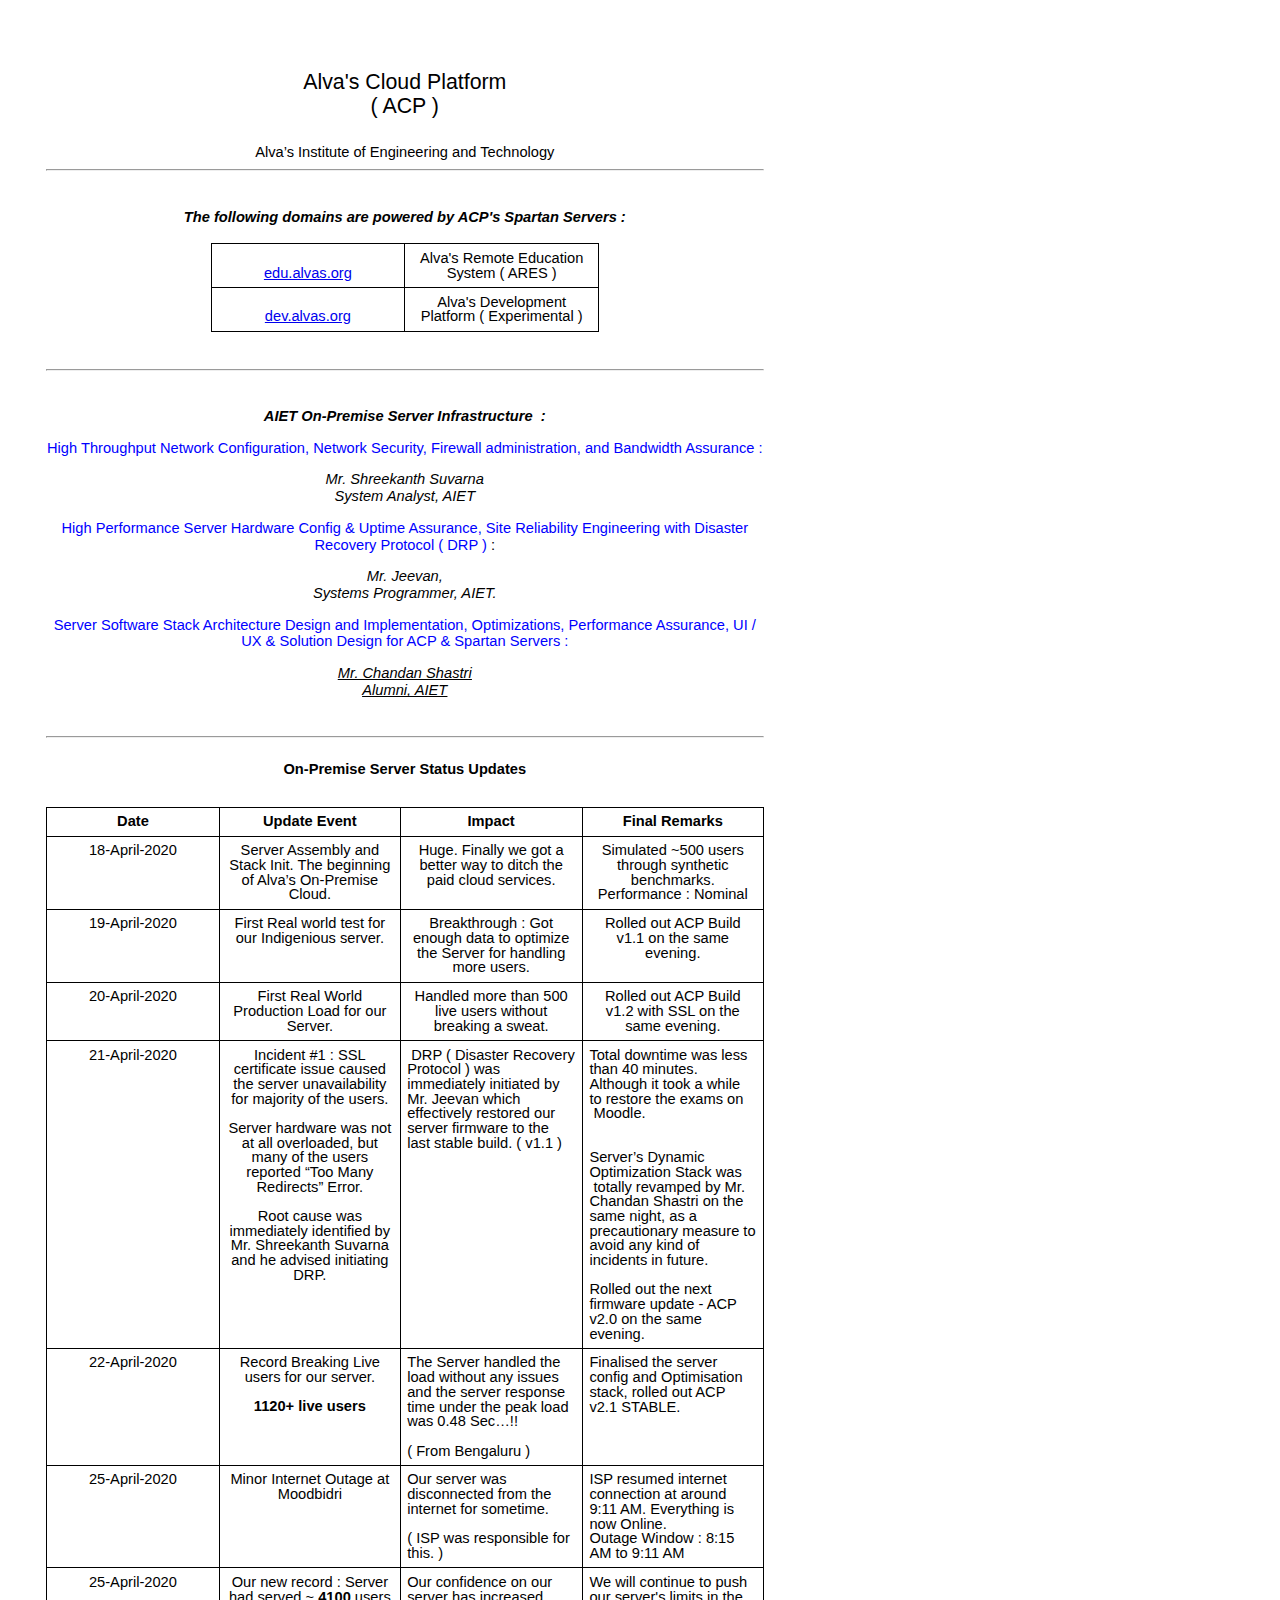
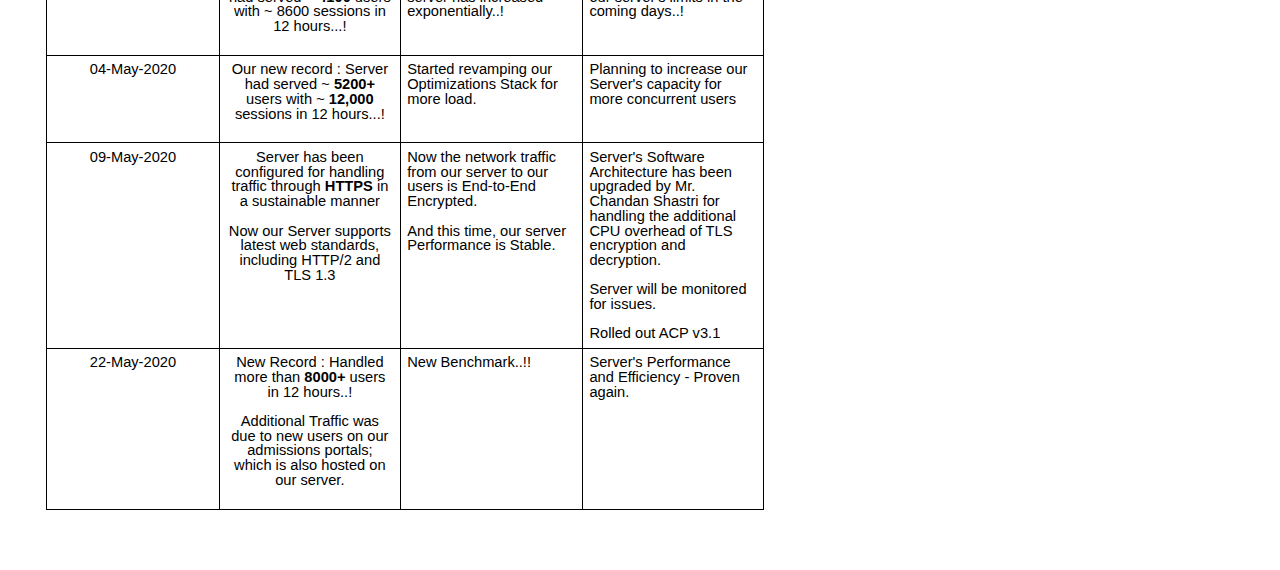
<file: ares.html>
<html><head><title>ACP | Spartan Servers</title>
  <meta content="text/html; charset=UTF-8" http-equiv="content-type">
  <meta name="description" content="Alva's Cloud Platform - Spartan Server">
  <style type="text/css">ol{margin:0;padding:0}table td,table th{padding:0}.c1{border-right-style:solid;padding:5pt 5pt 5pt 5pt;border-bottom-color:#000000;border-top-width:1pt;border-right-width:1pt;border-left-color:#000000;vertical-align:top;border-right-color:#000000;border-left-width:1pt;border-top-style:solid;border-left-style:solid;border-bottom-width:1pt;width:134.6pt;border-top-color:#000000;border-bottom-style:solid}.c10{color:#000000;font-weight:400;text-decoration:none;vertical-align:baseline;font-size:16pt;font-family:"Arial";font-style:normal}.c15{padding-top:18pt;padding-bottom:6pt;line-height:1.15;page-break-after:avoid;orphans:2;widows:2;text-align:center}.c16{color:#000000;font-weight:700;text-decoration:none;vertical-align:baseline;font-size:11pt;font-family:"Arial";font-style:italic}.c2{color:#000000;font-weight:700;text-decoration:none;vertical-align:baseline;font-size:11pt;font-family:"Arial";font-style:normal}.c3{color:#000000;font-weight:400;text-decoration:none;vertical-align:baseline;font-size:11pt;font-family:"Arial";font-style:normal}.c11{color:#000000;font-weight:400;text-decoration:none;vertical-align:baseline;font-size:11pt;font-family:"Arial";font-style:italic}.c5{color:#0000ff;font-weight:400;text-decoration:none;vertical-align:baseline;font-size:11pt;font-family:"Arial";font-style:normal}.c17{padding-top:0pt;padding-bottom:0pt;line-height:1.15;orphans:2;widows:2;text-align:left}.c6{padding-top:0pt;padding-bottom:0pt;line-height:1.15;orphans:2;widows:2;text-align:center}.c14{text-decoration-skip-ink:none;-webkit-text-decoration-skip:none;font-style:italic;text-decoration:underline}.c0{padding-top:0pt;padding-bottom:0pt;line-height:1.0;text-align:center}.c4{padding-top:0pt;padding-bottom:0pt;line-height:1.0;text-align:left}.c8{margin-left:auto;border-spacing:0;border-collapse:collapse;margin-right:auto}.c13{background-color:#ffffff;max-width:538.6pt;padding:28.3pt 28.3pt 28.3pt 28.3pt}.c9{color:inherit;text-decoration:inherit}.c18{color:#0000ff}.c12{height:0pt}.c7{height:11pt}.title{padding-top:0pt;color:#000000;font-size:26pt;padding-bottom:3pt;font-family:"Arial";line-height:1.15;page-break-after:avoid;orphans:2;widows:2;text-align:left}.subtitle{padding-top:0pt;color:#666666;font-size:15pt;padding-bottom:16pt;font-family:"Arial";line-height:1.15;page-break-after:avoid;orphans:2;widows:2;text-align:left}li{color:#000000;font-size:11pt;font-family:"Arial"}p{margin:0;color:#000000;font-size:11pt;font-family:"Arial"}h1{padding-top:20pt;color:#000000;font-size:20pt;padding-bottom:6pt;font-family:"Arial";line-height:1.15;page-break-after:avoid;orphans:2;widows:2;text-align:left}h2{padding-top:18pt;color:#000000;font-size:16pt;padding-bottom:6pt;font-family:"Arial";line-height:1.15;page-break-after:avoid;orphans:2;widows:2;text-align:left}h3{padding-top:16pt;color:#434343;font-size:14pt;padding-bottom:4pt;font-family:"Arial";line-height:1.15;page-break-after:avoid;orphans:2;widows:2;text-align:left}h4{padding-top:14pt;color:#666666;font-size:12pt;padding-bottom:4pt;font-family:"Arial";line-height:1.15;page-break-after:avoid;orphans:2;widows:2;text-align:left}h5{padding-top:12pt;color:#666666;font-size:11pt;padding-bottom:4pt;font-family:"Arial";line-height:1.15;page-break-after:avoid;orphans:2;widows:2;text-align:left}h6{padding-top:12pt;color:#666666;font-size:11pt;padding-bottom:4pt;font-family:"Arial";line-height:1.15;page-break-after:avoid;font-style:italic;orphans:2;widows:2;text-align:left}</style></head>
  
  <body class="c13">
    
    
    <h2 class="c15" id="h.d0thtdt1qh9o">
      
      <center><span class="c10">Alva&#39;s Cloud Platform <br>( ACP )</span></h2>
       <p class="c6"><span class="c3">Alva&rsquo;s Institute of Engineering and Technology</span></p><hr><p class="c6 c7"><span class="c3"></span></p><p class="c6 c7"><span class="c3"></span></p><p class="c6">
  
  
  <span class="c16">The following domains are powered by ACP's Spartan Servers : </span></p><br>
  <table class="c8">
    <tr class="c12" colspan="1" rowspan="1">
      <td class="c1" > <p class="c0">
        <span class="c3">
    <br><a target="_blank" href='https://edu.alvas.org'>edu.alvas.org</a> </td><td td class="c1"><p class="c0">
      <span class="c3"> Alva's Remote Education System ( ARES )
  </span>
  </td>
  </tr>
  <tr class="c12" colspan="1" rowspan="1">
    <td class="c1" ><p class="c0">
      <span class="c3">
    <br><a target="_blank" href='http://dev.alvas.org'>dev.alvas.org</a></td><td td class="c1"><p class="c0">
      <span class="c3">Alva's Development Platform ( Experimental )
</td></tr>
  </table> 
  <p class="c6 c7"><span class="c3"></span></p><p class="c6"><span class="c5">
  
  <!--
  
  -->
  
  <p class="c6 c7"><span class="c3"></span></p><hr><p class="c6 c7"><span class="c3"></span></p><p class="c6 c7">
    <span class="c3"></span></p><p class="c6"><span class="c16">AIET On-Premise Server Infrastructure &nbsp;:</span></p><p class="c6 c7"><span class="c3"></span></p>
    <p class="c6"><span class="c5">High Throughput Network Configuration, Network Security, Firewall administration, and Bandwidth Assurance :</span></p><p class="c6 c7"><span class="c3"></span></p><p class="c6"><span class="c11">Mr. Shreekanth Suvarna</span></p>
    <p class="c6"><span class="c11">System Analyst, AIET</span></p><p class="c6 c7"><span class="c3"></span></p><p class="c6"><span class="c18">High Performance Server Hardware Config &amp; Uptime Assurance, Site Reliability Engineering with Disaster Recovery Protocol ( DRP )</span><span class="c3">&nbsp;:</span></p><p class="c6 c7"><span class="c3"></span></p><p class="c6"><span class="c11">Mr. Jeevan, </span></p>
    <p class="c6"><span class="c11">Systems Programmer, AIET.</span></p><p class="c6 c7"><span class="c3"></span></p><p class="c6"><span class="c5">Server Software Stack Architecture Design and Implementation, Optimizations, Performance Assurance, UI / UX &amp; Solution Design for ACP & Spartan Servers :</span></p><p class="c6 c7"><span class="c3"></span></p><p class="c6"><span class="c14"><a class="c9" href="https://chandanshastri.github.io">Mr. Chandan Shastri</a></span></p><p class="c6"><span class="c14"><a class="c9" href="https://chandanshastri.github.io">Alumni, AIET</a></span></p><p class="c6 c7"><span class="c3"></span></p><p class="c17 c7"><span class="c3"></span></p><hr><p class="c6 c7"><span class="c3"></span></p><p class="c6"><span class="c2">On-Premise Server Status Updates</span></p><p class="c6 c7"><span class="c3"></span></p><p class="c6 c7"><span class="c3"></span></p><a id="t.9402af2a4555117c9bf90b0a07fbe5a3827bd5f2"></a><a id="t.0"></a><table class="c8"><tbody><tr class="c12"><td class="c1" colspan="1" rowspan="1"><p class="c0"><span class="c2">Date </span></p></td><td class="c1" colspan="1" rowspan="1"><p class="c0"><span class="c2">Update Event</span></p></td><td class="c1" colspan="1" rowspan="1"><p class="c0"><span class="c2">Impact</span></p></td><td class="c1" colspan="1" rowspan="1"><p class="c0"><span class="c2">Final Remarks</span></p></td></tr><tr class="c12"><td class="c1" colspan="1" rowspan="1"><p class="c0"><span class="c3">18-April-2020</span></p></td><td class="c1" colspan="1" rowspan="1"><p class="c0"><span class="c3">Server Assembly and Stack Init. The beginning of Alva&rsquo;s On-Premise Cloud.</span></p></td><td class="c1" colspan="1" rowspan="1"><p class="c0"><span class="c3">Huge. Finally we got a better way to ditch the paid cloud services.</span></p></td><td class="c1" colspan="1" rowspan="1"><p class="c0"><span class="c3">Simulated ~500 users through synthetic benchmarks. Performance : Nominal</span></p></td></tr><tr class="c12"><td class="c1" colspan="1" rowspan="1"><p class="c0"><span class="c3">19-April-2020</span></p></td><td class="c1" colspan="1" rowspan="1"><p class="c0"><span class="c3">First Real world test for our Indigenious server.</span></p></td><td class="c1" colspan="1" rowspan="1"><p class="c0"><span class="c3">Breakthrough : Got enough data to optimize the Server for handling more users.</span></p></td><td class="c1" colspan="1" rowspan="1"><p class="c0"><span class="c3">Rolled out ACP Build v1.1 on the same evening.</span></p></td></tr><tr class="c12"><td class="c1" colspan="1" rowspan="1"><p class="c0"><span class="c3">20-April-2020</span></p></td><td class="c1" colspan="1" rowspan="1"><p class="c0"><span class="c3">First Real World Production Load for our Server.</span></p></td><td class="c1" colspan="1" rowspan="1"><p class="c0"><span class="c3">Handled more than 500 live users without breaking a sweat.</span></p></td><td class="c1" colspan="1" rowspan="1"><p class="c0"><span class="c3">Rolled out ACP Build v1.2 with SSL on the same evening.</span></p></td></tr><tr class="c12"><td class="c1" colspan="1" rowspan="1"><p class="c0"><span class="c3">21-April-2020</span></p></td><td class="c1" colspan="1" rowspan="1"><p class="c0"><span class="c3">Incident #1 : SSL certificate issue caused the server unavailability for majority of the users. </span></p><p class="c0 c7"><span class="c3"></span></p><p class="c0"><span class="c3">Server hardware was not at all overloaded, but many of the users reported &ldquo;Too Many Redirects&rdquo; Error.</span></p><p class="c0 c7"><span class="c3"></span></p><p class="c0"><span class="c3">Root cause was immediately identified by Mr. Shreekanth Suvarna and he advised initiating DRP.</span></p></td><td class="c1" colspan="1" rowspan="1"><p class="c4"><span class="c3">&nbsp;DRP ( Disaster Recovery Protocol ) was immediately initiated by Mr. Jeevan which effectively restored our server firmware to the last stable build. ( v1.1 )</span></p></td><td class="c1" colspan="1" rowspan="1"><p class="c4"><span class="c3">Total downtime was less than 40 minutes. Although it took a while to restore the exams on &nbsp;Moodle.</span></p><p class="c4 c7"><span class="c3"></span></p><p class="c4 c7"><span class="c3"></span></p><p class="c4"><span class="c3">Server&rsquo;s Dynamic Optimization Stack was &nbsp;totally revamped by Mr. Chandan Shastri on the same night, as a precautionary measure to avoid any kind of incidents in future.</span></p><p class="c4 c7"><span class="c3"></span></p><p class="c4"><span class="c3">Rolled out the next firmware update - ACP v2.0 on the same evening.</span></p></td></tr><tr class="c12"><td class="c1" colspan="1" rowspan="1"><p class="c0"><span class="c3">22-April-2020</span></p></td><td class="c1" colspan="1" rowspan="1"><p class="c0"><span class="c3">Record Breaking Live users for our server.</span></p><p class="c0 c7"><span class="c3"></span></p><p class="c0"><span class="c2">1120+ live users </span></p></td><td class="c1" colspan="1" rowspan="1"><p class="c4"><span class="c3">The Server handled the load without any issues and the server response time under the peak load was 0.48 Sec&hellip;!!</span></p><p class="c4 c7"><span class="c3"></span></p><p class="c4"><span class="c3">( From Bengaluru )</span></p></td><td class="c1" colspan="1" rowspan="1"><p class="c4"><span class="c3">Finalised the server config and Optimisation stack, rolled out ACP v2.1 STABLE.</span></p></td></tr>




  <tr class="c12"><td class="c1" colspan="1" rowspan="1"><p class="c0">
    
    <span class="c3">25-April-2020</span></p></td>
    <td class="c1" colspan="1" rowspan="1"><p class="c0">
    <span class="c3">Minor Internet Outage at Moodbidri</span></p><p class="c0 c7"><span class="c3"></span></p><p class="c0">
    <span class="c2"></span></p></td>
    
    <td class="c1" colspan="1" rowspan="1"><p class="c4"><span class="c3">
      Our server was disconnected from the internet for sometime.
    </span></p><p class="c4 c7">
    <span class="c3"></span></p><p class="c4"><span class="c3">( ISP was responsible for this. )</span></p></td>
    
    <td class="c1" colspan="1" rowspan="1"><p class="c4"><span class="c3">ISP resumed internet connection at around 9:11 AM. Everything is now Online. <br>Outage Window : 8:15 AM to 9:11 AM</span></p></td></tr>


    <tr class="c12"><td class="c1" colspan="1" rowspan="1"><p class="c0">
    
      <span class="c3">25-April-2020</span></p></td>
      <td class="c1" colspan="1" rowspan="1"><p class="c0">
      <span class="c3">Our new record : Server had served ~ <b>4100</b> users with ~ 8600 sessions in 12 hours...!</span></p><p class="c0 c7"><span class="c3"></span></p><p class="c0">
      <span class="c2"></span></p></td>
      
      <td class="c1" colspan="1" rowspan="1"><p class="c4"><span class="c3">
        Our confidence on our server has increased exponentially..!
      </span></p><p class="c4 c7">
      <span class="c3"></span></p><p class="c4"><span class="c3"></span></p></td>
      
      <td class="c1" colspan="1" rowspan="1"><p class="c4"><span class="c3"> We will continue to push our server's limits in the coming days..!<br></span></p></td></tr>



      <tr class="c12"><td class="c1" colspan="1" rowspan="1"><p class="c0">
    
        <span class="c3">04-May-2020</span></p></td>
        <td class="c1" colspan="1" rowspan="1"><p class="c0">
        <span class="c3">Our new record : Server had served ~ <b>5200+</b> users with ~ <b>12,000</b> sessions in 12 hours...!</span></p><p class="c0 c7"><span class="c3"></span></p><p class="c0">
        <span class="c2"></span></p></td>
        
        <td class="c1" colspan="1" rowspan="1"><p class="c4"><span class="c3">
          Started revamping our Optimizations Stack for more load.
        </span></p><p class="c4 c7">
        <span class="c3"></span></p><p class="c4"><span class="c3"></span></p></td>
        
        <td class="c1" colspan="1" rowspan="1"><p class="c4"><span class="c3"> Planning to increase our Server's capacity for more concurrent users<br></span></p></td></tr>
  

        

      <tr class="c12"><td class="c1" colspan="1" rowspan="1"><p class="c0">
    
        <span class="c3">09-May-2020</span></p></td>
        <td class="c1" colspan="1" rowspan="1"><p class="c0">
        <span class="c3">Server has been configured for handling traffic through <b>HTTPS</b> in a sustainable manner<br><br>Now our Server supports latest web standards, including HTTP/2 and TLS 1.3</span></p><p class="c0 c7"><span class="c3"></span></p><p class="c0">
        <span class="c2"></span></p></td>
        
        <td class="c1" colspan="1" rowspan="1"><p class="c4"><span class="c3">
          Now the network traffic from our server to our users is End-to-End Encrypted.<br><br>And this time, our server Performance is Stable.
        </span></p><p class="c4 c7">
        <span class="c3"></span></p><p class="c4"><span class="c3"></span></p></td>
        
        <td class="c1" colspan="1" rowspan="1"><p class="c4"><span class="c3">Server's Software Architecture has been upgraded by Mr. Chandan Shastri for handling the additional CPU overhead of TLS encryption and decryption.<br><br>Server will be monitored for issues.<br><br>Rolled out ACP v3.1</span></p></td></tr>
  


        <tr class="c12"><td class="c1" colspan="1" rowspan="1"><p class="c0">
    
          <span class="c3">22-May-2020</span></p></td>
          <td class="c1" colspan="1" rowspan="1"><p class="c0">
          <span class="c3">New Record : Handled more than <b>8000+</b> users in 12 hours..! <br> <br>Additional Traffic was due to new users on our admissions portals; which is also hosted on our server.</span></p><p class="c0 c7"><span class="c3"></span></p><p class="c0">
          <span class="c2"></span></p></td>
          
          <td class="c1" colspan="1" rowspan="1"><p class="c4"><span class="c3">
            New Benchmark..!!
          </span></p><p class="c4 c7">
          <span class="c3"></span></p><p class="c4"><span class="c3"></span></p></td>
          
          <td class="c1" colspan="1" rowspan="1"><p class="c4"><span class="c3">Server's Performance and Efficiency - Proven again.</span></p></td></tr>
    






</tbody></table><p class="c6 c7"><span class="c3"></span></p></body></center></body>
<!-- Global site tag (gtag.js) - Google Analytics -->
<script async src="https://www.googletagmanager.com/gtag/js?id=UA-124730361-2"></script>
<script>
  window.dataLayer = window.dataLayer || [];
  function gtag(){dataLayer.push(arguments);}
  gtag('js', new Date());
  gtag('config', 'UA-124730361-2');
</script>
</html>
</file>
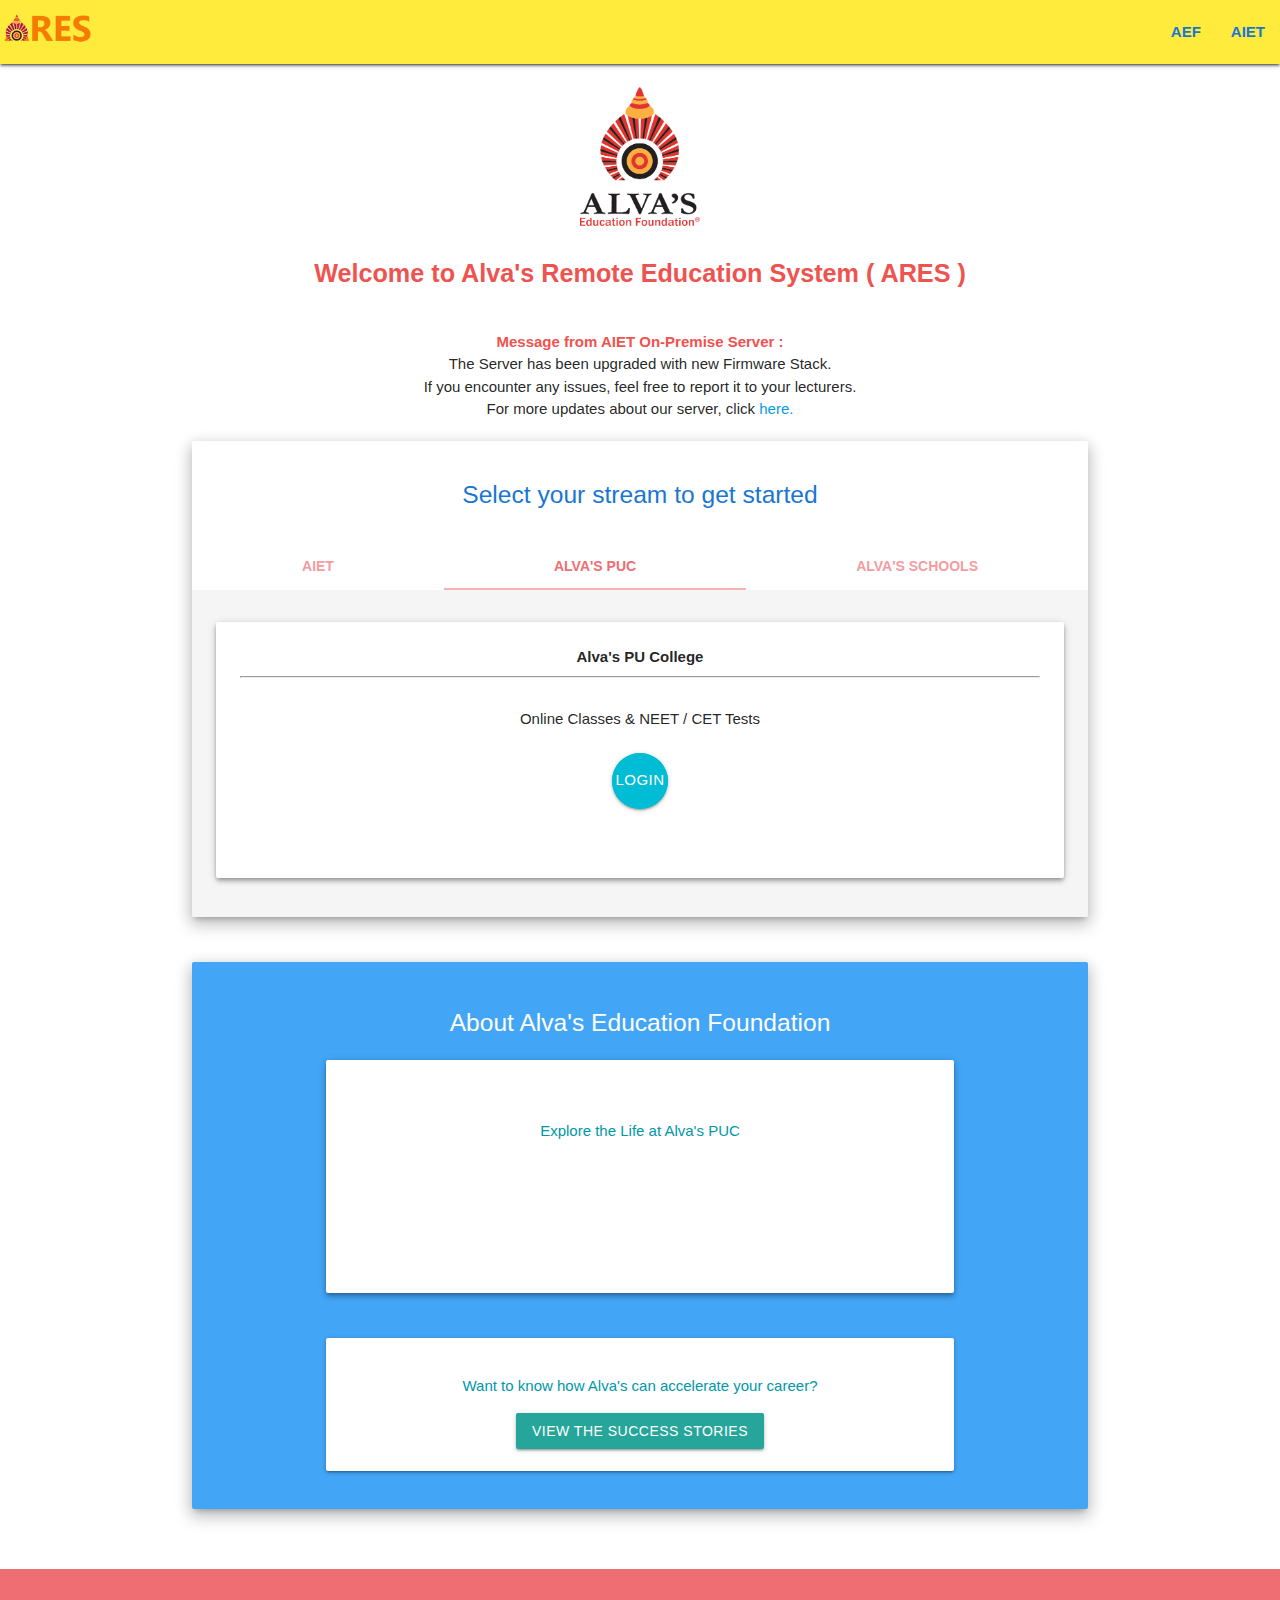
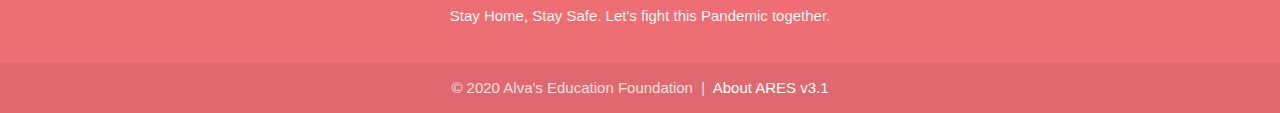
<file: index_bkp.html>
<!DOCTYPE html>
<html lang="en">



<!--


(c) Alva's Education Foundation.


-->

<head>
  <link rel="icon" href="imgs/favicon.ico" type="image/x-icon">
  <meta charset="utf-8">
  <meta name="viewport" content="width=device-width, initial-scale=1, shrink-to-fit=no">
<!-- Global site tag (gtag.js) - Google Analytics -->
<script async src="https://www.googletagmanager.com/gtag/js?id=UA-124730361-4"></script>
<script>
  window.dataLayer = window.dataLayer || [];
  function gtag(){dataLayer.push(arguments);}
  gtag('js', new Date());

  gtag('config', 'UA-124730361-4');
</script>


  <script src="js/JX.js"></script>
  <link href="css/MX.css" type="text/css" rel="stylesheet" media="screen,projection"/>
  <link href="css/style.css" type="text/css" rel="stylesheet" media="screen,projection"/>
  <script src="js/MX.js"></script>
  <title>
     Alva's Remote Learning
  </title>

<!--

  Made by Chandan Shastri. https://chandanshastri.github.io

-->
  <style>


    .tooltip {
      position: relative;
      display: inline-block;
    }

    .tooltip .tooltiptext {
      visibility: hidden;
      width: 120px;
      background-color: black;
      color: #fff;
      text-align: center;
      border-radius: 6px;
      padding: 5px 0;
      position: absolute;
      z-index: 1;
      bottom: 150%;
      left: 50%;
      margin-left: -60px;
    }

    .tooltip .tooltiptext::after {
      content: "";
      position: absolute;
      top: 100%;
      left: 50%;
      margin-left: -5px;
      border-width: 5px;
      border-style: solid;
      border-color: black transparent transparent transparent;
    }

    .tooltip:hover .tooltiptext {
      visibility: visible;
    }
    </style>
</head>

<body id="bodyplace">
<nav class="nav">
<div class="navbar">
    <nav>
      <div class="nav-wrapper yellow">
        <a href="https://chandanshastri.github.io/aiet_server/ares.html" class="brand-logo"> <b><span class="orange-text text-darken-2"><img height='30px' src='imgs/ARES.png'></span></b></a>
        <ul class="right hide-on-med-and-down">

          <li><a target="_blank" href="http://alvas.org"><b><span class="blue-text text-darken-2">AEF</span></a></li>
          <li><a target="_blank" href="http://aiet.org.in"><span class="blue-text text-darken-2">AIET</span></b></a></li>
        </span>
        </ul>
      </div>
    </nav>
  </div>
  </nav>
<br>



  <div class="container ">
    <center><img class="responsive-img" src="imgs/logo.png" width='120px' height="120px"></center>
<br>
    <div class="row">
      <div class="grid-example col s12"><span class="flow-text"> <center><b class="red-text text-lighten-1">Welcome to Alva's Remote Education System ( ARES )</b></center></span>
        <br><span> <center><b class="red-text text-lighten-1">Message from AIET On-Premise Server :</b><br>The Server has been upgraded with new Firmware Stack. <br>If you encounter any issues, feel free to report it to your lecturers.
        <br>For more updates about our server, click <a target="_blank" href='https://chandanshastri.github.io/aiet_server/ares.html'>here.</a>
        </b></center></span>
      </div>
    </div>
    


    <div class="card hoverable z-depth-3">
      <div class="card-content">
<h5><center><p class="blue-text text-darken-2">Select your stream to get started</p></center></h5>
      </div>
      <div class="card-tabs">
        <ul class="tabs tabs-fixed-width">
          <li class="tab"><a href="#cs_aiet"><b>AIET</b></a></li>
          <li class="tab"><a class="active" href="#cs_puc"><b>Alva's PUC</b></a></li>
          <li class="tab"><a href="#cs_degree"><b>Alva's Schools</b></a></li>
        </ul>
      </div>
      <div class="card-content grey lighten-4">
        <div id="cs_aiet">
          <div class="card-panel hoverable z-depth-2"> 
            <center>
             
             <b>Alva's Engineering College</b>
             <br><hr>
             <br>
             Online Classes and Tests<br><br>
             <a target='_blank' href="/learn/login/index.php" class="btn-floating btn-large cyan pulse">Login</a>
   
           </center>
     <br><br>
           </div>
        </div>


        <div id="cs_puc">
          <div class="card-panel hoverable z-depth-2"> 
            <center>
             
             <b>Alva's PU College</b>
             <br><hr>
             <br>
             Online Classes &amp; NEET / CET Tests<br><br>
             <a target='_blank' href='/learn/login/index.php' class="btn-floating btn-large cyan pulse">Login</a>
   
           </center>
           <br><br>
           </div>
         </div>




        
        <div id="cs_degree" >

          <div class="card-panel hoverable z-depth-2"> 
            <center>
             
             <b>Alva's Schools</b>
             <br><hr>
             <br>
       Online Classes and Tests<br><br>
       <a target='_blank' href="/learn/login/index.php" class="btn-floating btn-large cyan pulse">Login</a>
   
           </center>
     <br><br>
           </div>
        </div></div>
      </div>

<br>
<style>
.responsive-iframe {
  position: absolute;
  top: 0;
  left: 0;
  bottom: 0;
  right: 0;
  width: 100%;
  height: 100%;
}
</style>

      <div class="card hoverable blue lighten-1 z-depth-3">
        <br>
        <div class='container'>
          <h5><center><p class="white-text">About Alva's Education Foundation</p></center></h5>
        <div class='card hoverable z-depth-2'>
          <br><br>
          <center><p class='cyan-text text-darken-2'>Explore the Life at Alva's PUC</p>
           <!-- <a target='_blank' href='https://www.youtube.com/watch?v=HKQGKlSz0NY' class="btn">Watch the Video</a>-->
        
            <iframe class="responsive-iframe" src="https://www.youtube.com/embed/HKQGKlSz0NY" frameborder="0" allow="accelerometer; autoplay; encrypted-media; gyroscope; picture-in-picture" allowfullscreen></iframe>
          </center>
          <br><br><br><br><br><br>

        </div><br>
        <div class='card hoverable'>
          <br><center>
            <p class='cyan-text text-darken-2'>Want to know how Alva's can accelerate your career?</p>
            <a target='_blank' href='Alvas_PUC.pdf' class="btn">View the Success Stories</a>
          </center>
          <br>
        </div>
      </div>

        <br>
            </div>  

    </div>


    








      
    </div>


<br><br>


  <footer class="page-footer">
    <div class="container">
      <div class="row">
        <center>
          <h5 class="white-text"></h5>
          <p class="grey-text text-lighten-4">Stay Home, Stay Safe. Let's fight this Pandemic together.</p></center>

      </div>
    </div>
    <div class="footer-copyright">
      <div class="container">
        <center>  © 2020 Alva's Education Foundation &nbsp;|&nbsp;<a class='white-text' target='_blank' href="https://chandanshastri.github.io/aiet_server/ares.html"> About ARES v3.1 </a></center>

      </div>

    </div>
  </footer>



</body>

<!--

        Made by Chandan Shastri. https://chandanshastri.github.io

-->

</html>
</file>
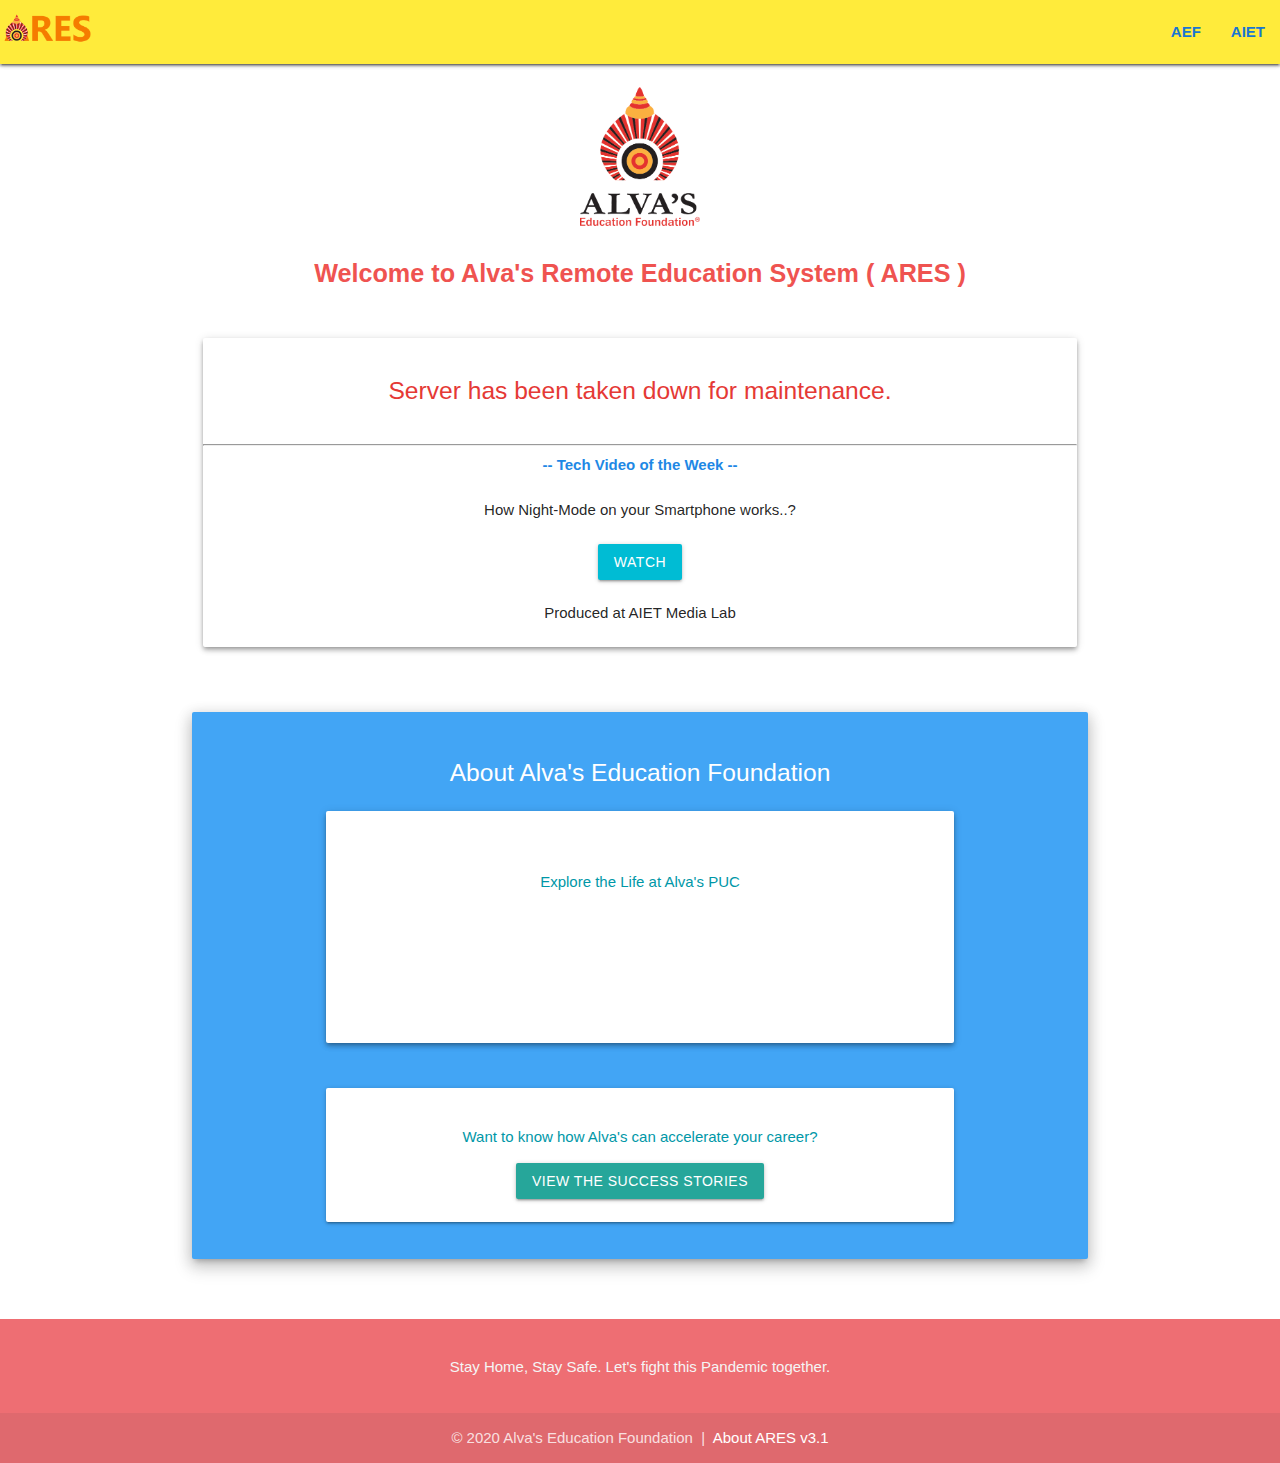
<file: index_issues.html>
<!DOCTYPE html>
<html lang="en">



<!--


(c) Alva's Education Foundation.


-->

<head>
  <link rel="icon" href="imgs/favicon.ico" type="image/x-icon">
  <meta charset="utf-8">
  <meta name="viewport" content="width=device-width, initial-scale=1, shrink-to-fit=no">
<!-- Global site tag (gtag.js) - Google Analytics -->
<script async src="https://www.googletagmanager.com/gtag/js?id=UA-124730361-4"></script>
<script>
  window.dataLayer = window.dataLayer || [];
  function gtag(){dataLayer.push(arguments);}
  gtag('js', new Date());

  gtag('config', 'UA-124730361-4');
</script>


  <script src="js/JX.js"></script>
  <link href="css/MX.css" type="text/css" rel="stylesheet" media="screen,projection"/>
  <link href="css/style.css" type="text/css" rel="stylesheet" media="screen,projection"/>
  <script src="js/MX.js"></script>
  <title>
     Alva's Remote Learning
  </title>

<!--

  Made by Chandan Shastri. https://chandanshastri.github.io

-->
  <style>


    .tooltip {
      position: relative;
      display: inline-block;
    }

    .tooltip .tooltiptext {
      visibility: hidden;
      width: 120px;
      background-color: black;
      color: #fff;
      text-align: center;
      border-radius: 6px;
      padding: 5px 0;
      position: absolute;
      z-index: 1;
      bottom: 150%;
      left: 50%;
      margin-left: -60px;
    }

    .tooltip .tooltiptext::after {
      content: "";
      position: absolute;
      top: 100%;
      left: 50%;
      margin-left: -5px;
      border-width: 5px;
      border-style: solid;
      border-color: black transparent transparent transparent;
    }

    .tooltip:hover .tooltiptext {
      visibility: visible;
    }
    </style>
</head>

<body id="bodyplace">
<nav class="nav">
<div class="navbar">
    <nav>
      <div class="nav-wrapper yellow">
        <a href="https://chandanshastri.github.io/aiet_server/ares.html" class="brand-logo"> <b><span class="orange-text text-darken-2"><img height='30px' src='imgs/ARES.png'></span></b></a>
        <ul class="right hide-on-med-and-down">

          <li><a target="_blank" href="http://alvas.org"><b><span class="blue-text text-darken-2">AEF</span></a></li>
          <li><a target="_blank" href="http://aiet.org.in"><span class="blue-text text-darken-2">AIET</span></b></a></li>
        </span>
        </ul>
      </div>
    </nav>
  </div>
  </nav>
<br>



  <div class="container ">
    <center><img class="responsive-img" src="imgs/logo.png" width='120px' height="120px"></center>
<br>

    <div class="row">
      <div class="grid-example col s12"><span class="flow-text"> <center><b class="red-text text-lighten-1">Welcome to Alva's Remote Education System ( ARES )</b></center></span>
  <br><div class='card z-depth-2'>    
        <br><center><h5 class="red-text text-darken-1"> Server has been taken down for maintenance.</h5></center><br><hr>
        <span> <center><b class="blue-text text-darken-1">-- Tech Video of the Week --</b><br><br>How Night-Mode on your Smartphone works..?<br><br>
          <a target="_blank" href="https://youtu.be/HqDNjKnf98M"><button class="btn cyan">Watch</button></a><br>
          <br>Produced at AIET Media Lab
        </b></center></span><br>
      </div>
    </div>
  </div>   
<!-- 

    <div class="card hoverable z-depth-3">
      <div class="card-content">
<h5><center><p class="blue-text text-darken-2">Select your stream to get started</p></center></h5>
      </div>
      <div class="card-tabs">
        <ul class="tabs tabs-fixed-width">
          <li class="tab"><a href="#cs_aiet"><b>AIET</b></a></li>
          <li class="tab"><a class="active" href="#cs_puc"><b>Alva's PUC</b></a></li>
          <li class="tab"><a href="#cs_degree"><b>Alva's Schools</b></a></li>
        </ul>
      </div>
      <div class="card-content grey lighten-4">
        <div id="cs_aiet">
          <div class="card-panel hoverable z-depth-2"> 
            <center>
             
             <b>Alva's Engineering College</b>
             <br><hr>
             <br>
             Online Classes and Tests<br><br>
             <a target='_blank' href="/learn/login/index.php" class="btn-floating btn-large cyan pulse">Login</a>
   
           </center>
     <br><br>
           </div>
        </div>


        <div id="cs_puc">
          <div class="card-panel hoverable z-depth-2"> 
            <center>
             
             <b>Alva's PU College</b>
             <br><hr>
             <br>
             Online Classes &amp; NEET / CET Tests<br><br>
             <a target='_blank' href='/learn/login/index.php' class="btn-floating btn-large cyan pulse">Login</a>
   
           </center>
           <br><br>
           </div>
         </div>




        
        <div id="cs_degree" >

          <div class="card-panel hoverable z-depth-2"> 
            <center>
             
             <b>Alva's Schools</b>
             <br><hr>
             <br>
       Online Classes and Tests<br><br>
       <a target='_blank' href="/learn/login/index.php" class="btn-floating btn-large cyan pulse">Login</a>
   
           </center>
     <br><br>
           </div>
        </div></div>
      </div> -->

<br>
<style>
.responsive-iframe {
  position: absolute;
  top: 0;
  left: 0;
  bottom: 0;
  right: 0;
  width: 100%;
  height: 100%;
}
</style>

      <div class="card hoverable blue lighten-1 z-depth-3">
        <br>
        <div class='container'>
          <h5><center><p class="white-text">About Alva's Education Foundation</p></center></h5>
        <div class='card hoverable z-depth-2'>
          <br><br>
          <center><p class='cyan-text text-darken-2'>Explore the Life at Alva's PUC</p>
           <!-- <a target='_blank' href='https://www.youtube.com/watch?v=HKQGKlSz0NY' class="btn">Watch the Video</a>-->
        
            <iframe class="responsive-iframe" src="https://www.youtube.com/embed/HKQGKlSz0NY" frameborder="0" allow="accelerometer; autoplay; encrypted-media; gyroscope; picture-in-picture" allowfullscreen></iframe>
          </center>
          <br><br><br><br><br><br>

        </div><br>
        <div class='card hoverable'>
          <br><center>
            <p class='cyan-text text-darken-2'>Want to know how Alva's can accelerate your career?</p>
            <a target='_blank' href='Alvas_PUC.pdf' class="btn">View the Success Stories</a>
          </center>
          <br>
        </div>
      </div>

        <br>
            </div>  

    </div>


    








      
    </div>


<br><br>


  <footer class="page-footer">
    <div class="container">
      <div class="row">
        <center>
          <h5 class="white-text"></h5>
          <p class="grey-text text-lighten-4">Stay Home, Stay Safe. Let's fight this Pandemic together.</p></center>

      </div>
    </div>
    <div class="footer-copyright">
      <div class="container">
        <center>  © 2020 Alva's Education Foundation &nbsp;|&nbsp;<a class='white-text' target='_blank' href="https://chandanshastri.github.io/aiet_server/ares.html"> About ARES v3.1 </a></center>

      </div>

    </div>
  </footer>



</body>

<!--

        Made by Chandan Shastri. https://chandanshastri.github.io

-->

</html>
</file>
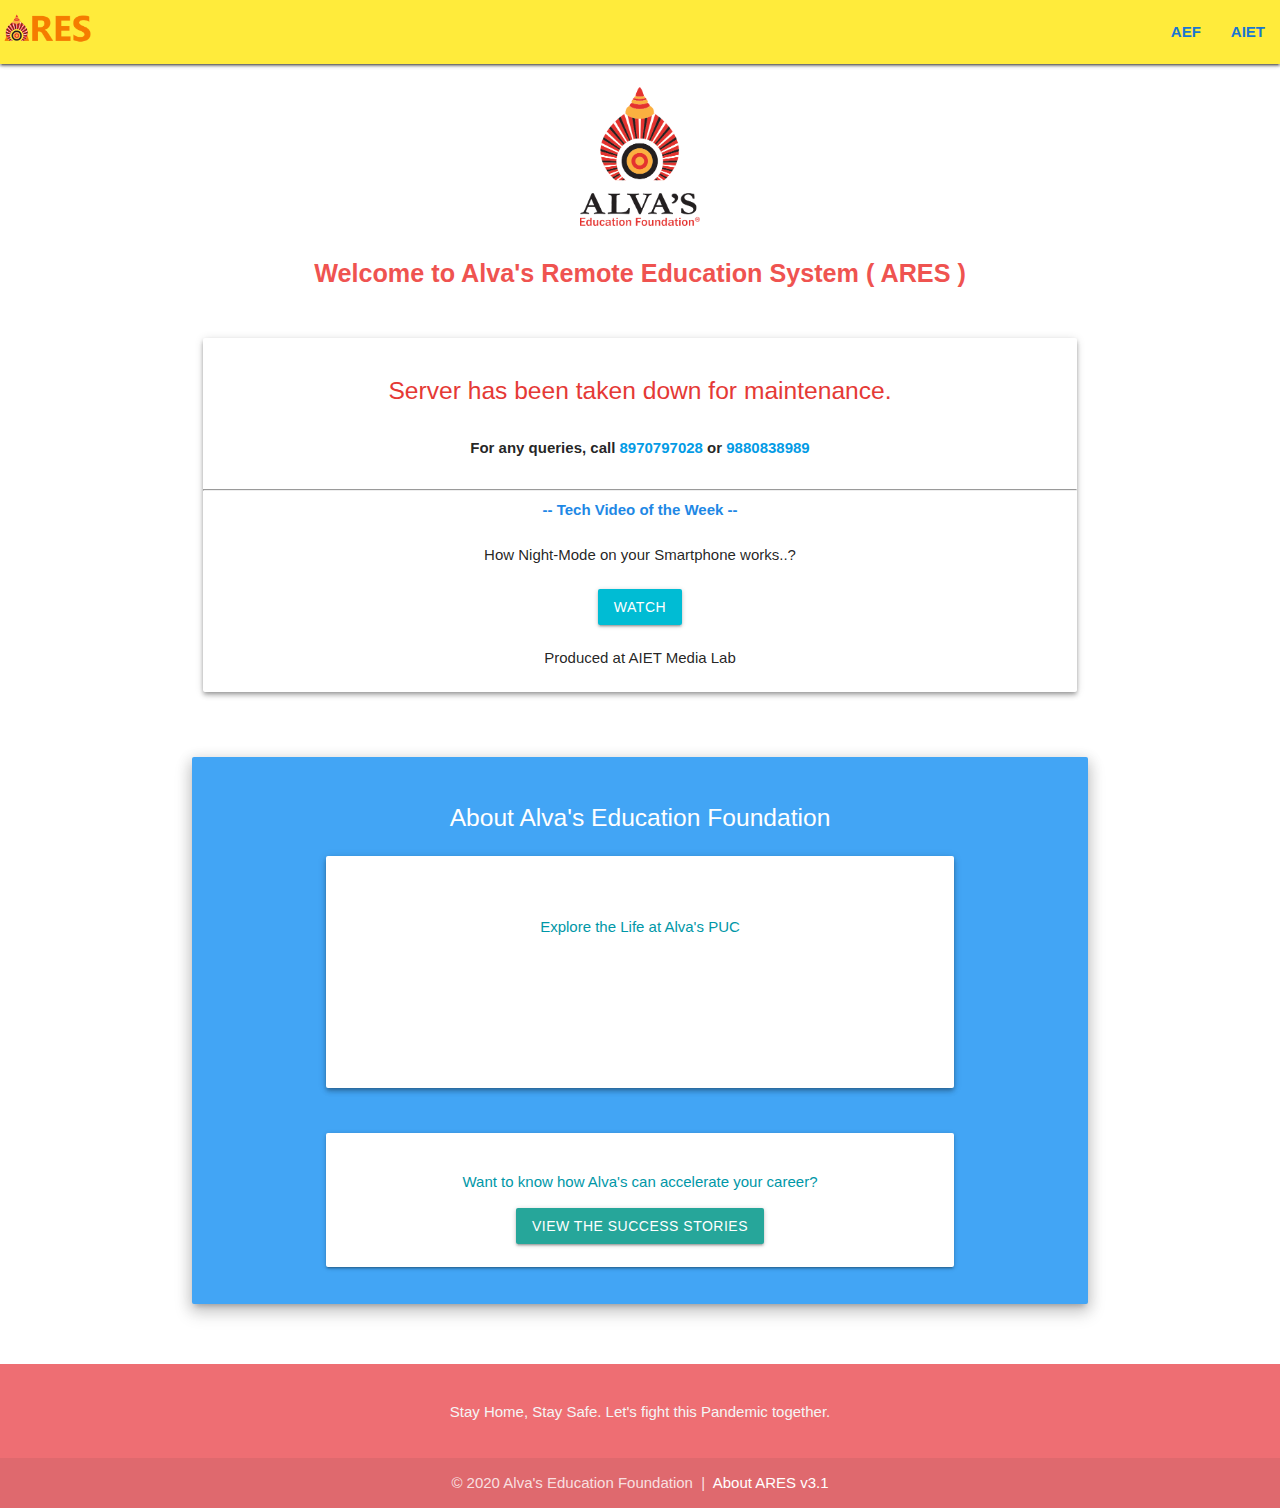
<file: index_issues_reg.html>
<!DOCTYPE html>
<html lang="en">



<!--


(c) Alva's Education Foundation.


-->

<head>
  <link rel="icon" href="imgs/favicon.ico" type="image/x-icon">
  <meta charset="utf-8">
  <meta name="viewport" content="width=device-width, initial-scale=1, shrink-to-fit=no">
<!-- Global site tag (gtag.js) - Google Analytics -->
<script async src="https://www.googletagmanager.com/gtag/js?id=UA-124730361-4"></script>
<script>
  window.dataLayer = window.dataLayer || [];
  function gtag(){dataLayer.push(arguments);}
  gtag('js', new Date());

  gtag('config', 'UA-124730361-4');
</script>


  <script src="js/JX.js"></script>
  <link href="css/MX.css" type="text/css" rel="stylesheet" media="screen,projection"/>
  <link href="css/style.css" type="text/css" rel="stylesheet" media="screen,projection"/>
  <script src="js/MX.js"></script>
  <title>
     Alva's Remote Learning
  </title>

<!--

  Made by Chandan Shastri. https://chandanshastri.github.io

-->
  <style>


    .tooltip {
      position: relative;
      display: inline-block;
    }

    .tooltip .tooltiptext {
      visibility: hidden;
      width: 120px;
      background-color: black;
      color: #fff;
      text-align: center;
      border-radius: 6px;
      padding: 5px 0;
      position: absolute;
      z-index: 1;
      bottom: 150%;
      left: 50%;
      margin-left: -60px;
    }

    .tooltip .tooltiptext::after {
      content: "";
      position: absolute;
      top: 100%;
      left: 50%;
      margin-left: -5px;
      border-width: 5px;
      border-style: solid;
      border-color: black transparent transparent transparent;
    }

    .tooltip:hover .tooltiptext {
      visibility: visible;
    }
    </style>
</head>

<body id="bodyplace">
<nav class="nav">
<div class="navbar">
    <nav>
      <div class="nav-wrapper yellow">
        <a href="https://chandanshastri.github.io/aiet_server/ares.html" class="brand-logo"> <b><span class="orange-text text-darken-2"><img height='30px' src='imgs/ARES.png'></span></b></a>
        <ul class="right hide-on-med-and-down">

          <li><a target="_blank" href="http://alvas.org"><b><span class="blue-text text-darken-2">AEF</span></a></li>
          <li><a target="_blank" href="http://aiet.org.in"><span class="blue-text text-darken-2">AIET</span></b></a></li>
        </span>
        </ul>
      </div>
    </nav>
  </div>
  </nav>
<br>



  <div class="container ">
    <center><img class="responsive-img" src="imgs/logo.png" width='120px' height="120px"></center>
<br>

    <div class="row">
      <div class="grid-example col s12"><span class="flow-text"> <center><b class="red-text text-lighten-1">Welcome to Alva's Remote Education System ( ARES )</b></center></span>
  <br><div class='card z-depth-2'>    
        <br><center><h5 class="red-text text-darken-1"> Server has been taken down for maintenance.</h5></center><br>
          <span> <center><b>For any queries, call <a href="tel:8970797028">8970797028</a> or <a href="tel:9880838989">9880838989</a></b></center></span><br>
          
          <hr>
        <span> <center><b class="blue-text text-darken-1">-- Tech Video of the Week --</b><br><br>How Night-Mode on your Smartphone works..?<br><br>
          <a target="_blank" href="https://youtu.be/HqDNjKnf98M"><button class="btn cyan">Watch</button></a><br>
          <br>Produced at AIET Media Lab
        </b></center></span><br>
      </div>
    </div>
  </div>   
<!-- 

    <div class="card hoverable z-depth-3">
      <div class="card-content">
<h5><center><p class="blue-text text-darken-2">Select your stream to get started</p></center></h5>
      </div>
      <div class="card-tabs">
        <ul class="tabs tabs-fixed-width">
          <li class="tab"><a href="#cs_aiet"><b>AIET</b></a></li>
          <li class="tab"><a class="active" href="#cs_puc"><b>Alva's PUC</b></a></li>
          <li class="tab"><a href="#cs_degree"><b>Alva's Schools</b></a></li>
        </ul>
      </div>
      <div class="card-content grey lighten-4">
        <div id="cs_aiet">
          <div class="card-panel hoverable z-depth-2"> 
            <center>
             
             <b>Alva's Engineering College</b>
             <br><hr>
             <br>
             Online Classes and Tests<br><br>
             <a target='_blank' href="/learn/login/index.php" class="btn-floating btn-large cyan pulse">Login</a>
   
           </center>
     <br><br>
           </div>
        </div>


        <div id="cs_puc">
          <div class="card-panel hoverable z-depth-2"> 
            <center>
             
             <b>Alva's PU College</b>
             <br><hr>
             <br>
             Online Classes &amp; NEET / CET Tests<br><br>
             <a target='_blank' href='/learn/login/index.php' class="btn-floating btn-large cyan pulse">Login</a>
   
           </center>
           <br><br>
           </div>
         </div>




        
        <div id="cs_degree" >

          <div class="card-panel hoverable z-depth-2"> 
            <center>
             
             <b>Alva's Schools</b>
             <br><hr>
             <br>
       Online Classes and Tests<br><br>
       <a target='_blank' href="/learn/login/index.php" class="btn-floating btn-large cyan pulse">Login</a>
   
           </center>
     <br><br>
           </div>
        </div></div>
      </div> -->

<br>
<style>
.responsive-iframe {
  position: absolute;
  top: 0;
  left: 0;
  bottom: 0;
  right: 0;
  width: 100%;
  height: 100%;
}
</style>

      <div class="card hoverable blue lighten-1 z-depth-3">
        <br>
        <div class='container'>
          <h5><center><p class="white-text">About Alva's Education Foundation</p></center></h5>
        <div class='card hoverable z-depth-2'>
          <br><br>
          <center><p class='cyan-text text-darken-2'>Explore the Life at Alva's PUC</p>
           <!-- <a target='_blank' href='https://www.youtube.com/watch?v=HKQGKlSz0NY' class="btn">Watch the Video</a>-->
        
            <iframe class="responsive-iframe" src="https://www.youtube.com/embed/HKQGKlSz0NY" frameborder="0" allow="accelerometer; autoplay; encrypted-media; gyroscope; picture-in-picture" allowfullscreen></iframe>
          </center>
          <br><br><br><br><br><br>

        </div><br>
        <div class='card hoverable'>
          <br><center>
            <p class='cyan-text text-darken-2'>Want to know how Alva's can accelerate your career?</p>
            <a target='_blank' href='Alvas_PUC.pdf' class="btn">View the Success Stories</a>
          </center>
          <br>
        </div>
      </div>

        <br>
            </div>  

    </div>


    








      
    </div>


<br><br>


  <footer class="page-footer">
    <div class="container">
      <div class="row">
        <center>
          <h5 class="white-text"></h5>
          <p class="grey-text text-lighten-4">Stay Home, Stay Safe. Let's fight this Pandemic together.</p></center>

      </div>
    </div>
    <div class="footer-copyright">
      <div class="container">
        <center>  © 2020 Alva's Education Foundation &nbsp;|&nbsp;<a class='white-text' target='_blank' href="https://chandanshastri.github.io/aiet_server/ares.html"> About ARES v3.1 </a></center>

      </div>

    </div>
  </footer>



</body>

<!--

        Made by Chandan Shastri. https://chandanshastri.github.io

-->

</html>
</file>
<file: css/style.css>
.icon-block {
  padding: 0 15px;
}
.icon-block .material-icons {
	font-size: inherit;
}
</file>
<file: css/MX.css>
.materialize-red {
  background-color: #e51c23 !important;
}

.materialize-red-text {
  color: #e51c23 !important;
}

.materialize-red.lighten-5 {
  background-color: #fdeaeb !important;
}

.materialize-red-text.text-lighten-5 {
  color: #fdeaeb !important;
}

.materialize-red.lighten-4 {
  background-color: #f8c1c3 !important;
}

.materialize-red-text.text-lighten-4 {
  color: #f8c1c3 !important;
}

.materialize-red.lighten-3 {
  background-color: #f3989b !important;
}

.materialize-red-text.text-lighten-3 {
  color: #f3989b !important;
}

.materialize-red.lighten-2 {
  background-color: #ee6e73 !important;
}

.materialize-red-text.text-lighten-2 {
  color: #ee6e73 !important;
}

.materialize-red.lighten-1 {
  background-color: #ea454b !important;
}

.materialize-red-text.text-lighten-1 {
  color: #ea454b !important;
}

.materialize-red.darken-1 {
  background-color: #d0181e !important;
}

.materialize-red-text.text-darken-1 {
  color: #d0181e !important;
}

.materialize-red.darken-2 {
  background-color: #b9151b !important;
}

.materialize-red-text.text-darken-2 {
  color: #b9151b !important;
}

.materialize-red.darken-3 {
  background-color: #a21318 !important;
}

.materialize-red-text.text-darken-3 {
  color: #a21318 !important;
}

.materialize-red.darken-4 {
  background-color: #8b1014 !important;
}

.materialize-red-text.text-darken-4 {
  color: #8b1014 !important;
}

.red {
  background-color: #F44336 !important;
}

.red-text {
  color: #F44336 !important;
}

.red.lighten-5 {
  background-color: #FFEBEE !important;
}

.red-text.text-lighten-5 {
  color: #FFEBEE !important;
}

.red.lighten-4 {
  background-color: #FFCDD2 !important;
}

.red-text.text-lighten-4 {
  color: #FFCDD2 !important;
}

.red.lighten-3 {
  background-color: #EF9A9A !important;
}

.red-text.text-lighten-3 {
  color: #EF9A9A !important;
}

.red.lighten-2 {
  background-color: #E57373 !important;
}

.red-text.text-lighten-2 {
  color: #E57373 !important;
}

.red.lighten-1 {
  background-color: #EF5350 !important;
}

.red-text.text-lighten-1 {
  color: #EF5350 !important;
}

.red.darken-1 {
  background-color: #E53935 !important;
}

.red-text.text-darken-1 {
  color: #E53935 !important;
}

.red.darken-2 {
  background-color: #D32F2F !important;
}

.red-text.text-darken-2 {
  color: #D32F2F !important;
}

.red.darken-3 {
  background-color: #C62828 !important;
}

.red-text.text-darken-3 {
  color: #C62828 !important;
}

.red.darken-4 {
  background-color: #B71C1C !important;
}

.red-text.text-darken-4 {
  color: #B71C1C !important;
}

.red.accent-1 {
  background-color: #FF8A80 !important;
}

.red-text.text-accent-1 {
  color: #FF8A80 !important;
}

.red.accent-2 {
  background-color: #FF5252 !important;
}

.red-text.text-accent-2 {
  color: #FF5252 !important;
}

.red.accent-3 {
  background-color: #FF1744 !important;
}

.red-text.text-accent-3 {
  color: #FF1744 !important;
}

.red.accent-4 {
  background-color: #D50000 !important;
}

.red-text.text-accent-4 {
  color: #D50000 !important;
}

.pink {
  background-color: #e91e63 !important;
}

.pink-text {
  color: #e91e63 !important;
}

.pink.lighten-5 {
  background-color: #fce4ec !important;
}

.pink-text.text-lighten-5 {
  color: #fce4ec !important;
}

.pink.lighten-4 {
  background-color: #f8bbd0 !important;
}

.pink-text.text-lighten-4 {
  color: #f8bbd0 !important;
}

.pink.lighten-3 {
  background-color: #f48fb1 !important;
}

.pink-text.text-lighten-3 {
  color: #f48fb1 !important;
}

.pink.lighten-2 {
  background-color: #f06292 !important;
}

.pink-text.text-lighten-2 {
  color: #f06292 !important;
}

.pink.lighten-1 {
  background-color: #ec407a !important;
}

.pink-text.text-lighten-1 {
  color: #ec407a !important;
}

.pink.darken-1 {
  background-color: #d81b60 !important;
}

.pink-text.text-darken-1 {
  color: #d81b60 !important;
}

.pink.darken-2 {
  background-color: #c2185b !important;
}

.pink-text.text-darken-2 {
  color: #c2185b !important;
}

.pink.darken-3 {
  background-color: #ad1457 !important;
}

.pink-text.text-darken-3 {
  color: #ad1457 !important;
}

.pink.darken-4 {
  background-color: #880e4f !important;
}

.pink-text.text-darken-4 {
  color: #880e4f !important;
}

.pink.accent-1 {
  background-color: #ff80ab !important;
}

.pink-text.text-accent-1 {
  color: #ff80ab !important;
}

.pink.accent-2 {
  background-color: #ff4081 !important;
}

.pink-text.text-accent-2 {
  color: #ff4081 !important;
}

.pink.accent-3 {
  background-color: #f50057 !important;
}

.pink-text.text-accent-3 {
  color: #f50057 !important;
}

.pink.accent-4 {
  background-color: #c51162 !important;
}

.pink-text.text-accent-4 {
  color: #c51162 !important;
}

.purple {
  background-color: #9c27b0 !important;
}

.purple-text {
  color: #9c27b0 !important;
}

.purple.lighten-5 {
  background-color: #f3e5f5 !important;
}

.purple-text.text-lighten-5 {
  color: #f3e5f5 !important;
}

.purple.lighten-4 {
  background-color: #e1bee7 !important;
}

.purple-text.text-lighten-4 {
  color: #e1bee7 !important;
}

.purple.lighten-3 {
  background-color: #ce93d8 !important;
}

.purple-text.text-lighten-3 {
  color: #ce93d8 !important;
}

.purple.lighten-2 {
  background-color: #ba68c8 !important;
}

.purple-text.text-lighten-2 {
  color: #ba68c8 !important;
}

.purple.lighten-1 {
  background-color: #ab47bc !important;
}

.purple-text.text-lighten-1 {
  color: #ab47bc !important;
}

.purple.darken-1 {
  background-color: #8e24aa !important;
}

.purple-text.text-darken-1 {
  color: #8e24aa !important;
}

.purple.darken-2 {
  background-color: #7b1fa2 !important;
}

.purple-text.text-darken-2 {
  color: #7b1fa2 !important;
}

.purple.darken-3 {
  background-color: #6a1b9a !important;
}

.purple-text.text-darken-3 {
  color: #6a1b9a !important;
}

.purple.darken-4 {
  background-color: #4a148c !important;
}

.purple-text.text-darken-4 {
  color: #4a148c !important;
}

.purple.accent-1 {
  background-color: #ea80fc !important;
}

.purple-text.text-accent-1 {
  color: #ea80fc !important;
}

.purple.accent-2 {
  background-color: #e040fb !important;
}

.purple-text.text-accent-2 {
  color: #e040fb !important;
}

.purple.accent-3 {
  background-color: #d500f9 !important;
}

.purple-text.text-accent-3 {
  color: #d500f9 !important;
}

.purple.accent-4 {
  background-color: #aa00ff !important;
}

.purple-text.text-accent-4 {
  color: #aa00ff !important;
}

.deep-purple {
  background-color: #673ab7 !important;
}

.deep-purple-text {
  color: #673ab7 !important;
}

.deep-purple.lighten-5 {
  background-color: #ede7f6 !important;
}

.deep-purple-text.text-lighten-5 {
  color: #ede7f6 !important;
}

.deep-purple.lighten-4 {
  background-color: #d1c4e9 !important;
}

.deep-purple-text.text-lighten-4 {
  color: #d1c4e9 !important;
}

.deep-purple.lighten-3 {
  background-color: #b39ddb !important;
}

.deep-purple-text.text-lighten-3 {
  color: #b39ddb !important;
}

.deep-purple.lighten-2 {
  background-color: #9575cd !important;
}

.deep-purple-text.text-lighten-2 {
  color: #9575cd !important;
}

.deep-purple.lighten-1 {
  background-color: #7e57c2 !important;
}

.deep-purple-text.text-lighten-1 {
  color: #7e57c2 !important;
}

.deep-purple.darken-1 {
  background-color: #5e35b1 !important;
}

.deep-purple-text.text-darken-1 {
  color: #5e35b1 !important;
}

.deep-purple.darken-2 {
  background-color: #512da8 !important;
}

.deep-purple-text.text-darken-2 {
  color: #512da8 !important;
}

.deep-purple.darken-3 {
  background-color: #4527a0 !important;
}

.deep-purple-text.text-darken-3 {
  color: #4527a0 !important;
}

.deep-purple.darken-4 {
  background-color: #311b92 !important;
}

.deep-purple-text.text-darken-4 {
  color: #311b92 !important;
}

.deep-purple.accent-1 {
  background-color: #b388ff !important;
}

.deep-purple-text.text-accent-1 {
  color: #b388ff !important;
}

.deep-purple.accent-2 {
  background-color: #7c4dff !important;
}

.deep-purple-text.text-accent-2 {
  color: #7c4dff !important;
}

.deep-purple.accent-3 {
  background-color: #651fff !important;
}

.deep-purple-text.text-accent-3 {
  color: #651fff !important;
}

.deep-purple.accent-4 {
  background-color: #6200ea !important;
}

.deep-purple-text.text-accent-4 {
  color: #6200ea !important;
}

.indigo {
  background-color: #3f51b5 !important;
}

.indigo-text {
  color: #3f51b5 !important;
}

.indigo.lighten-5 {
  background-color: #e8eaf6 !important;
}

.indigo-text.text-lighten-5 {
  color: #e8eaf6 !important;
}

.indigo.lighten-4 {
  background-color: #c5cae9 !important;
}

.indigo-text.text-lighten-4 {
  color: #c5cae9 !important;
}

.indigo.lighten-3 {
  background-color: #9fa8da !important;
}

.indigo-text.text-lighten-3 {
  color: #9fa8da !important;
}

.indigo.lighten-2 {
  background-color: #7986cb !important;
}

.indigo-text.text-lighten-2 {
  color: #7986cb !important;
}

.indigo.lighten-1 {
  background-color: #5c6bc0 !important;
}

.indigo-text.text-lighten-1 {
  color: #5c6bc0 !important;
}

.indigo.darken-1 {
  background-color: #3949ab !important;
}

.indigo-text.text-darken-1 {
  color: #3949ab !important;
}

.indigo.darken-2 {
  background-color: #303f9f !important;
}

.indigo-text.text-darken-2 {
  color: #303f9f !important;
}

.indigo.darken-3 {
  background-color: #283593 !important;
}

.indigo-text.text-darken-3 {
  color: #283593 !important;
}

.indigo.darken-4 {
  background-color: #1a237e !important;
}

.indigo-text.text-darken-4 {
  color: #1a237e !important;
}

.indigo.accent-1 {
  background-color: #8c9eff !important;
}

.indigo-text.text-accent-1 {
  color: #8c9eff !important;
}

.indigo.accent-2 {
  background-color: #536dfe !important;
}

.indigo-text.text-accent-2 {
  color: #536dfe !important;
}

.indigo.accent-3 {
  background-color: #3d5afe !important;
}

.indigo-text.text-accent-3 {
  color: #3d5afe !important;
}

.indigo.accent-4 {
  background-color: #304ffe !important;
}

.indigo-text.text-accent-4 {
  color: #304ffe !important;
}

.blue {
  background-color: #2196F3 !important;
}

.blue-text {
  color: #2196F3 !important;
}

.blue.lighten-5 {
  background-color: #E3F2FD !important;
}

.blue-text.text-lighten-5 {
  color: #E3F2FD !important;
}

.blue.lighten-4 {
  background-color: #BBDEFB !important;
}

.blue-text.text-lighten-4 {
  color: #BBDEFB !important;
}

.blue.lighten-3 {
  background-color: #90CAF9 !important;
}

.blue-text.text-lighten-3 {
  color: #90CAF9 !important;
}

.blue.lighten-2 {
  background-color: #64B5F6 !important;
}

.blue-text.text-lighten-2 {
  color: #64B5F6 !important;
}

.blue.lighten-1 {
  background-color: #42A5F5 !important;
}

.blue-text.text-lighten-1 {
  color: #42A5F5 !important;
}

.blue.darken-1 {
  background-color: #1E88E5 !important;
}

.blue-text.text-darken-1 {
  color: #1E88E5 !important;
}

.blue.darken-2 {
  background-color: #1976D2 !important;
}

.blue-text.text-darken-2 {
  color: #1976D2 !important;
}

.blue.darken-3 {
  background-color: #1565C0 !important;
}

.blue-text.text-darken-3 {
  color: #1565C0 !important;
}

.blue.darken-4 {
  background-color: #0D47A1 !important;
}

.blue-text.text-darken-4 {
  color: #0D47A1 !important;
}

.blue.accent-1 {
  background-color: #82B1FF !important;
}

.blue-text.text-accent-1 {
  color: #82B1FF !important;
}

.blue.accent-2 {
  background-color: #448AFF !important;
}

.blue-text.text-accent-2 {
  color: #448AFF !important;
}

.blue.accent-3 {
  background-color: #2979FF !important;
}

.blue-text.text-accent-3 {
  color: #2979FF !important;
}

.blue.accent-4 {
  background-color: #2962FF !important;
}

.blue-text.text-accent-4 {
  color: #2962FF !important;
}

.light-blue {
  background-color: #03a9f4 !important;
}

.light-blue-text {
  color: #03a9f4 !important;
}

.light-blue.lighten-5 {
  background-color: #e1f5fe !important;
}

.light-blue-text.text-lighten-5 {
  color: #e1f5fe !important;
}

.light-blue.lighten-4 {
  background-color: #b3e5fc !important;
}

.light-blue-text.text-lighten-4 {
  color: #b3e5fc !important;
}

.light-blue.lighten-3 {
  background-color: #81d4fa !important;
}

.light-blue-text.text-lighten-3 {
  color: #81d4fa !important;
}

.light-blue.lighten-2 {
  background-color: #4fc3f7 !important;
}

.light-blue-text.text-lighten-2 {
  color: #4fc3f7 !important;
}

.light-blue.lighten-1 {
  background-color: #29b6f6 !important;
}

.light-blue-text.text-lighten-1 {
  color: #29b6f6 !important;
}

.light-blue.darken-1 {
  background-color: #039be5 !important;
}

.light-blue-text.text-darken-1 {
  color: #039be5 !important;
}

.light-blue.darken-2 {
  background-color: #0288d1 !important;
}

.light-blue-text.text-darken-2 {
  color: #0288d1 !important;
}

.light-blue.darken-3 {
  background-color: #0277bd !important;
}

.light-blue-text.text-darken-3 {
  color: #0277bd !important;
}

.light-blue.darken-4 {
  background-color: #01579b !important;
}

.light-blue-text.text-darken-4 {
  color: #01579b !important;
}

.light-blue.accent-1 {
  background-color: #80d8ff !important;
}

.light-blue-text.text-accent-1 {
  color: #80d8ff !important;
}

.light-blue.accent-2 {
  background-color: #40c4ff !important;
}

.light-blue-text.text-accent-2 {
  color: #40c4ff !important;
}

.light-blue.accent-3 {
  background-color: #00b0ff !important;
}

.light-blue-text.text-accent-3 {
  color: #00b0ff !important;
}

.light-blue.accent-4 {
  background-color: #0091ea !important;
}

.light-blue-text.text-accent-4 {
  color: #0091ea !important;
}

.cyan {
  background-color: #00bcd4 !important;
}

.cyan-text {
  color: #00bcd4 !important;
}

.cyan.lighten-5 {
  background-color: #e0f7fa !important;
}

.cyan-text.text-lighten-5 {
  color: #e0f7fa !important;
}

.cyan.lighten-4 {
  background-color: #b2ebf2 !important;
}

.cyan-text.text-lighten-4 {
  color: #b2ebf2 !important;
}

.cyan.lighten-3 {
  background-color: #80deea !important;
}

.cyan-text.text-lighten-3 {
  color: #80deea !important;
}

.cyan.lighten-2 {
  background-color: #4dd0e1 !important;
}

.cyan-text.text-lighten-2 {
  color: #4dd0e1 !important;
}

.cyan.lighten-1 {
  background-color: #26c6da !important;
}

.cyan-text.text-lighten-1 {
  color: #26c6da !important;
}

.cyan.darken-1 {
  background-color: #00acc1 !important;
}

.cyan-text.text-darken-1 {
  color: #00acc1 !important;
}

.cyan.darken-2 {
  background-color: #0097a7 !important;
}

.cyan-text.text-darken-2 {
  color: #0097a7 !important;
}

.cyan.darken-3 {
  background-color: #00838f !important;
}

.cyan-text.text-darken-3 {
  color: #00838f !important;
}

.cyan.darken-4 {
  background-color: #006064 !important;
}

.cyan-text.text-darken-4 {
  color: #006064 !important;
}

.cyan.accent-1 {
  background-color: #84ffff !important;
}

.cyan-text.text-accent-1 {
  color: #84ffff !important;
}

.cyan.accent-2 {
  background-color: #18ffff !important;
}

.cyan-text.text-accent-2 {
  color: #18ffff !important;
}

.cyan.accent-3 {
  background-color: #00e5ff !important;
}

.cyan-text.text-accent-3 {
  color: #00e5ff !important;
}

.cyan.accent-4 {
  background-color: #00b8d4 !important;
}

.cyan-text.text-accent-4 {
  color: #00b8d4 !important;
}

.teal {
  background-color: #009688 !important;
}

.teal-text {
  color: #009688 !important;
}

.teal.lighten-5 {
  background-color: #e0f2f1 !important;
}

.teal-text.text-lighten-5 {
  color: #e0f2f1 !important;
}

.teal.lighten-4 {
  background-color: #b2dfdb !important;
}

.teal-text.text-lighten-4 {
  color: #b2dfdb !important;
}

.teal.lighten-3 {
  background-color: #80cbc4 !important;
}

.teal-text.text-lighten-3 {
  color: #80cbc4 !important;
}

.teal.lighten-2 {
  background-color: #4db6ac !important;
}

.teal-text.text-lighten-2 {
  color: #4db6ac !important;
}

.teal.lighten-1 {
  background-color: #26a69a !important;
}

.teal-text.text-lighten-1 {
  color: #26a69a !important;
}

.teal.darken-1 {
  background-color: #00897b !important;
}

.teal-text.text-darken-1 {
  color: #00897b !important;
}

.teal.darken-2 {
  background-color: #00796b !important;
}

.teal-text.text-darken-2 {
  color: #00796b !important;
}

.teal.darken-3 {
  background-color: #00695c !important;
}

.teal-text.text-darken-3 {
  color: #00695c !important;
}

.teal.darken-4 {
  background-color: #004d40 !important;
}

.teal-text.text-darken-4 {
  color: #004d40 !important;
}

.teal.accent-1 {
  background-color: #a7ffeb !important;
}

.teal-text.text-accent-1 {
  color: #a7ffeb !important;
}

.teal.accent-2 {
  background-color: #64ffda !important;
}

.teal-text.text-accent-2 {
  color: #64ffda !important;
}

.teal.accent-3 {
  background-color: #1de9b6 !important;
}

.teal-text.text-accent-3 {
  color: #1de9b6 !important;
}

.teal.accent-4 {
  background-color: #00bfa5 !important;
}

.teal-text.text-accent-4 {
  color: #00bfa5 !important;
}

.green {
  background-color: #4CAF50 !important;
}

.green-text {
  color: #4CAF50 !important;
}

.green.lighten-5 {
  background-color: #E8F5E9 !important;
}

.green-text.text-lighten-5 {
  color: #E8F5E9 !important;
}

.green.lighten-4 {
  background-color: #C8E6C9 !important;
}

.green-text.text-lighten-4 {
  color: #C8E6C9 !important;
}

.green.lighten-3 {
  background-color: #A5D6A7 !important;
}

.green-text.text-lighten-3 {
  color: #A5D6A7 !important;
}

.green.lighten-2 {
  background-color: #81C784 !important;
}

.green-text.text-lighten-2 {
  color: #81C784 !important;
}

.green.lighten-1 {
  background-color: #66BB6A !important;
}

.green-text.text-lighten-1 {
  color: #66BB6A !important;
}

.green.darken-1 {
  background-color: #43A047 !important;
}

.green-text.text-darken-1 {
  color: #43A047 !important;
}

.green.darken-2 {
  background-color: #388E3C !important;
}

.green-text.text-darken-2 {
  color: #388E3C !important;
}

.green.darken-3 {
  background-color: #2E7D32 !important;
}

.green-text.text-darken-3 {
  color: #2E7D32 !important;
}

.green.darken-4 {
  background-color: #1B5E20 !important;
}

.green-text.text-darken-4 {
  color: #1B5E20 !important;
}

.green.accent-1 {
  background-color: #B9F6CA !important;
}

.green-text.text-accent-1 {
  color: #B9F6CA !important;
}

.green.accent-2 {
  background-color: #69F0AE !important;
}

.green-text.text-accent-2 {
  color: #69F0AE !important;
}

.green.accent-3 {
  background-color: #00E676 !important;
}

.green-text.text-accent-3 {
  color: #00E676 !important;
}

.green.accent-4 {
  background-color: #00C853 !important;
}

.green-text.text-accent-4 {
  color: #00C853 !important;
}

.light-green {
  background-color: #8bc34a !important;
}

.light-green-text {
  color: #8bc34a !important;
}

.light-green.lighten-5 {
  background-color: #f1f8e9 !important;
}

.light-green-text.text-lighten-5 {
  color: #f1f8e9 !important;
}

.light-green.lighten-4 {
  background-color: #dcedc8 !important;
}

.light-green-text.text-lighten-4 {
  color: #dcedc8 !important;
}

.light-green.lighten-3 {
  background-color: #c5e1a5 !important;
}

.light-green-text.text-lighten-3 {
  color: #c5e1a5 !important;
}

.light-green.lighten-2 {
  background-color: #aed581 !important;
}

.light-green-text.text-lighten-2 {
  color: #aed581 !important;
}

.light-green.lighten-1 {
  background-color: #9ccc65 !important;
}

.light-green-text.text-lighten-1 {
  color: #9ccc65 !important;
}

.light-green.darken-1 {
  background-color: #7cb342 !important;
}

.light-green-text.text-darken-1 {
  color: #7cb342 !important;
}

.light-green.darken-2 {
  background-color: #689f38 !important;
}

.light-green-text.text-darken-2 {
  color: #689f38 !important;
}

.light-green.darken-3 {
  background-color: #558b2f !important;
}

.light-green-text.text-darken-3 {
  color: #558b2f !important;
}

.light-green.darken-4 {
  background-color: #33691e !important;
}

.light-green-text.text-darken-4 {
  color: #33691e !important;
}

.light-green.accent-1 {
  background-color: #ccff90 !important;
}

.light-green-text.text-accent-1 {
  color: #ccff90 !important;
}

.light-green.accent-2 {
  background-color: #b2ff59 !important;
}

.light-green-text.text-accent-2 {
  color: #b2ff59 !important;
}

.light-green.accent-3 {
  background-color: #76ff03 !important;
}

.light-green-text.text-accent-3 {
  color: #76ff03 !important;
}

.light-green.accent-4 {
  background-color: #64dd17 !important;
}

.light-green-text.text-accent-4 {
  color: #64dd17 !important;
}

.lime {
  background-color: #cddc39 !important;
}

.lime-text {
  color: #cddc39 !important;
}

.lime.lighten-5 {
  background-color: #f9fbe7 !important;
}

.lime-text.text-lighten-5 {
  color: #f9fbe7 !important;
}

.lime.lighten-4 {
  background-color: #f0f4c3 !important;
}

.lime-text.text-lighten-4 {
  color: #f0f4c3 !important;
}

.lime.lighten-3 {
  background-color: #e6ee9c !important;
}

.lime-text.text-lighten-3 {
  color: #e6ee9c !important;
}

.lime.lighten-2 {
  background-color: #dce775 !important;
}

.lime-text.text-lighten-2 {
  color: #dce775 !important;
}

.lime.lighten-1 {
  background-color: #d4e157 !important;
}

.lime-text.text-lighten-1 {
  color: #d4e157 !important;
}

.lime.darken-1 {
  background-color: #c0ca33 !important;
}

.lime-text.text-darken-1 {
  color: #c0ca33 !important;
}

.lime.darken-2 {
  background-color: #afb42b !important;
}

.lime-text.text-darken-2 {
  color: #afb42b !important;
}

.lime.darken-3 {
  background-color: #9e9d24 !important;
}

.lime-text.text-darken-3 {
  color: #9e9d24 !important;
}

.lime.darken-4 {
  background-color: #827717 !important;
}

.lime-text.text-darken-4 {
  color: #827717 !important;
}

.lime.accent-1 {
  background-color: #f4ff81 !important;
}

.lime-text.text-accent-1 {
  color: #f4ff81 !important;
}

.lime.accent-2 {
  background-color: #eeff41 !important;
}

.lime-text.text-accent-2 {
  color: #eeff41 !important;
}

.lime.accent-3 {
  background-color: #c6ff00 !important;
}

.lime-text.text-accent-3 {
  color: #c6ff00 !important;
}

.lime.accent-4 {
  background-color: #aeea00 !important;
}

.lime-text.text-accent-4 {
  color: #aeea00 !important;
}

.yellow {
  background-color: #ffeb3b !important;
}

.yellow-text {
  color: #ffeb3b !important;
}

.yellow.lighten-5 {
  background-color: #fffde7 !important;
}

.yellow-text.text-lighten-5 {
  color: #fffde7 !important;
}

.yellow.lighten-4 {
  background-color: #fff9c4 !important;
}

.yellow-text.text-lighten-4 {
  color: #fff9c4 !important;
}

.yellow.lighten-3 {
  background-color: #fff59d !important;
}

.yellow-text.text-lighten-3 {
  color: #fff59d !important;
}

.yellow.lighten-2 {
  background-color: #fff176 !important;
}

.yellow-text.text-lighten-2 {
  color: #fff176 !important;
}

.yellow.lighten-1 {
  background-color: #ffee58 !important;
}

.yellow-text.text-lighten-1 {
  color: #ffee58 !important;
}

.yellow.darken-1 {
  background-color: #fdd835 !important;
}

.yellow-text.text-darken-1 {
  color: #fdd835 !important;
}

.yellow.darken-2 {
  background-color: #fbc02d !important;
}

.yellow-text.text-darken-2 {
  color: #fbc02d !important;
}

.yellow.darken-3 {
  background-color: #f9a825 !important;
}

.yellow-text.text-darken-3 {
  color: #f9a825 !important;
}

.yellow.darken-4 {
  background-color: #f57f17 !important;
}

.yellow-text.text-darken-4 {
  color: #f57f17 !important;
}

.yellow.accent-1 {
  background-color: #ffff8d !important;
}

.yellow-text.text-accent-1 {
  color: #ffff8d !important;
}

.yellow.accent-2 {
  background-color: #ffff00 !important;
}

.yellow-text.text-accent-2 {
  color: #ffff00 !important;
}

.yellow.accent-3 {
  background-color: #ffea00 !important;
}

.yellow-text.text-accent-3 {
  color: #ffea00 !important;
}

.yellow.accent-4 {
  background-color: #ffd600 !important;
}

.yellow-text.text-accent-4 {
  color: #ffd600 !important;
}

.amber {
  background-color: #ffc107 !important;
}

.amber-text {
  color: #ffc107 !important;
}

.amber.lighten-5 {
  background-color: #fff8e1 !important;
}

.amber-text.text-lighten-5 {
  color: #fff8e1 !important;
}

.amber.lighten-4 {
  background-color: #ffecb3 !important;
}

.amber-text.text-lighten-4 {
  color: #ffecb3 !important;
}

.amber.lighten-3 {
  background-color: #ffe082 !important;
}

.amber-text.text-lighten-3 {
  color: #ffe082 !important;
}

.amber.lighten-2 {
  background-color: #ffd54f !important;
}

.amber-text.text-lighten-2 {
  color: #ffd54f !important;
}

.amber.lighten-1 {
  background-color: #ffca28 !important;
}

.amber-text.text-lighten-1 {
  color: #ffca28 !important;
}

.amber.darken-1 {
  background-color: #ffb300 !important;
}

.amber-text.text-darken-1 {
  color: #ffb300 !important;
}

.amber.darken-2 {
  background-color: #ffa000 !important;
}

.amber-text.text-darken-2 {
  color: #ffa000 !important;
}

.amber.darken-3 {
  background-color: #ff8f00 !important;
}

.amber-text.text-darken-3 {
  color: #ff8f00 !important;
}

.amber.darken-4 {
  background-color: #ff6f00 !important;
}

.amber-text.text-darken-4 {
  color: #ff6f00 !important;
}

.amber.accent-1 {
  background-color: #ffe57f !important;
}

.amber-text.text-accent-1 {
  color: #ffe57f !important;
}

.amber.accent-2 {
  background-color: #ffd740 !important;
}

.amber-text.text-accent-2 {
  color: #ffd740 !important;
}

.amber.accent-3 {
  background-color: #ffc400 !important;
}

.amber-text.text-accent-3 {
  color: #ffc400 !important;
}

.amber.accent-4 {
  background-color: #ffab00 !important;
}

.amber-text.text-accent-4 {
  color: #ffab00 !important;
}

.orange {
  background-color: #ff9800 !important;
}

.orange-text {
  color: #ff9800 !important;
}

.orange.lighten-5 {
  background-color: #fff3e0 !important;
}

.orange-text.text-lighten-5 {
  color: #fff3e0 !important;
}

.orange.lighten-4 {
  background-color: #ffe0b2 !important;
}

.orange-text.text-lighten-4 {
  color: #ffe0b2 !important;
}

.orange.lighten-3 {
  background-color: #ffcc80 !important;
}

.orange-text.text-lighten-3 {
  color: #ffcc80 !important;
}

.orange.lighten-2 {
  background-color: #ffb74d !important;
}

.orange-text.text-lighten-2 {
  color: #ffb74d !important;
}

.orange.lighten-1 {
  background-color: #ffa726 !important;
}

.orange-text.text-lighten-1 {
  color: #ffa726 !important;
}

.orange.darken-1 {
  background-color: #fb8c00 !important;
}

.orange-text.text-darken-1 {
  color: #fb8c00 !important;
}

.orange.darken-2 {
  background-color: #f57c00 !important;
}

.orange-text.text-darken-2 {
  color: #f57c00 !important;
}

.orange.darken-3 {
  background-color: #ef6c00 !important;
}

.orange-text.text-darken-3 {
  color: #ef6c00 !important;
}

.orange.darken-4 {
  background-color: #e65100 !important;
}

.orange-text.text-darken-4 {
  color: #e65100 !important;
}

.orange.accent-1 {
  background-color: #ffd180 !important;
}

.orange-text.text-accent-1 {
  color: #ffd180 !important;
}

.orange.accent-2 {
  background-color: #ffab40 !important;
}

.orange-text.text-accent-2 {
  color: #ffab40 !important;
}

.orange.accent-3 {
  background-color: #ff9100 !important;
}

.orange-text.text-accent-3 {
  color: #ff9100 !important;
}

.orange.accent-4 {
  background-color: #ff6d00 !important;
}

.orange-text.text-accent-4 {
  color: #ff6d00 !important;
}

.deep-orange {
  background-color: #ff5722 !important;
}

.deep-orange-text {
  color: #ff5722 !important;
}

.deep-orange.lighten-5 {
  background-color: #fbe9e7 !important;
}

.deep-orange-text.text-lighten-5 {
  color: #fbe9e7 !important;
}

.deep-orange.lighten-4 {
  background-color: #ffccbc !important;
}

.deep-orange-text.text-lighten-4 {
  color: #ffccbc !important;
}

.deep-orange.lighten-3 {
  background-color: #ffab91 !important;
}

.deep-orange-text.text-lighten-3 {
  color: #ffab91 !important;
}

.deep-orange.lighten-2 {
  background-color: #ff8a65 !important;
}

.deep-orange-text.text-lighten-2 {
  color: #ff8a65 !important;
}

.deep-orange.lighten-1 {
  background-color: #ff7043 !important;
}

.deep-orange-text.text-lighten-1 {
  color: #ff7043 !important;
}

.deep-orange.darken-1 {
  background-color: #f4511e !important;
}

.deep-orange-text.text-darken-1 {
  color: #f4511e !important;
}

.deep-orange.darken-2 {
  background-color: #e64a19 !important;
}

.deep-orange-text.text-darken-2 {
  color: #e64a19 !important;
}

.deep-orange.darken-3 {
  background-color: #d84315 !important;
}

.deep-orange-text.text-darken-3 {
  color: #d84315 !important;
}

.deep-orange.darken-4 {
  background-color: #bf360c !important;
}

.deep-orange-text.text-darken-4 {
  color: #bf360c !important;
}

.deep-orange.accent-1 {
  background-color: #ff9e80 !important;
}

.deep-orange-text.text-accent-1 {
  color: #ff9e80 !important;
}

.deep-orange.accent-2 {
  background-color: #ff6e40 !important;
}

.deep-orange-text.text-accent-2 {
  color: #ff6e40 !important;
}

.deep-orange.accent-3 {
  background-color: #ff3d00 !important;
}

.deep-orange-text.text-accent-3 {
  color: #ff3d00 !important;
}

.deep-orange.accent-4 {
  background-color: #dd2c00 !important;
}

.deep-orange-text.text-accent-4 {
  color: #dd2c00 !important;
}

.brown {
  background-color: #795548 !important;
}

.brown-text {
  color: #795548 !important;
}

.brown.lighten-5 {
  background-color: #efebe9 !important;
}

.brown-text.text-lighten-5 {
  color: #efebe9 !important;
}

.brown.lighten-4 {
  background-color: #d7ccc8 !important;
}

.brown-text.text-lighten-4 {
  color: #d7ccc8 !important;
}

.brown.lighten-3 {
  background-color: #bcaaa4 !important;
}

.brown-text.text-lighten-3 {
  color: #bcaaa4 !important;
}

.brown.lighten-2 {
  background-color: #a1887f !important;
}

.brown-text.text-lighten-2 {
  color: #a1887f !important;
}

.brown.lighten-1 {
  background-color: #8d6e63 !important;
}

.brown-text.text-lighten-1 {
  color: #8d6e63 !important;
}

.brown.darken-1 {
  background-color: #6d4c41 !important;
}

.brown-text.text-darken-1 {
  color: #6d4c41 !important;
}

.brown.darken-2 {
  background-color: #5d4037 !important;
}

.brown-text.text-darken-2 {
  color: #5d4037 !important;
}

.brown.darken-3 {
  background-color: #4e342e !important;
}

.brown-text.text-darken-3 {
  color: #4e342e !important;
}

.brown.darken-4 {
  background-color: #3e2723 !important;
}

.brown-text.text-darken-4 {
  color: #3e2723 !important;
}

.blue-grey {
  background-color: #607d8b !important;
}

.blue-grey-text {
  color: #607d8b !important;
}

.blue-grey.lighten-5 {
  background-color: #eceff1 !important;
}

.blue-grey-text.text-lighten-5 {
  color: #eceff1 !important;
}

.blue-grey.lighten-4 {
  background-color: #cfd8dc !important;
}

.blue-grey-text.text-lighten-4 {
  color: #cfd8dc !important;
}

.blue-grey.lighten-3 {
  background-color: #b0bec5 !important;
}

.blue-grey-text.text-lighten-3 {
  color: #b0bec5 !important;
}

.blue-grey.lighten-2 {
  background-color: #90a4ae !important;
}

.blue-grey-text.text-lighten-2 {
  color: #90a4ae !important;
}

.blue-grey.lighten-1 {
  background-color: #78909c !important;
}

.blue-grey-text.text-lighten-1 {
  color: #78909c !important;
}

.blue-grey.darken-1 {
  background-color: #546e7a !important;
}

.blue-grey-text.text-darken-1 {
  color: #546e7a !important;
}

.blue-grey.darken-2 {
  background-color: #455a64 !important;
}

.blue-grey-text.text-darken-2 {
  color: #455a64 !important;
}

.blue-grey.darken-3 {
  background-color: #37474f !important;
}

.blue-grey-text.text-darken-3 {
  color: #37474f !important;
}

.blue-grey.darken-4 {
  background-color: #263238 !important;
}

.blue-grey-text.text-darken-4 {
  color: #263238 !important;
}

.grey {
  background-color: #9e9e9e !important;
}

.grey-text {
  color: #9e9e9e !important;
}

.grey.lighten-5 {
  background-color: #fafafa !important;
}

.grey-text.text-lighten-5 {
  color: #fafafa !important;
}

.grey.lighten-4 {
  background-color: #f5f5f5 !important;
}

.grey-text.text-lighten-4 {
  color: #f5f5f5 !important;
}

.grey.lighten-3 {
  background-color: #eeeeee !important;
}

.grey-text.text-lighten-3 {
  color: #eeeeee !important;
}

.grey.lighten-2 {
  background-color: #e0e0e0 !important;
}

.grey-text.text-lighten-2 {
  color: #e0e0e0 !important;
}

.grey.lighten-1 {
  background-color: #bdbdbd !important;
}

.grey-text.text-lighten-1 {
  color: #bdbdbd !important;
}

.grey.darken-1 {
  background-color: #757575 !important;
}

.grey-text.text-darken-1 {
  color: #757575 !important;
}

.grey.darken-2 {
  background-color: #616161 !important;
}

.grey-text.text-darken-2 {
  color: #616161 !important;
}

.grey.darken-3 {
  background-color: #424242 !important;
}

.grey-text.text-darken-3 {
  color: #424242 !important;
}

.grey.darken-4 {
  background-color: #212121 !important;
}

.grey-text.text-darken-4 {
  color: #212121 !important;
}

.black {
  background-color: #000000 !important;
}

.black-text {
  color: #000000 !important;
}

.white {
  background-color: #FFFFFF !important;
}

.white-text {
  color: #FFFFFF !important;
}

.transparent {
  background-color: transparent !important;
}

.transparent-text {
  color: transparent !important;
}

/*! normalize.css v7.0.0 | MIT License | github.com/necolas/normalize.css */
/* Document
   ========================================================================== */
/**
 * 1. Correct the line height in all browsers.
 * 2. Prevent adjustments of font size after orientation changes in
 *    IE on Windows Phone and in iOS.
 */
html {
  line-height: 1.15;
  /* 1 */
  -ms-text-size-adjust: 100%;
  /* 2 */
  -webkit-text-size-adjust: 100%;
  /* 2 */
}

/* Sections
   ========================================================================== */
/**
 * Remove the margin in all browsers (opinionated).
 */
body {
  margin: 0;
}

/**
 * Add the correct display in IE 9-.
 */
article,
aside,
footer,
header,
nav,
section {
  display: block;
}

/**
 * Correct the font size and margin on `h1` elements within `section` and
 * `article` contexts in Chrome, Firefox, and Safari.
 */
h1 {
  font-size: 2em;
  margin: 0.67em 0;
}

/* Grouping content
   ========================================================================== */
/**
 * Add the correct display in IE 9-.
 * 1. Add the correct display in IE.
 */
figcaption,
figure,
main {
  /* 1 */
  display: block;
}

/**
 * Add the correct margin in IE 8.
 */
figure {
  margin: 1em 40px;
}

/**
 * 1. Add the correct box sizing in Firefox.
 * 2. Show the overflow in Edge and IE.
 */
hr {
  -webkit-box-sizing: content-box;
          box-sizing: content-box;
  /* 1 */
  height: 0;
  /* 1 */
  overflow: visible;
  /* 2 */
}

/**
 * 1. Correct the inheritance and scaling of font size in all browsers.
 * 2. Correct the odd `em` font sizing in all browsers.
 */
pre {
  font-family: monospace, monospace;
  /* 1 */
  font-size: 1em;
  /* 2 */
}

/* Text-level semantics
   ========================================================================== */
/**
 * 1. Remove the gray background on active links in IE 10.
 * 2. Remove gaps in links underline in iOS 8+ and Safari 8+.
 */
a {
  background-color: transparent;
  /* 1 */
  -webkit-text-decoration-skip: objects;
  /* 2 */
}

/**
 * 1. Remove the bottom border in Chrome 57- and Firefox 39-.
 * 2. Add the correct text decoration in Chrome, Edge, IE, Opera, and Safari.
 */
abbr[title] {
  border-bottom: none;
  /* 1 */
  text-decoration: underline;
  /* 2 */
  -webkit-text-decoration: underline dotted;
     -moz-text-decoration: underline dotted;
          text-decoration: underline dotted;
  /* 2 */
}

/**
 * Prevent the duplicate application of `bolder` by the next rule in Safari 6.
 */
b,
strong {
  font-weight: inherit;
}

/**
 * Add the correct font weight in Chrome, Edge, and Safari.
 */
b,
strong {
  font-weight: bolder;
}

/**
 * 1. Correct the inheritance and scaling of font size in all browsers.
 * 2. Correct the odd `em` font sizing in all browsers.
 */
code,
kbd,
samp {
  font-family: monospace, monospace;
  /* 1 */
  font-size: 1em;
  /* 2 */
}

/**
 * Add the correct font style in Android 4.3-.
 */
dfn {
  font-style: italic;
}

/**
 * Add the correct background and color in IE 9-.
 */
mark {
  background-color: #ff0;
  color: #000;
}

/**
 * Add the correct font size in all browsers.
 */
small {
  font-size: 80%;
}

/**
 * Prevent `sub` and `sup` elements from affecting the line height in
 * all browsers.
 */
sub,
sup {
  font-size: 75%;
  line-height: 0;
  position: relative;
  vertical-align: baseline;
}

sub {
  bottom: -0.25em;
}

sup {
  top: -0.5em;
}

/* Embedded content
   ========================================================================== */
/**
 * Add the correct display in IE 9-.
 */
audio,
video {
  display: inline-block;
}

/**
 * Add the correct display in iOS 4-7.
 */
audio:not([controls]) {
  display: none;
  height: 0;
}

/**
 * Remove the border on images inside links in IE 10-.
 */
img {
  border-style: none;
}

/**
 * Hide the overflow in IE.
 */
svg:not(:root) {
  overflow: hidden;
}

/* Forms
   ========================================================================== */
/**
 * 1. Change the font styles in all browsers (opinionated).
 * 2. Remove the margin in Firefox and Safari.
 */
button,
input,
optgroup,
select,
textarea {
  font-family: sans-serif;
  /* 1 */
  font-size: 100%;
  /* 1 */
  line-height: 1.15;
  /* 1 */
  margin: 0;
  /* 2 */
}

/**
 * Show the overflow in IE.
 * 1. Show the overflow in Edge.
 */
button,
input {
  /* 1 */
  overflow: visible;
}

/**
 * Remove the inheritance of text transform in Edge, Firefox, and IE.
 * 1. Remove the inheritance of text transform in Firefox.
 */
button,
select {
  /* 1 */
  text-transform: none;
}

/**
 * 1. Prevent a WebKit bug where (2) destroys native `audio` and `video`
 *    controls in Android 4.
 * 2. Correct the inability to style clickable types in iOS and Safari.
 */
button,
html [type="button"],
[type="reset"],
[type="submit"] {
  -webkit-appearance: button;
  /* 2 */
}

/**
 * Remove the inner border and padding in Firefox.
 */
button::-moz-focus-inner,
[type="button"]::-moz-focus-inner,
[type="reset"]::-moz-focus-inner,
[type="submit"]::-moz-focus-inner {
  border-style: none;
  padding: 0;
}

/**
 * Restore the focus styles unset by the previous rule.
 */
button:-moz-focusring,
[type="button"]:-moz-focusring,
[type="reset"]:-moz-focusring,
[type="submit"]:-moz-focusring {
  outline: 1px dotted ButtonText;
}

/**
 * Correct the padding in Firefox.
 */
fieldset {
  padding: 0.35em 0.75em 0.625em;
}

/**
 * 1. Correct the text wrapping in Edge and IE.
 * 2. Correct the color inheritance from `fieldset` elements in IE.
 * 3. Remove the padding so developers are not caught out when they zero out
 *    `fieldset` elements in all browsers.
 */
legend {
  -webkit-box-sizing: border-box;
          box-sizing: border-box;
  /* 1 */
  color: inherit;
  /* 2 */
  display: table;
  /* 1 */
  max-width: 100%;
  /* 1 */
  padding: 0;
  /* 3 */
  white-space: normal;
  /* 1 */
}

/**
 * 1. Add the correct display in IE 9-.
 * 2. Add the correct vertical alignment in Chrome, Firefox, and Opera.
 */
progress {
  display: inline-block;
  /* 1 */
  vertical-align: baseline;
  /* 2 */
}

/**
 * Remove the default vertical scrollbar in IE.
 */
textarea {
  overflow: auto;
}

/**
 * 1. Add the correct box sizing in IE 10-.
 * 2. Remove the padding in IE 10-.
 */
[type="checkbox"],
[type="radio"] {
  -webkit-box-sizing: border-box;
          box-sizing: border-box;
  /* 1 */
  padding: 0;
  /* 2 */
}

/**
 * Correct the cursor style of increment and decrement buttons in Chrome.
 */
[type="number"]::-webkit-inner-spin-button,
[type="number"]::-webkit-outer-spin-button {
  height: auto;
}

/**
 * 1. Correct the odd appearance in Chrome and Safari.
 * 2. Correct the outline style in Safari.
 */
[type="search"] {
  -webkit-appearance: textfield;
  /* 1 */
  outline-offset: -2px;
  /* 2 */
}

/**
 * Remove the inner padding and cancel buttons in Chrome and Safari on macOS.
 */
[type="search"]::-webkit-search-cancel-button,
[type="search"]::-webkit-search-decoration {
  -webkit-appearance: none;
}

/**
 * 1. Correct the inability to style clickable types in iOS and Safari.
 * 2. Change font properties to `inherit` in Safari.
 */
::-webkit-file-upload-button {
  -webkit-appearance: button;
  /* 1 */
  font: inherit;
  /* 2 */
}

/* Interactive
   ========================================================================== */
/*
 * Add the correct display in IE 9-.
 * 1. Add the correct display in Edge, IE, and Firefox.
 */
details,
menu {
  display: block;
}

/*
 * Add the correct display in all browsers.
 */
summary {
  display: list-item;
}

/* Scripting
   ========================================================================== */
/**
 * Add the correct display in IE 9-.
 */
canvas {
  display: inline-block;
}

/**
 * Add the correct display in IE.
 */
template {
  display: none;
}

/* Hidden
   ========================================================================== */
/**
 * Add the correct display in IE 10-.
 */
[hidden] {
  display: none;
}

html {
  -webkit-box-sizing: border-box;
          box-sizing: border-box;
}

*, *:before, *:after {
  -webkit-box-sizing: inherit;
          box-sizing: inherit;
}

button,
input,
optgroup,
select,
textarea {
  font-family: -apple-system, BlinkMacSystemFont, "Segoe UI", Roboto, Oxygen-Sans, Ubuntu, Cantarell, "Helvetica Neue", sans-serif;
}

ul:not(.browser-default) {
  padding-left: 0;
  list-style-type: none;
}

ul:not(.browser-default) > li {
  list-style-type: none;
}

a {
  color: #039be5;
  text-decoration: none;
  -webkit-tap-highlight-color: transparent;
}

.valign-wrapper {
  display: -webkit-box;
  display: -webkit-flex;
  display: -ms-flexbox;
  display: flex;
  -webkit-box-align: center;
  -webkit-align-items: center;
      -ms-flex-align: center;
          align-items: center;
}

.clearfix {
  clear: both;
}

.z-depth-0 {
  -webkit-box-shadow: none !important;
          box-shadow: none !important;
}

/* 2dp elevation modified*/
.z-depth-1, nav, .card-panel, .card, .toast, .btn, .btn-large, .btn-small, .btn-floating, .dropdown-content, .collapsible, .sidenav {
  -webkit-box-shadow: 0 2px 2px 0 rgba(0, 0, 0, 0.14), 0 3px 1px -2px rgba(0, 0, 0, 0.12), 0 1px 5px 0 rgba(0, 0, 0, 0.2);
          box-shadow: 0 2px 2px 0 rgba(0, 0, 0, 0.14), 0 3px 1px -2px rgba(0, 0, 0, 0.12), 0 1px 5px 0 rgba(0, 0, 0, 0.2);
}

.z-depth-1-half, .btn:hover, .btn-large:hover, .btn-small:hover, .btn-floating:hover {
  -webkit-box-shadow: 0 3px 3px 0 rgba(0, 0, 0, 0.14), 0 1px 7px 0 rgba(0, 0, 0, 0.12), 0 3px 1px -1px rgba(0, 0, 0, 0.2);
          box-shadow: 0 3px 3px 0 rgba(0, 0, 0, 0.14), 0 1px 7px 0 rgba(0, 0, 0, 0.12), 0 3px 1px -1px rgba(0, 0, 0, 0.2);
}

/* 6dp elevation modified*/
.z-depth-2 {
  -webkit-box-shadow: 0 4px 5px 0 rgba(0, 0, 0, 0.14), 0 1px 10px 0 rgba(0, 0, 0, 0.12), 0 2px 4px -1px rgba(0, 0, 0, 0.3);
          box-shadow: 0 4px 5px 0 rgba(0, 0, 0, 0.14), 0 1px 10px 0 rgba(0, 0, 0, 0.12), 0 2px 4px -1px rgba(0, 0, 0, 0.3);
}

/* 12dp elevation modified*/
.z-depth-3 {
  -webkit-box-shadow: 0 8px 17px 2px rgba(0, 0, 0, 0.14), 0 3px 14px 2px rgba(0, 0, 0, 0.12), 0 5px 5px -3px rgba(0, 0, 0, 0.2);
          box-shadow: 0 8px 17px 2px rgba(0, 0, 0, 0.14), 0 3px 14px 2px rgba(0, 0, 0, 0.12), 0 5px 5px -3px rgba(0, 0, 0, 0.2);
}

/* 16dp elevation */
.z-depth-4 {
  -webkit-box-shadow: 0 16px 24px 2px rgba(0, 0, 0, 0.14), 0 6px 30px 5px rgba(0, 0, 0, 0.12), 0 8px 10px -7px rgba(0, 0, 0, 0.2);
          box-shadow: 0 16px 24px 2px rgba(0, 0, 0, 0.14), 0 6px 30px 5px rgba(0, 0, 0, 0.12), 0 8px 10px -7px rgba(0, 0, 0, 0.2);
}

/* 24dp elevation */
.z-depth-5, .modal {
  -webkit-box-shadow: 0 24px 38px 3px rgba(0, 0, 0, 0.14), 0 9px 46px 8px rgba(0, 0, 0, 0.12), 0 11px 15px -7px rgba(0, 0, 0, 0.2);
          box-shadow: 0 24px 38px 3px rgba(0, 0, 0, 0.14), 0 9px 46px 8px rgba(0, 0, 0, 0.12), 0 11px 15px -7px rgba(0, 0, 0, 0.2);
}

.hoverable {
  -webkit-transition: -webkit-box-shadow .25s;
  transition: -webkit-box-shadow .25s;
  transition: box-shadow .25s;
  transition: box-shadow .25s, -webkit-box-shadow .25s;
}

.hoverable:hover {
  -webkit-box-shadow: 0 8px 17px 0 rgba(0, 0, 0, 0.2), 0 6px 20px 0 rgba(0, 0, 0, 0.19);
          box-shadow: 0 8px 17px 0 rgba(0, 0, 0, 0.2), 0 6px 20px 0 rgba(0, 0, 0, 0.19);
}

.divider {
  height: 1px;
  overflow: hidden;
  background-color: #e0e0e0;
}

blockquote {
  margin: 20px 0;
  padding-left: 1.5rem;
  border-left: 5px solid #ee6e73;
}

i {
  line-height: inherit;
}

i.left {
  float: left;
  margin-right: 15px;
}

i.right {
  float: right;
  margin-left: 15px;
}

i.tiny {
  font-size: 1rem;
}

i.small {
  font-size: 2rem;
}

i.medium {
  font-size: 4rem;
}

i.large {
  font-size: 6rem;
}

img.responsive-img,
video.responsive-video {
  max-width: 100%;
  height: auto;
}

.pagination li {
  display: inline-block;
  border-radius: 2px;
  text-align: center;
  vertical-align: top;
  height: 30px;
}

.pagination li a {
  color: #444;
  display: inline-block;
  font-size: 1.2rem;
  padding: 0 10px;
  line-height: 30px;
}

.pagination li.active a {
  color: #fff;
}

.pagination li.active {
  background-color: #ee6e73;
}

.pagination li.disabled a {
  cursor: default;
  color: #999;
}

.pagination li i {
  font-size: 2rem;
}

.pagination li.pages ul li {
  display: inline-block;
  float: none;
}

@media only screen and (max-width: 992px) {
  .pagination {
    width: 100%;
  }
  .pagination li.prev,
  .pagination li.next {
    width: 10%;
  }
  .pagination li.pages {
    width: 80%;
    overflow: hidden;
    white-space: nowrap;
  }
}

.breadcrumb {
  font-size: 18px;
  color: rgba(255, 255, 255, 0.7);
}

.breadcrumb i,
.breadcrumb [class^="mdi-"], .breadcrumb [class*="mdi-"],
.breadcrumb i.material-icons {
  display: inline-block;
  float: left;
  font-size: 24px;
}

.breadcrumb:before {
  content: '\E5CC';
  color: rgba(255, 255, 255, 0.7);
  vertical-align: top;
  display: inline-block;
  font-family: 'Material Icons';
  font-weight: normal;
  font-style: normal;
  font-size: 25px;
  margin: 0 10px 0 8px;
  -webkit-font-smoothing: antialiased;
}

.breadcrumb:first-child:before {
  display: none;
}

.breadcrumb:last-child {
  color: #fff;
}

.parallax-container {
  position: relative;
  overflow: hidden;
  height: 500px;
}

.parallax-container .parallax {
  position: absolute;
  top: 0;
  left: 0;
  right: 0;
  bottom: 0;
  z-index: -1;
}

.parallax-container .parallax img {
  opacity: 0;
  position: absolute;
  left: 50%;
  bottom: 0;
  min-width: 100%;
  min-height: 100%;
  -webkit-transform: translate3d(0, 0, 0);
          transform: translate3d(0, 0, 0);
  -webkit-transform: translateX(-50%);
          transform: translateX(-50%);
}

.pin-top, .pin-bottom {
  position: relative;
}

.pinned {
  position: fixed !important;
}

/*********************
  Transition Classes
**********************/
ul.staggered-list li {
  opacity: 0;
}

.fade-in {
  opacity: 0;
  -webkit-transform-origin: 0 50%;
          transform-origin: 0 50%;
}

/*********************
  Media Query Classes
**********************/
@media only screen and (max-width: 600px) {
  .hide-on-small-only, .hide-on-small-and-down {
    display: none !important;
  }
}

@media only screen and (max-width: 992px) {
  .hide-on-med-and-down {
    display: none !important;
  }
}

@media only screen and (min-width: 601px) {
  .hide-on-med-and-up {
    display: none !important;
  }
}

@media only screen and (min-width: 600px) and (max-width: 992px) {
  .hide-on-med-only {
    display: none !important;
  }
}

@media only screen and (min-width: 993px) {
  .hide-on-large-only {
    display: none !important;
  }
}

@media only screen and (min-width: 1201px) {
  .hide-on-extra-large-only {
    display: none !important;
  }
}

@media only screen and (min-width: 1201px) {
  .show-on-extra-large {
    display: block !important;
  }
}

@media only screen and (min-width: 993px) {
  .show-on-large {
    display: block !important;
  }
}

@media only screen and (min-width: 600px) and (max-width: 992px) {
  .show-on-medium {
    display: block !important;
  }
}

@media only screen and (max-width: 600px) {
  .show-on-small {
    display: block !important;
  }
}

@media only screen and (min-width: 601px) {
  .show-on-medium-and-up {
    display: block !important;
  }
}

@media only screen and (max-width: 992px) {
  .show-on-medium-and-down {
    display: block !important;
  }
}

@media only screen and (max-width: 600px) {
  .center-on-small-only {
    text-align: center;
  }
}

.page-footer {
  padding-top: 20px;
  color: #fff;
  background-color: #ee6e73;
}

.page-footer .footer-copyright {
  overflow: hidden;
  min-height: 50px;
  display: -webkit-box;
  display: -webkit-flex;
  display: -ms-flexbox;
  display: flex;
  -webkit-box-align: center;
  -webkit-align-items: center;
      -ms-flex-align: center;
          align-items: center;
  -webkit-box-pack: justify;
  -webkit-justify-content: space-between;
      -ms-flex-pack: justify;
          justify-content: space-between;
  padding: 10px 0px;
  color: rgba(255, 255, 255, 0.8);
  background-color: rgba(51, 51, 51, 0.08);
}

table, th, td {
  border: none;
}

table {
  width: 100%;
  display: table;
  border-collapse: collapse;
  border-spacing: 0;
}

table.striped tr {
  border-bottom: none;
}

table.striped > tbody > tr:nth-child(odd) {
  background-color: rgba(242, 242, 242, 0.5);
}

table.striped > tbody > tr > td {
  border-radius: 0;
}

table.highlight > tbody > tr {
  -webkit-transition: background-color .25s ease;
  transition: background-color .25s ease;
}

table.highlight > tbody > tr:hover {
  background-color: rgba(242, 242, 242, 0.5);
}

table.centered thead tr th, table.centered tbody tr td {
  text-align: center;
}

tr {
  border-bottom: 1px solid rgba(0, 0, 0, 0.12);
}

td, th {
  padding: 15px 5px;
  display: table-cell;
  text-align: left;
  vertical-align: middle;
  border-radius: 2px;
}

@media only screen and (max-width: 992px) {
  table.responsive-table {
    width: 100%;
    border-collapse: collapse;
    border-spacing: 0;
    display: block;
    position: relative;
    /* sort out borders */
  }
  table.responsive-table td:empty:before {
    content: '\00a0';
  }
  table.responsive-table th,
  table.responsive-table td {
    margin: 0;
    vertical-align: top;
  }
  table.responsive-table th {
    text-align: left;
  }
  table.responsive-table thead {
    display: block;
    float: left;
  }
  table.responsive-table thead tr {
    display: block;
    padding: 0 10px 0 0;
  }
  table.responsive-table thead tr th::before {
    content: "\00a0";
  }
  table.responsive-table tbody {
    display: block;
    width: auto;
    position: relative;
    overflow-x: auto;
    white-space: nowrap;
  }
  table.responsive-table tbody tr {
    display: inline-block;
    vertical-align: top;
  }
  table.responsive-table th {
    display: block;
    text-align: right;
  }
  table.responsive-table td {
    display: block;
    min-height: 1.25em;
    text-align: left;
  }
  table.responsive-table tr {
    border-bottom: none;
    padding: 0 10px;
  }
  table.responsive-table thead {
    border: 0;
    border-right: 1px solid rgba(0, 0, 0, 0.12);
  }
}

.collection {
  margin: 0.5rem 0 1rem 0;
  border: 1px solid #e0e0e0;
  border-radius: 2px;
  overflow: hidden;
  position: relative;
}

.collection .collection-item {
  background-color: #fff;
  line-height: 1.5rem;
  padding: 10px 20px;
  margin: 0;
  border-bottom: 1px solid #e0e0e0;
}

.collection .collection-item.avatar {
  min-height: 84px;
  padding-left: 72px;
  position: relative;
}

.collection .collection-item.avatar:not(.circle-clipper) > .circle,
.collection .collection-item.avatar :not(.circle-clipper) > .circle {
  position: absolute;
  width: 42px;
  height: 42px;
  overflow: hidden;
  left: 15px;
  display: inline-block;
  vertical-align: middle;
}

.collection .collection-item.avatar i.circle {
  font-size: 18px;
  line-height: 42px;
  color: #fff;
  background-color: #999;
  text-align: center;
}

.collection .collection-item.avatar .title {
  font-size: 16px;
}

.collection .collection-item.avatar p {
  margin: 0;
}

.collection .collection-item.avatar .secondary-content {
  position: absolute;
  top: 16px;
  right: 16px;
}

.collection .collection-item:last-child {
  border-bottom: none;
}

.collection .collection-item.active {
  background-color: #26a69a;
  color: #eafaf9;
}

.collection .collection-item.active .secondary-content {
  color: #fff;
}

.collection a.collection-item {
  display: block;
  -webkit-transition: .25s;
  transition: .25s;
  color: #26a69a;
}

.collection a.collection-item:not(.active):hover {
  background-color: #ddd;
}

.collection.with-header .collection-header {
  background-color: #fff;
  border-bottom: 1px solid #e0e0e0;
  padding: 10px 20px;
}

.collection.with-header .collection-item {
  padding-left: 30px;
}

.collection.with-header .collection-item.avatar {
  padding-left: 72px;
}

.secondary-content {
  float: right;
  color: #26a69a;
}

.collapsible .collection {
  margin: 0;
  border: none;
}

.video-container {
  position: relative;
  padding-bottom: 56.25%;
  height: 0;
  overflow: hidden;
}

.video-container iframe, .video-container object, .video-container embed {
  position: absolute;
  top: 0;
  left: 0;
  width: 100%;
  height: 100%;
}

.progress {
  position: relative;
  height: 4px;
  display: block;
  width: 100%;
  background-color: #acece6;
  border-radius: 2px;
  margin: 0.5rem 0 1rem 0;
  overflow: hidden;
}

.progress .determinate {
  position: absolute;
  top: 0;
  left: 0;
  bottom: 0;
  background-color: #26a69a;
  -webkit-transition: width .3s linear;
  transition: width .3s linear;
}

.progress .indeterminate {
  background-color: #26a69a;
}

.progress .indeterminate:before {
  content: '';
  position: absolute;
  background-color: inherit;
  top: 0;
  left: 0;
  bottom: 0;
  will-change: left, right;
  -webkit-animation: indeterminate 2.1s cubic-bezier(0.65, 0.815, 0.735, 0.395) infinite;
          animation: indeterminate 2.1s cubic-bezier(0.65, 0.815, 0.735, 0.395) infinite;
}

.progress .indeterminate:after {
  content: '';
  position: absolute;
  background-color: inherit;
  top: 0;
  left: 0;
  bottom: 0;
  will-change: left, right;
  -webkit-animation: indeterminate-short 2.1s cubic-bezier(0.165, 0.84, 0.44, 1) infinite;
          animation: indeterminate-short 2.1s cubic-bezier(0.165, 0.84, 0.44, 1) infinite;
  -webkit-animation-delay: 1.15s;
          animation-delay: 1.15s;
}

@-webkit-keyframes indeterminate {
  0% {
    left: -35%;
    right: 100%;
  }
  60% {
    left: 100%;
    right: -90%;
  }
  100% {
    left: 100%;
    right: -90%;
  }
}

@keyframes indeterminate {
  0% {
    left: -35%;
    right: 100%;
  }
  60% {
    left: 100%;
    right: -90%;
  }
  100% {
    left: 100%;
    right: -90%;
  }
}

@-webkit-keyframes indeterminate-short {
  0% {
    left: -200%;
    right: 100%;
  }
  60% {
    left: 107%;
    right: -8%;
  }
  100% {
    left: 107%;
    right: -8%;
  }
}

@keyframes indeterminate-short {
  0% {
    left: -200%;
    right: 100%;
  }
  60% {
    left: 107%;
    right: -8%;
  }
  100% {
    left: 107%;
    right: -8%;
  }
}

/*******************
  Utility Classes
*******************/
.hide {
  display: none !important;
}

.left-align {
  text-align: left;
}

.right-align {
  text-align: right;
}

.center, .center-align {
  text-align: center;
}

.left {
  float: left !important;
}

.right {
  float: right !important;
}

.no-select, input[type=range],
input[type=range] + .thumb {
  -webkit-user-select: none;
     -moz-user-select: none;
      -ms-user-select: none;
          user-select: none;
}

.circle {
  border-radius: 50%;
}

.center-block {
  display: block;
  margin-left: auto;
  margin-right: auto;
}

.truncate {
  display: block;
  white-space: nowrap;
  overflow: hidden;
  text-overflow: ellipsis;
}

.no-padding {
  padding: 0 !important;
}

span.badge {
  min-width: 3rem;
  padding: 0 6px;
  margin-left: 14px;
  text-align: center;
  font-size: 1rem;
  line-height: 22px;
  height: 22px;
  color: #757575;
  float: right;
  -webkit-box-sizing: border-box;
          box-sizing: border-box;
}

span.badge.new {
  font-weight: 300;
  font-size: 0.8rem;
  color: #fff;
  background-color: #26a69a;
  border-radius: 2px;
}

span.badge.new:after {
  content: " new";
}

span.badge[data-badge-caption]::after {
  content: " " attr(data-badge-caption);
}

nav ul a span.badge {
  display: inline-block;
  float: none;
  margin-left: 4px;
  line-height: 22px;
  height: 22px;
  -webkit-font-smoothing: auto;
}

.collection-item span.badge {
  margin-top: calc(0.75rem - 11px);
}

.collapsible span.badge {
  margin-left: auto;
}

.sidenav span.badge {
  margin-top: calc(24px - 11px);
}

table span.badge {
  display: inline-block;
  float: none;
  margin-left: auto;
}

/* This is needed for some mobile phones to display the Google Icon font properly */
.material-icons {
  text-rendering: optimizeLegibility;
  -webkit-font-feature-settings: 'liga';
     -moz-font-feature-settings: 'liga';
          font-feature-settings: 'liga';
}

.container {
  margin: 0 auto;
  max-width: 1280px;
  width: 90%;
}

@media only screen and (min-width: 601px) {
  .container {
    width: 85%;
  }
}

@media only screen and (min-width: 993px) {
  .container {
    width: 70%;
  }
}

.col .row {
  margin-left: -0.75rem;
  margin-right: -0.75rem;
}

.section {
  padding-top: 1rem;
  padding-bottom: 1rem;
}

.section.no-pad {
  padding: 0;
}

.section.no-pad-bot {
  padding-bottom: 0;
}

.section.no-pad-top {
  padding-top: 0;
}

.row {
  margin-left: auto;
  margin-right: auto;
  margin-bottom: 20px;
}

.row:after {
  content: "";
  display: table;
  clear: both;
}

.row .col {
  float: left;
  -webkit-box-sizing: border-box;
          box-sizing: border-box;
  padding: 0 0.75rem;
  min-height: 1px;
}

.row .col[class*="push-"], .row .col[class*="pull-"] {
  position: relative;
}

.row .col.s1 {
  width: 8.3333333333%;
  margin-left: auto;
  left: auto;
  right: auto;
}

.row .col.s2 {
  width: 16.6666666667%;
  margin-left: auto;
  left: auto;
  right: auto;
}

.row .col.s3 {
  width: 25%;
  margin-left: auto;
  left: auto;
  right: auto;
}

.row .col.s4 {
  width: 33.3333333333%;
  margin-left: auto;
  left: auto;
  right: auto;
}

.row .col.s5 {
  width: 41.6666666667%;
  margin-left: auto;
  left: auto;
  right: auto;
}

.row .col.s6 {
  width: 50%;
  margin-left: auto;
  left: auto;
  right: auto;
}

.row .col.s7 {
  width: 58.3333333333%;
  margin-left: auto;
  left: auto;
  right: auto;
}

.row .col.s8 {
  width: 66.6666666667%;
  margin-left: auto;
  left: auto;
  right: auto;
}

.row .col.s9 {
  width: 75%;
  margin-left: auto;
  left: auto;
  right: auto;
}

.row .col.s10 {
  width: 83.3333333333%;
  margin-left: auto;
  left: auto;
  right: auto;
}

.row .col.s11 {
  width: 91.6666666667%;
  margin-left: auto;
  left: auto;
  right: auto;
}

.row .col.s12 {
  width: 100%;
  margin-left: auto;
  left: auto;
  right: auto;
}

.row .col.offset-s1 {
  margin-left: 8.3333333333%;
}

.row .col.pull-s1 {
  right: 8.3333333333%;
}

.row .col.push-s1 {
  left: 8.3333333333%;
}

.row .col.offset-s2 {
  margin-left: 16.6666666667%;
}

.row .col.pull-s2 {
  right: 16.6666666667%;
}

.row .col.push-s2 {
  left: 16.6666666667%;
}

.row .col.offset-s3 {
  margin-left: 25%;
}

.row .col.pull-s3 {
  right: 25%;
}

.row .col.push-s3 {
  left: 25%;
}

.row .col.offset-s4 {
  margin-left: 33.3333333333%;
}

.row .col.pull-s4 {
  right: 33.3333333333%;
}

.row .col.push-s4 {
  left: 33.3333333333%;
}

.row .col.offset-s5 {
  margin-left: 41.6666666667%;
}

.row .col.pull-s5 {
  right: 41.6666666667%;
}

.row .col.push-s5 {
  left: 41.6666666667%;
}

.row .col.offset-s6 {
  margin-left: 50%;
}

.row .col.pull-s6 {
  right: 50%;
}

.row .col.push-s6 {
  left: 50%;
}

.row .col.offset-s7 {
  margin-left: 58.3333333333%;
}

.row .col.pull-s7 {
  right: 58.3333333333%;
}

.row .col.push-s7 {
  left: 58.3333333333%;
}

.row .col.offset-s8 {
  margin-left: 66.6666666667%;
}

.row .col.pull-s8 {
  right: 66.6666666667%;
}

.row .col.push-s8 {
  left: 66.6666666667%;
}

.row .col.offset-s9 {
  margin-left: 75%;
}

.row .col.pull-s9 {
  right: 75%;
}

.row .col.push-s9 {
  left: 75%;
}

.row .col.offset-s10 {
  margin-left: 83.3333333333%;
}

.row .col.pull-s10 {
  right: 83.3333333333%;
}

.row .col.push-s10 {
  left: 83.3333333333%;
}

.row .col.offset-s11 {
  margin-left: 91.6666666667%;
}

.row .col.pull-s11 {
  right: 91.6666666667%;
}

.row .col.push-s11 {
  left: 91.6666666667%;
}

.row .col.offset-s12 {
  margin-left: 100%;
}

.row .col.pull-s12 {
  right: 100%;
}

.row .col.push-s12 {
  left: 100%;
}

@media only screen and (min-width: 601px) {
  .row .col.m1 {
    width: 8.3333333333%;
    margin-left: auto;
    left: auto;
    right: auto;
  }
  .row .col.m2 {
    width: 16.6666666667%;
    margin-left: auto;
    left: auto;
    right: auto;
  }
  .row .col.m3 {
    width: 25%;
    margin-left: auto;
    left: auto;
    right: auto;
  }
  .row .col.m4 {
    width: 33.3333333333%;
    margin-left: auto;
    left: auto;
    right: auto;
  }
  .row .col.m5 {
    width: 41.6666666667%;
    margin-left: auto;
    left: auto;
    right: auto;
  }
  .row .col.m6 {
    width: 50%;
    margin-left: auto;
    left: auto;
    right: auto;
  }
  .row .col.m7 {
    width: 58.3333333333%;
    margin-left: auto;
    left: auto;
    right: auto;
  }
  .row .col.m8 {
    width: 66.6666666667%;
    margin-left: auto;
    left: auto;
    right: auto;
  }
  .row .col.m9 {
    width: 75%;
    margin-left: auto;
    left: auto;
    right: auto;
  }
  .row .col.m10 {
    width: 83.3333333333%;
    margin-left: auto;
    left: auto;
    right: auto;
  }
  .row .col.m11 {
    width: 91.6666666667%;
    margin-left: auto;
    left: auto;
    right: auto;
  }
  .row .col.m12 {
    width: 100%;
    margin-left: auto;
    left: auto;
    right: auto;
  }
  .row .col.offset-m1 {
    margin-left: 8.3333333333%;
  }
  .row .col.pull-m1 {
    right: 8.3333333333%;
  }
  .row .col.push-m1 {
    left: 8.3333333333%;
  }
  .row .col.offset-m2 {
    margin-left: 16.6666666667%;
  }
  .row .col.pull-m2 {
    right: 16.6666666667%;
  }
  .row .col.push-m2 {
    left: 16.6666666667%;
  }
  .row .col.offset-m3 {
    margin-left: 25%;
  }
  .row .col.pull-m3 {
    right: 25%;
  }
  .row .col.push-m3 {
    left: 25%;
  }
  .row .col.offset-m4 {
    margin-left: 33.3333333333%;
  }
  .row .col.pull-m4 {
    right: 33.3333333333%;
  }
  .row .col.push-m4 {
    left: 33.3333333333%;
  }
  .row .col.offset-m5 {
    margin-left: 41.6666666667%;
  }
  .row .col.pull-m5 {
    right: 41.6666666667%;
  }
  .row .col.push-m5 {
    left: 41.6666666667%;
  }
  .row .col.offset-m6 {
    margin-left: 50%;
  }
  .row .col.pull-m6 {
    right: 50%;
  }
  .row .col.push-m6 {
    left: 50%;
  }
  .row .col.offset-m7 {
    margin-left: 58.3333333333%;
  }
  .row .col.pull-m7 {
    right: 58.3333333333%;
  }
  .row .col.push-m7 {
    left: 58.3333333333%;
  }
  .row .col.offset-m8 {
    margin-left: 66.6666666667%;
  }
  .row .col.pull-m8 {
    right: 66.6666666667%;
  }
  .row .col.push-m8 {
    left: 66.6666666667%;
  }
  .row .col.offset-m9 {
    margin-left: 75%;
  }
  .row .col.pull-m9 {
    right: 75%;
  }
  .row .col.push-m9 {
    left: 75%;
  }
  .row .col.offset-m10 {
    margin-left: 83.3333333333%;
  }
  .row .col.pull-m10 {
    right: 83.3333333333%;
  }
  .row .col.push-m10 {
    left: 83.3333333333%;
  }
  .row .col.offset-m11 {
    margin-left: 91.6666666667%;
  }
  .row .col.pull-m11 {
    right: 91.6666666667%;
  }
  .row .col.push-m11 {
    left: 91.6666666667%;
  }
  .row .col.offset-m12 {
    margin-left: 100%;
  }
  .row .col.pull-m12 {
    right: 100%;
  }
  .row .col.push-m12 {
    left: 100%;
  }
}

@media only screen and (min-width: 993px) {
  .row .col.l1 {
    width: 8.3333333333%;
    margin-left: auto;
    left: auto;
    right: auto;
  }
  .row .col.l2 {
    width: 16.6666666667%;
    margin-left: auto;
    left: auto;
    right: auto;
  }
  .row .col.l3 {
    width: 25%;
    margin-left: auto;
    left: auto;
    right: auto;
  }
  .row .col.l4 {
    width: 33.3333333333%;
    margin-left: auto;
    left: auto;
    right: auto;
  }
  .row .col.l5 {
    width: 41.6666666667%;
    margin-left: auto;
    left: auto;
    right: auto;
  }
  .row .col.l6 {
    width: 50%;
    margin-left: auto;
    left: auto;
    right: auto;
  }
  .row .col.l7 {
    width: 58.3333333333%;
    margin-left: auto;
    left: auto;
    right: auto;
  }
  .row .col.l8 {
    width: 66.6666666667%;
    margin-left: auto;
    left: auto;
    right: auto;
  }
  .row .col.l9 {
    width: 75%;
    margin-left: auto;
    left: auto;
    right: auto;
  }
  .row .col.l10 {
    width: 83.3333333333%;
    margin-left: auto;
    left: auto;
    right: auto;
  }
  .row .col.l11 {
    width: 91.6666666667%;
    margin-left: auto;
    left: auto;
    right: auto;
  }
  .row .col.l12 {
    width: 100%;
    margin-left: auto;
    left: auto;
    right: auto;
  }
  .row .col.offset-l1 {
    margin-left: 8.3333333333%;
  }
  .row .col.pull-l1 {
    right: 8.3333333333%;
  }
  .row .col.push-l1 {
    left: 8.3333333333%;
  }
  .row .col.offset-l2 {
    margin-left: 16.6666666667%;
  }
  .row .col.pull-l2 {
    right: 16.6666666667%;
  }
  .row .col.push-l2 {
    left: 16.6666666667%;
  }
  .row .col.offset-l3 {
    margin-left: 25%;
  }
  .row .col.pull-l3 {
    right: 25%;
  }
  .row .col.push-l3 {
    left: 25%;
  }
  .row .col.offset-l4 {
    margin-left: 33.3333333333%;
  }
  .row .col.pull-l4 {
    right: 33.3333333333%;
  }
  .row .col.push-l4 {
    left: 33.3333333333%;
  }
  .row .col.offset-l5 {
    margin-left: 41.6666666667%;
  }
  .row .col.pull-l5 {
    right: 41.6666666667%;
  }
  .row .col.push-l5 {
    left: 41.6666666667%;
  }
  .row .col.offset-l6 {
    margin-left: 50%;
  }
  .row .col.pull-l6 {
    right: 50%;
  }
  .row .col.push-l6 {
    left: 50%;
  }
  .row .col.offset-l7 {
    margin-left: 58.3333333333%;
  }
  .row .col.pull-l7 {
    right: 58.3333333333%;
  }
  .row .col.push-l7 {
    left: 58.3333333333%;
  }
  .row .col.offset-l8 {
    margin-left: 66.6666666667%;
  }
  .row .col.pull-l8 {
    right: 66.6666666667%;
  }
  .row .col.push-l8 {
    left: 66.6666666667%;
  }
  .row .col.offset-l9 {
    margin-left: 75%;
  }
  .row .col.pull-l9 {
    right: 75%;
  }
  .row .col.push-l9 {
    left: 75%;
  }
  .row .col.offset-l10 {
    margin-left: 83.3333333333%;
  }
  .row .col.pull-l10 {
    right: 83.3333333333%;
  }
  .row .col.push-l10 {
    left: 83.3333333333%;
  }
  .row .col.offset-l11 {
    margin-left: 91.6666666667%;
  }
  .row .col.pull-l11 {
    right: 91.6666666667%;
  }
  .row .col.push-l11 {
    left: 91.6666666667%;
  }
  .row .col.offset-l12 {
    margin-left: 100%;
  }
  .row .col.pull-l12 {
    right: 100%;
  }
  .row .col.push-l12 {
    left: 100%;
  }
}

@media only screen and (min-width: 1201px) {
  .row .col.xl1 {
    width: 8.3333333333%;
    margin-left: auto;
    left: auto;
    right: auto;
  }
  .row .col.xl2 {
    width: 16.6666666667%;
    margin-left: auto;
    left: auto;
    right: auto;
  }
  .row .col.xl3 {
    width: 25%;
    margin-left: auto;
    left: auto;
    right: auto;
  }
  .row .col.xl4 {
    width: 33.3333333333%;
    margin-left: auto;
    left: auto;
    right: auto;
  }
  .row .col.xl5 {
    width: 41.6666666667%;
    margin-left: auto;
    left: auto;
    right: auto;
  }
  .row .col.xl6 {
    width: 50%;
    margin-left: auto;
    left: auto;
    right: auto;
  }
  .row .col.xl7 {
    width: 58.3333333333%;
    margin-left: auto;
    left: auto;
    right: auto;
  }
  .row .col.xl8 {
    width: 66.6666666667%;
    margin-left: auto;
    left: auto;
    right: auto;
  }
  .row .col.xl9 {
    width: 75%;
    margin-left: auto;
    left: auto;
    right: auto;
  }
  .row .col.xl10 {
    width: 83.3333333333%;
    margin-left: auto;
    left: auto;
    right: auto;
  }
  .row .col.xl11 {
    width: 91.6666666667%;
    margin-left: auto;
    left: auto;
    right: auto;
  }
  .row .col.xl12 {
    width: 100%;
    margin-left: auto;
    left: auto;
    right: auto;
  }
  .row .col.offset-xl1 {
    margin-left: 8.3333333333%;
  }
  .row .col.pull-xl1 {
    right: 8.3333333333%;
  }
  .row .col.push-xl1 {
    left: 8.3333333333%;
  }
  .row .col.offset-xl2 {
    margin-left: 16.6666666667%;
  }
  .row .col.pull-xl2 {
    right: 16.6666666667%;
  }
  .row .col.push-xl2 {
    left: 16.6666666667%;
  }
  .row .col.offset-xl3 {
    margin-left: 25%;
  }
  .row .col.pull-xl3 {
    right: 25%;
  }
  .row .col.push-xl3 {
    left: 25%;
  }
  .row .col.offset-xl4 {
    margin-left: 33.3333333333%;
  }
  .row .col.pull-xl4 {
    right: 33.3333333333%;
  }
  .row .col.push-xl4 {
    left: 33.3333333333%;
  }
  .row .col.offset-xl5 {
    margin-left: 41.6666666667%;
  }
  .row .col.pull-xl5 {
    right: 41.6666666667%;
  }
  .row .col.push-xl5 {
    left: 41.6666666667%;
  }
  .row .col.offset-xl6 {
    margin-left: 50%;
  }
  .row .col.pull-xl6 {
    right: 50%;
  }
  .row .col.push-xl6 {
    left: 50%;
  }
  .row .col.offset-xl7 {
    margin-left: 58.3333333333%;
  }
  .row .col.pull-xl7 {
    right: 58.3333333333%;
  }
  .row .col.push-xl7 {
    left: 58.3333333333%;
  }
  .row .col.offset-xl8 {
    margin-left: 66.6666666667%;
  }
  .row .col.pull-xl8 {
    right: 66.6666666667%;
  }
  .row .col.push-xl8 {
    left: 66.6666666667%;
  }
  .row .col.offset-xl9 {
    margin-left: 75%;
  }
  .row .col.pull-xl9 {
    right: 75%;
  }
  .row .col.push-xl9 {
    left: 75%;
  }
  .row .col.offset-xl10 {
    margin-left: 83.3333333333%;
  }
  .row .col.pull-xl10 {
    right: 83.3333333333%;
  }
  .row .col.push-xl10 {
    left: 83.3333333333%;
  }
  .row .col.offset-xl11 {
    margin-left: 91.6666666667%;
  }
  .row .col.pull-xl11 {
    right: 91.6666666667%;
  }
  .row .col.push-xl11 {
    left: 91.6666666667%;
  }
  .row .col.offset-xl12 {
    margin-left: 100%;
  }
  .row .col.pull-xl12 {
    right: 100%;
  }
  .row .col.push-xl12 {
    left: 100%;
  }
}

nav {
  color: #fff;
  background-color: #ee6e73;
  width: 100%;
  height: 56px;
  line-height: 56px;
}

nav.nav-extended {
  height: auto;
}

nav.nav-extended .nav-wrapper {
  min-height: 56px;
  height: auto;
}

nav.nav-extended .nav-content {
  position: relative;
  line-height: normal;
}

nav a {
  color: #fff;
}

nav i,
nav [class^="mdi-"], nav [class*="mdi-"],
nav i.material-icons {
  display: block;
  font-size: 24px;
  height: 56px;
  line-height: 56px;
}

nav .nav-wrapper {
  position: relative;
  height: 100%;
}

@media only screen and (min-width: 993px) {
  nav a.sidenav-trigger {
    display: none;
  }
}

nav .sidenav-trigger {
  float: left;
  position: relative;
  z-index: 1;
  height: 56px;
  margin: 0 18px;
}

nav .sidenav-trigger i {
  height: 56px;
  line-height: 56px;
}

nav .brand-logo {
  position: absolute;
  color: #fff;
  display: inline-block;
  font-size: 2.1rem;
  padding: 0;
}

nav .brand-logo.center {
  left: 50%;
  -webkit-transform: translateX(-50%);
          transform: translateX(-50%);
}

@media only screen and (max-width: 992px) {
  nav .brand-logo {
    left: 50%;
    -webkit-transform: translateX(-50%);
            transform: translateX(-50%);
  }
  nav .brand-logo.left, nav .brand-logo.right {
    padding: 0;
    -webkit-transform: none;
            transform: none;
  }
  nav .brand-logo.left {
    left: 0.5rem;
  }
  nav .brand-logo.right {
    right: 0.5rem;
    left: auto;
  }
}

nav .brand-logo.right {
  right: 0.5rem;
  padding: 0;
}

nav .brand-logo i,
nav .brand-logo [class^="mdi-"], nav .brand-logo [class*="mdi-"],
nav .brand-logo i.material-icons {
  float: left;
  margin-right: 15px;
}

nav .nav-title {
  display: inline-block;
  font-size: 32px;
  padding: 28px 0;
}

nav ul {
  margin: 0;
}

nav ul li {
  -webkit-transition: background-color .3s;
  transition: background-color .3s;
  float: left;
  padding: 0;
}

nav ul li.active {
  background-color: rgba(0, 0, 0, 0.1);
}

nav ul a {
  -webkit-transition: background-color .3s;
  transition: background-color .3s;
  font-size: 1rem;
  color: #fff;
  display: block;
  padding: 0 15px;
  cursor: pointer;
}

nav ul a.btn, nav ul a.btn-large, nav ul a.btn-small, nav ul a.btn-large, nav ul a.btn-flat, nav ul a.btn-floating {
  margin-top: -2px;
  margin-left: 15px;
  margin-right: 15px;
}

nav ul a.btn > .material-icons, nav ul a.btn-large > .material-icons, nav ul a.btn-small > .material-icons, nav ul a.btn-large > .material-icons, nav ul a.btn-flat > .material-icons, nav ul a.btn-floating > .material-icons {
  height: inherit;
  line-height: inherit;
}

nav ul a:hover {
  background-color: rgba(0, 0, 0, 0.1);
}

nav ul.left {
  float: left;
}

nav form {
  height: 100%;
}

nav .input-field {
  margin: 0;
  height: 100%;
}

nav .input-field input {
  height: 100%;
  font-size: 1.2rem;
  border: none;
  padding-left: 2rem;
}

nav .input-field input:focus, nav .input-field input[type=text]:valid, nav .input-field input[type=password]:valid, nav .input-field input[type=email]:valid, nav .input-field input[type=url]:valid, nav .input-field input[type=date]:valid {
  border: none;
  -webkit-box-shadow: none;
          box-shadow: none;
}

nav .input-field label {
  top: 0;
  left: 0;
}

nav .input-field label i {
  color: rgba(255, 255, 255, 0.7);
  -webkit-transition: color .3s;
  transition: color .3s;
}

nav .input-field label.active i {
  color: #fff;
}

.navbar-fixed {
  position: relative;
  height: 56px;
  z-index: 997;
}

.navbar-fixed nav {
  position: fixed;
}

@media only screen and (min-width: 601px) {
  nav.nav-extended .nav-wrapper {
    min-height: 64px;
  }
  nav, nav .nav-wrapper i, nav a.sidenav-trigger, nav a.sidenav-trigger i {
    height: 64px;
    line-height: 64px;
  }
  .navbar-fixed {
    height: 64px;
  }
}

a {
  text-decoration: none;
}

html {
  line-height: 1.5;
  font-family: -apple-system, BlinkMacSystemFont, "Segoe UI", Roboto, Oxygen-Sans, Ubuntu, Cantarell, "Helvetica Neue", sans-serif;
  font-weight: normal;
  color: rgba(0, 0, 0, 0.87);
}

@media only screen and (min-width: 0) {
  html {
    font-size: 14px;
  }
}

@media only screen and (min-width: 992px) {
  html {
    font-size: 14.5px;
  }
}

@media only screen and (min-width: 1200px) {
  html {
    font-size: 15px;
  }
}

h1, h2, h3, h4, h5, h6 {
  font-weight: 400;
  line-height: 1.3;
}

h1 a, h2 a, h3 a, h4 a, h5 a, h6 a {
  font-weight: inherit;
}

h1 {
  font-size: 4.2rem;
  line-height: 110%;
  margin: 2.8rem 0 1.68rem 0;
}

h2 {
  font-size: 3.56rem;
  line-height: 110%;
  margin: 2.3733333333rem 0 1.424rem 0;
}

h3 {
  font-size: 2.92rem;
  line-height: 110%;
  margin: 1.9466666667rem 0 1.168rem 0;
}

h4 {
  font-size: 2.28rem;
  line-height: 110%;
  margin: 1.52rem 0 0.912rem 0;
}

h5 {
  font-size: 1.64rem;
  line-height: 110%;
  margin: 1.0933333333rem 0 0.656rem 0;
}

h6 {
  font-size: 1.15rem;
  line-height: 110%;
  margin: 0.7666666667rem 0 0.46rem 0;
}

em {
  font-style: italic;
}

strong {
  font-weight: 500;
}

small {
  font-size: 75%;
}

.light {
  font-weight: 300;
}

.thin {
  font-weight: 200;
}

@media only screen and (min-width: 360px) {
  .flow-text {
    font-size: 1.2rem;
  }
}

@media only screen and (min-width: 390px) {
  .flow-text {
    font-size: 1.224rem;
  }
}

@media only screen and (min-width: 420px) {
  .flow-text {
    font-size: 1.248rem;
  }
}

@media only screen and (min-width: 450px) {
  .flow-text {
    font-size: 1.272rem;
  }
}

@media only screen and (min-width: 480px) {
  .flow-text {
    font-size: 1.296rem;
  }
}

@media only screen and (min-width: 510px) {
  .flow-text {
    font-size: 1.32rem;
  }
}

@media only screen and (min-width: 540px) {
  .flow-text {
    font-size: 1.344rem;
  }
}

@media only screen and (min-width: 570px) {
  .flow-text {
    font-size: 1.368rem;
  }
}

@media only screen and (min-width: 600px) {
  .flow-text {
    font-size: 1.392rem;
  }
}

@media only screen and (min-width: 630px) {
  .flow-text {
    font-size: 1.416rem;
  }
}

@media only screen and (min-width: 660px) {
  .flow-text {
    font-size: 1.44rem;
  }
}

@media only screen and (min-width: 690px) {
  .flow-text {
    font-size: 1.464rem;
  }
}

@media only screen and (min-width: 720px) {
  .flow-text {
    font-size: 1.488rem;
  }
}

@media only screen and (min-width: 750px) {
  .flow-text {
    font-size: 1.512rem;
  }
}

@media only screen and (min-width: 780px) {
  .flow-text {
    font-size: 1.536rem;
  }
}

@media only screen and (min-width: 810px) {
  .flow-text {
    font-size: 1.56rem;
  }
}

@media only screen and (min-width: 840px) {
  .flow-text {
    font-size: 1.584rem;
  }
}

@media only screen and (min-width: 870px) {
  .flow-text {
    font-size: 1.608rem;
  }
}

@media only screen and (min-width: 900px) {
  .flow-text {
    font-size: 1.632rem;
  }
}

@media only screen and (min-width: 930px) {
  .flow-text {
    font-size: 1.656rem;
  }
}

@media only screen and (min-width: 960px) {
  .flow-text {
    font-size: 1.68rem;
  }
}

@media only screen and (max-width: 360px) {
  .flow-text {
    font-size: 1.2rem;
  }
}

.scale-transition {
  -webkit-transition: -webkit-transform 0.3s cubic-bezier(0.53, 0.01, 0.36, 1.63) !important;
  transition: -webkit-transform 0.3s cubic-bezier(0.53, 0.01, 0.36, 1.63) !important;
  transition: transform 0.3s cubic-bezier(0.53, 0.01, 0.36, 1.63) !important;
  transition: transform 0.3s cubic-bezier(0.53, 0.01, 0.36, 1.63), -webkit-transform 0.3s cubic-bezier(0.53, 0.01, 0.36, 1.63) !important;
}

.scale-transition.scale-out {
  -webkit-transform: scale(0);
          transform: scale(0);
  -webkit-transition: -webkit-transform .2s !important;
  transition: -webkit-transform .2s !important;
  transition: transform .2s !important;
  transition: transform .2s, -webkit-transform .2s !important;
}

.scale-transition.scale-in {
  -webkit-transform: scale(1);
          transform: scale(1);
}

.card-panel {
  -webkit-transition: -webkit-box-shadow .25s;
  transition: -webkit-box-shadow .25s;
  transition: box-shadow .25s;
  transition: box-shadow .25s, -webkit-box-shadow .25s;
  padding: 24px;
  margin: 0.5rem 0 1rem 0;
  border-radius: 2px;
  background-color: #fff;
}

.card {
  position: relative;
  margin: 0.5rem 0 1rem 0;
  background-color: #fff;
  -webkit-transition: -webkit-box-shadow .25s;
  transition: -webkit-box-shadow .25s;
  transition: box-shadow .25s;
  transition: box-shadow .25s, -webkit-box-shadow .25s;
  border-radius: 2px;
}

.card .card-title {
  font-size: 24px;
  font-weight: 300;
}

.card .card-title.activator {
  cursor: pointer;
}

.card.small, .card.medium, .card.large {
  position: relative;
}

.card.small .card-image, .card.medium .card-image, .card.large .card-image {
  max-height: 60%;
  overflow: hidden;
}

.card.small .card-image + .card-content, .card.medium .card-image + .card-content, .card.large .card-image + .card-content {
  max-height: 40%;
}

.card.small .card-content, .card.medium .card-content, .card.large .card-content {
  max-height: 100%;
  overflow: hidden;
}

.card.small .card-action, .card.medium .card-action, .card.large .card-action {
  position: absolute;
  bottom: 0;
  left: 0;
  right: 0;
}

.card.small {
  height: 300px;
}

.card.medium {
  height: 400px;
}

.card.large {
  height: 500px;
}

.card.horizontal {
  display: -webkit-box;
  display: -webkit-flex;
  display: -ms-flexbox;
  display: flex;
}

.card.horizontal.small .card-image, .card.horizontal.medium .card-image, .card.horizontal.large .card-image {
  height: 100%;
  max-height: none;
  overflow: visible;
}

.card.horizontal.small .card-image img, .card.horizontal.medium .card-image img, .card.horizontal.large .card-image img {
  height: 100%;
}

.card.horizontal .card-image {
  max-width: 50%;
}

.card.horizontal .card-image img {
  border-radius: 2px 0 0 2px;
  max-width: 100%;
  width: auto;
}

.card.horizontal .card-stacked {
  display: -webkit-box;
  display: -webkit-flex;
  display: -ms-flexbox;
  display: flex;
  -webkit-box-orient: vertical;
  -webkit-box-direction: normal;
  -webkit-flex-direction: column;
      -ms-flex-direction: column;
          flex-direction: column;
  -webkit-box-flex: 1;
  -webkit-flex: 1;
      -ms-flex: 1;
          flex: 1;
  position: relative;
}

.card.horizontal .card-stacked .card-content {
  -webkit-box-flex: 1;
  -webkit-flex-grow: 1;
      -ms-flex-positive: 1;
          flex-grow: 1;
}

.card.sticky-action .card-action {
  z-index: 2;
}

.card.sticky-action .card-reveal {
  z-index: 1;
  padding-bottom: 64px;
}

.card .card-image {
  position: relative;
}

.card .card-image img {
  display: block;
  border-radius: 2px 2px 0 0;
  position: relative;
  left: 0;
  right: 0;
  top: 0;
  bottom: 0;
  width: 100%;
}

.card .card-image .card-title {
  color: #fff;
  position: absolute;
  bottom: 0;
  left: 0;
  max-width: 100%;
  padding: 24px;
}

.card .card-content {
  padding: 24px;
  border-radius: 0 0 2px 2px;
}

.card .card-content p {
  margin: 0;
}

.card .card-content .card-title {
  display: block;
  line-height: 32px;
  margin-bottom: 8px;
}

.card .card-content .card-title i {
  line-height: 32px;
}

.card .card-action {
  background-color: inherit;
  border-top: 1px solid rgba(160, 160, 160, 0.2);
  position: relative;
  padding: 16px 24px;
}

.card .card-action:last-child {
  border-radius: 0 0 2px 2px;
}

.card .card-action a:not(.btn):not(.btn-large):not(.btn-small):not(.btn-large):not(.btn-floating) {
  color: #ffab40;
  margin-right: 24px;
  -webkit-transition: color .3s ease;
  transition: color .3s ease;
  text-transform: uppercase;
}

.card .card-action a:not(.btn):not(.btn-large):not(.btn-small):not(.btn-large):not(.btn-floating):hover {
  color: #ffd8a6;
}

.card .card-reveal {
  padding: 24px;
  position: absolute;
  background-color: #fff;
  width: 100%;
  overflow-y: auto;
  left: 0;
  top: 100%;
  height: 100%;
  z-index: 3;
  display: none;
}

.card .card-reveal .card-title {
  cursor: pointer;
  display: block;
}

#toast-container {
  display: block;
  position: fixed;
  z-index: 10000;
}

@media only screen and (max-width: 600px) {
  #toast-container {
    min-width: 100%;
    bottom: 0%;
  }
}

@media only screen and (min-width: 601px) and (max-width: 992px) {
  #toast-container {
    left: 5%;
    bottom: 7%;
    max-width: 90%;
  }
}

@media only screen and (min-width: 993px) {
  #toast-container {
    top: 10%;
    right: 7%;
    max-width: 86%;
  }
}

.toast {
  border-radius: 2px;
  top: 35px;
  width: auto;
  margin-top: 10px;
  position: relative;
  max-width: 100%;
  height: auto;
  min-height: 48px;
  line-height: 1.5em;
  background-color: #323232;
  padding: 10px 25px;
  font-size: 1.1rem;
  font-weight: 300;
  color: #fff;
  display: -webkit-box;
  display: -webkit-flex;
  display: -ms-flexbox;
  display: flex;
  -webkit-box-align: center;
  -webkit-align-items: center;
      -ms-flex-align: center;
          align-items: center;
  -webkit-box-pack: justify;
  -webkit-justify-content: space-between;
      -ms-flex-pack: justify;
          justify-content: space-between;
  cursor: default;
}

.toast .toast-action {
  color: #eeff41;
  font-weight: 500;
  margin-right: -25px;
  margin-left: 3rem;
}

.toast.rounded {
  border-radius: 24px;
}

@media only screen and (max-width: 600px) {
  .toast {
    width: 100%;
    border-radius: 0;
  }
}

.tabs {
  position: relative;
  overflow-x: auto;
  overflow-y: hidden;
  height: 48px;
  width: 100%;
  background-color: #fff;
  margin: 0 auto;
  white-space: nowrap;
}

.tabs.tabs-transparent {
  background-color: transparent;
}

.tabs.tabs-transparent .tab a,
.tabs.tabs-transparent .tab.disabled a,
.tabs.tabs-transparent .tab.disabled a:hover {
  color: rgba(255, 255, 255, 0.7);
}

.tabs.tabs-transparent .tab a:hover,
.tabs.tabs-transparent .tab a.active {
  color: #fff;
}

.tabs.tabs-transparent .indicator {
  background-color: #fff;
}

.tabs.tabs-fixed-width {
  display: -webkit-box;
  display: -webkit-flex;
  display: -ms-flexbox;
  display: flex;
}

.tabs.tabs-fixed-width .tab {
  -webkit-box-flex: 1;
  -webkit-flex-grow: 1;
      -ms-flex-positive: 1;
          flex-grow: 1;
}

.tabs .tab {
  display: inline-block;
  text-align: center;
  line-height: 48px;
  height: 48px;
  padding: 0;
  margin: 0;
  text-transform: uppercase;
}

.tabs .tab a {
  color: rgba(238, 110, 115, 0.7);
  display: block;
  width: 100%;
  height: 100%;
  padding: 0 24px;
  font-size: 14px;
  text-overflow: ellipsis;
  overflow: hidden;
  -webkit-transition: color .28s ease, background-color .28s ease;
  transition: color .28s ease, background-color .28s ease;
}

.tabs .tab a:focus, .tabs .tab a:focus.active {
  background-color: rgba(246, 178, 181, 0.2);
  outline: none;
}

.tabs .tab a:hover, .tabs .tab a.active {
  background-color: transparent;
  color: #ee6e73;
}

.tabs .tab.disabled a,
.tabs .tab.disabled a:hover {
  color: rgba(238, 110, 115, 0.4);
  cursor: default;
}

.tabs .indicator {
  position: absolute;
  bottom: 0;
  height: 2px;
  background-color: #f6b2b5;
  will-change: left, right;
}

@media only screen and (max-width: 992px) {
  .tabs {
    display: -webkit-box;
    display: -webkit-flex;
    display: -ms-flexbox;
    display: flex;
  }
  .tabs .tab {
    -webkit-box-flex: 1;
    -webkit-flex-grow: 1;
        -ms-flex-positive: 1;
            flex-grow: 1;
  }
  .tabs .tab a {
    padding: 0 12px;
  }
}

.material-tooltip {
  padding: 10px 8px;
  font-size: 1rem;
  z-index: 2000;
  background-color: transparent;
  border-radius: 2px;
  color: #fff;
  min-height: 36px;
  line-height: 120%;
  opacity: 0;
  position: absolute;
  text-align: center;
  max-width: calc(100% - 4px);
  overflow: hidden;
  left: 0;
  top: 0;
  pointer-events: none;
  visibility: hidden;
  background-color: #323232;
}

.backdrop {
  position: absolute;
  opacity: 0;
  height: 7px;
  width: 14px;
  border-radius: 0 0 50% 50%;
  background-color: #323232;
  z-index: -1;
  -webkit-transform-origin: 50% 0%;
          transform-origin: 50% 0%;
  visibility: hidden;
}

.btn, .btn-large, .btn-small,
.btn-flat {
  border: none;
  border-radius: 2px;
  display: inline-block;
  height: 36px;
  line-height: 36px;
  padding: 0 16px;
  text-transform: uppercase;
  vertical-align: middle;
  -webkit-tap-highlight-color: transparent;
}

.btn.disabled, .disabled.btn-large, .disabled.btn-small,
.btn-floating.disabled,
.btn-large.disabled,
.btn-small.disabled,
.btn-flat.disabled,
.btn:disabled,
.btn-large:disabled,
.btn-small:disabled,
.btn-floating:disabled,
.btn-large:disabled,
.btn-small:disabled,
.btn-flat:disabled,
.btn[disabled],
.btn-large[disabled],
.btn-small[disabled],
.btn-floating[disabled],
.btn-large[disabled],
.btn-small[disabled],
.btn-flat[disabled] {
  pointer-events: none;
  background-color: #DFDFDF !important;
  -webkit-box-shadow: none;
          box-shadow: none;
  color: #9F9F9F !important;
  cursor: default;
}

.btn.disabled:hover, .disabled.btn-large:hover, .disabled.btn-small:hover,
.btn-floating.disabled:hover,
.btn-large.disabled:hover,
.btn-small.disabled:hover,
.btn-flat.disabled:hover,
.btn:disabled:hover,
.btn-large:disabled:hover,
.btn-small:disabled:hover,
.btn-floating:disabled:hover,
.btn-large:disabled:hover,
.btn-small:disabled:hover,
.btn-flat:disabled:hover,
.btn[disabled]:hover,
.btn-large[disabled]:hover,
.btn-small[disabled]:hover,
.btn-floating[disabled]:hover,
.btn-large[disabled]:hover,
.btn-small[disabled]:hover,
.btn-flat[disabled]:hover {
  background-color: #DFDFDF !important;
  color: #9F9F9F !important;
}

.btn, .btn-large, .btn-small,
.btn-floating,
.btn-large,
.btn-small,
.btn-flat {
  font-size: 14px;
  outline: 0;
}

.btn i, .btn-large i, .btn-small i,
.btn-floating i,
.btn-large i,
.btn-small i,
.btn-flat i {
  font-size: 1.3rem;
  line-height: inherit;
}

.btn:focus, .btn-large:focus, .btn-small:focus,
.btn-floating:focus {
  background-color: #1d7d74;
}

.btn, .btn-large, .btn-small {
  text-decoration: none;
  color: #fff;
  background-color: #26a69a;
  text-align: center;
  letter-spacing: .5px;
  -webkit-transition: background-color .2s ease-out;
  transition: background-color .2s ease-out;
  cursor: pointer;
}

.btn:hover, .btn-large:hover, .btn-small:hover {
  background-color: #2bbbad;
}

.btn-floating {
  display: inline-block;
  color: #fff;
  position: relative;
  overflow: hidden;
  z-index: 1;
  width: 40px;
  height: 40px;
  line-height: 40px;
  padding: 0;
  background-color: #26a69a;
  border-radius: 50%;
  -webkit-transition: background-color .3s;
  transition: background-color .3s;
  cursor: pointer;
  vertical-align: middle;
}

.btn-floating:hover {
  background-color: #26a69a;
}

.btn-floating:before {
  border-radius: 0;
}

.btn-floating.btn-large {
  width: 56px;
  height: 56px;
  padding: 0;
}

.btn-floating.btn-large.halfway-fab {
  bottom: -28px;
}

.btn-floating.btn-large i {
  line-height: 56px;
}

.btn-floating.btn-small {
  width: 32.4px;
  height: 32.4px;
}

.btn-floating.btn-small.halfway-fab {
  bottom: -16.2px;
}

.btn-floating.btn-small i {
  line-height: 32.4px;
}

.btn-floating.halfway-fab {
  position: absolute;
  right: 24px;
  bottom: -20px;
}

.btn-floating.halfway-fab.left {
  right: auto;
  left: 24px;
}

.btn-floating i {
  width: inherit;
  display: inline-block;
  text-align: center;
  color: #fff;
  font-size: 1.6rem;
  line-height: 40px;
}

button.btn-floating {
  border: none;
}

.fixed-action-btn {
  position: fixed;
  right: 23px;
  bottom: 23px;
  padding-top: 15px;
  margin-bottom: 0;
  z-index: 997;
}

.fixed-action-btn.active ul {
  visibility: visible;
}

.fixed-action-btn.direction-left, .fixed-action-btn.direction-right {
  padding: 0 0 0 15px;
}

.fixed-action-btn.direction-left ul, .fixed-action-btn.direction-right ul {
  text-align: right;
  right: 64px;
  top: 50%;
  -webkit-transform: translateY(-50%);
          transform: translateY(-50%);
  height: 100%;
  left: auto;
  /*width 100% only goes to width of button container */
  width: 500px;
}

.fixed-action-btn.direction-left ul li, .fixed-action-btn.direction-right ul li {
  display: inline-block;
  margin: 7.5px 15px 0 0;
}

.fixed-action-btn.direction-right {
  padding: 0 15px 0 0;
}

.fixed-action-btn.direction-right ul {
  text-align: left;
  direction: rtl;
  left: 64px;
  right: auto;
}

.fixed-action-btn.direction-right ul li {
  margin: 7.5px 0 0 15px;
}

.fixed-action-btn.direction-bottom {
  padding: 0 0 15px 0;
}

.fixed-action-btn.direction-bottom ul {
  top: 64px;
  bottom: auto;
  display: -webkit-box;
  display: -webkit-flex;
  display: -ms-flexbox;
  display: flex;
  -webkit-box-orient: vertical;
  -webkit-box-direction: reverse;
  -webkit-flex-direction: column-reverse;
      -ms-flex-direction: column-reverse;
          flex-direction: column-reverse;
}

.fixed-action-btn.direction-bottom ul li {
  margin: 15px 0 0 0;
}

.fixed-action-btn.toolbar {
  padding: 0;
  height: 56px;
}

.fixed-action-btn.toolbar.active > a i {
  opacity: 0;
}

.fixed-action-btn.toolbar ul {
  display: -webkit-box;
  display: -webkit-flex;
  display: -ms-flexbox;
  display: flex;
  top: 0;
  bottom: 0;
  z-index: 1;
}

.fixed-action-btn.toolbar ul li {
  -webkit-box-flex: 1;
  -webkit-flex: 1;
      -ms-flex: 1;
          flex: 1;
  display: inline-block;
  margin: 0;
  height: 100%;
  -webkit-transition: none;
  transition: none;
}

.fixed-action-btn.toolbar ul li a {
  display: block;
  overflow: hidden;
  position: relative;
  width: 100%;
  height: 100%;
  background-color: transparent;
  -webkit-box-shadow: none;
          box-shadow: none;
  color: #fff;
  line-height: 56px;
  z-index: 1;
}

.fixed-action-btn.toolbar ul li a i {
  line-height: inherit;
}

.fixed-action-btn ul {
  left: 0;
  right: 0;
  text-align: center;
  position: absolute;
  bottom: 64px;
  margin: 0;
  visibility: hidden;
}

.fixed-action-btn ul li {
  margin-bottom: 15px;
}

.fixed-action-btn ul a.btn-floating {
  opacity: 0;
}

.fixed-action-btn .fab-backdrop {
  position: absolute;
  top: 0;
  left: 0;
  z-index: -1;
  width: 40px;
  height: 40px;
  background-color: #26a69a;
  border-radius: 50%;
  -webkit-transform: scale(0);
          transform: scale(0);
}

.btn-flat {
  -webkit-box-shadow: none;
          box-shadow: none;
  background-color: transparent;
  color: #343434;
  cursor: pointer;
  -webkit-transition: background-color .2s;
  transition: background-color .2s;
}

.btn-flat:focus, .btn-flat:hover {
  -webkit-box-shadow: none;
          box-shadow: none;
}

.btn-flat:focus {
  background-color: rgba(0, 0, 0, 0.1);
}

.btn-flat.disabled, .btn-flat.btn-flat[disabled] {
  background-color: transparent !important;
  color: #b3b2b2 !important;
  cursor: default;
}

.btn-large {
  height: 54px;
  line-height: 54px;
  font-size: 15px;
  padding: 0 28px;
}

.btn-large i {
  font-size: 1.6rem;
}

.btn-small {
  height: 32.4px;
  line-height: 32.4px;
  font-size: 13px;
}

.btn-small i {
  font-size: 1.2rem;
}

.btn-block {
  display: block;
}

.dropdown-content {
  background-color: #fff;
  margin: 0;
  display: none;
  min-width: 100px;
  overflow-y: auto;
  opacity: 0;
  position: absolute;
  left: 0;
  top: 0;
  z-index: 9999;
  -webkit-transform-origin: 0 0;
          transform-origin: 0 0;
}

.dropdown-content:focus {
  outline: 0;
}

.dropdown-content li {
  clear: both;
  color: rgba(0, 0, 0, 0.87);
  cursor: pointer;
  min-height: 50px;
  line-height: 1.5rem;
  width: 100%;
  text-align: left;
}

.dropdown-content li:hover, .dropdown-content li.active {
  background-color: #eee;
}

.dropdown-content li:focus {
  outline: none;
}

.dropdown-content li.divider {
  min-height: 0;
  height: 1px;
}

.dropdown-content li > a, .dropdown-content li > span {
  font-size: 16px;
  color: #26a69a;
  display: block;
  line-height: 22px;
  padding: 14px 16px;
}

.dropdown-content li > span > label {
  top: 1px;
  left: 0;
  height: 18px;
}

.dropdown-content li > a > i {
  height: inherit;
  line-height: inherit;
  float: left;
  margin: 0 24px 0 0;
  width: 24px;
}

body.keyboard-focused .dropdown-content li:focus {
  background-color: #dadada;
}

.input-field.col .dropdown-content [type="checkbox"] + label {
  top: 1px;
  left: 0;
  height: 18px;
  -webkit-transform: none;
          transform: none;
}

.dropdown-trigger {
  cursor: pointer;
}

/*!
 * Waves v0.6.0
 * http://fian.my.id/Waves
 *
 * Copyright 2014 Alfiana E. Sibuea and other contributors
 * Released under the MIT license
 * https://github.com/fians/Waves/blob/master/LICENSE
 */
.waves-effect {
  position: relative;
  cursor: pointer;
  display: inline-block;
  overflow: hidden;
  -webkit-user-select: none;
     -moz-user-select: none;
      -ms-user-select: none;
          user-select: none;
  -webkit-tap-highlight-color: transparent;
  vertical-align: middle;
  z-index: 1;
  -webkit-transition: .3s ease-out;
  transition: .3s ease-out;
}

.waves-effect .waves-ripple {
  position: absolute;
  border-radius: 50%;
  width: 20px;
  height: 20px;
  margin-top: -10px;
  margin-left: -10px;
  opacity: 0;
  background: rgba(0, 0, 0, 0.2);
  -webkit-transition: all 0.7s ease-out;
  transition: all 0.7s ease-out;
  -webkit-transition-property: opacity, -webkit-transform;
  transition-property: opacity, -webkit-transform;
  transition-property: transform, opacity;
  transition-property: transform, opacity, -webkit-transform;
  -webkit-transform: scale(0);
          transform: scale(0);
  pointer-events: none;
}

.waves-effect.waves-light .waves-ripple {
  background-color: rgba(255, 255, 255, 0.45);
}

.waves-effect.waves-red .waves-ripple {
  background-color: rgba(244, 67, 54, 0.7);
}

.waves-effect.waves-yellow .waves-ripple {
  background-color: rgba(255, 235, 59, 0.7);
}

.waves-effect.waves-orange .waves-ripple {
  background-color: rgba(255, 152, 0, 0.7);
}

.waves-effect.waves-purple .waves-ripple {
  background-color: rgba(156, 39, 176, 0.7);
}

.waves-effect.waves-green .waves-ripple {
  background-color: rgba(76, 175, 80, 0.7);
}

.waves-effect.waves-teal .waves-ripple {
  background-color: rgba(0, 150, 136, 0.7);
}

.waves-effect input[type="button"], .waves-effect input[type="reset"], .waves-effect input[type="submit"] {
  border: 0;
  font-style: normal;
  font-size: inherit;
  text-transform: inherit;
  background: none;
}

.waves-effect img {
  position: relative;
  z-index: -1;
}

.waves-notransition {
  -webkit-transition: none !important;
  transition: none !important;
}

.waves-circle {
  -webkit-transform: translateZ(0);
          transform: translateZ(0);
  -webkit-mask-image: -webkit-radial-gradient(circle, white 100%, black 100%);
}

.waves-input-wrapper {
  border-radius: 0.2em;
  vertical-align: bottom;
}

.waves-input-wrapper .waves-button-input {
  position: relative;
  top: 0;
  left: 0;
  z-index: 1;
}

.waves-circle {
  text-align: center;
  width: 2.5em;
  height: 2.5em;
  line-height: 2.5em;
  border-radius: 50%;
  -webkit-mask-image: none;
}

.waves-block {
  display: block;
}

/* Firefox Bug: link not triggered */
.waves-effect .waves-ripple {
  z-index: -1;
}

.modal {
  display: none;
  position: fixed;
  left: 0;
  right: 0;
  background-color: #fafafa;
  padding: 0;
  max-height: 70%;
  width: 55%;
  margin: auto;
  overflow-y: auto;
  border-radius: 2px;
  will-change: top, opacity;
}

.modal:focus {
  outline: none;
}

@media only screen and (max-width: 992px) {
  .modal {
    width: 80%;
  }
}

.modal h1, .modal h2, .modal h3, .modal h4 {
  margin-top: 0;
}

.modal .modal-content {
  padding: 24px;
}

.modal .modal-close {
  cursor: pointer;
}

.modal .modal-footer {
  border-radius: 0 0 2px 2px;
  background-color: #fafafa;
  padding: 4px 6px;
  height: 56px;
  width: 100%;
  text-align: right;
}

.modal .modal-footer .btn, .modal .modal-footer .btn-large, .modal .modal-footer .btn-small, .modal .modal-footer .btn-flat {
  margin: 6px 0;
}

.modal-overlay {
  position: fixed;
  z-index: 999;
  top: -25%;
  left: 0;
  bottom: 0;
  right: 0;
  height: 125%;
  width: 100%;
  background: #000;
  display: none;
  will-change: opacity;
}

.modal.modal-fixed-footer {
  padding: 0;
  height: 70%;
}

.modal.modal-fixed-footer .modal-content {
  position: absolute;
  height: calc(100% - 56px);
  max-height: 100%;
  width: 100%;
  overflow-y: auto;
}

.modal.modal-fixed-footer .modal-footer {
  border-top: 1px solid rgba(0, 0, 0, 0.1);
  position: absolute;
  bottom: 0;
}

.modal.bottom-sheet {
  top: auto;
  bottom: -100%;
  margin: 0;
  width: 100%;
  max-height: 45%;
  border-radius: 0;
  will-change: bottom, opacity;
}

.collapsible {
  border-top: 1px solid #ddd;
  border-right: 1px solid #ddd;
  border-left: 1px solid #ddd;
  margin: 0.5rem 0 1rem 0;
}

.collapsible-header {
  display: -webkit-box;
  display: -webkit-flex;
  display: -ms-flexbox;
  display: flex;
  cursor: pointer;
  -webkit-tap-highlight-color: transparent;
  line-height: 1.5;
  padding: 1rem;
  background-color: #fff;
  border-bottom: 1px solid #ddd;
}

.collapsible-header:focus {
  outline: 0;
}

.collapsible-header i {
  width: 2rem;
  font-size: 1.6rem;
  display: inline-block;
  text-align: center;
  margin-right: 1rem;
}

.keyboard-focused .collapsible-header:focus {
  background-color: #eee;
}

.collapsible-body {
  display: none;
  border-bottom: 1px solid #ddd;
  -webkit-box-sizing: border-box;
          box-sizing: border-box;
  padding: 2rem;
}

.sidenav .collapsible,
.sidenav.fixed .collapsible {
  border: none;
  -webkit-box-shadow: none;
          box-shadow: none;
}

.sidenav .collapsible li,
.sidenav.fixed .collapsible li {
  padding: 0;
}

.sidenav .collapsible-header,
.sidenav.fixed .collapsible-header {
  background-color: transparent;
  border: none;
  line-height: inherit;
  height: inherit;
  padding: 0 16px;
}

.sidenav .collapsible-header:hover,
.sidenav.fixed .collapsible-header:hover {
  background-color: rgba(0, 0, 0, 0.05);
}

.sidenav .collapsible-header i,
.sidenav.fixed .collapsible-header i {
  line-height: inherit;
}

.sidenav .collapsible-body,
.sidenav.fixed .collapsible-body {
  border: 0;
  background-color: #fff;
}

.sidenav .collapsible-body li a,
.sidenav.fixed .collapsible-body li a {
  padding: 0 23.5px 0 31px;
}

.collapsible.popout {
  border: none;
  -webkit-box-shadow: none;
          box-shadow: none;
}

.collapsible.popout > li {
  -webkit-box-shadow: 0 2px 5px 0 rgba(0, 0, 0, 0.16), 0 2px 10px 0 rgba(0, 0, 0, 0.12);
          box-shadow: 0 2px 5px 0 rgba(0, 0, 0, 0.16), 0 2px 10px 0 rgba(0, 0, 0, 0.12);
  margin: 0 24px;
  -webkit-transition: margin 0.35s cubic-bezier(0.25, 0.46, 0.45, 0.94);
  transition: margin 0.35s cubic-bezier(0.25, 0.46, 0.45, 0.94);
}

.collapsible.popout > li.active {
  -webkit-box-shadow: 0 5px 11px 0 rgba(0, 0, 0, 0.18), 0 4px 15px 0 rgba(0, 0, 0, 0.15);
          box-shadow: 0 5px 11px 0 rgba(0, 0, 0, 0.18), 0 4px 15px 0 rgba(0, 0, 0, 0.15);
  margin: 16px 0;
}

.chip {
  display: inline-block;
  height: 32px;
  font-size: 13px;
  font-weight: 500;
  color: rgba(0, 0, 0, 0.6);
  line-height: 32px;
  padding: 0 12px;
  border-radius: 16px;
  background-color: #e4e4e4;
  margin-bottom: 5px;
  margin-right: 5px;
}

.chip:focus {
  outline: none;
  background-color: #26a69a;
  color: #fff;
}

.chip > img {
  float: left;
  margin: 0 8px 0 -12px;
  height: 32px;
  width: 32px;
  border-radius: 50%;
}

.chip .close {
  cursor: pointer;
  float: right;
  font-size: 16px;
  line-height: 32px;
  padding-left: 8px;
}

.chips {
  border: none;
  border-bottom: 1px solid #9e9e9e;
  -webkit-box-shadow: none;
          box-shadow: none;
  margin: 0 0 8px 0;
  min-height: 45px;
  outline: none;
  -webkit-transition: all .3s;
  transition: all .3s;
}

.chips.focus {
  border-bottom: 1px solid #26a69a;
  -webkit-box-shadow: 0 1px 0 0 #26a69a;
          box-shadow: 0 1px 0 0 #26a69a;
}

.chips:hover {
  cursor: text;
}

.chips .input {
  background: none;
  border: 0;
  color: rgba(0, 0, 0, 0.6);
  display: inline-block;
  font-size: 16px;
  height: 3rem;
  line-height: 32px;
  outline: 0;
  margin: 0;
  padding: 0 !important;
  width: 120px !important;
}

.chips .input:focus {
  border: 0 !important;
  -webkit-box-shadow: none !important;
          box-shadow: none !important;
}

.chips .autocomplete-content {
  margin-top: 0;
  margin-bottom: 0;
}

.prefix ~ .chips {
  margin-left: 3rem;
  width: 92%;
  width: calc(100% - 3rem);
}

.chips:empty ~ label {
  font-size: 0.8rem;
  -webkit-transform: translateY(-140%);
          transform: translateY(-140%);
}

.materialboxed {
  display: block;
  cursor: -webkit-zoom-in;
  cursor: zoom-in;
  position: relative;
  -webkit-transition: opacity .4s;
  transition: opacity .4s;
  -webkit-backface-visibility: hidden;
}

.materialboxed:hover:not(.active) {
  opacity: .8;
}

.materialboxed.active {
  cursor: -webkit-zoom-out;
  cursor: zoom-out;
}

#materialbox-overlay {
  position: fixed;
  top: 0;
  right: 0;
  bottom: 0;
  left: 0;
  background-color: #292929;
  z-index: 1000;
  will-change: opacity;
}

.materialbox-caption {
  position: fixed;
  display: none;
  color: #fff;
  line-height: 50px;
  bottom: 0;
  left: 0;
  width: 100%;
  text-align: center;
  padding: 0% 15%;
  height: 50px;
  z-index: 1000;
  -webkit-font-smoothing: antialiased;
}

select:focus {
  outline: 1px solid #c9f3ef;
}

button:focus {
  outline: none;
  background-color: #2ab7a9;
}

label {
  font-size: 0.8rem;
  color: #9e9e9e;
}

/* Text Inputs + Textarea
   ========================================================================== */
/* Style Placeholders */
::-webkit-input-placeholder {
  color: #d1d1d1;
}
::-moz-placeholder {
  color: #d1d1d1;
}
:-ms-input-placeholder {
  color: #d1d1d1;
}
::-ms-input-placeholder {
  color: #d1d1d1;
}
::placeholder {
  color: #d1d1d1;
}

/* Text inputs */
input:not([type]),
input[type=text]:not(.browser-default),
input[type=password]:not(.browser-default),
input[type=email]:not(.browser-default),
input[type=url]:not(.browser-default),
input[type=time]:not(.browser-default),
input[type=date]:not(.browser-default),
input[type=datetime]:not(.browser-default),
input[type=datetime-local]:not(.browser-default),
input[type=tel]:not(.browser-default),
input[type=number]:not(.browser-default),
input[type=search]:not(.browser-default),
textarea.materialize-textarea {
  background-color: transparent;
  border: none;
  border-bottom: 1px solid #9e9e9e;
  border-radius: 0;
  outline: none;
  height: 3rem;
  width: 100%;
  font-size: 16px;
  margin: 0 0 8px 0;
  padding: 0;
  -webkit-box-shadow: none;
          box-shadow: none;
  -webkit-box-sizing: content-box;
          box-sizing: content-box;
  -webkit-transition: border .3s, -webkit-box-shadow .3s;
  transition: border .3s, -webkit-box-shadow .3s;
  transition: box-shadow .3s, border .3s;
  transition: box-shadow .3s, border .3s, -webkit-box-shadow .3s;
}

input:not([type]):disabled, input:not([type])[readonly="readonly"],
input[type=text]:not(.browser-default):disabled,
input[type=text]:not(.browser-default)[readonly="readonly"],
input[type=password]:not(.browser-default):disabled,
input[type=password]:not(.browser-default)[readonly="readonly"],
input[type=email]:not(.browser-default):disabled,
input[type=email]:not(.browser-default)[readonly="readonly"],
input[type=url]:not(.browser-default):disabled,
input[type=url]:not(.browser-default)[readonly="readonly"],
input[type=time]:not(.browser-default):disabled,
input[type=time]:not(.browser-default)[readonly="readonly"],
input[type=date]:not(.browser-default):disabled,
input[type=date]:not(.browser-default)[readonly="readonly"],
input[type=datetime]:not(.browser-default):disabled,
input[type=datetime]:not(.browser-default)[readonly="readonly"],
input[type=datetime-local]:not(.browser-default):disabled,
input[type=datetime-local]:not(.browser-default)[readonly="readonly"],
input[type=tel]:not(.browser-default):disabled,
input[type=tel]:not(.browser-default)[readonly="readonly"],
input[type=number]:not(.browser-default):disabled,
input[type=number]:not(.browser-default)[readonly="readonly"],
input[type=search]:not(.browser-default):disabled,
input[type=search]:not(.browser-default)[readonly="readonly"],
textarea.materialize-textarea:disabled,
textarea.materialize-textarea[readonly="readonly"] {
  color: rgba(0, 0, 0, 0.42);
  border-bottom: 1px dotted rgba(0, 0, 0, 0.42);
}

input:not([type]):disabled + label,
input:not([type])[readonly="readonly"] + label,
input[type=text]:not(.browser-default):disabled + label,
input[type=text]:not(.browser-default)[readonly="readonly"] + label,
input[type=password]:not(.browser-default):disabled + label,
input[type=password]:not(.browser-default)[readonly="readonly"] + label,
input[type=email]:not(.browser-default):disabled + label,
input[type=email]:not(.browser-default)[readonly="readonly"] + label,
input[type=url]:not(.browser-default):disabled + label,
input[type=url]:not(.browser-default)[readonly="readonly"] + label,
input[type=time]:not(.browser-default):disabled + label,
input[type=time]:not(.browser-default)[readonly="readonly"] + label,
input[type=date]:not(.browser-default):disabled + label,
input[type=date]:not(.browser-default)[readonly="readonly"] + label,
input[type=datetime]:not(.browser-default):disabled + label,
input[type=datetime]:not(.browser-default)[readonly="readonly"] + label,
input[type=datetime-local]:not(.browser-default):disabled + label,
input[type=datetime-local]:not(.browser-default)[readonly="readonly"] + label,
input[type=tel]:not(.browser-default):disabled + label,
input[type=tel]:not(.browser-default)[readonly="readonly"] + label,
input[type=number]:not(.browser-default):disabled + label,
input[type=number]:not(.browser-default)[readonly="readonly"] + label,
input[type=search]:not(.browser-default):disabled + label,
input[type=search]:not(.browser-default)[readonly="readonly"] + label,
textarea.materialize-textarea:disabled + label,
textarea.materialize-textarea[readonly="readonly"] + label {
  color: rgba(0, 0, 0, 0.42);
}

input:not([type]):focus:not([readonly]),
input[type=text]:not(.browser-default):focus:not([readonly]),
input[type=password]:not(.browser-default):focus:not([readonly]),
input[type=email]:not(.browser-default):focus:not([readonly]),
input[type=url]:not(.browser-default):focus:not([readonly]),
input[type=time]:not(.browser-default):focus:not([readonly]),
input[type=date]:not(.browser-default):focus:not([readonly]),
input[type=datetime]:not(.browser-default):focus:not([readonly]),
input[type=datetime-local]:not(.browser-default):focus:not([readonly]),
input[type=tel]:not(.browser-default):focus:not([readonly]),
input[type=number]:not(.browser-default):focus:not([readonly]),
input[type=search]:not(.browser-default):focus:not([readonly]),
textarea.materialize-textarea:focus:not([readonly]) {
  border-bottom: 1px solid #26a69a;
  -webkit-box-shadow: 0 1px 0 0 #26a69a;
          box-shadow: 0 1px 0 0 #26a69a;
}

input:not([type]):focus:not([readonly]) + label,
input[type=text]:not(.browser-default):focus:not([readonly]) + label,
input[type=password]:not(.browser-default):focus:not([readonly]) + label,
input[type=email]:not(.browser-default):focus:not([readonly]) + label,
input[type=url]:not(.browser-default):focus:not([readonly]) + label,
input[type=time]:not(.browser-default):focus:not([readonly]) + label,
input[type=date]:not(.browser-default):focus:not([readonly]) + label,
input[type=datetime]:not(.browser-default):focus:not([readonly]) + label,
input[type=datetime-local]:not(.browser-default):focus:not([readonly]) + label,
input[type=tel]:not(.browser-default):focus:not([readonly]) + label,
input[type=number]:not(.browser-default):focus:not([readonly]) + label,
input[type=search]:not(.browser-default):focus:not([readonly]) + label,
textarea.materialize-textarea:focus:not([readonly]) + label {
  color: #26a69a;
}

input:not([type]):focus.valid ~ label,
input[type=text]:not(.browser-default):focus.valid ~ label,
input[type=password]:not(.browser-default):focus.valid ~ label,
input[type=email]:not(.browser-default):focus.valid ~ label,
input[type=url]:not(.browser-default):focus.valid ~ label,
input[type=time]:not(.browser-default):focus.valid ~ label,
input[type=date]:not(.browser-default):focus.valid ~ label,
input[type=datetime]:not(.browser-default):focus.valid ~ label,
input[type=datetime-local]:not(.browser-default):focus.valid ~ label,
input[type=tel]:not(.browser-default):focus.valid ~ label,
input[type=number]:not(.browser-default):focus.valid ~ label,
input[type=search]:not(.browser-default):focus.valid ~ label,
textarea.materialize-textarea:focus.valid ~ label {
  color: #4CAF50;
}

input:not([type]):focus.invalid ~ label,
input[type=text]:not(.browser-default):focus.invalid ~ label,
input[type=password]:not(.browser-default):focus.invalid ~ label,
input[type=email]:not(.browser-default):focus.invalid ~ label,
input[type=url]:not(.browser-default):focus.invalid ~ label,
input[type=time]:not(.browser-default):focus.invalid ~ label,
input[type=date]:not(.browser-default):focus.invalid ~ label,
input[type=datetime]:not(.browser-default):focus.invalid ~ label,
input[type=datetime-local]:not(.browser-default):focus.invalid ~ label,
input[type=tel]:not(.browser-default):focus.invalid ~ label,
input[type=number]:not(.browser-default):focus.invalid ~ label,
input[type=search]:not(.browser-default):focus.invalid ~ label,
textarea.materialize-textarea:focus.invalid ~ label {
  color: #F44336;
}

input:not([type]).validate + label,
input[type=text]:not(.browser-default).validate + label,
input[type=password]:not(.browser-default).validate + label,
input[type=email]:not(.browser-default).validate + label,
input[type=url]:not(.browser-default).validate + label,
input[type=time]:not(.browser-default).validate + label,
input[type=date]:not(.browser-default).validate + label,
input[type=datetime]:not(.browser-default).validate + label,
input[type=datetime-local]:not(.browser-default).validate + label,
input[type=tel]:not(.browser-default).validate + label,
input[type=number]:not(.browser-default).validate + label,
input[type=search]:not(.browser-default).validate + label,
textarea.materialize-textarea.validate + label {
  width: 100%;
}

/* Validation Sass Placeholders */
input.valid:not([type]), input.valid:not([type]):focus,
input.valid[type=text]:not(.browser-default),
input.valid[type=text]:not(.browser-default):focus,
input.valid[type=password]:not(.browser-default),
input.valid[type=password]:not(.browser-default):focus,
input.valid[type=email]:not(.browser-default),
input.valid[type=email]:not(.browser-default):focus,
input.valid[type=url]:not(.browser-default),
input.valid[type=url]:not(.browser-default):focus,
input.valid[type=time]:not(.browser-default),
input.valid[type=time]:not(.browser-default):focus,
input.valid[type=date]:not(.browser-default),
input.valid[type=date]:not(.browser-default):focus,
input.valid[type=datetime]:not(.browser-default),
input.valid[type=datetime]:not(.browser-default):focus,
input.valid[type=datetime-local]:not(.browser-default),
input.valid[type=datetime-local]:not(.browser-default):focus,
input.valid[type=tel]:not(.browser-default),
input.valid[type=tel]:not(.browser-default):focus,
input.valid[type=number]:not(.browser-default),
input.valid[type=number]:not(.browser-default):focus,
input.valid[type=search]:not(.browser-default),
input.valid[type=search]:not(.browser-default):focus,
textarea.materialize-textarea.valid,
textarea.materialize-textarea.valid:focus, .select-wrapper.valid > input.select-dropdown {
  border-bottom: 1px solid #4CAF50;
  -webkit-box-shadow: 0 1px 0 0 #4CAF50;
          box-shadow: 0 1px 0 0 #4CAF50;
}

input.invalid:not([type]), input.invalid:not([type]):focus,
input.invalid[type=text]:not(.browser-default),
input.invalid[type=text]:not(.browser-default):focus,
input.invalid[type=password]:not(.browser-default),
input.invalid[type=password]:not(.browser-default):focus,
input.invalid[type=email]:not(.browser-default),
input.invalid[type=email]:not(.browser-default):focus,
input.invalid[type=url]:not(.browser-default),
input.invalid[type=url]:not(.browser-default):focus,
input.invalid[type=time]:not(.browser-default),
input.invalid[type=time]:not(.browser-default):focus,
input.invalid[type=date]:not(.browser-default),
input.invalid[type=date]:not(.browser-default):focus,
input.invalid[type=datetime]:not(.browser-default),
input.invalid[type=datetime]:not(.browser-default):focus,
input.invalid[type=datetime-local]:not(.browser-default),
input.invalid[type=datetime-local]:not(.browser-default):focus,
input.invalid[type=tel]:not(.browser-default),
input.invalid[type=tel]:not(.browser-default):focus,
input.invalid[type=number]:not(.browser-default),
input.invalid[type=number]:not(.browser-default):focus,
input.invalid[type=search]:not(.browser-default),
input.invalid[type=search]:not(.browser-default):focus,
textarea.materialize-textarea.invalid,
textarea.materialize-textarea.invalid:focus, .select-wrapper.invalid > input.select-dropdown,
.select-wrapper.invalid > input.select-dropdown:focus {
  border-bottom: 1px solid #F44336;
  -webkit-box-shadow: 0 1px 0 0 #F44336;
          box-shadow: 0 1px 0 0 #F44336;
}

input:not([type]).valid ~ .helper-text[data-success],
input:not([type]):focus.valid ~ .helper-text[data-success],
input:not([type]).invalid ~ .helper-text[data-error],
input:not([type]):focus.invalid ~ .helper-text[data-error],
input[type=text]:not(.browser-default).valid ~ .helper-text[data-success],
input[type=text]:not(.browser-default):focus.valid ~ .helper-text[data-success],
input[type=text]:not(.browser-default).invalid ~ .helper-text[data-error],
input[type=text]:not(.browser-default):focus.invalid ~ .helper-text[data-error],
input[type=password]:not(.browser-default).valid ~ .helper-text[data-success],
input[type=password]:not(.browser-default):focus.valid ~ .helper-text[data-success],
input[type=password]:not(.browser-default).invalid ~ .helper-text[data-error],
input[type=password]:not(.browser-default):focus.invalid ~ .helper-text[data-error],
input[type=email]:not(.browser-default).valid ~ .helper-text[data-success],
input[type=email]:not(.browser-default):focus.valid ~ .helper-text[data-success],
input[type=email]:not(.browser-default).invalid ~ .helper-text[data-error],
input[type=email]:not(.browser-default):focus.invalid ~ .helper-text[data-error],
input[type=url]:not(.browser-default).valid ~ .helper-text[data-success],
input[type=url]:not(.browser-default):focus.valid ~ .helper-text[data-success],
input[type=url]:not(.browser-default).invalid ~ .helper-text[data-error],
input[type=url]:not(.browser-default):focus.invalid ~ .helper-text[data-error],
input[type=time]:not(.browser-default).valid ~ .helper-text[data-success],
input[type=time]:not(.browser-default):focus.valid ~ .helper-text[data-success],
input[type=time]:not(.browser-default).invalid ~ .helper-text[data-error],
input[type=time]:not(.browser-default):focus.invalid ~ .helper-text[data-error],
input[type=date]:not(.browser-default).valid ~ .helper-text[data-success],
input[type=date]:not(.browser-default):focus.valid ~ .helper-text[data-success],
input[type=date]:not(.browser-default).invalid ~ .helper-text[data-error],
input[type=date]:not(.browser-default):focus.invalid ~ .helper-text[data-error],
input[type=datetime]:not(.browser-default).valid ~ .helper-text[data-success],
input[type=datetime]:not(.browser-default):focus.valid ~ .helper-text[data-success],
input[type=datetime]:not(.browser-default).invalid ~ .helper-text[data-error],
input[type=datetime]:not(.browser-default):focus.invalid ~ .helper-text[data-error],
input[type=datetime-local]:not(.browser-default).valid ~ .helper-text[data-success],
input[type=datetime-local]:not(.browser-default):focus.valid ~ .helper-text[data-success],
input[type=datetime-local]:not(.browser-default).invalid ~ .helper-text[data-error],
input[type=datetime-local]:not(.browser-default):focus.invalid ~ .helper-text[data-error],
input[type=tel]:not(.browser-default).valid ~ .helper-text[data-success],
input[type=tel]:not(.browser-default):focus.valid ~ .helper-text[data-success],
input[type=tel]:not(.browser-default).invalid ~ .helper-text[data-error],
input[type=tel]:not(.browser-default):focus.invalid ~ .helper-text[data-error],
input[type=number]:not(.browser-default).valid ~ .helper-text[data-success],
input[type=number]:not(.browser-default):focus.valid ~ .helper-text[data-success],
input[type=number]:not(.browser-default).invalid ~ .helper-text[data-error],
input[type=number]:not(.browser-default):focus.invalid ~ .helper-text[data-error],
input[type=search]:not(.browser-default).valid ~ .helper-text[data-success],
input[type=search]:not(.browser-default):focus.valid ~ .helper-text[data-success],
input[type=search]:not(.browser-default).invalid ~ .helper-text[data-error],
input[type=search]:not(.browser-default):focus.invalid ~ .helper-text[data-error],
textarea.materialize-textarea.valid ~ .helper-text[data-success],
textarea.materialize-textarea:focus.valid ~ .helper-text[data-success],
textarea.materialize-textarea.invalid ~ .helper-text[data-error],
textarea.materialize-textarea:focus.invalid ~ .helper-text[data-error], .select-wrapper.valid .helper-text[data-success],
.select-wrapper.invalid ~ .helper-text[data-error] {
  color: transparent;
  -webkit-user-select: none;
     -moz-user-select: none;
      -ms-user-select: none;
          user-select: none;
  pointer-events: none;
}

input:not([type]).valid ~ .helper-text:after,
input:not([type]):focus.valid ~ .helper-text:after,
input[type=text]:not(.browser-default).valid ~ .helper-text:after,
input[type=text]:not(.browser-default):focus.valid ~ .helper-text:after,
input[type=password]:not(.browser-default).valid ~ .helper-text:after,
input[type=password]:not(.browser-default):focus.valid ~ .helper-text:after,
input[type=email]:not(.browser-default).valid ~ .helper-text:after,
input[type=email]:not(.browser-default):focus.valid ~ .helper-text:after,
input[type=url]:not(.browser-default).valid ~ .helper-text:after,
input[type=url]:not(.browser-default):focus.valid ~ .helper-text:after,
input[type=time]:not(.browser-default).valid ~ .helper-text:after,
input[type=time]:not(.browser-default):focus.valid ~ .helper-text:after,
input[type=date]:not(.browser-default).valid ~ .helper-text:after,
input[type=date]:not(.browser-default):focus.valid ~ .helper-text:after,
input[type=datetime]:not(.browser-default).valid ~ .helper-text:after,
input[type=datetime]:not(.browser-default):focus.valid ~ .helper-text:after,
input[type=datetime-local]:not(.browser-default).valid ~ .helper-text:after,
input[type=datetime-local]:not(.browser-default):focus.valid ~ .helper-text:after,
input[type=tel]:not(.browser-default).valid ~ .helper-text:after,
input[type=tel]:not(.browser-default):focus.valid ~ .helper-text:after,
input[type=number]:not(.browser-default).valid ~ .helper-text:after,
input[type=number]:not(.browser-default):focus.valid ~ .helper-text:after,
input[type=search]:not(.browser-default).valid ~ .helper-text:after,
input[type=search]:not(.browser-default):focus.valid ~ .helper-text:after,
textarea.materialize-textarea.valid ~ .helper-text:after,
textarea.materialize-textarea:focus.valid ~ .helper-text:after, .select-wrapper.valid ~ .helper-text:after {
  content: attr(data-success);
  color: #4CAF50;
}

input:not([type]).invalid ~ .helper-text:after,
input:not([type]):focus.invalid ~ .helper-text:after,
input[type=text]:not(.browser-default).invalid ~ .helper-text:after,
input[type=text]:not(.browser-default):focus.invalid ~ .helper-text:after,
input[type=password]:not(.browser-default).invalid ~ .helper-text:after,
input[type=password]:not(.browser-default):focus.invalid ~ .helper-text:after,
input[type=email]:not(.browser-default).invalid ~ .helper-text:after,
input[type=email]:not(.browser-default):focus.invalid ~ .helper-text:after,
input[type=url]:not(.browser-default).invalid ~ .helper-text:after,
input[type=url]:not(.browser-default):focus.invalid ~ .helper-text:after,
input[type=time]:not(.browser-default).invalid ~ .helper-text:after,
input[type=time]:not(.browser-default):focus.invalid ~ .helper-text:after,
input[type=date]:not(.browser-default).invalid ~ .helper-text:after,
input[type=date]:not(.browser-default):focus.invalid ~ .helper-text:after,
input[type=datetime]:not(.browser-default).invalid ~ .helper-text:after,
input[type=datetime]:not(.browser-default):focus.invalid ~ .helper-text:after,
input[type=datetime-local]:not(.browser-default).invalid ~ .helper-text:after,
input[type=datetime-local]:not(.browser-default):focus.invalid ~ .helper-text:after,
input[type=tel]:not(.browser-default).invalid ~ .helper-text:after,
input[type=tel]:not(.browser-default):focus.invalid ~ .helper-text:after,
input[type=number]:not(.browser-default).invalid ~ .helper-text:after,
input[type=number]:not(.browser-default):focus.invalid ~ .helper-text:after,
input[type=search]:not(.browser-default).invalid ~ .helper-text:after,
input[type=search]:not(.browser-default):focus.invalid ~ .helper-text:after,
textarea.materialize-textarea.invalid ~ .helper-text:after,
textarea.materialize-textarea:focus.invalid ~ .helper-text:after, .select-wrapper.invalid ~ .helper-text:after {
  content: attr(data-error);
  color: #F44336;
}

input:not([type]) + label:after,
input[type=text]:not(.browser-default) + label:after,
input[type=password]:not(.browser-default) + label:after,
input[type=email]:not(.browser-default) + label:after,
input[type=url]:not(.browser-default) + label:after,
input[type=time]:not(.browser-default) + label:after,
input[type=date]:not(.browser-default) + label:after,
input[type=datetime]:not(.browser-default) + label:after,
input[type=datetime-local]:not(.browser-default) + label:after,
input[type=tel]:not(.browser-default) + label:after,
input[type=number]:not(.browser-default) + label:after,
input[type=search]:not(.browser-default) + label:after,
textarea.materialize-textarea + label:after, .select-wrapper + label:after {
  display: block;
  content: "";
  position: absolute;
  top: 100%;
  left: 0;
  opacity: 0;
  -webkit-transition: .2s opacity ease-out, .2s color ease-out;
  transition: .2s opacity ease-out, .2s color ease-out;
}

.input-field {
  position: relative;
  margin-top: 1rem;
  margin-bottom: 1rem;
}

.input-field.inline {
  display: inline-block;
  vertical-align: middle;
  margin-left: 5px;
}

.input-field.inline input,
.input-field.inline .select-dropdown {
  margin-bottom: 1rem;
}

.input-field.col label {
  left: 0.75rem;
}

.input-field.col .prefix ~ label,
.input-field.col .prefix ~ .validate ~ label {
  width: calc(100% - 3rem - 1.5rem);
}

.input-field > label {
  color: #9e9e9e;
  position: absolute;
  top: 0;
  left: 0;
  font-size: 1rem;
  cursor: text;
  -webkit-transition: color .2s ease-out, -webkit-transform .2s ease-out;
  transition: color .2s ease-out, -webkit-transform .2s ease-out;
  transition: transform .2s ease-out, color .2s ease-out;
  transition: transform .2s ease-out, color .2s ease-out, -webkit-transform .2s ease-out;
  -webkit-transform-origin: 0% 100%;
          transform-origin: 0% 100%;
  text-align: initial;
  -webkit-transform: translateY(12px);
          transform: translateY(12px);
}

.input-field > label:not(.label-icon).active {
  -webkit-transform: translateY(-14px) scale(0.8);
          transform: translateY(-14px) scale(0.8);
  -webkit-transform-origin: 0 0;
          transform-origin: 0 0;
}

.input-field > input[type]:-webkit-autofill:not(.browser-default):not([type="search"]) + label,
.input-field > input[type=date]:not(.browser-default) + label,
.input-field > input[type=time]:not(.browser-default) + label {
  -webkit-transform: translateY(-14px) scale(0.8);
          transform: translateY(-14px) scale(0.8);
  -webkit-transform-origin: 0 0;
          transform-origin: 0 0;
}

.input-field .helper-text {
  position: relative;
  min-height: 18px;
  display: block;
  font-size: 12px;
  color: rgba(0, 0, 0, 0.54);
}

.input-field .helper-text::after {
  opacity: 1;
  position: absolute;
  top: 0;
  left: 0;
}

.input-field .prefix {
  position: absolute;
  width: 3rem;
  font-size: 2rem;
  -webkit-transition: color .2s;
  transition: color .2s;
  top: 0.5rem;
}

.input-field .prefix.active {
  color: #26a69a;
}

.input-field .prefix ~ input,
.input-field .prefix ~ textarea,
.input-field .prefix ~ label,
.input-field .prefix ~ .validate ~ label,
.input-field .prefix ~ .helper-text,
.input-field .prefix ~ .autocomplete-content {
  margin-left: 3rem;
  width: 92%;
  width: calc(100% - 3rem);
}

.input-field .prefix ~ label {
  margin-left: 3rem;
}

@media only screen and (max-width: 992px) {
  .input-field .prefix ~ input {
    width: 86%;
    width: calc(100% - 3rem);
  }
}

@media only screen and (max-width: 600px) {
  .input-field .prefix ~ input {
    width: 80%;
    width: calc(100% - 3rem);
  }
}

/* Search Field */
.input-field input[type=search] {
  display: block;
  line-height: inherit;
  -webkit-transition: .3s background-color;
  transition: .3s background-color;
}

.nav-wrapper .input-field input[type=search] {
  height: inherit;
  padding-left: 4rem;
  width: calc(100% - 4rem);
  border: 0;
  -webkit-box-shadow: none;
          box-shadow: none;
}

.input-field input[type=search]:focus:not(.browser-default) {
  background-color: #fff;
  border: 0;
  -webkit-box-shadow: none;
          box-shadow: none;
  color: #444;
}

.input-field input[type=search]:focus:not(.browser-default) + label i,
.input-field input[type=search]:focus:not(.browser-default) ~ .mdi-navigation-close,
.input-field input[type=search]:focus:not(.browser-default) ~ .material-icons {
  color: #444;
}

.input-field input[type=search] + .label-icon {
  -webkit-transform: none;
          transform: none;
  left: 1rem;
}

.input-field input[type=search] ~ .mdi-navigation-close,
.input-field input[type=search] ~ .material-icons {
  position: absolute;
  top: 0;
  right: 1rem;
  color: transparent;
  cursor: pointer;
  font-size: 2rem;
  -webkit-transition: .3s color;
  transition: .3s color;
}

/* Textarea */
textarea {
  width: 100%;
  height: 3rem;
  background-color: transparent;
}

textarea.materialize-textarea {
  line-height: normal;
  overflow-y: hidden;
  /* prevents scroll bar flash */
  padding: .8rem 0 .8rem 0;
  /* prevents text jump on Enter keypress */
  resize: none;
  min-height: 3rem;
  -webkit-box-sizing: border-box;
          box-sizing: border-box;
}

.hiddendiv {
  visibility: hidden;
  white-space: pre-wrap;
  word-wrap: break-word;
  overflow-wrap: break-word;
  /* future version of deprecated 'word-wrap' */
  padding-top: 1.2rem;
  /* prevents text jump on Enter keypress */
  position: absolute;
  top: 0;
  z-index: -1;
}

/* Autocomplete */
.autocomplete-content li .highlight {
  color: #444;
}

.autocomplete-content li img {
  height: 40px;
  width: 40px;
  margin: 5px 15px;
}

/* Character Counter */
.character-counter {
  min-height: 18px;
}

/* Radio Buttons
   ========================================================================== */
[type="radio"]:not(:checked),
[type="radio"]:checked {
  position: absolute;
  opacity: 0;
  pointer-events: none;
}

[type="radio"]:not(:checked) + span,
[type="radio"]:checked + span {
  position: relative;
  padding-left: 35px;
  cursor: pointer;
  display: inline-block;
  height: 25px;
  line-height: 25px;
  font-size: 1rem;
  -webkit-transition: .28s ease;
  transition: .28s ease;
  -webkit-user-select: none;
     -moz-user-select: none;
      -ms-user-select: none;
          user-select: none;
}

[type="radio"] + span:before,
[type="radio"] + span:after {
  content: '';
  position: absolute;
  left: 0;
  top: 0;
  margin: 4px;
  width: 16px;
  height: 16px;
  z-index: 0;
  -webkit-transition: .28s ease;
  transition: .28s ease;
}

/* Unchecked styles */
[type="radio"]:not(:checked) + span:before,
[type="radio"]:not(:checked) + span:after,
[type="radio"]:checked + span:before,
[type="radio"]:checked + span:after,
[type="radio"].with-gap:checked + span:before,
[type="radio"].with-gap:checked + span:after {
  border-radius: 50%;
}

[type="radio"]:not(:checked) + span:before,
[type="radio"]:not(:checked) + span:after {
  border: 2px solid #5a5a5a;
}

[type="radio"]:not(:checked) + span:after {
  -webkit-transform: scale(0);
          transform: scale(0);
}

/* Checked styles */
[type="radio"]:checked + span:before {
  border: 2px solid transparent;
}

[type="radio"]:checked + span:after,
[type="radio"].with-gap:checked + span:before,
[type="radio"].with-gap:checked + span:after {
  border: 2px solid #26a69a;
}

[type="radio"]:checked + span:after,
[type="radio"].with-gap:checked + span:after {
  background-color: #26a69a;
}

[type="radio"]:checked + span:after {
  -webkit-transform: scale(1.02);
          transform: scale(1.02);
}

/* Radio With gap */
[type="radio"].with-gap:checked + span:after {
  -webkit-transform: scale(0.5);
          transform: scale(0.5);
}

/* Focused styles */
[type="radio"].tabbed:focus + span:before {
  -webkit-box-shadow: 0 0 0 10px rgba(0, 0, 0, 0.1);
          box-shadow: 0 0 0 10px rgba(0, 0, 0, 0.1);
}

/* Disabled Radio With gap */
[type="radio"].with-gap:disabled:checked + span:before {
  border: 2px solid rgba(0, 0, 0, 0.42);
}

[type="radio"].with-gap:disabled:checked + span:after {
  border: none;
  background-color: rgba(0, 0, 0, 0.42);
}

/* Disabled style */
[type="radio"]:disabled:not(:checked) + span:before,
[type="radio"]:disabled:checked + span:before {
  background-color: transparent;
  border-color: rgba(0, 0, 0, 0.42);
}

[type="radio"]:disabled + span {
  color: rgba(0, 0, 0, 0.42);
}

[type="radio"]:disabled:not(:checked) + span:before {
  border-color: rgba(0, 0, 0, 0.42);
}

[type="radio"]:disabled:checked + span:after {
  background-color: rgba(0, 0, 0, 0.42);
  border-color: #949494;
}

/* Checkboxes
   ========================================================================== */
/* Remove default checkbox */
[type="checkbox"]:not(:checked),
[type="checkbox"]:checked {
  position: absolute;
  opacity: 0;
  pointer-events: none;
}

[type="checkbox"] {
  /* checkbox aspect */
}

[type="checkbox"] + span:not(.lever) {
  position: relative;
  padding-left: 35px;
  cursor: pointer;
  display: inline-block;
  height: 25px;
  line-height: 25px;
  font-size: 1rem;
  -webkit-user-select: none;
     -moz-user-select: none;
      -ms-user-select: none;
          user-select: none;
}

[type="checkbox"] + span:not(.lever):before,
[type="checkbox"]:not(.filled-in) + span:not(.lever):after {
  content: '';
  position: absolute;
  top: 0;
  left: 0;
  width: 18px;
  height: 18px;
  z-index: 0;
  border: 2px solid #5a5a5a;
  border-radius: 1px;
  margin-top: 3px;
  -webkit-transition: .2s;
  transition: .2s;
}

[type="checkbox"]:not(.filled-in) + span:not(.lever):after {
  border: 0;
  -webkit-transform: scale(0);
          transform: scale(0);
}

[type="checkbox"]:not(:checked):disabled + span:not(.lever):before {
  border: none;
  background-color: rgba(0, 0, 0, 0.42);
}

[type="checkbox"].tabbed:focus + span:not(.lever):after {
  -webkit-transform: scale(1);
          transform: scale(1);
  border: 0;
  border-radius: 50%;
  -webkit-box-shadow: 0 0 0 10px rgba(0, 0, 0, 0.1);
          box-shadow: 0 0 0 10px rgba(0, 0, 0, 0.1);
  background-color: rgba(0, 0, 0, 0.1);
}

[type="checkbox"]:checked + span:not(.lever):before {
  top: -4px;
  left: -5px;
  width: 12px;
  height: 22px;
  border-top: 2px solid transparent;
  border-left: 2px solid transparent;
  border-right: 2px solid #26a69a;
  border-bottom: 2px solid #26a69a;
  -webkit-transform: rotate(40deg);
          transform: rotate(40deg);
  -webkit-backface-visibility: hidden;
          backface-visibility: hidden;
  -webkit-transform-origin: 100% 100%;
          transform-origin: 100% 100%;
}

[type="checkbox"]:checked:disabled + span:before {
  border-right: 2px solid rgba(0, 0, 0, 0.42);
  border-bottom: 2px solid rgba(0, 0, 0, 0.42);
}

/* Indeterminate checkbox */
[type="checkbox"]:indeterminate + span:not(.lever):before {
  top: -11px;
  left: -12px;
  width: 10px;
  height: 22px;
  border-top: none;
  border-left: none;
  border-right: 2px solid #26a69a;
  border-bottom: none;
  -webkit-transform: rotate(90deg);
          transform: rotate(90deg);
  -webkit-backface-visibility: hidden;
          backface-visibility: hidden;
  -webkit-transform-origin: 100% 100%;
          transform-origin: 100% 100%;
}

[type="checkbox"]:indeterminate:disabled + span:not(.lever):before {
  border-right: 2px solid rgba(0, 0, 0, 0.42);
  background-color: transparent;
}

[type="checkbox"].filled-in + span:not(.lever):after {
  border-radius: 2px;
}

[type="checkbox"].filled-in + span:not(.lever):before,
[type="checkbox"].filled-in + span:not(.lever):after {
  content: '';
  left: 0;
  position: absolute;
  /* .1s delay is for check animation */
  -webkit-transition: border .25s, background-color .25s, width .20s .1s, height .20s .1s, top .20s .1s, left .20s .1s;
  transition: border .25s, background-color .25s, width .20s .1s, height .20s .1s, top .20s .1s, left .20s .1s;
  z-index: 1;
}

[type="checkbox"].filled-in:not(:checked) + span:not(.lever):before {
  width: 0;
  height: 0;
  border: 3px solid transparent;
  left: 6px;
  top: 10px;
  -webkit-transform: rotateZ(37deg);
          transform: rotateZ(37deg);
  -webkit-transform-origin: 100% 100%;
          transform-origin: 100% 100%;
}

[type="checkbox"].filled-in:not(:checked) + span:not(.lever):after {
  height: 20px;
  width: 20px;
  background-color: transparent;
  border: 2px solid #5a5a5a;
  top: 0px;
  z-index: 0;
}

[type="checkbox"].filled-in:checked + span:not(.lever):before {
  top: 0;
  left: 1px;
  width: 8px;
  height: 13px;
  border-top: 2px solid transparent;
  border-left: 2px solid transparent;
  border-right: 2px solid #fff;
  border-bottom: 2px solid #fff;
  -webkit-transform: rotateZ(37deg);
          transform: rotateZ(37deg);
  -webkit-transform-origin: 100% 100%;
          transform-origin: 100% 100%;
}

[type="checkbox"].filled-in:checked + span:not(.lever):after {
  top: 0;
  width: 20px;
  height: 20px;
  border: 2px solid #26a69a;
  background-color: #26a69a;
  z-index: 0;
}

[type="checkbox"].filled-in.tabbed:focus + span:not(.lever):after {
  border-radius: 2px;
  border-color: #5a5a5a;
  background-color: rgba(0, 0, 0, 0.1);
}

[type="checkbox"].filled-in.tabbed:checked:focus + span:not(.lever):after {
  border-radius: 2px;
  background-color: #26a69a;
  border-color: #26a69a;
}

[type="checkbox"].filled-in:disabled:not(:checked) + span:not(.lever):before {
  background-color: transparent;
  border: 2px solid transparent;
}

[type="checkbox"].filled-in:disabled:not(:checked) + span:not(.lever):after {
  border-color: transparent;
  background-color: #949494;
}

[type="checkbox"].filled-in:disabled:checked + span:not(.lever):before {
  background-color: transparent;
}

[type="checkbox"].filled-in:disabled:checked + span:not(.lever):after {
  background-color: #949494;
  border-color: #949494;
}

/* Switch
   ========================================================================== */
.switch,
.switch * {
  -webkit-tap-highlight-color: transparent;
  -webkit-user-select: none;
     -moz-user-select: none;
      -ms-user-select: none;
          user-select: none;
}

.switch label {
  cursor: pointer;
}

.switch label input[type=checkbox] {
  opacity: 0;
  width: 0;
  height: 0;
}

.switch label input[type=checkbox]:checked + .lever {
  background-color: #84c7c1;
}

.switch label input[type=checkbox]:checked + .lever:before, .switch label input[type=checkbox]:checked + .lever:after {
  left: 18px;
}

.switch label input[type=checkbox]:checked + .lever:after {
  background-color: #26a69a;
}

.switch label .lever {
  content: "";
  display: inline-block;
  position: relative;
  width: 36px;
  height: 14px;
  background-color: rgba(0, 0, 0, 0.38);
  border-radius: 15px;
  margin-right: 10px;
  -webkit-transition: background 0.3s ease;
  transition: background 0.3s ease;
  vertical-align: middle;
  margin: 0 16px;
}

.switch label .lever:before, .switch label .lever:after {
  content: "";
  position: absolute;
  display: inline-block;
  width: 20px;
  height: 20px;
  border-radius: 50%;
  left: 0;
  top: -3px;
  -webkit-transition: left 0.3s ease, background .3s ease, -webkit-box-shadow 0.1s ease, -webkit-transform .1s ease;
  transition: left 0.3s ease, background .3s ease, -webkit-box-shadow 0.1s ease, -webkit-transform .1s ease;
  transition: left 0.3s ease, background .3s ease, box-shadow 0.1s ease, transform .1s ease;
  transition: left 0.3s ease, background .3s ease, box-shadow 0.1s ease, transform .1s ease, -webkit-box-shadow 0.1s ease, -webkit-transform .1s ease;
}

.switch label .lever:before {
  background-color: rgba(38, 166, 154, 0.15);
}

.switch label .lever:after {
  background-color: #F1F1F1;
  -webkit-box-shadow: 0px 3px 1px -2px rgba(0, 0, 0, 0.2), 0px 2px 2px 0px rgba(0, 0, 0, 0.14), 0px 1px 5px 0px rgba(0, 0, 0, 0.12);
          box-shadow: 0px 3px 1px -2px rgba(0, 0, 0, 0.2), 0px 2px 2px 0px rgba(0, 0, 0, 0.14), 0px 1px 5px 0px rgba(0, 0, 0, 0.12);
}

input[type=checkbox]:checked:not(:disabled) ~ .lever:active::before,
input[type=checkbox]:checked:not(:disabled).tabbed:focus ~ .lever::before {
  -webkit-transform: scale(2.4);
          transform: scale(2.4);
  background-color: rgba(38, 166, 154, 0.15);
}

input[type=checkbox]:not(:disabled) ~ .lever:active:before,
input[type=checkbox]:not(:disabled).tabbed:focus ~ .lever::before {
  -webkit-transform: scale(2.4);
          transform: scale(2.4);
  background-color: rgba(0, 0, 0, 0.08);
}

.switch input[type=checkbox][disabled] + .lever {
  cursor: default;
  background-color: rgba(0, 0, 0, 0.12);
}

.switch label input[type=checkbox][disabled] + .lever:after,
.switch label input[type=checkbox][disabled]:checked + .lever:after {
  background-color: #949494;
}

/* Select Field
   ========================================================================== */
select {
  display: none;
}

select.browser-default {
  display: block;
}

select {
  background-color: rgba(255, 255, 255, 0.9);
  width: 100%;
  padding: 5px;
  border: 1px solid #f2f2f2;
  border-radius: 2px;
  height: 3rem;
}

.select-label {
  position: absolute;
}

.select-wrapper {
  position: relative;
}

.select-wrapper.valid + label,
.select-wrapper.invalid + label {
  width: 100%;
  pointer-events: none;
}

.select-wrapper input.select-dropdown {
  position: relative;
  cursor: pointer;
  background-color: transparent;
  border: none;
  border-bottom: 1px solid #9e9e9e;
  outline: none;
  height: 3rem;
  line-height: 3rem;
  width: 100%;
  font-size: 16px;
  margin: 0 0 8px 0;
  padding: 0;
  display: block;
  -webkit-user-select: none;
     -moz-user-select: none;
      -ms-user-select: none;
          user-select: none;
  z-index: 1;
}

.select-wrapper input.select-dropdown:focus {
  border-bottom: 1px solid #26a69a;
}

.select-wrapper .caret {
  position: absolute;
  right: 0;
  top: 0;
  bottom: 0;
  margin: auto 0;
  z-index: 0;
  fill: rgba(0, 0, 0, 0.87);
}

.select-wrapper + label {
  position: absolute;
  top: -26px;
  font-size: 0.8rem;
}

select:disabled {
  color: rgba(0, 0, 0, 0.42);
}

.select-wrapper.disabled + label {
  color: rgba(0, 0, 0, 0.42);
}

.select-wrapper.disabled .caret {
  fill: rgba(0, 0, 0, 0.42);
}

.select-wrapper input.select-dropdown:disabled {
  color: rgba(0, 0, 0, 0.42);
  cursor: default;
  -webkit-user-select: none;
     -moz-user-select: none;
      -ms-user-select: none;
          user-select: none;
}

.select-wrapper i {
  color: rgba(0, 0, 0, 0.3);
}

.select-dropdown li.disabled,
.select-dropdown li.disabled > span,
.select-dropdown li.optgroup {
  color: rgba(0, 0, 0, 0.3);
  background-color: transparent;
}

body.keyboard-focused .select-dropdown.dropdown-content li:focus {
  background-color: rgba(0, 0, 0, 0.08);
}

.select-dropdown.dropdown-content li:hover {
  background-color: rgba(0, 0, 0, 0.08);
}

.select-dropdown.dropdown-content li.selected {
  background-color: rgba(0, 0, 0, 0.03);
}

.prefix ~ .select-wrapper {
  margin-left: 3rem;
  width: 92%;
  width: calc(100% - 3rem);
}

.prefix ~ label {
  margin-left: 3rem;
}

.select-dropdown li img {
  height: 40px;
  width: 40px;
  margin: 5px 15px;
  float: right;
}

.select-dropdown li.optgroup {
  border-top: 1px solid #eee;
}

.select-dropdown li.optgroup.selected > span {
  color: rgba(0, 0, 0, 0.7);
}

.select-dropdown li.optgroup > span {
  color: rgba(0, 0, 0, 0.4);
}

.select-dropdown li.optgroup ~ li.optgroup-option {
  padding-left: 1rem;
}

/* File Input
   ========================================================================== */
.file-field {
  position: relative;
}

.file-field .file-path-wrapper {
  overflow: hidden;
  padding-left: 10px;
}

.file-field input.file-path {
  width: 100%;
}

.file-field .btn, .file-field .btn-large, .file-field .btn-small {
  float: left;
  height: 3rem;
  line-height: 3rem;
}

.file-field span {
  cursor: pointer;
}

.file-field input[type=file] {
  position: absolute;
  top: 0;
  right: 0;
  left: 0;
  bottom: 0;
  width: 100%;
  margin: 0;
  padding: 0;
  font-size: 20px;
  cursor: pointer;
  opacity: 0;
  filter: alpha(opacity=0);
}

.file-field input[type=file]::-webkit-file-upload-button {
  display: none;
}

/* Range
   ========================================================================== */
.range-field {
  position: relative;
}

input[type=range],
input[type=range] + .thumb {
  cursor: pointer;
}

input[type=range] {
  position: relative;
  background-color: transparent;
  border: none;
  outline: none;
  width: 100%;
  margin: 15px 0;
  padding: 0;
}

input[type=range]:focus {
  outline: none;
}

input[type=range] + .thumb {
  position: absolute;
  top: 10px;
  left: 0;
  border: none;
  height: 0;
  width: 0;
  border-radius: 50%;
  background-color: #26a69a;
  margin-left: 7px;
  -webkit-transform-origin: 50% 50%;
          transform-origin: 50% 50%;
  -webkit-transform: rotate(-45deg);
          transform: rotate(-45deg);
}

input[type=range] + .thumb .value {
  display: block;
  width: 30px;
  text-align: center;
  color: #26a69a;
  font-size: 0;
  -webkit-transform: rotate(45deg);
          transform: rotate(45deg);
}

input[type=range] + .thumb.active {
  border-radius: 50% 50% 50% 0;
}

input[type=range] + .thumb.active .value {
  color: #fff;
  margin-left: -1px;
  margin-top: 8px;
  font-size: 10px;
}

input[type=range] {
  -webkit-appearance: none;
}

input[type=range]::-webkit-slider-runnable-track {
  height: 3px;
  background: #c2c0c2;
  border: none;
}

input[type=range]::-webkit-slider-thumb {
  border: none;
  height: 14px;
  width: 14px;
  border-radius: 50%;
  background: #26a69a;
  -webkit-transition: -webkit-box-shadow .3s;
  transition: -webkit-box-shadow .3s;
  transition: box-shadow .3s;
  transition: box-shadow .3s, -webkit-box-shadow .3s;
  -webkit-appearance: none;
  background-color: #26a69a;
  -webkit-transform-origin: 50% 50%;
          transform-origin: 50% 50%;
  margin: -5px 0 0 0;
}

.keyboard-focused input[type=range]:focus:not(.active)::-webkit-slider-thumb {
  -webkit-box-shadow: 0 0 0 10px rgba(38, 166, 154, 0.26);
          box-shadow: 0 0 0 10px rgba(38, 166, 154, 0.26);
}

input[type=range] {
  /* fix for FF unable to apply focus style bug  */
  border: 1px solid white;
  /*required for proper track sizing in FF*/
}

input[type=range]::-moz-range-track {
  height: 3px;
  background: #c2c0c2;
  border: none;
}

input[type=range]::-moz-focus-inner {
  border: 0;
}

input[type=range]::-moz-range-thumb {
  border: none;
  height: 14px;
  width: 14px;
  border-radius: 50%;
  background: #26a69a;
  -webkit-transition: -webkit-box-shadow .3s;
  transition: -webkit-box-shadow .3s;
  transition: box-shadow .3s;
  transition: box-shadow .3s, -webkit-box-shadow .3s;
  margin-top: -5px;
}

input[type=range]:-moz-focusring {
  outline: 1px solid #fff;
  outline-offset: -1px;
}

.keyboard-focused input[type=range]:focus:not(.active)::-moz-range-thumb {
  box-shadow: 0 0 0 10px rgba(38, 166, 154, 0.26);
}

input[type=range]::-ms-track {
  height: 3px;
  background: transparent;
  border-color: transparent;
  border-width: 6px 0;
  /*remove default tick marks*/
  color: transparent;
}

input[type=range]::-ms-fill-lower {
  background: #777;
}

input[type=range]::-ms-fill-upper {
  background: #ddd;
}

input[type=range]::-ms-thumb {
  border: none;
  height: 14px;
  width: 14px;
  border-radius: 50%;
  background: #26a69a;
  -webkit-transition: -webkit-box-shadow .3s;
  transition: -webkit-box-shadow .3s;
  transition: box-shadow .3s;
  transition: box-shadow .3s, -webkit-box-shadow .3s;
}

.keyboard-focused input[type=range]:focus:not(.active)::-ms-thumb {
  box-shadow: 0 0 0 10px rgba(38, 166, 154, 0.26);
}

/***************
    Nav List
***************/
.table-of-contents.fixed {
  position: fixed;
}

.table-of-contents li {
  padding: 2px 0;
}

.table-of-contents a {
  display: inline-block;
  font-weight: 300;
  color: #757575;
  padding-left: 16px;
  height: 1.5rem;
  line-height: 1.5rem;
  letter-spacing: .4;
  display: inline-block;
}

.table-of-contents a:hover {
  color: #a8a8a8;
  padding-left: 15px;
  border-left: 1px solid #ee6e73;
}

.table-of-contents a.active {
  font-weight: 500;
  padding-left: 14px;
  border-left: 2px solid #ee6e73;
}

.sidenav {
  position: fixed;
  width: 300px;
  left: 0;
  top: 0;
  margin: 0;
  -webkit-transform: translateX(-100%);
          transform: translateX(-100%);
  height: 100%;
  height: calc(100% + 60px);
  height: -moz-calc(100%);
  padding-bottom: 60px;
  background-color: #fff;
  z-index: 999;
  overflow-y: auto;
  will-change: transform;
  -webkit-backface-visibility: hidden;
          backface-visibility: hidden;
  -webkit-transform: translateX(-105%);
          transform: translateX(-105%);
}

.sidenav.right-aligned {
  right: 0;
  -webkit-transform: translateX(105%);
          transform: translateX(105%);
  left: auto;
  -webkit-transform: translateX(100%);
          transform: translateX(100%);
}

.sidenav .collapsible {
  margin: 0;
}

.sidenav li {
  float: none;
  line-height: 48px;
}

.sidenav li.active {
  background-color: rgba(0, 0, 0, 0.05);
}

.sidenav li > a {
  color: rgba(0, 0, 0, 0.87);
  display: block;
  font-size: 14px;
  font-weight: 500;
  height: 48px;
  line-height: 48px;
  padding: 0 32px;
}

.sidenav li > a:hover {
  background-color: rgba(0, 0, 0, 0.05);
}

.sidenav li > a.btn, .sidenav li > a.btn-large, .sidenav li > a.btn-small, .sidenav li > a.btn-large, .sidenav li > a.btn-flat, .sidenav li > a.btn-floating {
  margin: 10px 15px;
}

.sidenav li > a.btn, .sidenav li > a.btn-large, .sidenav li > a.btn-small, .sidenav li > a.btn-large, .sidenav li > a.btn-floating {
  color: #fff;
}

.sidenav li > a.btn-flat {
  color: #343434;
}

.sidenav li > a.btn:hover, .sidenav li > a.btn-large:hover, .sidenav li > a.btn-small:hover, .sidenav li > a.btn-large:hover {
  background-color: #2bbbad;
}

.sidenav li > a.btn-floating:hover {
  background-color: #26a69a;
}

.sidenav li > a > i,
.sidenav li > a > [class^="mdi-"], .sidenav li > a li > a > [class*="mdi-"],
.sidenav li > a > i.material-icons {
  float: left;
  height: 48px;
  line-height: 48px;
  margin: 0 32px 0 0;
  width: 24px;
  color: rgba(0, 0, 0, 0.54);
}

.sidenav .divider {
  margin: 8px 0 0 0;
}

.sidenav .subheader {
  cursor: initial;
  pointer-events: none;
  color: rgba(0, 0, 0, 0.54);
  font-size: 14px;
  font-weight: 500;
  line-height: 48px;
}

.sidenav .subheader:hover {
  background-color: transparent;
}

.sidenav .user-view {
  position: relative;
  padding: 32px 32px 0;
  margin-bottom: 8px;
}

.sidenav .user-view > a {
  height: auto;
  padding: 0;
}

.sidenav .user-view > a:hover {
  background-color: transparent;
}

.sidenav .user-view .background {
  overflow: hidden;
  position: absolute;
  top: 0;
  right: 0;
  bottom: 0;
  left: 0;
  z-index: -1;
}

.sidenav .user-view .circle, .sidenav .user-view .name, .sidenav .user-view .email {
  display: block;
}

.sidenav .user-view .circle {
  height: 64px;
  width: 64px;
}

.sidenav .user-view .name,
.sidenav .user-view .email {
  font-size: 14px;
  line-height: 24px;
}

.sidenav .user-view .name {
  margin-top: 16px;
  font-weight: 500;
}

.sidenav .user-view .email {
  padding-bottom: 16px;
  font-weight: 400;
}

.drag-target {
  height: 100%;
  width: 10px;
  position: fixed;
  top: 0;
  z-index: 998;
}

.drag-target.right-aligned {
  right: 0;
}

.sidenav.sidenav-fixed {
  left: 0;
  -webkit-transform: translateX(0);
          transform: translateX(0);
  position: fixed;
}

.sidenav.sidenav-fixed.right-aligned {
  right: 0;
  left: auto;
}

@media only screen and (max-width: 992px) {
  .sidenav.sidenav-fixed {
    -webkit-transform: translateX(-105%);
            transform: translateX(-105%);
  }
  .sidenav.sidenav-fixed.right-aligned {
    -webkit-transform: translateX(105%);
            transform: translateX(105%);
  }
  .sidenav > a {
    padding: 0 16px;
  }
  .sidenav .user-view {
    padding: 16px 16px 0;
  }
}

.sidenav .collapsible-body > ul:not(.collapsible) > li.active,
.sidenav.sidenav-fixed .collapsible-body > ul:not(.collapsible) > li.active {
  background-color: #ee6e73;
}

.sidenav .collapsible-body > ul:not(.collapsible) > li.active a,
.sidenav.sidenav-fixed .collapsible-body > ul:not(.collapsible) > li.active a {
  color: #fff;
}

.sidenav .collapsible-body {
  padding: 0;
}

.sidenav-overlay {
  position: fixed;
  top: 0;
  left: 0;
  right: 0;
  opacity: 0;
  height: 120vh;
  background-color: rgba(0, 0, 0, 0.5);
  z-index: 997;
  display: none;
}

/*
    @license
    Copyright (c) 2014 The Polymer Project Authors. All rights reserved.
    This code may only be used under the BSD style license found at http://polymer.github.io/LICENSE.txt
    The complete set of authors may be found at http://polymer.github.io/AUTHORS.txt
    The complete set of contributors may be found at http://polymer.github.io/CONTRIBUTORS.txt
    Code distributed by Google as part of the polymer project is also
    subject to an additional IP rights grant found at http://polymer.github.io/PATENTS.txt
 */
/**************************/
/* STYLES FOR THE SPINNER */
/**************************/
/*
 * Constants:
 *      STROKEWIDTH = 3px
 *      ARCSIZE     = 270 degrees (amount of circle the arc takes up)
 *      ARCTIME     = 1333ms (time it takes to expand and contract arc)
 *      ARCSTARTROT = 216 degrees (how much the start location of the arc
 *                                should rotate each time, 216 gives us a
 *                                5 pointed star shape (it's 360/5 * 3).
 *                                For a 7 pointed star, we might do
 *                                360/7 * 3 = 154.286)
 *      CONTAINERWIDTH = 28px
 *      SHRINK_TIME = 400ms
 */
.preloader-wrapper {
  display: inline-block;
  position: relative;
  width: 50px;
  height: 50px;
}

.preloader-wrapper.small {
  width: 36px;
  height: 36px;
}

.preloader-wrapper.big {
  width: 64px;
  height: 64px;
}

.preloader-wrapper.active {
  /* duration: 360 * ARCTIME / (ARCSTARTROT + (360-ARCSIZE)) */
  -webkit-animation: container-rotate 1568ms linear infinite;
  animation: container-rotate 1568ms linear infinite;
}

@-webkit-keyframes container-rotate {
  to {
    -webkit-transform: rotate(360deg);
  }
}

@keyframes container-rotate {
  to {
    -webkit-transform: rotate(360deg);
            transform: rotate(360deg);
  }
}

.spinner-layer {
  position: absolute;
  width: 100%;
  height: 100%;
  opacity: 0;
  border-color: #26a69a;
}

.spinner-blue,
.spinner-blue-only {
  border-color: #4285f4;
}

.spinner-red,
.spinner-red-only {
  border-color: #db4437;
}

.spinner-yellow,
.spinner-yellow-only {
  border-color: #f4b400;
}

.spinner-green,
.spinner-green-only {
  border-color: #0f9d58;
}

/**
 * IMPORTANT NOTE ABOUT CSS ANIMATION PROPERTIES (keanulee):
 *
 * iOS Safari (tested on iOS 8.1) does not handle animation-delay very well - it doesn't
 * guarantee that the animation will start _exactly_ after that value. So we avoid using
 * animation-delay and instead set custom keyframes for each color (as redundant as it
 * seems).
 *
 * We write out each animation in full (instead of separating animation-name,
 * animation-duration, etc.) because under the polyfill, Safari does not recognize those
 * specific properties properly, treats them as -webkit-animation, and overrides the
 * other animation rules. See https://github.com/Polymer/platform/issues/53.
 */
.active .spinner-layer.spinner-blue {
  /* durations: 4 * ARCTIME */
  -webkit-animation: fill-unfill-rotate 5332ms cubic-bezier(0.4, 0, 0.2, 1) infinite both, blue-fade-in-out 5332ms cubic-bezier(0.4, 0, 0.2, 1) infinite both;
  animation: fill-unfill-rotate 5332ms cubic-bezier(0.4, 0, 0.2, 1) infinite both, blue-fade-in-out 5332ms cubic-bezier(0.4, 0, 0.2, 1) infinite both;
}

.active .spinner-layer.spinner-red {
  /* durations: 4 * ARCTIME */
  -webkit-animation: fill-unfill-rotate 5332ms cubic-bezier(0.4, 0, 0.2, 1) infinite both, red-fade-in-out 5332ms cubic-bezier(0.4, 0, 0.2, 1) infinite both;
  animation: fill-unfill-rotate 5332ms cubic-bezier(0.4, 0, 0.2, 1) infinite both, red-fade-in-out 5332ms cubic-bezier(0.4, 0, 0.2, 1) infinite both;
}

.active .spinner-layer.spinner-yellow {
  /* durations: 4 * ARCTIME */
  -webkit-animation: fill-unfill-rotate 5332ms cubic-bezier(0.4, 0, 0.2, 1) infinite both, yellow-fade-in-out 5332ms cubic-bezier(0.4, 0, 0.2, 1) infinite both;
  animation: fill-unfill-rotate 5332ms cubic-bezier(0.4, 0, 0.2, 1) infinite both, yellow-fade-in-out 5332ms cubic-bezier(0.4, 0, 0.2, 1) infinite both;
}

.active .spinner-layer.spinner-green {
  /* durations: 4 * ARCTIME */
  -webkit-animation: fill-unfill-rotate 5332ms cubic-bezier(0.4, 0, 0.2, 1) infinite both, green-fade-in-out 5332ms cubic-bezier(0.4, 0, 0.2, 1) infinite both;
  animation: fill-unfill-rotate 5332ms cubic-bezier(0.4, 0, 0.2, 1) infinite both, green-fade-in-out 5332ms cubic-bezier(0.4, 0, 0.2, 1) infinite both;
}

.active .spinner-layer,
.active .spinner-layer.spinner-blue-only,
.active .spinner-layer.spinner-red-only,
.active .spinner-layer.spinner-yellow-only,
.active .spinner-layer.spinner-green-only {
  /* durations: 4 * ARCTIME */
  opacity: 1;
  -webkit-animation: fill-unfill-rotate 5332ms cubic-bezier(0.4, 0, 0.2, 1) infinite both;
  animation: fill-unfill-rotate 5332ms cubic-bezier(0.4, 0, 0.2, 1) infinite both;
}

@-webkit-keyframes fill-unfill-rotate {
  12.5% {
    -webkit-transform: rotate(135deg);
  }
  /* 0.5 * ARCSIZE */
  25% {
    -webkit-transform: rotate(270deg);
  }
  /* 1   * ARCSIZE */
  37.5% {
    -webkit-transform: rotate(405deg);
  }
  /* 1.5 * ARCSIZE */
  50% {
    -webkit-transform: rotate(540deg);
  }
  /* 2   * ARCSIZE */
  62.5% {
    -webkit-transform: rotate(675deg);
  }
  /* 2.5 * ARCSIZE */
  75% {
    -webkit-transform: rotate(810deg);
  }
  /* 3   * ARCSIZE */
  87.5% {
    -webkit-transform: rotate(945deg);
  }
  /* 3.5 * ARCSIZE */
  to {
    -webkit-transform: rotate(1080deg);
  }
  /* 4   * ARCSIZE */
}

@keyframes fill-unfill-rotate {
  12.5% {
    -webkit-transform: rotate(135deg);
            transform: rotate(135deg);
  }
  /* 0.5 * ARCSIZE */
  25% {
    -webkit-transform: rotate(270deg);
            transform: rotate(270deg);
  }
  /* 1   * ARCSIZE */
  37.5% {
    -webkit-transform: rotate(405deg);
            transform: rotate(405deg);
  }
  /* 1.5 * ARCSIZE */
  50% {
    -webkit-transform: rotate(540deg);
            transform: rotate(540deg);
  }
  /* 2   * ARCSIZE */
  62.5% {
    -webkit-transform: rotate(675deg);
            transform: rotate(675deg);
  }
  /* 2.5 * ARCSIZE */
  75% {
    -webkit-transform: rotate(810deg);
            transform: rotate(810deg);
  }
  /* 3   * ARCSIZE */
  87.5% {
    -webkit-transform: rotate(945deg);
            transform: rotate(945deg);
  }
  /* 3.5 * ARCSIZE */
  to {
    -webkit-transform: rotate(1080deg);
            transform: rotate(1080deg);
  }
  /* 4   * ARCSIZE */
}

@-webkit-keyframes blue-fade-in-out {
  from {
    opacity: 1;
  }
  25% {
    opacity: 1;
  }
  26% {
    opacity: 0;
  }
  89% {
    opacity: 0;
  }
  90% {
    opacity: 1;
  }
  100% {
    opacity: 1;
  }
}

@keyframes blue-fade-in-out {
  from {
    opacity: 1;
  }
  25% {
    opacity: 1;
  }
  26% {
    opacity: 0;
  }
  89% {
    opacity: 0;
  }
  90% {
    opacity: 1;
  }
  100% {
    opacity: 1;
  }
}

@-webkit-keyframes red-fade-in-out {
  from {
    opacity: 0;
  }
  15% {
    opacity: 0;
  }
  25% {
    opacity: 1;
  }
  50% {
    opacity: 1;
  }
  51% {
    opacity: 0;
  }
}

@keyframes red-fade-in-out {
  from {
    opacity: 0;
  }
  15% {
    opacity: 0;
  }
  25% {
    opacity: 1;
  }
  50% {
    opacity: 1;
  }
  51% {
    opacity: 0;
  }
}

@-webkit-keyframes yellow-fade-in-out {
  from {
    opacity: 0;
  }
  40% {
    opacity: 0;
  }
  50% {
    opacity: 1;
  }
  75% {
    opacity: 1;
  }
  76% {
    opacity: 0;
  }
}

@keyframes yellow-fade-in-out {
  from {
    opacity: 0;
  }
  40% {
    opacity: 0;
  }
  50% {
    opacity: 1;
  }
  75% {
    opacity: 1;
  }
  76% {
    opacity: 0;
  }
}

@-webkit-keyframes green-fade-in-out {
  from {
    opacity: 0;
  }
  65% {
    opacity: 0;
  }
  75% {
    opacity: 1;
  }
  90% {
    opacity: 1;
  }
  100% {
    opacity: 0;
  }
}

@keyframes green-fade-in-out {
  from {
    opacity: 0;
  }
  65% {
    opacity: 0;
  }
  75% {
    opacity: 1;
  }
  90% {
    opacity: 1;
  }
  100% {
    opacity: 0;
  }
}

/**
 * Patch the gap that appear between the two adjacent div.circle-clipper while the
 * spinner is rotating (appears on Chrome 38, Safari 7.1, and IE 11).
 */
.gap-patch {
  position: absolute;
  top: 0;
  left: 45%;
  width: 10%;
  height: 100%;
  overflow: hidden;
  border-color: inherit;
}

.gap-patch .circle {
  width: 1000%;
  left: -450%;
}

.circle-clipper {
  display: inline-block;
  position: relative;
  width: 50%;
  height: 100%;
  overflow: hidden;
  border-color: inherit;
}

.circle-clipper .circle {
  width: 200%;
  height: 100%;
  border-width: 3px;
  /* STROKEWIDTH */
  border-style: solid;
  border-color: inherit;
  border-bottom-color: transparent !important;
  border-radius: 50%;
  -webkit-animation: none;
  animation: none;
  position: absolute;
  top: 0;
  right: 0;
  bottom: 0;
}

.circle-clipper.left .circle {
  left: 0;
  border-right-color: transparent !important;
  -webkit-transform: rotate(129deg);
  transform: rotate(129deg);
}

.circle-clipper.right .circle {
  left: -100%;
  border-left-color: transparent !important;
  -webkit-transform: rotate(-129deg);
  transform: rotate(-129deg);
}

.active .circle-clipper.left .circle {
  /* duration: ARCTIME */
  -webkit-animation: left-spin 1333ms cubic-bezier(0.4, 0, 0.2, 1) infinite both;
  animation: left-spin 1333ms cubic-bezier(0.4, 0, 0.2, 1) infinite both;
}

.active .circle-clipper.right .circle {
  /* duration: ARCTIME */
  -webkit-animation: right-spin 1333ms cubic-bezier(0.4, 0, 0.2, 1) infinite both;
  animation: right-spin 1333ms cubic-bezier(0.4, 0, 0.2, 1) infinite both;
}

@-webkit-keyframes left-spin {
  from {
    -webkit-transform: rotate(130deg);
  }
  50% {
    -webkit-transform: rotate(-5deg);
  }
  to {
    -webkit-transform: rotate(130deg);
  }
}

@keyframes left-spin {
  from {
    -webkit-transform: rotate(130deg);
            transform: rotate(130deg);
  }
  50% {
    -webkit-transform: rotate(-5deg);
            transform: rotate(-5deg);
  }
  to {
    -webkit-transform: rotate(130deg);
            transform: rotate(130deg);
  }
}

@-webkit-keyframes right-spin {
  from {
    -webkit-transform: rotate(-130deg);
  }
  50% {
    -webkit-transform: rotate(5deg);
  }
  to {
    -webkit-transform: rotate(-130deg);
  }
}

@keyframes right-spin {
  from {
    -webkit-transform: rotate(-130deg);
            transform: rotate(-130deg);
  }
  50% {
    -webkit-transform: rotate(5deg);
            transform: rotate(5deg);
  }
  to {
    -webkit-transform: rotate(-130deg);
            transform: rotate(-130deg);
  }
}

#spinnerContainer.cooldown {
  /* duration: SHRINK_TIME */
  -webkit-animation: container-rotate 1568ms linear infinite, fade-out 400ms cubic-bezier(0.4, 0, 0.2, 1);
  animation: container-rotate 1568ms linear infinite, fade-out 400ms cubic-bezier(0.4, 0, 0.2, 1);
}

@-webkit-keyframes fade-out {
  from {
    opacity: 1;
  }
  to {
    opacity: 0;
  }
}

@keyframes fade-out {
  from {
    opacity: 1;
  }
  to {
    opacity: 0;
  }
}

.slider {
  position: relative;
  height: 400px;
  width: 100%;
}

.slider.fullscreen {
  height: 100%;
  width: 100%;
  position: absolute;
  top: 0;
  left: 0;
  right: 0;
  bottom: 0;
}

.slider.fullscreen ul.slides {
  height: 100%;
}

.slider.fullscreen ul.indicators {
  z-index: 2;
  bottom: 30px;
}

.slider .slides {
  background-color: #9e9e9e;
  margin: 0;
  height: 400px;
}

.slider .slides li {
  opacity: 0;
  position: absolute;
  top: 0;
  left: 0;
  z-index: 1;
  width: 100%;
  height: inherit;
  overflow: hidden;
}

.slider .slides li img {
  height: 100%;
  width: 100%;
  background-size: cover;
  background-position: center;
}

.slider .slides li .caption {
  color: #fff;
  position: absolute;
  top: 15%;
  left: 15%;
  width: 70%;
  opacity: 0;
}

.slider .slides li .caption p {
  color: #e0e0e0;
}

.slider .slides li.active {
  z-index: 2;
}

.slider .indicators {
  position: absolute;
  text-align: center;
  left: 0;
  right: 0;
  bottom: 0;
  margin: 0;
}

.slider .indicators .indicator-item {
  display: inline-block;
  position: relative;
  cursor: pointer;
  height: 16px;
  width: 16px;
  margin: 0 12px;
  background-color: #e0e0e0;
  -webkit-transition: background-color .3s;
  transition: background-color .3s;
  border-radius: 50%;
}

.slider .indicators .indicator-item.active {
  background-color: #4CAF50;
}

.carousel {
  overflow: hidden;
  position: relative;
  width: 100%;
  height: 400px;
  -webkit-perspective: 500px;
          perspective: 500px;
  -webkit-transform-style: preserve-3d;
          transform-style: preserve-3d;
  -webkit-transform-origin: 0% 50%;
          transform-origin: 0% 50%;
}

.carousel.carousel-slider {
  top: 0;
  left: 0;
}

.carousel.carousel-slider .carousel-fixed-item {
  position: absolute;
  left: 0;
  right: 0;
  bottom: 20px;
  z-index: 1;
}

.carousel.carousel-slider .carousel-fixed-item.with-indicators {
  bottom: 68px;
}

.carousel.carousel-slider .carousel-item {
  width: 100%;
  height: 100%;
  min-height: 400px;
  position: absolute;
  top: 0;
  left: 0;
}

.carousel.carousel-slider .carousel-item h2 {
  font-size: 24px;
  font-weight: 500;
  line-height: 32px;
}

.carousel.carousel-slider .carousel-item p {
  font-size: 15px;
}

.carousel .carousel-item {
  visibility: hidden;
  width: 200px;
  height: 200px;
  position: absolute;
  top: 0;
  left: 0;
}

.carousel .carousel-item > img {
  width: 100%;
}

.carousel .indicators {
  position: absolute;
  text-align: center;
  left: 0;
  right: 0;
  bottom: 0;
  margin: 0;
}

.carousel .indicators .indicator-item {
  display: inline-block;
  position: relative;
  cursor: pointer;
  height: 8px;
  width: 8px;
  margin: 24px 4px;
  background-color: rgba(255, 255, 255, 0.5);
  -webkit-transition: background-color .3s;
  transition: background-color .3s;
  border-radius: 50%;
}

.carousel .indicators .indicator-item.active {
  background-color: #fff;
}

.carousel.scrolling .carousel-item .materialboxed,
.carousel .carousel-item:not(.active) .materialboxed {
  pointer-events: none;
}

.tap-target-wrapper {
  width: 800px;
  height: 800px;
  position: fixed;
  z-index: 1000;
  visibility: hidden;
  -webkit-transition: visibility 0s .3s;
  transition: visibility 0s .3s;
}

.tap-target-wrapper.open {
  visibility: visible;
  -webkit-transition: visibility 0s;
  transition: visibility 0s;
}

.tap-target-wrapper.open .tap-target {
  -webkit-transform: scale(1);
          transform: scale(1);
  opacity: .95;
  -webkit-transition: opacity 0.3s cubic-bezier(0.42, 0, 0.58, 1), -webkit-transform 0.3s cubic-bezier(0.42, 0, 0.58, 1);
  transition: opacity 0.3s cubic-bezier(0.42, 0, 0.58, 1), -webkit-transform 0.3s cubic-bezier(0.42, 0, 0.58, 1);
  transition: transform 0.3s cubic-bezier(0.42, 0, 0.58, 1), opacity 0.3s cubic-bezier(0.42, 0, 0.58, 1);
  transition: transform 0.3s cubic-bezier(0.42, 0, 0.58, 1), opacity 0.3s cubic-bezier(0.42, 0, 0.58, 1), -webkit-transform 0.3s cubic-bezier(0.42, 0, 0.58, 1);
}

.tap-target-wrapper.open .tap-target-wave::before {
  -webkit-transform: scale(1);
          transform: scale(1);
}

.tap-target-wrapper.open .tap-target-wave::after {
  visibility: visible;
  -webkit-animation: pulse-animation 1s cubic-bezier(0.24, 0, 0.38, 1) infinite;
          animation: pulse-animation 1s cubic-bezier(0.24, 0, 0.38, 1) infinite;
  -webkit-transition: opacity .3s,
 visibility 0s 1s,
 -webkit-transform .3s;
  transition: opacity .3s,
 visibility 0s 1s,
 -webkit-transform .3s;
  transition: opacity .3s,
 transform .3s,
 visibility 0s 1s;
  transition: opacity .3s,
 transform .3s,
 visibility 0s 1s,
 -webkit-transform .3s;
}

.tap-target {
  position: absolute;
  font-size: 1rem;
  border-radius: 50%;
  background-color: #ee6e73;
  -webkit-box-shadow: 0 20px 20px 0 rgba(0, 0, 0, 0.14), 0 10px 50px 0 rgba(0, 0, 0, 0.12), 0 30px 10px -20px rgba(0, 0, 0, 0.2);
          box-shadow: 0 20px 20px 0 rgba(0, 0, 0, 0.14), 0 10px 50px 0 rgba(0, 0, 0, 0.12), 0 30px 10px -20px rgba(0, 0, 0, 0.2);
  width: 100%;
  height: 100%;
  opacity: 0;
  -webkit-transform: scale(0);
          transform: scale(0);
  -webkit-transition: opacity 0.3s cubic-bezier(0.42, 0, 0.58, 1), -webkit-transform 0.3s cubic-bezier(0.42, 0, 0.58, 1);
  transition: opacity 0.3s cubic-bezier(0.42, 0, 0.58, 1), -webkit-transform 0.3s cubic-bezier(0.42, 0, 0.58, 1);
  transition: transform 0.3s cubic-bezier(0.42, 0, 0.58, 1), opacity 0.3s cubic-bezier(0.42, 0, 0.58, 1);
  transition: transform 0.3s cubic-bezier(0.42, 0, 0.58, 1), opacity 0.3s cubic-bezier(0.42, 0, 0.58, 1), -webkit-transform 0.3s cubic-bezier(0.42, 0, 0.58, 1);
}

.tap-target-content {
  position: relative;
  display: table-cell;
}

.tap-target-wave {
  position: absolute;
  border-radius: 50%;
  z-index: 10001;
}

.tap-target-wave::before, .tap-target-wave::after {
  content: '';
  display: block;
  position: absolute;
  width: 100%;
  height: 100%;
  border-radius: 50%;
  background-color: #ffffff;
}

.tap-target-wave::before {
  -webkit-transform: scale(0);
          transform: scale(0);
  -webkit-transition: -webkit-transform .3s;
  transition: -webkit-transform .3s;
  transition: transform .3s;
  transition: transform .3s, -webkit-transform .3s;
}

.tap-target-wave::after {
  visibility: hidden;
  -webkit-transition: opacity .3s,
 visibility 0s,
 -webkit-transform .3s;
  transition: opacity .3s,
 visibility 0s,
 -webkit-transform .3s;
  transition: opacity .3s,
 transform .3s,
 visibility 0s;
  transition: opacity .3s,
 transform .3s,
 visibility 0s,
 -webkit-transform .3s;
  z-index: -1;
}

.tap-target-origin {
  top: 50%;
  left: 50%;
  -webkit-transform: translate(-50%, -50%);
          transform: translate(-50%, -50%);
  z-index: 10002;
  position: absolute !important;
}

.tap-target-origin:not(.btn):not(.btn-large):not(.btn-small), .tap-target-origin:not(.btn):not(.btn-large):not(.btn-small):hover {
  background: none;
}

@media only screen and (max-width: 600px) {
  .tap-target, .tap-target-wrapper {
    width: 600px;
    height: 600px;
  }
}

.pulse {
  overflow: visible;
  position: relative;
}

.pulse::before {
  content: '';
  display: block;
  position: absolute;
  width: 100%;
  height: 100%;
  top: 0;
  left: 0;
  background-color: inherit;
  border-radius: inherit;
  -webkit-transition: opacity .3s, -webkit-transform .3s;
  transition: opacity .3s, -webkit-transform .3s;
  transition: opacity .3s, transform .3s;
  transition: opacity .3s, transform .3s, -webkit-transform .3s;
  -webkit-animation: pulse-animation 1s cubic-bezier(0.24, 0, 0.38, 1) infinite;
          animation: pulse-animation 1s cubic-bezier(0.24, 0, 0.38, 1) infinite;
  z-index: -1;
}

@-webkit-keyframes pulse-animation {
  0% {
    opacity: 1;
    -webkit-transform: scale(1);
            transform: scale(1);
  }
  50% {
    opacity: 0;
    -webkit-transform: scale(1.5);
            transform: scale(1.5);
  }
  100% {
    opacity: 0;
    -webkit-transform: scale(1.5);
            transform: scale(1.5);
  }
}

@keyframes pulse-animation {
  0% {
    opacity: 1;
    -webkit-transform: scale(1);
            transform: scale(1);
  }
  50% {
    opacity: 0;
    -webkit-transform: scale(1.5);
            transform: scale(1.5);
  }
  100% {
    opacity: 0;
    -webkit-transform: scale(1.5);
            transform: scale(1.5);
  }
}

/* Modal */
.datepicker-modal {
  max-width: 325px;
  min-width: 300px;
  max-height: none;
}

.datepicker-container.modal-content {
  display: -webkit-box;
  display: -webkit-flex;
  display: -ms-flexbox;
  display: flex;
  -webkit-box-orient: vertical;
  -webkit-box-direction: normal;
  -webkit-flex-direction: column;
      -ms-flex-direction: column;
          flex-direction: column;
  padding: 0;
}

.datepicker-controls {
  display: -webkit-box;
  display: -webkit-flex;
  display: -ms-flexbox;
  display: flex;
  -webkit-box-pack: justify;
  -webkit-justify-content: space-between;
      -ms-flex-pack: justify;
          justify-content: space-between;
  width: 280px;
  margin: 0 auto;
}

.datepicker-controls .selects-container {
  display: -webkit-box;
  display: -webkit-flex;
  display: -ms-flexbox;
  display: flex;
}

.datepicker-controls .select-wrapper input {
  border-bottom: none;
  text-align: center;
  margin: 0;
}

.datepicker-controls .select-wrapper input:focus {
  border-bottom: none;
}

.datepicker-controls .select-wrapper .caret {
  display: none;
}

.datepicker-controls .select-year input {
  width: 50px;
}

.datepicker-controls .select-month input {
  width: 70px;
}

.month-prev, .month-next {
  margin-top: 4px;
  cursor: pointer;
  background-color: transparent;
  border: none;
}

/* Date Display */
.datepicker-date-display {
  -webkit-box-flex: 1;
  -webkit-flex: 1 auto;
      -ms-flex: 1 auto;
          flex: 1 auto;
  background-color: #26a69a;
  color: #fff;
  padding: 20px 22px;
  font-weight: 500;
}

.datepicker-date-display .year-text {
  display: block;
  font-size: 1.5rem;
  line-height: 25px;
  color: rgba(255, 255, 255, 0.7);
}

.datepicker-date-display .date-text {
  display: block;
  font-size: 2.8rem;
  line-height: 47px;
  font-weight: 500;
}

/* Calendar */
.datepicker-calendar-container {
  -webkit-box-flex: 2.5;
  -webkit-flex: 2.5 auto;
      -ms-flex: 2.5 auto;
          flex: 2.5 auto;
}

.datepicker-table {
  width: 280px;
  font-size: 1rem;
  margin: 0 auto;
}

.datepicker-table thead {
  border-bottom: none;
}

.datepicker-table th {
  padding: 10px 5px;
  text-align: center;
}

.datepicker-table tr {
  border: none;
}

.datepicker-table abbr {
  text-decoration: none;
  color: #999;
}

.datepicker-table td {
  border-radius: 50%;
  padding: 0;
}

.datepicker-table td.is-today {
  color: #26a69a;
}

.datepicker-table td.is-selected {
  background-color: #26a69a;
  color: #fff;
}

.datepicker-table td.is-outside-current-month, .datepicker-table td.is-disabled {
  color: rgba(0, 0, 0, 0.3);
  pointer-events: none;
}

.datepicker-day-button {
  background-color: transparent;
  border: none;
  line-height: 38px;
  display: block;
  width: 100%;
  border-radius: 50%;
  padding: 0 5px;
  cursor: pointer;
  color: inherit;
}

.datepicker-day-button:focus {
  background-color: rgba(43, 161, 150, 0.25);
}

/* Footer */
.datepicker-footer {
  width: 280px;
  margin: 0 auto;
  padding-bottom: 5px;
  display: -webkit-box;
  display: -webkit-flex;
  display: -ms-flexbox;
  display: flex;
  -webkit-box-pack: justify;
  -webkit-justify-content: space-between;
      -ms-flex-pack: justify;
          justify-content: space-between;
}

.datepicker-cancel,
.datepicker-clear,
.datepicker-today,
.datepicker-done {
  color: #26a69a;
  padding: 0 1rem;
}

.datepicker-clear {
  color: #F44336;
}

/* Media Queries */
@media only screen and (min-width: 601px) {
  .datepicker-modal {
    max-width: 625px;
  }
  .datepicker-container.modal-content {
    -webkit-box-orient: horizontal;
    -webkit-box-direction: normal;
    -webkit-flex-direction: row;
        -ms-flex-direction: row;
            flex-direction: row;
  }
  .datepicker-date-display {
    -webkit-box-flex: 0;
    -webkit-flex: 0 1 270px;
        -ms-flex: 0 1 270px;
            flex: 0 1 270px;
  }
  .datepicker-controls,
  .datepicker-table,
  .datepicker-footer {
    width: 320px;
  }
  .datepicker-day-button {
    line-height: 44px;
  }
}

/* Timepicker Containers */
.timepicker-modal {
  max-width: 325px;
  max-height: none;
}

.timepicker-container.modal-content {
  display: -webkit-box;
  display: -webkit-flex;
  display: -ms-flexbox;
  display: flex;
  -webkit-box-orient: vertical;
  -webkit-box-direction: normal;
  -webkit-flex-direction: column;
      -ms-flex-direction: column;
          flex-direction: column;
  padding: 0;
}

.text-primary {
  color: white;
}

/* Clock Digital Display */
.timepicker-digital-display {
  -webkit-box-flex: 1;
  -webkit-flex: 1 auto;
      -ms-flex: 1 auto;
          flex: 1 auto;
  background-color: #26a69a;
  padding: 10px;
  font-weight: 300;
}

.timepicker-text-container {
  font-size: 4rem;
  font-weight: bold;
  text-align: center;
  color: rgba(255, 255, 255, 0.6);
  font-weight: 400;
  position: relative;
  -webkit-user-select: none;
     -moz-user-select: none;
      -ms-user-select: none;
          user-select: none;
}

.timepicker-span-hours,
.timepicker-span-minutes,
.timepicker-span-am-pm div {
  cursor: pointer;
}

.timepicker-span-hours {
  margin-right: 3px;
}

.timepicker-span-minutes {
  margin-left: 3px;
}

.timepicker-display-am-pm {
  font-size: 1.3rem;
  position: absolute;
  right: 1rem;
  bottom: 1rem;
  font-weight: 400;
}

/* Analog Clock Display */
.timepicker-analog-display {
  -webkit-box-flex: 2.5;
  -webkit-flex: 2.5 auto;
      -ms-flex: 2.5 auto;
          flex: 2.5 auto;
}

.timepicker-plate {
  background-color: #eee;
  border-radius: 50%;
  width: 270px;
  height: 270px;
  overflow: visible;
  position: relative;
  margin: auto;
  margin-top: 25px;
  margin-bottom: 5px;
  -webkit-user-select: none;
     -moz-user-select: none;
      -ms-user-select: none;
          user-select: none;
}

.timepicker-canvas,
.timepicker-dial {
  position: absolute;
  left: 0;
  right: 0;
  top: 0;
  bottom: 0;
}

.timepicker-minutes {
  visibility: hidden;
}

.timepicker-tick {
  border-radius: 50%;
  color: rgba(0, 0, 0, 0.87);
  line-height: 40px;
  text-align: center;
  width: 40px;
  height: 40px;
  position: absolute;
  cursor: pointer;
  font-size: 15px;
}

.timepicker-tick.active,
.timepicker-tick:hover {
  background-color: rgba(38, 166, 154, 0.25);
}

.timepicker-dial {
  -webkit-transition: opacity 350ms, -webkit-transform 350ms;
  transition: opacity 350ms, -webkit-transform 350ms;
  transition: transform 350ms, opacity 350ms;
  transition: transform 350ms, opacity 350ms, -webkit-transform 350ms;
}

.timepicker-dial-out {
  opacity: 0;
}

.timepicker-dial-out.timepicker-hours {
  -webkit-transform: scale(1.1, 1.1);
          transform: scale(1.1, 1.1);
}

.timepicker-dial-out.timepicker-minutes {
  -webkit-transform: scale(0.8, 0.8);
          transform: scale(0.8, 0.8);
}

.timepicker-canvas {
  -webkit-transition: opacity 175ms;
  transition: opacity 175ms;
}

.timepicker-canvas line {
  stroke: #26a69a;
  stroke-width: 4;
  stroke-linecap: round;
}

.timepicker-canvas-out {
  opacity: 0.25;
}

.timepicker-canvas-bearing {
  stroke: none;
  fill: #26a69a;
}

.timepicker-canvas-bg {
  stroke: none;
  fill: #26a69a;
}

/* Footer */
.timepicker-footer {
  margin: 0 auto;
  padding: 5px 1rem;
  display: -webkit-box;
  display: -webkit-flex;
  display: -ms-flexbox;
  display: flex;
  -webkit-box-pack: justify;
  -webkit-justify-content: space-between;
      -ms-flex-pack: justify;
          justify-content: space-between;
}

.timepicker-clear {
  color: #F44336;
}

.timepicker-close {
  color: #26a69a;
}

.timepicker-clear,
.timepicker-close {
  padding: 0 20px;
}

/* Media Queries */
@media only screen and (min-width: 601px) {
  .timepicker-modal {
    max-width: 600px;
  }
  .timepicker-container.modal-content {
    -webkit-box-orient: horizontal;
    -webkit-box-direction: normal;
    -webkit-flex-direction: row;
        -ms-flex-direction: row;
            flex-direction: row;
  }
  .timepicker-text-container {
    top: 32%;
  }
  .timepicker-display-am-pm {
    position: relative;
    right: auto;
    bottom: auto;
    text-align: center;
    margin-top: 1.2rem;
  }
}
</file>
